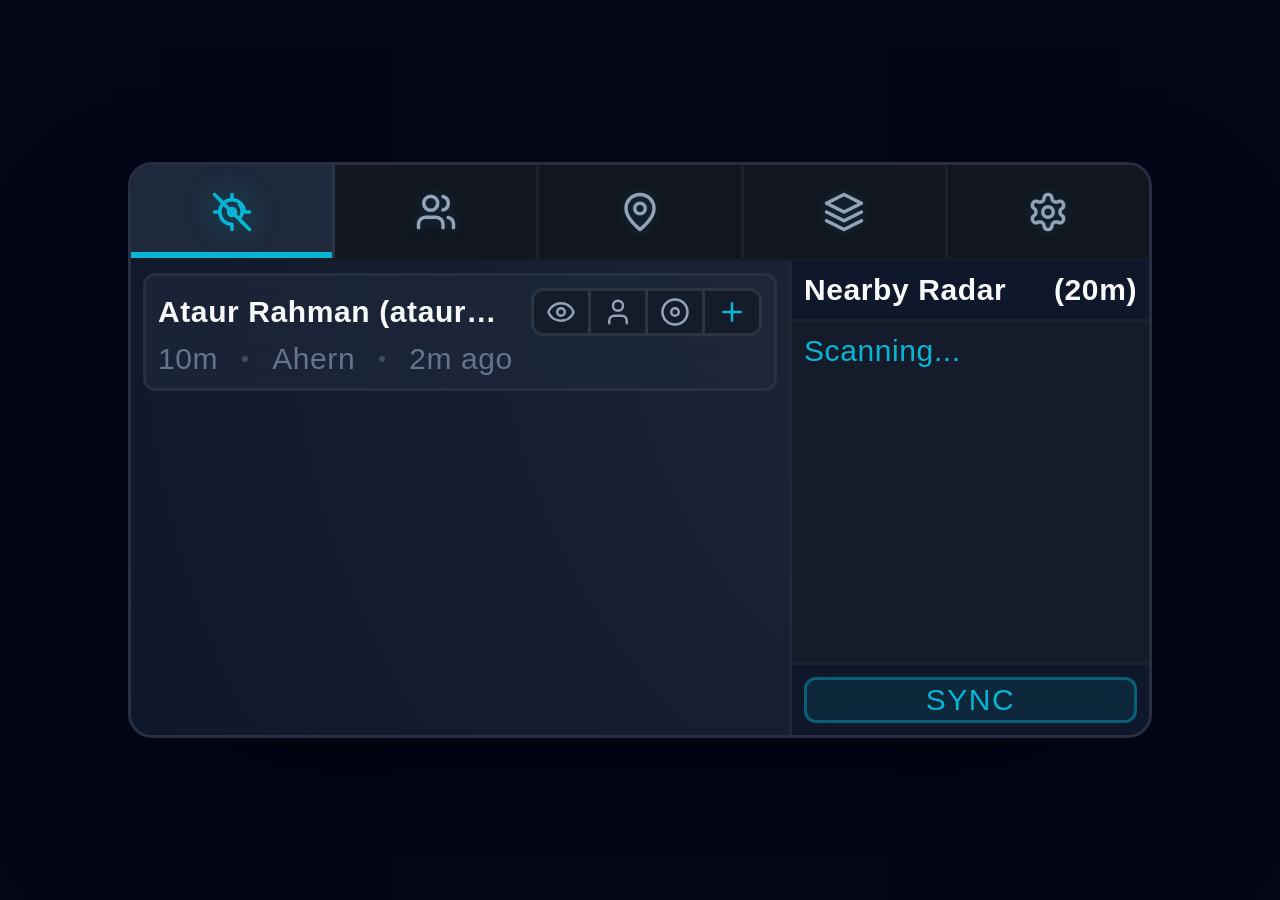
<file: index.html>
<!DOCTYPE html>
<html lang="en">

<head>
    <meta charset="UTF-8">
    <meta name="viewport" content="width=device-width, initial-scale=1.0">
    <title>SCM HUD</title>
    <!-- <link rel="stylesheet" href="assets/style.css"> -->

    <style id="hud-structure">
        /* ============================================================
           SECTION 1: COMMON BASE STYLES (Used in both environments)
           ============================================================ */
        * {
            box-sizing: border-box;
        }

        html,
        body {
            margin: 0;
            padding: 0;
        }

        h1,
        h2,
        h3,
        h4,
        h5,
        h6,
        p {
            margin: 0;
        }

        .hud-content {
            position: relative;
            overflow: hidden;
            display: flex;
            flex-direction: column;
        }

        /* SPA Page Logic */
        .spa-page {
            display: none;
            flex: 1;
            min-height: 0;
            width: 100%;
            flex-direction: column;
        }

        .spa-page.active {
            display: flex;
        }

        .spa-page main {
            display: flex;
            flex-direction: column;
            align-items: center;
            flex: 1;
            min-height: 0;
            overflow-y: auto;
        }

        /* Safe Vertical Centering: Centers content when small, allows scrolling when long */
        .spa-page main>*:first-child {
            margin-top: auto;
        }

        .spa-page main>*:last-child {
            margin-bottom: auto;
        }

        /* ============================================================
           SECTION 2: BROWSER VIEWPORT (Safe 16:9 Desktop View)
           ============================================================ */
        .is-browser .hud-root {
            display: flex;
            justify-content: center;
            align-items: center;
            min-height: 100vh;
            background: var(--bg-deep);
        }

        .is-browser .hud-container {
            position: relative;
            width: 95vw;
            max-width: 1024px;
            /* 16:9 Aspect Ratio Calculation */
            height: calc(min(95vw, 1024px) * 9 / 16);
        }

        /* Internal divs stretch to fill the 16:9 container in browser */
        .is-browser .hud-scale,
        .is-browser .hud-content {
            height: 100%;
            width: 100%;
        }

        .is-browser .hud-scale {
            zoom: 3;
        }

        .is-browser .hud-content {
            border: 1px solid var(--border-glass);
            border-radius: 8px;
            box-shadow: var(--shadow-main);
            background: var(--bg-dark);
        }

        /* ============================================================
           SECTION 3: SECOND LIFE VIEWPORT (Corrected for HUD Stretch)
           ============================================================ */
        .is-sl .hud-container {
            /* Counters the vertical stretching on the SL HUD prim */
            transform: scaleY(1.8);
        }

        .is-sl .hud-scale {
            /* Global zoom for high-resolution readability in SL */
            zoom: 3;
            margin-top: 76px;
        }

        .is-sl .hud-content {
            /* The specific magic height needed for SL 1-unit prims */
            height: 189.5px;
        }
    </style>

    <!-- page css start  -->
    <style>
        /* === GLOBAL THEME TOKENS === */
        :root {
            /* Core Backgrounds */
            --bg-dark: #0f172a;
            --bg-deep: #020617;
            --bg-panel: #1e293b;
            --bg-glass: rgba(30, 41, 59, 0.7);
            --bg-subtle: rgb(20, 28, 43);
            --bg-overlay: rgba(0, 0, 0, 0.4);

            /* Typography */
            --text-primary: #f8fafc;
            --text-muted: #94a3b8;
            --text-dim: #64748b;

            /* Accents */
            --accent-cyan: #06b6d4;
            --accent-glow: rgba(6, 182, 212, 0.4);
            --accent-red: #ef4444;

            /* Borders & Shadows */
            --border-subtle: rgba(255, 255, 255, 0.05);
            --border-glass: rgba(255, 255, 255, 0.1);
            --shadow-main: 0 25px 50px -12px rgba(0, 0, 0, 0.5);

            /* Specialized Theme colors */
            --accent-cyan-subtle: rgba(6, 182, 212, 0.1);
            --bg-modal-overlay: rgba(0, 0, 0, 0.7);

            /* Effects */
            --font-main: 'Segoe UI', Roboto, Helvetica, Arial, sans-serif;
            --blur: 8px;
        }

        body {
            font-family: var(--font-main);
            color: var(--text-primary);
            text-rendering: optimizeSpeed;
            -webkit-font-smoothing: antialiased;
            -moz-osx-font-smoothing: grayscale;
            letter-spacing: 0.2px;
        }

        /* Custom Scrollbar Styling */
        ::-webkit-scrollbar {
            width: 4px;
        }

        ::-webkit-scrollbar-track {
            background: rgba(0, 0, 0, 0.1);
        }

        ::-webkit-scrollbar-thumb {
            background: var(--accent-cyan);
            border-radius: 10px;
            border: 1px solid var(--bg-subtle);
        }

        /* === TRIPLE-SWITCH LOGIC (CSS ONLY) === */
        /* Hide all dynamic blocks by default */
        .header-content,
        .main-content {
            display: none !important;
            width: 100%;
        }

        /* Show active blocks based on parent class */
        .tab-radar .radar-only,
        .tab-people .people-only,
        .tab-places .places-only,
        .tab-groups .groups-only,
        .tab-system .system-only {
            display: flex !important;
        }

        /* ============================================================
           SECTION 4: PAGE STRUCTURE (Scaffolding)
           ============================================================ */
        .page-header {
            background: var(--bg-dark) !important;
            color: var(--accent-cyan);
            display: flex;
            flex-direction: column;
            flex-shrink: 0;
            z-index: 20;
        }

        .page-main {
            background: radial-gradient(circle at top right, #1e293b 0%, #0f172a 100%) !important;
            flex: 1;
            min-height: 0;
            display: flex;
        }

        .main-content {
            flex: 1;
            width: 100%;
            height: 100%;
            display: flex;
            flex-direction: row;
        }

        .content-body {
            flex: 1;
            overflow-y: scroll;
            padding: 4px;
            min-width: 0;
        }

        .content-data {
            margin: -4px 0;
        }

        .sidebar {
            width: 25%;
            min-width: 120px;
            background: var(--bg-subtle);
            border-left: 1px solid var(--border-subtle);
            display: flex;
            flex-direction: column;
            flex-shrink: 0;
            font-size: 10px;
        }

        .sidebar-header {
            position: relative;
            z-index: 100;
            /* Increased to stay above sticky triggers */
            padding: 4px;
            border-bottom: 1px solid var(--border-subtle);
            background: var(--bg-dark);
            flex-shrink: 0;
            font-weight: 600;
        }

        /* Contacts in header — looks like a title, not a form field */
        .sidebar-header .custom-select {
            width: 100%;
            position: static;
        }

        .sidebar-header .select-trigger {
            background: transparent;
            border: none;
            box-shadow: none;
            backdrop-filter: none;
            border-radius: 0;
            font-size: 10px;
            letter-spacing: 0.04em;
            padding: 0;
            color: var(--text-primary);
            cursor: pointer;
            white-space: nowrap;
            overflow: hidden;
            text-overflow: ellipsis;
        }

        .sidebar-header .select-trigger::after {
            width: 10px;
            height: 10px;
            right: 0;
        }

        .sidebar-header .custom-select.active .select-trigger {
            border: none;
            box-shadow: none;
            border-radius: 0;
            color: var(--accent-cyan);
            background: none;
        }

        .sidebar-header .select-options {
            position: absolute;
            top: 100%;
            left: 0;
            right: 0;
            border-radius: 0 0 4px 4px;
            /* Square top, rounded bottom */
            overflow: hidden;
            border-top: none;
            /* Flush with header bottom border */
            z-index: 200;
            background: var(--bg-dark);
            border-color: var(--border-subtle);
        }

        .sidebar-header .select-option {
            font-size: 10px;
            font-weight: 500;
            padding: 4px;
            letter-spacing: 0.02em;
            color: var(--text-muted);
        }

        .sidebar-header .select-option:hover {
            background: rgba(6, 182, 212, 0.12);
            color: var(--text-primary);
        }

        .sidebar-header .select-option.selected {
            color: var(--accent-cyan);
            background: rgba(6, 182, 212, 0.08);
        }

        .sidebar-body {
            flex: 1;
            padding: 4px;
            /* Extra right padding for scrollbar */
            overflow-y: scroll;
            /* Force it to prevent jump */
            scrollbar-gutter: stable;
            /* Modern fix for jumpy scrollbars */
        }

        .sidebar-footer {
            position: relative;
            z-index: 100;
            /* Increased to stay above sticky triggers */
            padding: 4px;
            border-top: 1px solid var(--border-subtle);
            background: var(--bg-dark);
            display: flex;
            flex-direction: column;
            gap: 4px;
        }

        /* ============================================================
           SECTION 5: COMPONENT STYLING (Buttons, Tabs, Lists, Forms)
           ============================================================ */
        .main-tabs {
            display: flex;
            align-items: stretch;
            padding: 0;
            background: var(--bg-overlay);
            height: 32px;
            border-bottom: 1px solid var(--border-subtle);
        }

        .tab-btn {
            background: rgba(255, 255, 255, 0.03);
            /* Kept as raw for ultra-subtle variance */
            border: none;
            color: var(--text-muted);
            cursor: pointer;
            transition: 0.2s;
            display: flex;
            align-items: center;
            justify-content: center;
            flex: 1;
            height: 100%;
            border-radius: 0;
            /* Flush rectangular tabs */
            margin: 0;
            border-right: 1px solid var(--border-subtle);
        }

        .tab-btn:last-child {
            border-right: none;
        }

        .tab-btn:hover {
            background: rgba(255, 255, 255, 0.08);
            color: var(--text-primary);
        }

        .tab-btn.active {
            background: var(--bg-panel);
            color: var(--accent-cyan);
            z-index: 5;
            box-shadow: inset 0 -2px 0 var(--accent-cyan);
            /* Active indicator line at bottom */
        }

        .tab-btn svg {
            width: 14px;
            height: 14px;
            filter: drop-shadow(0 0 2px rgba(6, 182, 212, 0.2));
        }

        .tab-btn.active svg {
            filter: drop-shadow(0 0 5px var(--accent-glow));
        }

        /* List Styling */
        .list-item {
            background: var(--bg-glass);
            border: 1px solid var(--border-subtle);
            border-radius: 4px;
            padding: 4px;
            margin: 4px 0;
            display: flex;
            flex-direction: column;
            gap: 2px;
            backdrop-filter: blur(var(--blur));
            transition: 0.2s;
        }

        .list-item:hover {
            background: rgba(255, 255, 255, 0.05);
            border-color: rgba(6, 182, 212, 0.2);
        }

        .item-row {
            display: flex;
            justify-content: space-between;
            align-items: center;
            width: 100%;
            gap: 10px;
            /* Space between name and buttons */
        }

        .item-name {
            font-size: 10px;
            font-weight: 600;
            color: var(--text-primary);
            white-space: nowrap;
            overflow: hidden;
            text-overflow: ellipsis;
            flex: 1;
            min-width: 0;
            /* Critical for truncation in flexbox */
        }

        .item-actions {
            display: flex;
            align-items: center;
            background: var(--bg-subtle);
            border: 1px solid var(--border-glass);
            border-radius: 4px;
            overflow: hidden;
            flex-shrink: 0;
            /* Never allow buttons to be cut off */
        }

        .action-btn {
            background: transparent;
            border: none;
            border-right: 1px solid var(--border-glass);
            color: var(--text-muted);
            cursor: pointer;
            padding: 2px 4px;
            display: flex;
            align-items: center;
            justify-content: center;
            transition: 0.2s;
        }

        .action-btn:last-child {
            border-right: none;
        }

        .action-btn:hover {
            color: var(--accent-cyan);
            background: rgba(6, 182, 212, 0.15);
        }

        .action-btn svg {
            width: 10px;
            height: 10px;
        }

        .item-meta {
            font-size: 10px;
            color: var(--text-dim);
            display: flex;
            gap: 8px;
            align-items: center;
        }

        .meta-dot {
            width: 2px;
            height: 2px;
            background: var(--text-dim);
            border-radius: 50%;
            opacity: 0.5;
        }

        /* Sidebar Filter Dropdown */
        .form-wraper {
            margin: 4px 0;
        }

        .filter-label {
            font-size: 10px;
            color: var(--text-muted);
            text-transform: uppercase;
            margin-bottom: 4px;
            display: block;
        }

        /* Custom Dropdown Styling */
        .custom-select {
            width: 100%;
            position: relative;
        }

        .custom-select.active {
            z-index: 100;
            /* Higher than other filters and dropdown options */
        }

        .select-trigger {
            width: 100%;
            background: var(--bg-overlay);
            border: 1px solid var(--border-glass);
            color: var(--text-primary);
            font-size: 10px;
            padding: 0 2px;
            padding-bottom: 2px;
            padding-top: 1px;
            border-radius: 4px;
            cursor: pointer;
            backdrop-filter: blur(var(--blur));
            transition: 0.2s;
            position: sticky;
            top: 0;
            z-index: 1;
            display: flex;
            flex-direction: column;
            gap: 2px;
            align-items: flex-start;
        }

        .select-label {
            font-size: 10px;
            color: var(--text-muted);
            font-weight: 600;
            padding-bottom: 2px;
            width: 100%;
            padding-right: 14px;
            /* Only the label row needs room for the arrow */
            box-sizing: border-box;
            white-space: nowrap;
            overflow: hidden;
            text-overflow: ellipsis;
        }

        .select-tag-container {
            display: flex;
            flex-direction: column;
            gap: 3px;
            width: 100%;
        }

        .select-tag {
            background: var(--accent-cyan);
            color: var(--text-primary);
            border-radius: 3px;
            padding: 0 4px;
            font-size: 8px;
            display: flex;
            align-items: center;
            justify-content: space-between;
            width: 100%;
            box-shadow: 0 0 5px rgba(6, 182, 212, 0.1);
            padding-bottom: 2px;
        }

        .select-tag-remove {
            color: var(--accent-red);
            font-size: 8px;
            cursor: pointer;
            font-weight: bold;
            display: flex;
            align-items: center;
            justify-content: center;
        }

        .select-tag-remove:hover {
            color: #fff;
            text-shadow: 0 0 8px var(--accent-red);
        }

        .select-trigger::after {
            content: '';
            position: absolute;
            right: 2px;
            top: 9px;
            transform: translateY(-50%);
            width: 8px;
            height: 8px;
            background-image: url("data:image/svg+xml,%3Csvg xmlns='http://www.w3.org/2000/svg' viewBox='0 0 24 24' fill='none' stroke='%2306b6d4' stroke-width='3' stroke-linecap='round' stroke-linejoin='round'%3E%3Cpolyline points='6 9 12 15 18 9'%3E%3C/polyline%3E%3C/svg%3E");
            background-size: contain;
            background-repeat: no-repeat;
            transition: 0.3s;
        }

        .custom-select.active .select-trigger {
            border-color: var(--accent-cyan);
            border-bottom-left-radius: 0;
            border-bottom-right-radius: 0;
            background: var(--bg-panel);
        }

        .custom-select.active .select-trigger::after {
            transform: translateY(-50%) rotate(180deg);
        }

        .select-options {
            position: absolute;
            /* FLOAT over content */
            top: 100%;
            /* Place directly below the trigger */
            left: 0;
            right: 0;
            z-index: 1000;
            /* Ensure it stays on top of other list items */

            background: var(--bg-panel);
            border: 1px solid var(--accent-cyan);
            border-top: none;
            border-bottom-left-radius: 4px;
            border-bottom-right-radius: 4px;

            display: none;
            backdrop-filter: blur(24px);

            /* Limit height and add internal scroll if list is long */
            max-height: 85px;
            overflow-y: auto;

            /* Add a shadow to make it "pop" from the background */
            box-shadow: 0 10px 15px -3px rgba(0, 0, 0, 0.5), 0 4px 6px -2px rgba(0, 0, 0, 0.05);
            animation: modalFadeIn 0.2s ease-out;

            transform-origin: top;
            transition: opacity 0.2s, transform 0.2s;
        }

        /* Custom Scrollbar for Dropdowns */
        .select-options::-webkit-scrollbar {
            width: 3px;
        }

        .select-options::-webkit-scrollbar-track {
            background: rgba(255, 255, 255, 0.05);
        }

        .select-options::-webkit-scrollbar-thumb {
            background: var(--accent-cyan);
            border-radius: 10px;
        }

        /* Search input inside dropdown */
        .select-search-container {
            padding: 2px;
            position: sticky;
            top: 0;
            /* Changed from 19px to 0 because parent is now absolute */
            background: var(--bg-panel);
            border-bottom: 1px solid var(--border-subtle);
            z-index: 11;
        }

        .select-search {
            width: 100%;
            background: rgba(0, 0, 0, 0.3);
            /* border: 1px solid var(--border-subtle); */
            border: none;
            color: var(--text-primary);
            font-size: 10px;
            padding: 2px 4px;
            border-radius: 2px;
            outline: none;
        }

        .select-search:focus {
            border-color: var(--accent-cyan);
        }

        /* Thinner scrollbar for dropdown menu */
        .select-options::-webkit-scrollbar {
            width: 3px;
        }

        .custom-select.active .select-options {
            display: block;
        }

        .select-option {
            padding: 0 4px;
            font-size: 10px;
            color: var(--text-muted);
            cursor: pointer;
            transition: 0.2s;
            padding-bottom: 2px;
        }

        .select-option:hover {
            background: rgba(6, 182, 212, 0.15);
            color: var(--accent-cyan);
        }

        .select-option.selected {
            background: rgba(6, 182, 212, 0.1);
            color: var(--accent-cyan);
            display: flex;
            justify-content: space-between;
            align-items: center;
        }

        .select-option.selected::after {
            content: '✓';
            font-size: 10px;
            font-weight: bold;
        }

        /* Details Page Styling */
        .details-header {
            display: flex;
            align-items: center;
            gap: 10px;
            border-bottom: 1px solid var(--border-subtle);
            width: 100%;
            padding-bottom: 10px;
        }

        .details-avatar {
            width: 42px;
            height: 42px;
            background: rgba(0, 0, 0, 0.3);
            border: 1px solid rgba(6, 182, 212, 0.3);
            border-radius: 50%;
            display: flex;
            align-items: center;
            justify-content: center;
            font-size: 18px;
            flex-shrink: 0;
        }

        .details-grid {
            display: grid;
            grid-template-columns: 1fr 1fr;
            gap: 6px;
            width: 100%;
        }

        .details-stat {
            background: var(--bg-glass);
            padding: 4px 6px;
            border-radius: 4px;
            border: 1px solid var(--border-subtle);
            backdrop-filter: blur(var(--blur));
        }

        .stat-label {
            font-size: 6px;
            text-transform: uppercase;
            color: var(--text-dim);
            margin-bottom: 2px;
            letter-spacing: 0.5px;
        }

        .stat-value {
            font-size: 10px;
            font-weight: 600;
            color: var(--text-primary);
        }

        .form-input-tiny {
            width: 100%;
            background: var(--bg-subtle);
            border: 1px solid var(--border-subtle);
            color: white;
            font-size: 10px;
            padding: 3px 2px;
            outline: none;
            border-radius: 4px;
            backdrop-filter: blur(var(--blur));
            transition: 0.2s;
        }

        .form-input-tiny::placeholder {
            color: var(--text-dim);
            font-size: 10px;
        }

        .form-input-tiny:focus {
            border-color: var(--accent-cyan);
            background: rgba(0, 0, 0, 0.4);
            box-shadow: 0 0 8px var(--accent-glow);
        }

        /* === PRELOADER & SETUP UI (KEPT) === */
        #page-preloader main {
            background: radial-gradient(circle at center, var(--bg-panel) 0%, var(--bg-dark) 100%);
        }

        .loader-ring {
            width: 32px;
            height: 32px;
            position: relative;
            margin: 0 auto 15px auto;
            /* Explicitly center */
            border: 2px solid rgba(6, 182, 212, 0.1);
            border-radius: 50%;
        }

        .loader-ring::before {
            content: '';
            position: absolute;
            top: -2px;
            left: -2px;
            right: -2px;
            bottom: -2px;
            border: 2px solid transparent;
            border-top-color: var(--accent-cyan);
            border-radius: 50%;
            animation: spin 0.8s linear infinite;
            filter: drop-shadow(0 0 5px var(--accent-glow));
        }

        @keyframes spin {
            100% {
                transform: rotate(360deg);
            }
        }

        .preloader-title {
            font-size: 14px;
            font-weight: 600;
            letter-spacing: 2px;
            text-transform: uppercase;
            color: var(--text-primary);
        }

        .preloader-subtitle {
            font-size: 9px;
            color: var(--text-muted);
            text-transform: uppercase;
        }

        #page-setup header {
            background: var(--bg-overlay);
            color: var(--accent-cyan);
            text-transform: uppercase;
            font-size: 10px;
            font-weight: 800;
            letter-spacing: 2px;
            text-align: center;
            padding: 10px 0;
            border-bottom: 1px solid var(--accent-glow);
        }

        #page-setup main {
            background: radial-gradient(circle at center, var(--bg-panel) 0%, var(--bg-dark) 100%);
            padding: 20px;
            gap: 15px;
        }

        .setup-icon {
            font-size: 24px;
            filter: drop-shadow(0 0 10px var(--accent-red));
        }

        .setup-title {
            font-size: 16px;
            font-weight: bold;
            color: var(--text-primary);
        }

        .setup-steps {
            background: var(--bg-overlay);
            /* Replaced with overlay for consistent depth */
            border: 1px solid var(--border-subtle);
            border-left: 3px solid var(--accent-cyan);
            padding: 15px 20px;
            border-radius: 6px;
            max-width: 400px;
            backdrop-filter: blur(10px);
        }

        .setup-steps ol {
            margin: 0;
            padding-left: 20px;
            font-size: 10px;
            color: var(--text-muted);
            line-height: 1.8;
        }

        #page-setup footer {
            background: var(--shadow-main);
            /* Deep dark background */
            padding: 12px 20px;
            display: flex;
            gap: 10px;
            border-top: 1px solid var(--border-subtle);
        }

        .form-input {
            flex: 1;
            background: var(--bg-deep);
            /* Using browser-deep bg for contrast */
            border: 1px solid var(--border-glass);
            border-radius: 4px;
            color: var(--text-primary);
            padding: 8px 12px;
            font-size: 10px;
            outline: none;
            transition: 0.3s;
        }

        .form-input:focus {
            border-color: var(--accent-cyan);
            box-shadow: 0 0 10px rgba(6, 182, 212, 0.2);
        }

        /* Neo-Cyber Button System */
        .btn-hud {
            background: var(--accent-cyan-subtle);
            border: 1px solid var(--accent-glow);
            color: var(--accent-cyan);
            font-size: 10px;
            /* padding: 4px; */
            font-weight: 500;
            letter-spacing: 0.5px;
            text-transform: uppercase;
            cursor: pointer;
            border-radius: 4px;
            transition: all 0.3s ease;
            display: flex;
            align-items: center;
            justify-content: center;
            gap: 4px;
            outline: none;
            position: relative;
            overflow: hidden;
            backdrop-filter: blur(5px);
        }

        .btn-hud:hover {
            background: var(--accent-cyan);
            color: #0f172a;
            box-shadow: 0 0 12px var(--accent-glow);
            border-color: transparent;
        }

        .btn-hud:active {
            transform: scale(0.97);
        }

        /* Specific sizing */
        .btn-hud-full {
            width: 100%;
        }

        .btn-hud-setup {
            padding: 6px 15px;
            font-size: 9px;
        }

        /* Square Icon Buttons */
        .btn-icon {
            /* width: 24px;
            height: 24px; */
            padding: 0 !important;
            justify-content: center;
            flex-shrink: 0;
        }

        /* Modal System */
        .modal-overlay {
            position: absolute;
            top: 0;
            left: 0;
            width: 100%;
            height: 100%;
            background: var(--bg-modal-overlay);
            backdrop-filter: blur(10px);
            display: none;
            justify-content: center;
            align-items: center;
            z-index: 1000;
        }

        .modal-card {
            background: radial-gradient(circle at top right, #1e293b 0%, #0f172a 100%);
            border-radius: 0;
            width: 100%;
            height: 100%;
            display: flex;
            flex-direction: column;
            overflow: hidden;
            animation: modalFadeIn 0.3s ease-out;
            position: relative;
        }

        @keyframes modalFadeIn {
            from {
                opacity: 0;
                transform: scale(0.95);
            }

            to {
                opacity: 1;
                transform: scale(1);
            }
        }

        @keyframes modalBump {
            0% {
                transform: scale(1);
            }

            50% {
                transform: scale(1.03);
            }

            100% {
                transform: scale(1);
            }
        }

        .modal-bump {
            animation: modalBump 0.15s ease-out;
        }

        .modal-header {
            padding: 6px 8px;
            background: var(--accent-cyan-subtle);
            border-bottom: 1px solid var(--border-subtle);
            display: flex;
            justify-content: space-between;
            align-items: center;
        }

        .modal-title {
            color: var(--accent-cyan);
            font-size: 10px;
            font-weight: 800;
            text-transform: uppercase;
            letter-spacing: 1px;
        }

        .modal-body {
            padding: 8px;
            font-size: 10px;
            color: var(--text-primary);
            flex: 1;
            min-height: 0;
            overflow-y: auto;
        }

        /* Modal body safe padding for grid */
        .modal-body>*:first-child {
            margin-top: 0;
        }

        .modal-body>*:last-child {
            margin-bottom: 0;
        }

        .modal-footer {
            padding: 6px 8px;
            background: var(--bg-subtle);
            border-top: 1px solid var(--border-subtle);
            display: flex;
            justify-content: flex-end;
            gap: 8px;
        }
    </style>
</head>

<body>
    <script>
        // Environment Detection
        (function () {
            const isSL = navigator.userAgent.includes("SecondLife");
            document.body.classList.add(isSL ? 'is-sl' : 'is-browser');
            console.log("Environment Detection:", isSL ? "Second Life" : "Browser");
        })();
    </script>

    <!-- new hud design start  -->
    <div class="hud-root">
        <div class="hud-container">
            <div class="hud-scale">
                <div class="hud-content">

                    <!-- PAGE 1: PRELOADER (Notice: No Header or Footer!) -->
                    <div id="page-preloader" class="spa-page">
                        <main>
                            <div class="loader-ring"></div>
                            <div class="preloader-title">Connecting</div>
                            <div class="preloader-subtitle">Syncing SCM Data</div>
                        </main>
                    </div>

                    <!-- PAGE 2: DATABASE SETUP (Notice: Has a Header and Footer) -->
                    <div id="page-setup" class="spa-page">
                        <header>System Alert</header>
                        <main>
                            <div class="setup-icon">⚠️</div>
                            <div class="setup-title">Database Not Found</div>
                            <div class="setup-steps">
                                <ol>
                                    <li>Open SCM Google Sheet</li>
                                    <li>Click Extensions > Apps Script</li>
                                    <li>Deploy as Web App & Paste URL below</li>
                                </ol>
                            </div>
                        </main>
                        <footer>
                            <input type="text" class="form-input" placeholder="https://script.google.com/...">
                            <button class="btn-hud btn-hud-setup">Connect</button>
                        </footer>
                    </div>

                    <!-- PAGE 3: Content / MAIN UI (Horizontal Sidebar Layout) -->
                    <div id="page-content" class="spa-page active">

                        <header class="page-header">
                            <!-- Global Category Tabs (Always Sticky) -->
                            <div class="main-tabs">
                                <button class="tab-btn active" id="btn-radar" onclick="switchTab('radar')"
                                    title="Radar / Near">
                                    <svg viewBox="0 0 24 24" fill="none" stroke="currentColor" stroke-width="2"
                                        stroke-linecap="round" stroke-linejoin="round">
                                        <circle cx="12" cy="12" r="2" />
                                        <path d="M12 19c-3.87 0-7-3.13-7-7s3.13-7 7-7 7 3.13 7 7" />
                                        <path d="M16.24 7.76c2.14 2.15 2.14 5.63 0 7.78" />
                                        <path d="M12 2v2" />
                                        <path d="M12 20v2" />
                                        <path d="M22 12h-2" />
                                        <path d="M4 12H2" />
                                        <path d="m4.93 4.93 1.41 1.41" />
                                        <path d="m17.66 17.66 1.41 1.41" />
                                        <path d="m2 2 20 20" />
                                    </svg>
                                </button>
                                <button class="tab-btn" id="btn-people" onclick="switchTab('people')"
                                    title="People / Contacts">
                                    <svg viewBox="0 0 24 24" fill="none" stroke="currentColor" stroke-width="2"
                                        stroke-linecap="round" stroke-linejoin="round">
                                        <path d="M16 21v-2a4 4 0 0 0-4-4H6a4 4 0 0 0-4 4v2" />
                                        <circle cx="9" cy="7" r="4" />
                                        <path d="M22 21v-2a4 4 0 0 0-3-3.87" />
                                        <path d="M16 3.13a4 4 0 0 1 0 7.75" />
                                    </svg>
                                </button>
                                <button class="tab-btn" id="btn-places" onclick="switchTab('places')"
                                    title="Places / Landmark">
                                    <svg viewBox="0 0 24 24" fill="none" stroke="currentColor" stroke-width="2"
                                        stroke-linecap="round" stroke-linejoin="round">
                                        <path d="M20 10c0 6-8 12-8 12s-8-6-8-12a8 8 0 0 1 16 0Z" />
                                        <circle cx="12" cy="10" r="3" />
                                    </svg>
                                </button>
                                <button class="tab-btn" id="btn-groups" onclick="switchTab('groups')" title="Groups">
                                    <svg viewBox="0 0 24 24" fill="none" stroke="currentColor" stroke-width="2"
                                        stroke-linecap="round" stroke-linejoin="round">
                                        <path d="M12 2L2 7l10 5 10-5-10-5zM2 17l10 5 10-5M2 12l10 5 10-5" />
                                    </svg>
                                </button>
                                <button class="tab-btn" id="btn-system" onclick="switchTab('system')"
                                    title="System Settings">
                                    <svg viewBox="0 0 24 24" fill="none" stroke="currentColor" stroke-width="2"
                                        stroke-linecap="round" stroke-linejoin="round">
                                        <path
                                            d="M12.22 2h-.44a2 2 0 0 0-2 2v.18a2 2 0 0 1-1 1.73l-.43.25a2 2 0 0 1-2 0l-.15-.08a2 2 0 0 0-2.73.73l-.22.38a2 2 0 0 0 .73 2.73l.15.1a2 2 0 0 1 1 1.72v.51a2 2 0 0 1-1 1.74l-.15.09a2 2 0 0 0-.73 2.73l.22.38a2 2 0 0 0 2.73.73l.15-.08a2 2 0 0 1 2 0l.43.25a2 2 0 0 1 1 1.73V20a2 2 0 0 0 2 2h.44a2 2 0 0 0 2-2v-.18a2 2 0 0 1 1-1.73l.43-.25a2 2 0 0 1 2 0l.15.08a2 2 0 0 0 2.73-.73l.22-.39a2 2 0 0 0-.73-2.73l-.15-.08a2 2 0 0 1-1-1.74v-.5a2 2 0 0 1 1-1.74l.15-.1a2 2 0 0 0 .73-2.73l-.22-.38a2 2 0 0 0-2.73-.73l-.15.08a2 2 0 0 1-2 0l-.43-.25a2 2 0 0 1-1-1.73V4a2 2 0 0 0-2-2z" />
                                        <circle cx="12" cy="12" r="3" />
                                    </svg>
                                </button>
                            </div>
                        </header>

                        <main class="page-main">
                            <!-- RADAR TAB -->
                            <div class="main-content radar-only">
                                <div class="content-body scrollable">
                                    <div id="radar-list" class="content-data">
                                        <div class="list-item">
                                            <div class="item-row">
                                                <div class="item-name">Ataur Rahman (ataurbdx)</div>
                                                <div class="item-actions">
                                                    <button class="action-btn" title="View Details"
                                                        onclick="viewDetails('ataurbdx')">
                                                        <svg viewBox="0 0 24 24" fill="none" stroke="currentColor"
                                                            stroke-width="2" stroke-linecap="round"
                                                            stroke-linejoin="round">
                                                            <path
                                                                d="M2.062 12.348a1 1 0 0 1 0-.696 10.75 10.75 0 0 1 19.876 0 1 1 0 0 1 0 .696 10.75 10.75 0 0 1-19.876 0z" />
                                                            <circle cx="12" cy="12" r="3" />
                                                        </svg>
                                                    </button>
                                                    <button class="action-btn" title="View SL Profile">
                                                        <svg viewBox="0 0 24 24" fill="none" stroke="currentColor"
                                                            stroke-width="2" stroke-linecap="round"
                                                            stroke-linejoin="round">
                                                            <path d="M19 21v-2a4 4 0 0 0-4-4H9a4 4 0 0 0-4 4v2" />
                                                            <circle cx="12" cy="7" r="4" />
                                                        </svg>
                                                    </button>
                                                    <button class="action-btn" title="Track / Zoom">
                                                        <svg viewBox="0 0 24 24" fill="none" stroke="currentColor"
                                                            stroke-width="2" stroke-linecap="round"
                                                            stroke-linejoin="round">
                                                            <circle cx="12" cy="12" r="10" />
                                                            <circle cx="12" cy="12" r="3" />
                                                        </svg>
                                                    </button>
                                                    <button class="action-btn" title="Save Contact"
                                                        style="color:var(--accent-cyan);">
                                                        <svg viewBox="0 0 24 24" fill="none" stroke="currentColor"
                                                            stroke-width="2" stroke-linecap="round"
                                                            stroke-linejoin="round">
                                                            <path d="M12 5v14M5 12h14" />
                                                        </svg>
                                                    </button>
                                                </div>
                                            </div>
                                            <div class="item-meta">
                                                <span>10m</span>
                                                <div class="meta-dot"></div>
                                                <span>Ahern</span>
                                                <div class="meta-dot"></div>
                                                <span>2m ago</span>
                                            </div>
                                        </div>
                                    </div>
                                </div>
                                <aside class="sidebar">
                                    <div class="sidebar-header" style="display:flex; justify-content:space-between;">
                                        <span>Nearby Radar</span>
                                        <span>(20m)</span>
                                    </div>
                                    <div class="sidebar-body">
                                        <div style="color:var(--accent-cyan); margin-bottom:4px;">Scanning...</div>
                                    </div>
                                    <div class="sidebar-footer">
                                        <button class="btn-hud" onclick="syncData('radar')">Sync</button>
                                    </div>
                                </aside>
                            </div>

                            <!-- PEOPLE TAB -->
                            <div class="main-content people-only">
                                <div class="content-body scrollable">
                                    <div id="people-list" class="content-data">
                                        <div class="list-item">
                                            <div class="item-row">
                                                <div class="item-name">Hrodiy Khan (hridoy)</div>
                                                <div class="item-actions">
                                                    <button class="action-btn" title="View Details"
                                                        onclick="viewDetails('hridoy')">
                                                        <svg viewBox="0 0 24 24" fill="none" stroke="currentColor"
                                                            stroke-width="2" stroke-linecap="round"
                                                            stroke-linejoin="round">
                                                            <path
                                                                d="M2.062 12.348a1 1 0 0 1 0-.696 10.75 10.75 0 0 1 19.876 0 1 1 0 0 1 0 .696 10.75 10.75 0 0 1-19.876 0z" />
                                                            <circle cx="12" cy="12" r="3" />
                                                        </svg>
                                                    </button>
                                                    <button class="action-btn" title="View SL Profile">
                                                        <svg viewBox="0 0 24 24" fill="none" stroke="currentColor"
                                                            stroke-width="2" stroke-linecap="round"
                                                            stroke-linejoin="round">
                                                            <path d="M19 21v-2a4 4 0 0 0-4-4H9a4 4 0 0 0-4 4v2" />
                                                            <circle cx="12" cy="7" r="4" />
                                                        </svg>
                                                    </button>
                                                    <button class="action-btn" title="Send IM">
                                                        <svg viewBox="0 0 24 24" fill="none" stroke="currentColor"
                                                            stroke-width="2" stroke-linecap="round"
                                                            stroke-linejoin="round">
                                                            <path
                                                                d="M21 11.5a8.38 8.38 0 0 1-.9 3.8 8.5 8.5 0 0 1-7.6 4.7 8.38 8.38 0 0 1-3.8-.9L3 21l1.9-5.7a8.38 8.38 0 0 1-.9-3.8 8.5 8.5 0 0 1 4.7-7.6 8.38 8.38 0 0 1 3.8-.9h.5a8.48 8.48 0 0 1 8 8v.5z" />
                                                        </svg>
                                                    </button>
                                                    <button class="action-btn" title="Delete Contact"
                                                        style="color:var(--accent-red);">
                                                        <svg viewBox="0 0 24 24" fill="none" stroke="currentColor"
                                                            stroke-width="2" stroke-linecap="round"
                                                            stroke-linejoin="round">
                                                            <path
                                                                d="M3 6h18M19 6v14a2 2 0 0 1-2 2H7a2 2 0 0 1-2-2V6m3 0V4a2 2 0 0 1 2-2h4a2 2 0 0 1 2 2v2M10 11v6M14 11v6" />
                                                        </svg>
                                                    </button>
                                                </div>
                                            </div>
                                            <div class="item-meta">
                                                <span>Offline</span>
                                                <div class="meta-dot"></div>
                                                <span>Ahern</span>
                                                <div class="meta-dot"></div>
                                                <span>5h ago</span>
                                            </div>
                                        </div>

                                        <div class="list-item">
                                            <div class="item-row">
                                                <div class="item-name">Milf Shefali (milf.shefali)</div>
                                                <div class="item-actions">
                                                    <button class="action-btn" title="View Details"
                                                        onclick="viewDetails('milf.shefali')">
                                                        <svg viewBox="0 0 24 24" fill="none" stroke="currentColor"
                                                            stroke-width="2" stroke-linecap="round"
                                                            stroke-linejoin="round">
                                                            <path
                                                                d="M2.062 12.348a1 1 0 0 1 0-.696 10.75 10.75 0 0 1 19.876 0 1 1 0 0 1 0 .696 10.75 10.75 0 0 1-19.876 0z" />
                                                            <circle cx="12" cy="12" r="3" />
                                                        </svg>
                                                    </button>
                                                    <button class="action-btn" title="View SL Profile">
                                                        <svg viewBox="0 0 24 24" fill="none" stroke="currentColor"
                                                            stroke-width="2" stroke-linecap="round"
                                                            stroke-linejoin="round">
                                                            <path d="M19 21v-2a4 4 0 0 0-4-4H9a4 4 0 0 0-4 4v2" />
                                                            <circle cx="12" cy="7" r="4" />
                                                        </svg>
                                                    </button>
                                                    <button class="action-btn" title="Send IM">
                                                        <svg viewBox="0 0 24 24" fill="none" stroke="currentColor"
                                                            stroke-width="2" stroke-linecap="round"
                                                            stroke-linejoin="round">
                                                            <path
                                                                d="M21 11.5a8.38 8.38 0 0 1-.9 3.8 8.5 8.5 0 0 1-7.6 4.7 8.38 8.38 0 0 1-3.8-.9L3 21l1.9-5.7a8.38 8.38 0 0 1-.9-3.8 8.5 8.5 0 0 1 4.7-7.6 8.38 8.38 0 0 1 3.8-.9h.5a8.48 8.48 0 0 1 8 8v.5z" />
                                                        </svg>
                                                    </button>
                                                    <button class="action-btn" title="Add Contact"
                                                        style="color:var(--accent-cyan);">
                                                        <svg viewBox="0 0 24 24" fill="none" stroke="currentColor"
                                                            stroke-width="2" stroke-linecap="round"
                                                            stroke-linejoin="round">
                                                            <path d="M12 5v14M5 12h14" />
                                                        </svg>
                                                    </button>
                                                </div>
                                            </div>
                                            <div class="item-meta">
                                                <span style="color:var(--accent-cyan)">Online</span>
                                                <div class="meta-dot"></div>
                                                <span>Morris</span>
                                                <div class="meta-dot"></div>
                                                <span>Just now</span>
                                            </div>
                                        </div>
                                    </div>
                                </div>
                                <aside class="sidebar">
                                    <div class="sidebar-header">
                                        <div class="custom-select" id="dataSourceSelect">
                                            <div class="select-trigger"
                                                onclick="toggleCustomSelect('dataSourceSelect')">My Avatars</div>
                                            <div class="select-options">
                                                <div class="select-option selected" data-value="contacts"
                                                    onclick="selectOption('dataSourceSelect', this)">My Avatars</div>
                                                <div class="select-option" data-value="people"
                                                    onclick="selectOption('dataSourceSelect', this)">Avatars</div>
                                            </div>
                                        </div>
                                    </div>
                                    <div class="sidebar-body">
                                        <div class="content-data">
                                            <div class="form-wraper">
                                                <input type="text" class="form-input-tiny" placeholder="Find avatar...">
                                            </div>
                                            <div class="form-wraper">
                                                <div class="custom-select" id="categorySelect" data-multi="true"
                                                    data-label="Categories">
                                                    <div class="select-trigger"
                                                        onclick="toggleCustomSelect('categorySelect')">Categories</div>
                                                    <div class="select-options">
                                                        <div class="select-search-container">
                                                            <input type="text" class="select-search"
                                                                placeholder="Search Categories..."
                                                                onkeyup="filterOptions('categorySelect', this.value)">
                                                        </div>
                                                        <div class="select-option" data-value="admin"
                                                            onclick="selectOption('categorySelect', this)">Admin</div>
                                                        <div class="select-option" data-value="safe"
                                                            onclick="selectOption('categorySelect', this)">Safe Zone
                                                        </div>
                                                        <div class="select-option" data-value="suspected"
                                                            onclick="selectOption('categorySelect', this)">Suspected
                                                        </div>
                                                        <div class="select-option" data-value="guest"
                                                            onclick="selectOption('categorySelect', this)">Guest</div>
                                                        <div class="select-option" data-value="1"
                                                            onclick="selectOption('categorySelect', this)">1</div>
                                                        <div class="select-option" data-value="2"
                                                            onclick="selectOption('categorySelect', this)">2</div>
                                                        <div class="select-option" data-value="3"
                                                            onclick="selectOption('categorySelect', this)">3</div>
                                                    </div>
                                                </div>
                                            </div>
                                            <div class="form-wraper">
                                                <div class="custom-select" id="tagSelect" data-multi="true"
                                                    data-label="Tags">
                                                    <div class="select-trigger"
                                                        onclick="toggleCustomSelect('tagSelect')">
                                                        Tags</div>
                                                    <div class="select-options">
                                                        <div class="select-search-container">
                                                            <input type="text" class="select-search"
                                                                placeholder="Search Tags..."
                                                                onkeyup="filterOptions('tagSelect', this.value)">
                                                        </div>
                                                        <div class="select-option" data-value="friend"
                                                            onclick="selectOption('tagSelect', this)">Friend</div>
                                                        <div class="select-option" data-value="vip"
                                                            onclick="selectOption('tagSelect', this)">VIP</div>
                                                        <div class="select-option" data-value="block"
                                                            onclick="selectOption('tagSelect', this)">Blocked</div>
                                                    </div>
                                                </div>
                                            </div>
                                            <!-- <p>
                                                Lorem ipsum dolor sit amet consectetur adipisicing elit. Illo commodi,
                                                dolore eveniet consectetur itaque totam eligendi mollitia dolor veniam.
                                                Quas ducimus, asperiores perferendis beatae totam quaerat possimus quasi
                                                repudiandae optio eum mollitia debitis quod dolor tempora incidunt dicta
                                                molestiae reiciendis laudantium, enim vero aspernatur dignissimos quo
                                                natus similique. Autem asperiores provident excepturi sed aliquam minus
                                                quasi perferendis distinctio at esse obcaecati iure repellendus
                                                mollitia, nam, aperiam a. Libero explicabo ipsam est nostrum! Explicabo
                                                vero asperiores saepe! Saepe iusto, ad, vitae architecto minima fugit
                                                blanditiis quisquam eligendi quis odio sed mollitia totam ullam illo
                                                possimus tempora, magnam obcaecati dolores vel corrupti.
                                            </p> -->
                                        </div>
                                    </div>
                                    <div class="sidebar-footer">
                                        <button class="btn-hud" onclick="syncData('people')">Filter</button>
                                    </div>
                                </aside>
                            </div>

                            <!-- PLACES TAB -->
                            <div class="main-content places-only">
                                <div class="content-body scrollable">
                                    <div id="places-list" class="content-data">
                                        <!-- Sample Landmark Item -->
                                        <div class="list-item">
                                            <div class="item-row">
                                                <div class="item-name">Ataur's Coffee Shop</div>
                                                <div class="item-actions">
                                                    <button class="action-btn" title="Teleport"
                                                        onclick="teleportTo('Ahern', [128, 64, 25])">
                                                        <svg viewBox="0 0 24 24" fill="none" stroke="currentColor"
                                                            stroke-width="2" stroke-linecap="round"
                                                            stroke-linejoin="round">
                                                            <path d="M21 10c0 7-9 13-9 13s-9-6-9-13a9 9 0 0 1 18 0z" />
                                                            <circle cx="12" cy="10" r="3" />
                                                        </svg>
                                                    </button>
                                                    <button class="action-btn" title="Map View">
                                                        <svg viewBox="0 0 24 24" fill="none" stroke="currentColor"
                                                            stroke-width="2" stroke-linecap="round"
                                                            stroke-linejoin="round">
                                                            <polygon
                                                                points="1 6 1 22 8 18 16 22 23 18 23 2 16 6 8 2 1 6" />
                                                            <line x1="8" y1="2" x2="8" y2="18" />
                                                            <line x1="16" y1="6" x2="16" y2="22" />
                                                        </svg>
                                                    </button>
                                                    <button class="action-btn" title="Delete Landmark"
                                                        style="color:var(--accent-red);">
                                                        <svg viewBox="0 0 24 24" fill="none" stroke="currentColor"
                                                            stroke-width="2" stroke-linecap="round"
                                                            stroke-linejoin="round">
                                                            <path
                                                                d="M3 6h18M19 6v14a2 2 0 0 1-2 2H7a2 2 0 0 1-2-2V6m3 0V4a2 2 0 0 1 2-2h4a2 2 0 0 1 2 2v2M10 11v6M14 11v6" />
                                                        </svg>
                                                    </button>
                                                </div>
                                            </div>
                                            <div class="item-meta">
                                                <span>Ahern</span>
                                                <div class="meta-dot"></div>
                                                <span>&lt;128, 64, 25&gt;</span>
                                                <div class="meta-dot"></div>
                                                <span>2 days ago</span>
                                            </div>
                                        </div>
                                    </div>
                                </div>
                                <aside class="sidebar">
                                    <div class="sidebar-header">
                                        <div class="custom-select" id="placesDataSourceSelect">
                                            <div class="select-trigger"
                                                onclick="toggleCustomSelect('placesDataSourceSelect')">My Landmarks
                                            </div>
                                            <div class="select-options">
                                                <div class="select-option selected" data-value="landmarks"
                                                    onclick="selectOption('placesDataSourceSelect', this)">My Landmarks
                                                </div>
                                                <div class="select-option" data-value="locations"
                                                    onclick="selectOption('placesDataSourceSelect', this)">Landmarks
                                                </div>
                                            </div>
                                        </div>
                                    </div>
                                    <div class="sidebar-body">
                                        <div class="content-data">
                                            <div class="form-wraper">
                                                <input type="text" class="form-input-tiny" placeholder="Find parcel...">
                                            </div>
                                            <div class="form-wraper">
                                                <div class="custom-select" id="placesCategorySelect" data-multi="true"
                                                    data-label="Categories">
                                                    <div class="select-trigger"
                                                        onclick="toggleCustomSelect('placesCategorySelect')">Categories
                                                    </div>
                                                    <div class="select-options">
                                                        <div class="select-search-container">
                                                            <input type="text" class="select-search"
                                                                placeholder="Search Categories..."
                                                                onkeyup="filterOptions('placesCategorySelect', this.value)">
                                                        </div>
                                                        <div class="select-option" data-value="chill"
                                                            onclick="selectOption('placesCategorySelect', this)">Chill
                                                            Spot</div>
                                                        <div class="select-option" data-value="business"
                                                            onclick="selectOption('placesCategorySelect', this)">
                                                            Business</div>
                                                        <div class="select-option" data-value="music"
                                                            onclick="selectOption('placesCategorySelect', this)">Music
                                                            Club</div>
                                                    </div>
                                                </div>
                                            </div>
                                            <div class="form-wraper">
                                                <div class="custom-select" id="placesTagSelect" data-multi="true"
                                                    data-label="Tags">
                                                    <div class="select-trigger"
                                                        onclick="toggleCustomSelect('placesTagSelect')">
                                                        Tags</div>
                                                    <div class="select-options">
                                                        <div class="select-search-container">
                                                            <input type="text" class="select-search"
                                                                placeholder="Search Tags..."
                                                                onkeyup="filterOptions('placesTagSelect', this.value)">
                                                        </div>
                                                        <div class="select-option" data-value="favorite"
                                                            onclick="selectOption('placesTagSelect', this)">Favorite
                                                        </div>
                                                        <div class="select-option" data-value="visit-again"
                                                            onclick="selectOption('placesTagSelect', this)">Visit Again
                                                        </div>
                                                    </div>
                                                </div>
                                            </div>
                                        </div>
                                    </div>
                                    <div class="sidebar-footer">
                                        <button class="btn-hud" onclick="syncData('places')">Filter</button>
                                    </div>
                                </aside>
                            </div>

                            <!-- GROUPS TAB -->
                            <div class="main-content groups-only">
                                <div class="content-body scrollable">
                                    <div id="groups-list" class="content-data">
                                        <!-- Sample Group Item -->
                                        <div class="list-item">
                                            <div class="item-row">
                                                <div class="item-name">SCM HUD Official (scm-group)</div>
                                                <div class="item-actions">
                                                    <button class="action-btn" title="View Group Profile">
                                                        <svg viewBox="0 0 24 24" fill="none" stroke="currentColor"
                                                            stroke-width="2" stroke-linecap="round"
                                                            stroke-linejoin="round">
                                                            <circle cx="12" cy="12" r="10" />
                                                            <path d="M12 16v-4M12 8h.01" />
                                                        </svg>
                                                    </button>
                                                    <button class="action-btn" title="Join Group">
                                                        <svg viewBox="0 0 24 24" fill="none" stroke="currentColor"
                                                            stroke-width="2" stroke-linecap="round"
                                                            stroke-linejoin="round">
                                                            <path d="M16 21v-2a4 4 0 0 0-4-4H6a4 4 0 0 0-4 4v2" />
                                                            <circle cx="9" cy="7" r="4" />
                                                            <line x1="19" y1="8" x2="19" y2="14" />
                                                            <line x1="22" y1="11" x2="16" y2="11" />
                                                        </svg>
                                                    </button>
                                                    <button class="action-btn" title="Leave/Delete"
                                                        style="color:var(--accent-red);">
                                                        <svg viewBox="0 0 24 24" fill="none" stroke="currentColor"
                                                            stroke-width="2" stroke-linecap="round"
                                                            stroke-linejoin="round">
                                                            <path
                                                                d="M3 6h18M19 6v14a2 2 0 0 1-2 2H7a2 2 0 0 1-2-2V6m3 0V4a2 2 0 0 1 2-2h4a2 2 0 0 1 2 2v2M10 11v6M14 11v6" />
                                                        </svg>
                                                    </button>
                                                </div>
                                            </div>
                                            <div class="item-meta">
                                                <span>Active</span>
                                                <div class="meta-dot"></div>
                                                <span>250 Members</span>
                                                <div class="meta-dot"></div>
                                                <span>Public</span>
                                            </div>
                                        </div>
                                    </div>
                                </div>
                                <aside class="sidebar">
                                    <div class="sidebar-header">
                                        <div class="custom-select" id="groupsDataSourceSelect">
                                            <div class="select-trigger"
                                                onclick="toggleCustomSelect('groupsDataSourceSelect')">My Groups</div>
                                            <div class="select-options">
                                                <div class="select-option selected" data-value="my-groups"
                                                    onclick="selectOption('groupsDataSourceSelect', this)">My Groups
                                                </div>
                                                <div class="select-option" data-value="all-groups"
                                                    onclick="selectOption('groupsDataSourceSelect', this)">Groups
                                                </div>
                                            </div>
                                        </div>
                                    </div>
                                    <div class="sidebar-body">
                                        <div class="content-data">
                                            <div class="form-wraper">
                                                <input type="text" class="form-input-tiny" placeholder="Find group...">
                                            </div>
                                            <div class="form-wraper">
                                                <div class="custom-select" id="groupsCategorySelect" data-multi="true"
                                                    data-label="Categories">
                                                    <div class="select-trigger"
                                                        onclick="toggleCustomSelect('groupsCategorySelect')">Categories
                                                    </div>
                                                    <div class="select-options">
                                                        <div class="select-search-container">
                                                            <input type="text" class="select-search"
                                                                placeholder="Search Categories..."
                                                                onkeyup="filterOptions('groupsCategorySelect', this.value)">
                                                        </div>
                                                        <div class="select-option" data-value="fashion"
                                                            onclick="selectOption('groupsCategorySelect', this)">Fashion
                                                        </div>
                                                        <div class="select-option" data-value="combat"
                                                            onclick="selectOption('groupsCategorySelect', this)">
                                                            Combat</div>
                                                        <div class="select-option" data-value="roleplay"
                                                            onclick="selectOption('groupsCategorySelect', this)">
                                                            Roleplay
                                                        </div>
                                                    </div>
                                                </div>
                                            </div>
                                            <div class="form-wraper">
                                                <div class="custom-select" id="groupsTagSelect" data-multi="true"
                                                    data-label="Tags">
                                                    <div class="select-trigger"
                                                        onclick="toggleCustomSelect('groupsTagSelect')">
                                                        Tags</div>
                                                    <div class="select-options">
                                                        <div class="select-search-container">
                                                            <input type="text" class="select-search"
                                                                placeholder="Search Tags..."
                                                                onkeyup="filterOptions('groupsTagSelect', this.value)">
                                                        </div>
                                                        <div class="select-option" data-value="vip"
                                                            onclick="selectOption('groupsTagSelect', this)">VIP
                                                            Exclusive
                                                        </div>
                                                        <div class="select-option" data-value="moderator"
                                                            onclick="selectOption('groupsTagSelect', this)">Staff Only
                                                        </div>
                                                    </div>
                                                </div>
                                            </div>
                                        </div>
                                    </div>
                                    <div class="sidebar-footer">
                                        <button class="btn-hud" onclick="syncData('groups')">Filter</button>
                                    </div>
                                </aside>
                            </div>

                            <!-- SYSTEM / SETTINGS TAB -->
                            <div class="main-content system-only">
                                <div class="content-body scrollable">
                                    <div id="system-content" class="content-data">
                                        <!-- Overview Page -->
                                        <div class="system-page active" id="system-overview">
                                            <div class="setup-title">System Overview</div>
                                            <div class="details-grid" style="margin-top: 15px;">
                                                <div class="details-stat">
                                                    <div class="stat-label">Connection</div>
                                                    <div class="stat-value" style="color:var(--accent-cyan)">SCM Master
                                                        Cloud</div>
                                                </div>
                                                <div class="details-stat">
                                                    <div class="stat-label">Version</div>
                                                    <div class="stat-value" style="color:var(--accent-cyan)">Radar
                                                        Engine v1.4</div>
                                                </div>
                                                <div class="details-stat">
                                                    <div class="stat-label">Environment</div>
                                                    <div class="stat-value">Second Life (Desktop)</div>
                                                </div>
                                                <div class="details-stat">
                                                    <div class="stat-label">Last Sync</div>
                                                    <div class="stat-value">Just Now</div>
                                                </div>
                                            </div>
                                            <div
                                                style="margin-top: 20px; padding: 10px; border: 1px solid var(--border-subtle); border-radius: 4px; background: rgba(255,255,255,0.02);">
                                                <div class="stat-label" style="margin-bottom: 5px;">Storage Usage</div>
                                                <div
                                                    style="width:100%; height:4px; background:var(--bg-panel); border-radius:10px;">
                                                    <div
                                                        style="width:45%; height:100%; background:var(--accent-cyan); border-radius:10px;">
                                                    </div>
                                                </div>
                                                <div class="item-meta" style="margin-top:5px;">4.5MB / 10MB Used</div>
                                            </div>
                                        </div>

                                        <!-- General Settings Page -->
                                        <div class="system-page" id="system-general" style="display:none;">
                                            <div class="setup-title">General Settings</div>
                                            <div class="content-data" style="margin-top: 15px;">
                                                <div class="form-wraper">
                                                    <label class="stat-label">HUD Name</label>
                                                    <input type="text" class="form-input-tiny" value="SCM HUD Elite">
                                                </div>
                                                <div class="form-wraper">
                                                    <label class="stat-label">Transparency (%)</label>
                                                    <input type="range" min="0" max="100" value="15"
                                                        style="width:100%;">
                                                </div>
                                                <div class="form-wraper">
                                                    <label class="stat-label">Auto-Sync Toggle</label>
                                                    <div style="display:flex; gap:10px; margin-top:5px;">
                                                        <button class="btn-hud" style="flex:1;">Enabled</button>
                                                        <button class="btn-hud btn-hud-outline"
                                                            style="flex:1;">Disabled</button>
                                                    </div>
                                                </div>
                                            </div>
                                        </div>

                                        <!-- Categories Management Page -->
                                        <div class="system-page" id="system-categories" style="display:none;">
                                            <div class="setup-title"
                                                style="display:flex; justify-content:space-between; align-items:center;">
                                                <span>Manage Categories</span>
                                                <button class="btn-hud btn-icon" onclick="openManageCategoryModal()"
                                                    title="Add Category">
                                                    <svg viewBox="0 0 24 24" fill="none" stroke="currentColor"
                                                        stroke-width="2.5" stroke-linecap="round"
                                                        stroke-linejoin="round" style="width:14px; height:14px;">
                                                        <line x1="12" y1="5" x2="12" y2="19"></line>
                                                        <line x1="5" y1="12" x2="19" y2="12"></line>
                                                    </svg>
                                                </button>
                                            </div>
                                            <div class="content-data" style="margin-top: 15px;">
                                                <div id="category-management-list">
                                                    <div class="list-item" style="padding: 6px 10px;">
                                                        <div class="item-row"
                                                            style="justify-content:space-between; align-items:center;">
                                                            <span style="font-weight:600;">Admin</span>
                                                            <div style="display:flex; gap:8px;">
                                                                <button class="action-btn" title="Edit"
                                                                    onclick="openManageCategoryModal('Admin')">
                                                                    <svg viewBox="0 0 24 24" fill="none"
                                                                        stroke="currentColor" stroke-width="2"
                                                                        stroke-linecap="round" stroke-linejoin="round"
                                                                        style="width:12px; height:12px;">
                                                                        <path
                                                                            d="M17 3a2.828 2.828 0 1 1 4 4L7.5 20.5 2 22l1.5-5.5L17 3z">
                                                                        </path>
                                                                    </svg>
                                                                </button>
                                                                <button class="action-btn" title="Delete"
                                                                    style="color:var(--accent-red);"
                                                                    onclick="confirmAction('Delete Admin Category?')">
                                                                    <svg viewBox="0 0 24 24" fill="none"
                                                                        stroke="currentColor" stroke-width="2"
                                                                        stroke-linecap="round" stroke-linejoin="round"
                                                                        style="width:12px; height:12px;">
                                                                        <polyline points="3 6 5 6 21 6"></polyline>
                                                                        <path
                                                                            d="M19 6v14a2 2 0 0 1-2 2H7a2 2 0 0 1-2-2V6m3 0V4a2 2 0 0 1 2-2h4a2 2 0 0 1 2 2v2">
                                                                        </path>
                                                                        <line x1="10" y1="11" x2="10" y2="17"></line>
                                                                        <line x1="14" y1="11" x2="14" y2="17"></line>
                                                                    </svg>
                                                                </button>
                                                            </div>
                                                        </div>
                                                    </div>
                                                    <div class="list-item" style="padding: 6px 10px;">
                                                        <div class="item-row"
                                                            style="justify-content:space-between; align-items:center;">
                                                            <span style="font-weight:600;">Friend</span>
                                                            <div style="display:flex; gap:8px;">
                                                                <button class="action-btn" title="Edit"
                                                                    onclick="openManageCategoryModal('Friend')">
                                                                    <svg viewBox="0 0 24 24" fill="none"
                                                                        stroke="currentColor" stroke-width="2"
                                                                        stroke-linecap="round" stroke-linejoin="round"
                                                                        style="width:12px; height:12px;">
                                                                        <path
                                                                            d="M17 3a2.828 2.828 0 1 1 4 4L7.5 20.5 2 22l1.5-5.5L17 3z">
                                                                        </path>
                                                                    </svg>
                                                                </button>
                                                                <button class="action-btn" title="Delete"
                                                                    style="color:var(--accent-red);"
                                                                    onclick="confirmAction('Delete Friend Category?')">
                                                                    <svg viewBox="0 0 24 24" fill="none"
                                                                        stroke="currentColor" stroke-width="2"
                                                                        stroke-linecap="round" stroke-linejoin="round"
                                                                        style="width:12px; height:12px;">
                                                                        <polyline points="3 6 5 6 21 6"></polyline>
                                                                        <path
                                                                            d="M19 6v14a2 2 0 0 1-2 2H7a2 2 0 0 1-2-2V6m3 0V4a2 2 0 0 1 2-2h4a2 2 0 0 1 2 2v2">
                                                                        </path>
                                                                        <line x1="10" y1="11" x2="10" y2="17"></line>
                                                                        <line x1="14" y1="11" x2="14" y2="17"></line>
                                                                    </svg>
                                                                </button>
                                                            </div>
                                                        </div>
                                                    </div>
                                                </div>
                                            </div>
                                        </div>

                                        <!-- Tags Management Page -->
                                        <div class="system-page" id="system-tags" style="display:none;">
                                            <div class="setup-title"
                                                style="display:flex; justify-content:space-between; align-items:center;">
                                                <span>Manage Tags</span>
                                                <button class="btn-hud btn-icon" onclick="openManageTagModal()"
                                                    title="Add Tag">
                                                    <svg viewBox="0 0 24 24" fill="none" stroke="currentColor"
                                                        stroke-width="2.5" stroke-linecap="round"
                                                        stroke-linejoin="round" style="width:14px; height:14px;">
                                                        <line x1="12" y1="5" x2="12" y2="19"></line>
                                                        <line x1="5" y1="12" x2="19" y2="12"></line>
                                                    </svg>
                                                </button>
                                            </div>
                                            <div class="content-data" style="margin-top: 15px;">
                                                <div id="tag-management-list">
                                                    <div class="list-item" style="padding: 6px 10px;">
                                                        <div class="item-row"
                                                            style="justify-content:space-between; align-items:center;">
                                                            <div style="display:flex; align-items:center; gap:8px;">
                                                                <div
                                                                    style="width:8px; height:8px; border-radius:50%; background:var(--accent-cyan);">
                                                                </div>
                                                                <span style="font-weight:600;">VIP</span>
                                                            </div>
                                                            <div style="display:flex; gap:8px;">
                                                                <button class="action-btn" title="Edit"
                                                                    onclick="openManageTagModal('VIP')">
                                                                    <svg viewBox="0 0 24 24" fill="none"
                                                                        stroke="currentColor" stroke-width="2"
                                                                        stroke-linecap="round" stroke-linejoin="round"
                                                                        style="width:12px; height:12px;">
                                                                        <path
                                                                            d="M17 3a2.828 2.828 0 1 1 4 4L7.5 20.5 2 22l1.5-5.5L17 3z">
                                                                        </path>
                                                                    </svg>
                                                                </button>
                                                                <button class="action-btn" title="Delete"
                                                                    style="color:var(--accent-red);"
                                                                    onclick="confirmAction('Delete VIP Tag?')">
                                                                    <svg viewBox="0 0 24 24" fill="none"
                                                                        stroke="currentColor" stroke-width="2"
                                                                        stroke-linecap="round" stroke-linejoin="round"
                                                                        style="width:12px; height:12px;">
                                                                        <polyline points="3 6 5 6 21 6"></polyline>
                                                                        <path
                                                                            d="M19 6v14a2 2 0 0 1-2 2H7a2 2 0 0 1-2-2V6m3 0V4a2 2 0 0 1 2-2h4a2 2 0 0 1 2 2v2">
                                                                        </path>
                                                                        <line x1="10" y1="11" x2="10" y2="17"></line>
                                                                        <line x1="14" y1="11" x2="14" y2="17"></line>
                                                                    </svg>
                                                                </button>
                                                            </div>
                                                        </div>
                                                    </div>
                                                </div>
                                            </div>
                                        </div>
                                    </div>
                                </div>
                                <aside class="sidebar">
                                    <div class="sidebar-header">
                                        <div class="custom-select" id="systemPageSelect">
                                            <div class="select-trigger"
                                                onclick="toggleCustomSelect('systemPageSelect')">Overview</div>
                                            <div class="select-options">
                                                <div class="select-option selected" data-value="overview"
                                                    onclick="selectOption('systemPageSelect', this)">Overview</div>
                                                <div class="select-option" data-value="general"
                                                    onclick="selectOption('systemPageSelect', this)">General Settings
                                                </div>
                                                <div class="select-option" data-value="categories"
                                                    onclick="selectOption('systemPageSelect', this)">Categories</div>
                                                <div class="select-option" data-value="tags"
                                                    onclick="selectOption('systemPageSelect', this)">Tags</div>
                                            </div>
                                        </div>
                                    </div>
                                    <div class="sidebar-body">
                                        <div
                                            style="font-size:9px; color:var(--text-muted); padding:10px; line-height:1.4;">
                                            Configure your HUD environment, themes, and personal database mappings here.
                                            These changes are synced to your Cloud Sheet.
                                        </div>
                                    </div>
                                    <div class="sidebar-footer">
                                        <button class="btn-hud" style="width:100%;" onclick="saveSettings()">Save
                                            Changes</button>
                                    </div>
                                </aside>
                            </div>
                        </main>
                    </div>
                    <!-- Profile Template (Hidden from view, used by Modal) -->
                    <template id="tpl-person-details">
                        <div class="details-header">
                            <div class="details-avatar">👤</div>
                            <div>
                                <div class="setup-title" style="margin:0; color:var(--text-primary);">Milf Shefali</div>
                                <div class="item-meta">milf.shefali <div class="meta-dot"></div> <span
                                        style="color:var(--accent-cyan)">Online</span></div>
                            </div>
                        </div>
                        <div class="details-grid" style="margin-top: 10px;">
                            <div class="details-stat">
                                <div class="stat-label">First Seen</div>
                                <div class="stat-value">Oct 12, 2023</div>
                            </div>
                            <div class="details-stat">
                                <div class="stat-label">Last Seen</div>
                                <div class="stat-value">Just Now</div>
                            </div>
                            <div class="details-stat">
                                <div class="stat-label">Total Visits</div>
                                <div class="stat-value">128 Times</div>
                            </div>
                            <div class="details-stat">
                                <div class="stat-label">Main Sim</div>
                                <div class="stat-value">Ahern</div>
                            </div>
                        </div>
                        <div style="margin-top: 10px;">
                            <div class="stat-label">Private Notes</div>
                            <textarea class="form-input-tiny"
                                style="height:40px; margin-top:4px; padding:4px 6px; font-size:9px;"
                                placeholder="Add private notes..."></textarea>
                        </div>
                    </template>

                    <!-- Category Management Template -->
                    <template id="tpl-manage-category">
                        <div class="form-wraper">
                            <label class="stat-label">Category Name</label>
                            <input type="text" id="modal-category-name" class="form-input-tiny" style="margin-top:4px;">
                        </div>
                        <div class="form-wraper" style="margin-top:10px;">
                            <label class="stat-label">Category Icon (Emoji or SL Icon)</label>
                            <input type="text" id="modal-category-icon" class="form-input-tiny" style="margin-top:4px;"
                                placeholder="e.g. 🛠️">
                        </div>
                    </template>

                    <!-- Tag Management Template -->
                    <template id="tpl-manage-tag">
                        <div class="form-wraper">
                            <label class="stat-label">Tag Name</label>
                            <input type="text" id="modal-tag-name" class="form-input-tiny" style="margin-top:4px;">
                        </div>
                        <div class="form-wraper" style="margin-top:10px;">
                            <label class="stat-label">Tag Color</label>
                            <input type="color" id="modal-tag-color"
                                style="width:100%; height:30px; border:none; background:none; cursor:pointer; margin-top:4px;">
                        </div>
                    </template>

                    <!-- THEMED MODAL Root (Relocated inside layout for correct Scaling) -->
                    <div id="hud-modal" class="modal-overlay" onclick="triggerModalBump(event)">
                        <div class="modal-card">
                            <div class="modal-header">
                                <span id="modal-title" class="modal-title">System Message</span>
                                <button class="btn-hud btn-icon" onclick="closeModal()" title="Close">
                                    <svg viewBox="0 0 24 24" fill="none" stroke="currentColor" stroke-width="2.5"
                                        stroke-linecap="round" stroke-linejoin="round" style="width:14px; height:14px;">
                                        <line x1="18" y1="6" x2="6" y2="18"></line>
                                        <line x1="6" y1="6" x2="18" y2="18"></line>
                                    </svg>
                                </button>
                            </div>
                            <div id="modal-body" class="modal-body">
                                <!-- Content will be printed here dynamically -->
                            </div>
                            <div class="modal-footer" id="modal-footer" style="justify-content:space-between;">
                                <button class="btn-hud btn-icon" style="color:var(--accent-red);" onclick="closeModal()"
                                    title="Cancel">
                                    <svg viewBox="0 0 24 24" fill="none" stroke="currentColor" stroke-width="2.5"
                                        stroke-linecap="round" stroke-linejoin="round" style="width:14px; height:14px;">
                                        <line x1="18" y1="6" x2="6" y2="18"></line>
                                        <line x1="6" y1="6" x2="18" y2="18"></line>
                                    </svg>
                                </button>
                                <button class="btn-hud btn-icon"
                                    onclick="showModal('System', '<div style=\'height:100%; width:100%; display:flex; align-items:center; justify-content:center;\'>Changes Saved</div>', false)"
                                    title="Save">
                                    <svg viewBox="0 0 24 24" fill="none" stroke="currentColor" stroke-width="2.5"
                                        stroke-linecap="round" stroke-linejoin="round" style="width:14px; height:14px;">
                                        <polyline points="20 6 9 17 4 12"></polyline>
                                    </svg>
                                </button>
                            </div>
                        </div>
                    </div>
                </div>
            </div>
        </div>
    </div>

    <script>
        function switchTab(tab) {
            const container = document.getElementById('page-content');
            container.style.display = 'flex';

            // 2. Remove all existing tab classes
            container.classList.remove('tab-radar', 'tab-people', 'tab-places', 'tab-groups', 'tab-system');

            // 3. Add the new active tab class
            container.classList.add('tab-' + tab);

            // 4. Update button active states
            document.querySelectorAll('.tab-btn').forEach(btn => btn.classList.remove('active'));
            const activeBtn = document.getElementById('btn-' + tab);
            if (activeBtn) activeBtn.classList.add('active');

            console.log('Switched to:', tab);
        }

        function viewDetails(userId) {
            console.log('Viewing details for:', userId);
            const template = document.getElementById('tpl-person-details');
            const content = template.content.cloneNode(true);
            const tempDiv = document.createElement('div');
            tempDiv.appendChild(content);
            showModal('Show Detail', tempDiv.innerHTML, true);
        }

        function openManageCategoryModal(name = '') {
            const title = name ? `Edit Category: ${name}` : 'Create New Category';
            const template = document.getElementById('tpl-manage-category');
            const content = template.content.cloneNode(true);

            // If editing, pre-fill (placeholder logic)
            if (name) {
                content.getElementById('modal-category-name').value = name;
                // You could fetch more data from your DB here
            }

            const tempDiv = document.createElement('div');
            tempDiv.appendChild(content);
            showModal(title, tempDiv.innerHTML, true);
        }

        function openManageTagModal(name = '') {
            const title = name ? `Edit Tag: ${name}` : 'Create New Tag';
            const template = document.getElementById('tpl-manage-tag');
            const content = template.content.cloneNode(true);

            if (name) {
                content.getElementById('modal-tag-name').value = name;
            }

            const tempDiv = document.createElement('div');
            tempDiv.appendChild(content);
            showModal(title, tempDiv.innerHTML, true);
        }

        function confirmAction(message) {
            const html = `
                <div style="height:100%; width:100%; display:flex; flex-direction:column; align-items:center; justify-content:center;">
                    <div style="margin-bottom:15px;">${message}</div>
                    <div style="color:var(--text-muted); font-size:10px;">This action cannot be undone on the Cloud Sheet.</div>
                </div>
            `;
            showModal('Confirm Action', html, true);
            // In a real app, you'd customize the footer buttons here for Confirm/Cancel
        }

        // Modal Controller
        function showModal(title, body, showFooter = true) {
            document.getElementById('modal-title').innerText = title;
            document.getElementById('modal-body').innerHTML = body;
            document.getElementById('modal-footer').style.display = showFooter ? 'flex' : 'none';
            document.getElementById('hud-modal').style.display = 'flex';
        }

        function closeModal() {
            const modal = document.getElementById('hud-modal');
            modal.style.display = 'none';
            document.getElementById('modal-title').innerText = 'System Message';
            document.getElementById('modal-body').innerHTML = '';
        }

        function triggerModalBump(e) {
            // Only bump if clicking the backdrop, not the card content
            if (e.target.id === 'hud-modal') {
                const card = e.target.querySelector('.modal-card');
                card.classList.remove('modal-bump');
                void card.offsetWidth; // Trigger reflow
                card.classList.add('modal-bump');
            }
        }

        // Custom Select Logic
        function toggleCustomSelect(id) {
            const select = document.getElementById(id);
            const isOpen = select.classList.contains('active');

            // Close other dropdowns if clicked elsewhere
            document.querySelectorAll('.custom-select').forEach(s => {
                if (s.id !== id) s.classList.remove('active');
            });

            select.classList.toggle('active');

            if (!isOpen) {
                // Focus search input when opening
                const searchInput = select.querySelector('.select-search');
                if (searchInput) {
                    searchInput.value = '';
                    filterOptions(id, ''); // Show all options
                    setTimeout(() => searchInput.focus(), 50);
                }
            }

            const closeSelector = (e) => {
                if (!select.contains(e.target)) {
                    select.classList.remove('active');
                    document.removeEventListener('click', closeSelector);
                }
            };
            setTimeout(() => document.addEventListener('click', closeSelector), 0);
        }

        function filterOptions(selectId, query) {
            const select = document.getElementById(selectId);
            const options = select.querySelectorAll('.select-option');
            const searchTerms = query.toLowerCase().split(' ').filter(t => t.length > 0);

            options.forEach(opt => {
                const text = opt.textContent.toLowerCase();
                const matched = searchTerms.every(term => text.includes(term));
                opt.style.display = matched ? '' : 'none';
            });
        }

        function selectOption(selectId, optionEl) {
            const select = document.getElementById(selectId);
            const trigger = select.querySelector('.select-trigger');
            const isMulti = select.getAttribute('data-multi') === 'true';
            const defaultLabel = select.getAttribute('data-label') || 'Select...';

            if (isMulti) {
                // Toggle selection
                optionEl.classList.toggle('selected');

                updateMultiSelectDisplay(selectId);

                // Do NOT close menu for multi-select
            } else {
                // Single select behavior
                const options = select.querySelectorAll('.select-option');
                options.forEach(opt => opt.classList.remove('selected'));
                optionEl.classList.add('selected');
                trigger.innerText = optionEl.innerText;
                select.classList.remove('active');

                // Special handling for Settings Sub-navigation
                if (selectId === 'systemPageSelect') {
                    const pageVal = optionEl.getAttribute('data-value');
                    const allPages = document.querySelectorAll('.system-page');
                    allPages.forEach(p => p.style.display = 'none');
                    const activePage = document.getElementById('system-' + pageVal);
                    if (activePage) activePage.style.display = 'block';
                }
            }

            // Trigger actual data change
            console.log('Selection updated in:', selectId);
        }

        function saveSettings() {
            // Placeholder for backend saving logic
            showModal('System Message', '<div style="text-align:center; padding:10px;">Configurations saved to Cloud Sheet!</div>', false);
            setTimeout(closeModal, 2000);
        }

        function updateMultiSelectDisplay(selectId) {
            const select = document.getElementById(selectId);
            const trigger = select.querySelector('.select-trigger');
            const labelText = select.getAttribute('data-label') || 'Select...';

            const selectedOptions = Array.from(select.querySelectorAll('.select-option.selected'));

            // Always keep the label on the first line
            let html = `<div class="select-label">${labelText}</div>`;

            if (selectedOptions.length > 0) {
                html += `<div class="select-tag-container">`;
                selectedOptions.forEach(opt => {
                    const cleanText = opt.textContent.replace('✓', '').trim();
                    const val = opt.getAttribute('data-value');
                    html += `
                        <div class="select-tag">
                            <span>${cleanText}</span>
                            <span class="select-tag-remove" onclick="removeOption('${selectId}', '${val}', event)">×</span>
                        </div>`;
                });
                html += `</div>`;
            }

            trigger.innerHTML = html;
        }

        function removeOption(selectId, optionValue, event) {
            event.stopPropagation(); // Prevent opening/closing the dropdown
            const select = document.getElementById(selectId);
            const options = select.querySelectorAll('.select-option');
            options.forEach(opt => {
                if (opt.getAttribute('data-value') === optionValue) {
                    opt.classList.remove('selected');
                }
            });
            updateMultiSelectDisplay(selectId);
            console.log('Removed option:', optionValue, 'from:', selectId);
        }

        // Initial state: Find which button is marked 'active' in HTML and load it
        window.addEventListener('DOMContentLoaded', () => {
            const activeBtn = document.querySelector('.tab-btn.active');
            if (activeBtn) {
                const tabName = activeBtn.id.replace('btn-', '');
                switchTab(tabName);
            }

            // Initialize all multi-select displays to show labels clearly on load
            document.querySelectorAll('.custom-select[data-multi="true"]').forEach(select => {
                updateMultiSelectDisplay(select.id);
            });
        });
    </script>
</body>

</html>
</file>
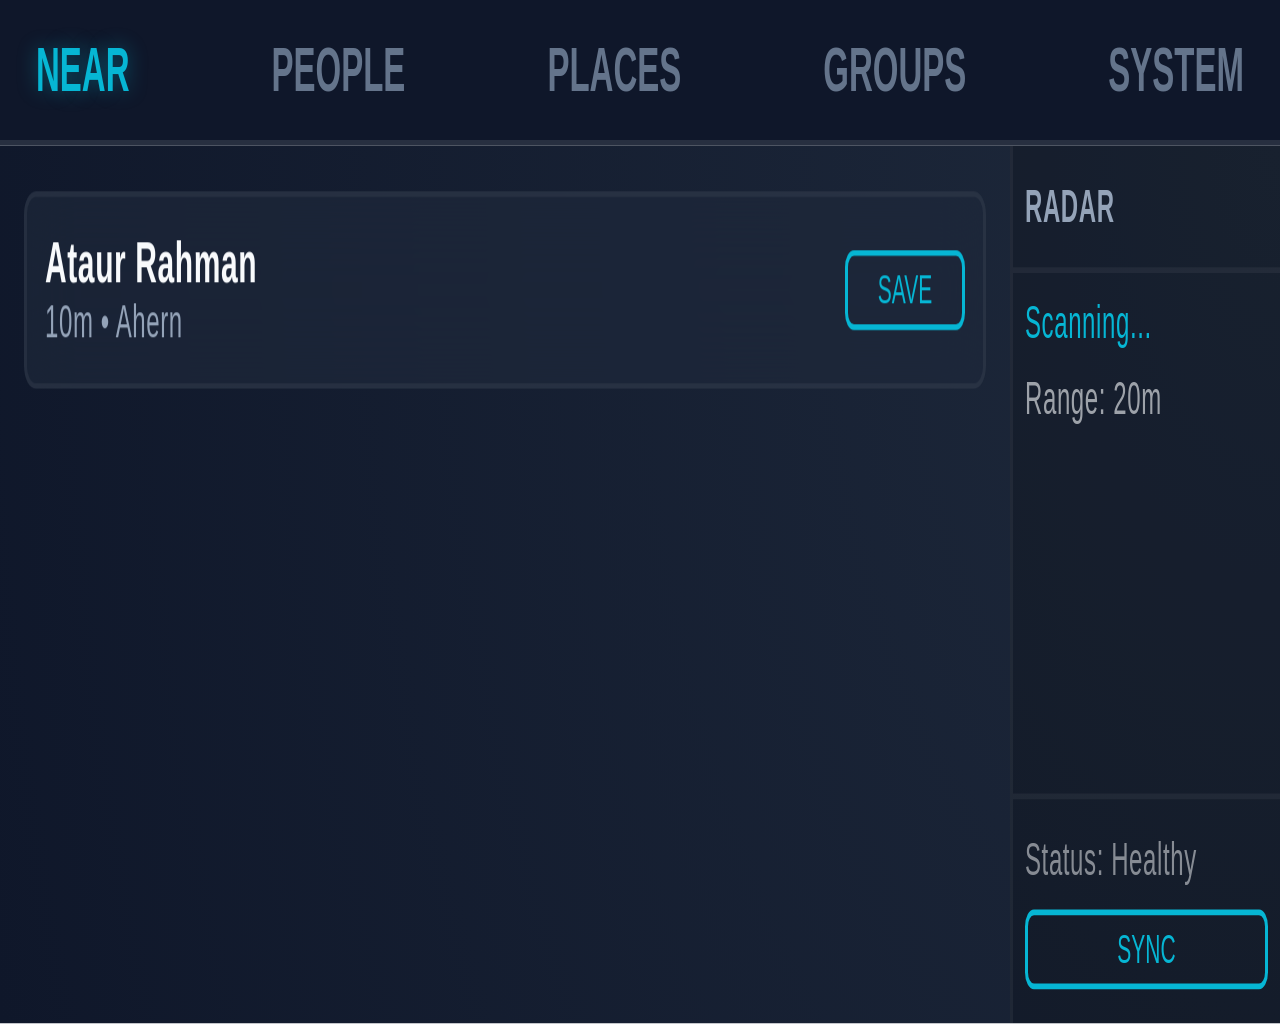
<file: index copy 2.html>
<!DOCTYPE html>
<html lang="en">

<head>
    <meta charset="UTF-8">
    <meta name="viewport" content="width=device-width, initial-scale=1.0">
    <title>SCM HUD</title>
    <!-- <link rel="stylesheet" href="assets/style.css"> -->

    <style>
        /* ===== STRUCTURE CSS (your original, kept) ===== */

        * {
            box-sizing: border-box;
        }

        html,
        body {
            margin: 0;
            padding: 0;
        }

        h1,
        h2,
        h3,
        h4,
        h5,
        h6,
        p {
            margin: 0;
        }

        .hud-container {
            transform: scaleY(1.9);
        }

        .hud-scale {
            zoom: 3;
            margin-top: 80.8px;
        }

        .hud-content {
            height: 179.7px;
            overflow: hidden;

            display: flex;
            flex-direction: column;
        }

        /* Make each page its own Flexbox Workspace when visible */
        .spa-page {
            display: none;
            flex: 1;
            min-height: 0;
            /* CRITICAL for nested flexbox bounds */
            width: 100%;
            flex-direction: column;
        }

        .spa-page.active {
            display: flex;
        }

        .spa-page header {
            background: green;
            position: relative;
            z-index: 10;
            flex-shrink: 0;
        }

        .spa-page footer {
            background: green;
            position: relative;
            z-index: 10;
            flex-shrink: 0;
        }

        .spa-page main {
            background: red;
            flex: 1;
            min-height: 0;
            /* CRITICAL for internal scrolling */
            overflow-y: auto;
        }
    </style>

    <!-- page css start  -->
    <style>
        /* === GLOBAL THEME TOKENS === */
        :root {
            --bg-dark: #0f172a;
            --bg-panel: #1e293b;
            --bg-glass: rgba(30, 41, 59, 0.7);

            --text-primary: #f8fafc;
            --text-muted: #94a3b8;
            --text-dim: #64748b;

            --accent-cyan: #06b6d4;
            --accent-glow: rgba(6, 182, 212, 0.4);
            --accent-red: #ef4444;

            --font-main: 'Segoe UI', Roboto, Helvetica, Arial, sans-serif;
            --blur: 8px;
        }

        body {
            font-family: var(--font-main);
            color: var(--text-primary);
            text-rendering: optimizeSpeed;
            -webkit-font-smoothing: antialiased;
            -moz-osx-font-smoothing: grayscale;
            letter-spacing: 0.2px;
        }

        /* Custom Scrollbar Styling */
        ::-webkit-scrollbar {
            width: 4px;
        }

        ::-webkit-scrollbar-track {
            background: rgba(0, 0, 0, 0.1);
        }

        ::-webkit-scrollbar-thumb {
            background: var(--accent-cyan);
            border-radius: 10px;
            border: 1px solid rgba(0, 0, 0, 0.2);
        }

        /* === TRIPLE-SWITCH LOGIC (CSS ONLY) === */
        /* Hide all dynamic blocks by default */
        .header-content,
        .main-content {
            display: none !important;
            width: 100%;
        }

        /* Show active blocks based on parent class */
        .tab-radar .radar-only,
        .tab-people .people-only,
        .tab-places .places-only,
        .tab-groups .groups-only,
        .tab-system .system-only {
            display: flex !important;
        }

        /* === COMPONENT STYLING === */
        .page-header {
            background: var(--bg-dark) !important;
            color: var(--accent-cyan);
            display: flex;
            flex-direction: column;
            flex-shrink: 0;
            z-index: 20;
        }

        .main-tabs {
            display: flex;
            justify-content: space-between;
            padding: 4px 8px;
            border-bottom: 1px solid rgba(255, 255, 255, 0.1);
        }

        .tab-btn {
            background: transparent;
            border: none;
            color: var(--text-dim);
            font-size: 11px;
            cursor: pointer;
            transition: 0.2s;
            padding: 2px 4px;
            text-transform: uppercase;
            font-weight: 600;
        }

        .tab-btn:hover {
            color: var(--text-primary);
        }

        .tab-btn.active {
            color: var(--accent-cyan);
            text-shadow: 0 0 5px var(--accent-glow);
        }

        .page-main {
            background: radial-gradient(circle at top right, #1e293b 0%, #0f172a 100%) !important;
            flex: 1;
            min-height: 0;
            display: flex;
            /* Key for sidebar layout */
        }

        .main-content {
            flex: 1;
            width: 100%;
            height: 100%;
            display: flex;
            flex-direction: row;
            /* List | Sidebar */
        }

        /* List Area (Scrollable) */
        .list-area {
            flex: 1;
            overflow-y: scroll; /* Force scrollbar visibility */
            padding: 8px;
            min-width: 0;
        }

        /* Sidebar Area (Fixed) */
        .sidebar {
            width: 90px;
            background: rgba(0, 0, 0, 0.2);
            border-left: 1px solid rgba(255, 255, 255, 0.05);
            display: flex;
            flex-direction: column;
            flex-shrink: 0;
            font-size: 8px;
        }

        .sidebar-header {
            padding: 6px 4px;
            border-bottom: 1px solid rgba(255, 255, 255, 0.05);
            color: var(--text-muted);
            text-transform: uppercase;
            font-weight: bold;
        }

        .sidebar-main {
            flex: 1;
            padding: 4px;
            overflow-y: auto;
        }

        .sidebar-footer {
            padding: 6px 4px;
            border-top: 1px solid rgba(255, 255, 255, 0.05);
            display: flex;
            flex-direction: column;
            gap: 4px;
        }

        /* List Styling */
        .list-item {
            background: var(--bg-glass);
            border: 1px solid rgba(255, 255, 255, 0.05);
            border-radius: 4px;
            padding: 6px;
            margin-bottom: 4px;
            display: flex;
            justify-content: space-between;
            align-items: center;
            backdrop-filter: blur(var(--blur));
        }

        .item-name {
            font-size: 10px;
            font-weight: 600;
            color: var(--text-primary);
        }

        .item-meta {
            font-size: 8px;
            color: var(--text-muted);
        }

        .sync-btn {
            background: transparent;
            border: 1px solid var(--accent-cyan);
            color: var(--accent-cyan);
            border-radius: 3px;
            padding: 2px;
            font-size: 7px;
            cursor: pointer;
            text-transform: uppercase;
            width: 100%;
            text-align: center;
        }

        .sync-btn:hover {
            background: var(--accent-cyan);
            color: white;
        }

        .form-input-tiny {
            width: 100%;
            background: rgba(255, 255, 255, 0.05);
            border: 1px solid rgba(255, 255, 255, 0.1);
            color: white;
            font-size: 8px;
            padding: 2px;
            outline: none;
            border-radius: 2px;
        }

        .sync-btn:hover {
            background: var(--accent-cyan);
            color: white;
        }

        /* === PRELOADER & SETUP UI (KEPT) === */
        #page-preloader main {
            background: radial-gradient(circle at center, var(--bg-panel) 0%, var(--bg-dark) 100%);
            display: flex;
            flex-direction: column;
            align-items: center;
            justify-content: center;
        }

        .loader-ring {
            width: 40px;
            height: 40px;
            position: relative;
            margin-bottom: 15px;
        }

        .loader-ring::before {
            content: '';
            position: absolute;
            width: 100%;
            height: 100%;
            border: 2px solid transparent;
            border-top-color: var(--accent-cyan);
            border-right-color: var(--accent-cyan);
            animation: spin 1.2s cubic-bezier(0.5, 0, 0.5, 1) infinite;
        }

        @keyframes spin {
            100% {
                transform: rotate(360deg);
            }
        }

        .preloader-title {
            font-size: 14px;
            font-weight: 600;
            letter-spacing: 2px;
            text-transform: uppercase;
            color: var(--text-primary);
        }

        .preloader-subtitle {
            font-size: 9px;
            color: var(--text-muted);
            text-transform: uppercase;
        }

        #page-setup header {
            background: rgba(15, 23, 42, 0.95);
            color: var(--accent-cyan);
            text-transform: uppercase;
            font-size: 11px;
            font-weight: bold;
            text-align: center;
            padding: 6px 0;
            border-bottom: 1px solid rgba(6, 182, 212, 0.3);
        }

        #page-setup main {
            background: var(--bg-panel);
            color: var(--text-primary);
            padding: 10px;
            display: flex;
            flex-direction: column;
            align-items: center;
        }

        .setup-steps {
            font-size: 9px;
            color: var(--text-muted);
            line-height: 1.4;
            background: rgba(0, 0, 0, 0.25);
            padding: 6px 10px;
            border-radius: 4px;
            border-left: 2px solid var(--accent-cyan);
            width: 90%;
        }

        .form-input {
            flex: 1;
            background: rgba(30, 41, 59, 0.8);
            border: 1px solid rgba(148, 163, 184, 0.2);
            border-radius: 4px;
            color: var(--text-primary);
            padding: 4px 8px;
            font-size: 10px;
            outline: none;
        }

        .form-button {
            background: transparent;
            color: var(--accent-cyan);
            border: 1px solid var(--accent-cyan);
            border-radius: 4px;
            padding: 0 12px;
            font-size: 10px;
            font-weight: bold;
            text-transform: uppercase;
            cursor: pointer;
        }
    </style>
</head>

<body>

    <!-- new hud design start  -->
    <div class="hud-root">
        <div class="hud-container">
            <div class="hud-scale">
                <div class="hud-content">

                    <!-- PAGE 1: PRELOADER (Notice: No Header or Footer!) -->
                    <div id="page-preloader" class="spa-page">
                        <main>
                            <div class="loader-ring"></div>
                            <div class="preloader-title">Connecting</div>
                            <div class="preloader-subtitle">Syncing SCM Data</div>
                        </main>
                    </div>

                    <!-- PAGE 2: DATABASE SETUP (Notice: Has a Header and Footer) -->
                    <div id="page-setup" class="spa-page">
                        <header>System Alert</header>
                        <main>
                            <div class="setup-icon">⚠️</div>
                            <div class="setup-title">Database Not Found</div>
                            <div class="setup-steps">
                                <ol>
                                    <li>Open SCM Google Sheet</li>
                                    <li>Click Extensions > Apps Script</li>
                                    <li>Deploy as Web App & Paste URL below</li>
                                </ol>
                            </div>
                        </main>
                        <footer>
                            <input type="text" class="form-input" placeholder="https://script.google.com/...">
                            <button class="form-button">Connect</button>
                        </footer>
                    </div>

                    <!-- PAGE 3: Content / MAIN UI (Horizontal Sidebar Layout) -->
                    <div id="page-content" class="spa-page active tab-radar">

                        <header class="page-header">
                            <!-- Global Category Tabs (Always Sticky) -->
                            <div class="main-tabs">
                                <button class="tab-btn active" id="btn-radar" onclick="switchTab('radar')">Near</button>
                                <button class="tab-btn" id="btn-people" onclick="switchTab('people')">People</button>
                                <button class="tab-btn" id="btn-places" onclick="switchTab('places')">Places</button>
                                <button class="tab-btn" id="btn-groups" onclick="switchTab('groups')">Groups</button>
                                <button class="tab-btn" id="btn-system" onclick="switchTab('system')">System</button>
                            </div>
                        </header>

                        <main class="page-main">
                            <!-- RADAR TAB -->
                            <div class="main-content radar-only">
                                <div class="list-area scrollable">
                                    <ul id="radar-list" style="list-style:none; padding:0; margin:0;">
                                        <li class="list-item">
                                            <div class="item-info">
                                                <div class="item-name">Ataur Rahman</div>
                                                <div class="item-meta">10m • Ahern</div>
                                            </div>
                                            <button class="sync-btn" style="width:40px;">SAVE</button>
                                        </li>
                                    </ul>
                                </div>
                                <aside class="sidebar">
                                    <div class="sidebar-header">Radar</div>
                                    <div class="sidebar-main">
                                        <div style="color:var(--accent-cyan); margin-bottom:4px;">Scanning...</div>
                                        <div style="opacity:0.6;">Range: 20m</div>
                                    </div>
                                    <div class="sidebar-footer">
                                        <div style="opacity:0.5;">Status: Healthy</div>
                                        <button class="sync-btn" onclick="syncData('radar')">Sync</button>
                                    </div>
                                </aside>
                            </div>

                            <!-- PEOPLE TAB -->
                            <div class="main-content people-only">
                                <div class="list-area scrollable">
                                    <div id="people-list">
                                        <div class="list-item">
                                            <div class="item-info">
                                                <div class="item-name">No Contacts Yet</div>
                                                <div class="item-meta">Use the sidebar to sync</div>
                                            </div>
                                        </div>

                                        <div class="list-item">
                                            <div class="item-info">
                                                <div class="item-name">No Contacts Yet</div>
                                                <div class="item-meta">Use the sidebar to sync</div>
                                            </div>
                                        </div>

                                        <div class="list-item">
                                            <div class="item-info">
                                                <div class="item-name">No Contacts Yet</div>
                                                <div class="item-meta">Use the sidebar to sync</div>
                                            </div>
                                        </div>

                                        <div class="list-item">
                                            <div class="item-info">
                                                <div class="item-name">No Contacts Yet</div>
                                                <div class="item-meta">Use the sidebar to sync</div>
                                            </div>
                                        </div>

                                        <div class="list-item">
                                            <div class="item-info">
                                                <div class="item-name">No Contacts Yet</div>
                                                <div class="item-meta">Use the sidebar to sync</div>
                                            </div>
                                        </div>

                                        <div class="list-item">
                                            <div class="item-info">
                                                <div class="item-name">No Contacts Yet</div>
                                                <div class="item-meta">Use the sidebar to sync</div>
                                            </div>
                                        </div>

                                        <div class="list-item">
                                            <div class="item-info">
                                                <div class="item-name">No Contacts Yet</div>
                                                <div class="item-meta">Use the sidebar to sync</div>
                                            </div>
                                        </div>

                                        <div class="list-item">
                                            <div class="item-info">
                                                <div class="item-name">No Contacts Yet</div>
                                                <div class="item-meta">Use the sidebar to sync</div>
                                            </div>
                                        </div>
                                    </div>
                                </div>
                                <aside class="sidebar">
                                    <div class="sidebar-header">Search</div>
                                    <div class="sidebar-main">
                                        <input type="text" class="form-input-tiny" placeholder="Find avatar...">
                                        <div style="margin-top:10px; opacity:0.6;">Recently seen: 0</div>
                                    </div>
                                    <div class="sidebar-footer">
                                        <div style="opacity:0.5;">Last synced: 10m</div>
                                        <button class="sync-btn" onclick="syncData('people')">Sync DB</button>
                                    </div>
                                </aside>
                            </div>

                            <!-- ... other tabs (Places, Groups, System) can follow same pattern ... -->
                        </main>
                    </div>

                </div>
            </div>
        </div>
    </div>

    <script>
        function switchTab(tab) {
            const container = document.getElementById('page-content');

            // 1. Remove all existing tab classes
            container.classList.remove('tab-radar', 'tab-people', 'tab-places', 'tab-groups', 'tab-system');

            // 2. Add the new active tab class
            container.classList.add('tab-' + tab);

            // 3. Update button active states
            document.querySelectorAll('.tab-btn').forEach(btn => btn.classList.remove('active'));
            document.getElementById('btn-' + tab).classList.add('active');

            console.log('Switched to:', tab);
        }

        function syncData(type) {
            console.log('Syncing:', type);
            // This will later trigger your Google Script actions
        }
    </script>
    <!-- new hud design end  -->
</body>

</html>
</file>
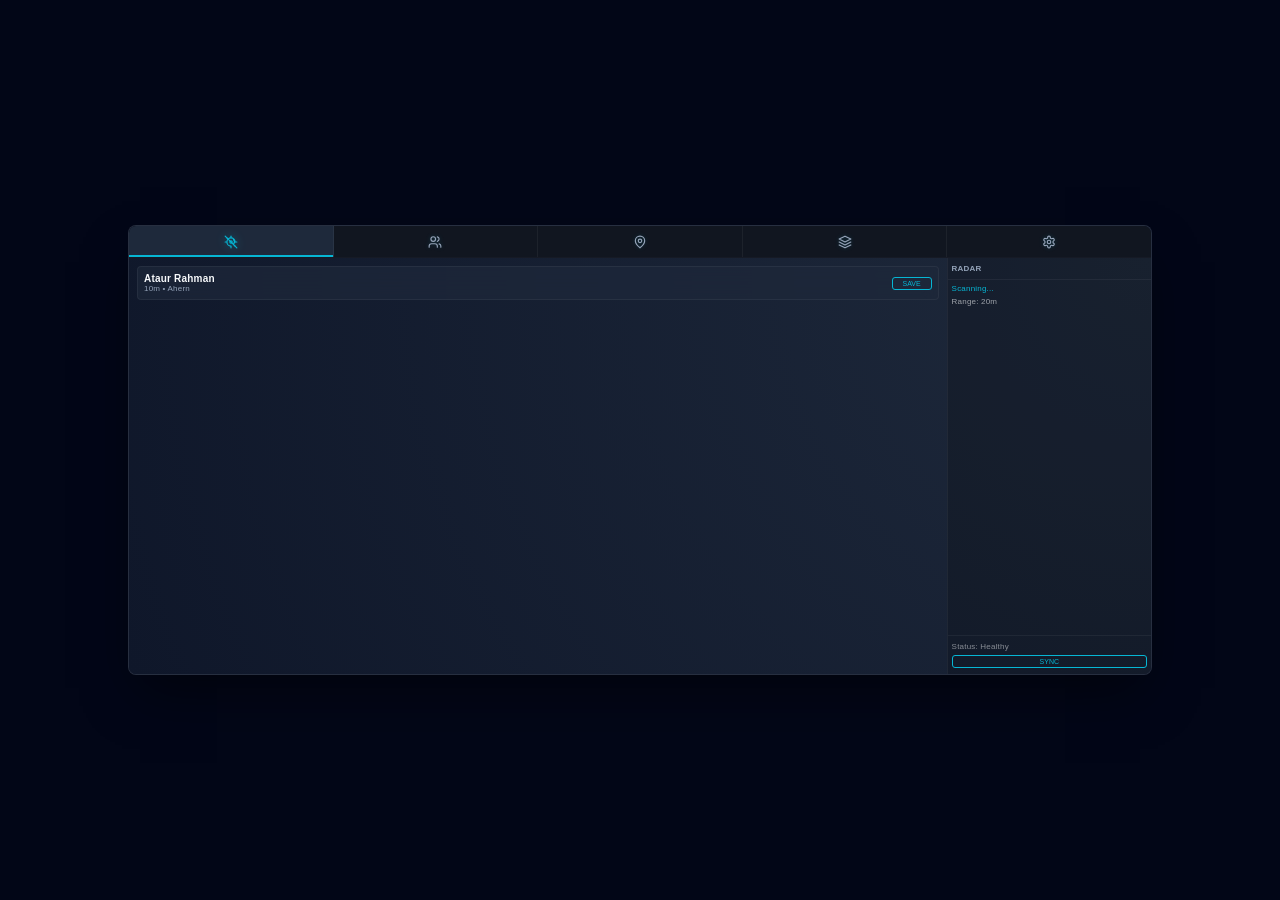
<file: index copy 3.html>
<!DOCTYPE html>
<html lang="en">

<head>
    <meta charset="UTF-8">
    <meta name="viewport" content="width=device-width, initial-scale=1.0">
    <title>SCM HUD</title>
    <!-- <link rel="stylesheet" href="assets/style.css"> -->

    <style id="detection-logic">
        /* Default simple styles for browser */
        .is-browser .hud-root {
            display: flex;
            justify-content: center;
            align-items: center;
            min-height: 100vh;
            background: #020617;
        }

        .is-browser .hud-container {
            width: 1024px;
            max-width: 95vw;
        }

        .is-browser .hud-content {
            height: 450px;
            /* Restored stable height */
            border: 1px solid rgba(255, 255, 255, 0.1);
            border-radius: 8px;
            box-shadow: 0 25px 50px -12px rgba(0, 0, 0, 0.5);
            background: var(--bg-dark);
        }

        /* Original HUD structure scoped to SL */
        .is-sl .hud-container {
            transform: scaleY(1.9);
        }

        .is-sl .hud-scale {
            zoom: 3;
            margin-top: 80.8px;
        }

        .is-sl .hud-content {
            height: 179.7px;
        }
    </style>

    <style>
        /* ===== STRUCTURE CSS (Common) ===== */

        * {
            box-sizing: border-box;
        }

        html,
        body {
            margin: 0;
            padding: 0;
        }

        h1,
        h2,
        h3,
        h4,
        h5,
        h6,
        p {
            margin: 0;
        }

        .hud-content {
            overflow: hidden;

            display: flex;
            flex-direction: column;
        }

        /* Make each page its own Flexbox Workspace when visible */
        .spa-page {
            display: none;
            flex: 1;
            min-height: 0;
            /* CRITICAL for nested flexbox bounds */
            width: 100%;
            flex-direction: column;
        }

        .spa-page.active {
            display: flex;
        }

        .spa-page header {
            background: green;
            position: relative;
            z-index: 10;
            flex-shrink: 0;
        }

        .spa-page footer {
            background: green;
            position: relative;
            z-index: 10;
            flex-shrink: 0;
        }

        .spa-page main {
            background: red;
            flex: 1;
            min-height: 0;
            /* CRITICAL for internal scrolling */
            overflow-y: auto;
        }
    </style>

    <!-- page css start  -->
    <style>
        /* === GLOBAL THEME TOKENS === */
        :root {
            --bg-dark: #0f172a;
            --bg-panel: #1e293b;
            --bg-glass: rgba(30, 41, 59, 0.7);

            --text-primary: #f8fafc;
            --text-muted: #94a3b8;
            --text-dim: #64748b;

            --accent-cyan: #06b6d4;
            --accent-glow: rgba(6, 182, 212, 0.4);
            --accent-red: #ef4444;

            --font-main: 'Segoe UI', Roboto, Helvetica, Arial, sans-serif;
            --blur: 8px;
        }

        body {
            font-family: var(--font-main);
            color: var(--text-primary);
            text-rendering: optimizeSpeed;
            -webkit-font-smoothing: antialiased;
            -moz-osx-font-smoothing: grayscale;
            letter-spacing: 0.2px;
        }

        /* Custom Scrollbar Styling */
        ::-webkit-scrollbar {
            width: 4px;
        }

        ::-webkit-scrollbar-track {
            background: rgba(0, 0, 0, 0.1);
        }

        ::-webkit-scrollbar-thumb {
            background: var(--accent-cyan);
            border-radius: 10px;
            border: 1px solid rgba(0, 0, 0, 0.2);
        }

        /* === TRIPLE-SWITCH LOGIC (CSS ONLY) === */
        /* Hide all dynamic blocks by default */
        .header-content,
        .main-content {
            display: none !important;
            width: 100%;
        }

        /* Show active blocks based on parent class */
        .tab-radar .radar-only,
        .tab-people .people-only,
        .tab-places .places-only,
        .tab-groups .groups-only,
        .tab-system .system-only {
            display: flex !important;
        }

        /* === COMPONENT STYLING === */
        .page-header {
            background: var(--bg-dark) !important;
            color: var(--accent-cyan);
            display: flex;
            flex-direction: column;
            flex-shrink: 0;
            z-index: 20;
        }

        .main-tabs {
            display: flex;
            align-items: stretch;
            padding: 0;
            background: rgba(0, 0, 0, 0.4);
            height: 32px;
            border-bottom: 1px solid rgba(255, 255, 255, 0.05);
        }

        .tab-btn {
            background: rgba(255, 255, 255, 0.03);
            border: none;
            color: var(--text-muted);
            cursor: pointer;
            transition: 0.2s;
            display: flex;
            align-items: center;
            justify-content: center;
            flex: 1;
            height: 100%;
            border-radius: 0;
            /* Flush rectangular tabs */
            margin: 0;
            border-right: 1px solid rgba(255, 255, 255, 0.05);
        }

        .tab-btn:last-child {
            border-right: none;
        }

        .tab-btn:hover {
            background: rgba(255, 255, 255, 0.08);
            color: var(--text-primary);
        }

        .tab-btn.active {
            background: var(--bg-panel);
            color: var(--accent-cyan);
            z-index: 5;
            box-shadow: inset 0 -2px 0 var(--accent-cyan);
            /* Active indicator line at bottom */
        }

        .tab-btn svg {
            width: 14px;
            height: 14px;
            filter: drop-shadow(0 0 2px rgba(6, 182, 212, 0.2));
        }

        .tab-btn.active svg {
            filter: drop-shadow(0 0 5px var(--accent-glow));
        }

        .page-main {
            background: radial-gradient(circle at top right, #1e293b 0%, #0f172a 100%) !important;
            flex: 1;
            min-height: 0;
            display: flex;
            /* Key for sidebar layout */
        }

        .main-content {
            flex: 1;
            width: 100%;
            height: 100%;
            display: flex;
            flex-direction: row;
            /* List | Sidebar */
        }

        /* List Area (Scrollable) */
        .list-area {
            flex: 1;
            overflow-y: scroll;
            /* Force scrollbar visibility */
            padding: 8px;
            min-width: 0;
        }

        /* Sidebar Area (Responsive) */
        .sidebar {
            width: 20%;
            /* Proportional width */
            min-width: 80px;
            /* Safety minimum */
            background: rgba(0, 0, 0, 0.2);
            border-left: 1px solid rgba(255, 255, 255, 0.05);
            display: flex;
            flex-direction: column;
            flex-shrink: 0;
            font-size: 8px;
        }

        .sidebar-header {
            padding: 6px 4px;
            border-bottom: 1px solid rgba(255, 255, 255, 0.05);
            color: var(--text-muted);
            text-transform: uppercase;
            font-weight: bold;
        }

        .sidebar-main {
            flex: 1;
            padding: 4px;
            overflow-y: auto;
        }

        .sidebar-footer {
            padding: 6px 4px;
            border-top: 1px solid rgba(255, 255, 255, 0.05);
            display: flex;
            flex-direction: column;
            gap: 4px;
        }

        /* List Styling */
        .list-item {
            background: var(--bg-glass);
            border: 1px solid rgba(255, 255, 255, 0.05);
            border-radius: 4px;
            padding: 6px;
            margin-bottom: 4px;
            display: flex;
            justify-content: space-between;
            align-items: center;
            backdrop-filter: blur(var(--blur));
        }

        .item-name {
            font-size: 10px;
            font-weight: 600;
            color: var(--text-primary);
        }

        .item-meta {
            font-size: 8px;
            color: var(--text-muted);
        }

        .sync-btn {
            background: transparent;
            border: 1px solid var(--accent-cyan);
            color: var(--accent-cyan);
            border-radius: 3px;
            padding: 2px;
            font-size: 7px;
            cursor: pointer;
            text-transform: uppercase;
            width: 100%;
            text-align: center;
        }

        .sync-btn:hover {
            background: var(--accent-cyan);
            color: white;
        }

        .form-input-tiny {
            width: 100%;
            background: rgba(255, 255, 255, 0.05);
            border: 1px solid rgba(255, 255, 255, 0.1);
            color: white;
            font-size: 8px;
            padding: 2px;
            outline: none;
            border-radius: 2px;
        }

        .sync-btn:hover {
            background: var(--accent-cyan);
            color: white;
        }

        /* === PRELOADER & SETUP UI (KEPT) === */
        #page-preloader main {
            background: radial-gradient(circle at center, var(--bg-panel) 0%, var(--bg-dark) 100%);
            display: flex;
            flex-direction: column;
            align-items: center;
            justify-content: center;
        }

        .loader-ring {
            width: 40px;
            height: 40px;
            position: relative;
            margin-bottom: 15px;
        }

        .loader-ring::before {
            content: '';
            position: absolute;
            width: 100%;
            height: 100%;
            border: 2px solid transparent;
            border-top-color: var(--accent-cyan);
            border-right-color: var(--accent-cyan);
            animation: spin 1.2s cubic-bezier(0.5, 0, 0.5, 1) infinite;
        }

        @keyframes spin {
            100% {
                transform: rotate(360deg);
            }
        }

        .preloader-title {
            font-size: 14px;
            font-weight: 600;
            letter-spacing: 2px;
            text-transform: uppercase;
            color: var(--text-primary);
        }

        .preloader-subtitle {
            font-size: 9px;
            color: var(--text-muted);
            text-transform: uppercase;
        }

        #page-setup header {
            background: rgba(15, 23, 42, 0.95);
            color: var(--accent-cyan);
            text-transform: uppercase;
            font-size: 11px;
            font-weight: bold;
            text-align: center;
            padding: 6px 0;
            border-bottom: 1px solid rgba(6, 182, 212, 0.3);
        }

        #page-setup main {
            background: var(--bg-panel);
            color: var(--text-primary);
            padding: 10px;
            display: flex;
            flex-direction: column;
            align-items: center;
        }

        .setup-steps {
            font-size: 9px;
            color: var(--text-muted);
            line-height: 1.4;
            background: rgba(0, 0, 0, 0.25);
            padding: 6px 10px;
            border-radius: 4px;
            border-left: 2px solid var(--accent-cyan);
            width: 90%;
        }

        .form-input {
            flex: 1;
            background: rgba(30, 41, 59, 0.8);
            border: 1px solid rgba(148, 163, 184, 0.2);
            border-radius: 4px;
            color: var(--text-primary);
            padding: 4px 8px;
            font-size: 10px;
            outline: none;
        }

        .form-button {
            background: transparent;
            color: var(--accent-cyan);
            border: 1px solid var(--accent-cyan);
            border-radius: 4px;
            padding: 0 12px;
            font-size: 10px;
            font-weight: bold;
            text-transform: uppercase;
            cursor: pointer;
        }
    </style>
</head>

<body>
    <script>
        // Environment Detection
        (function () {
            const isSL = navigator.userAgent.includes("SecondLife");
            document.body.classList.add(isSL ? 'is-sl' : 'is-browser');
            console.log("Environment Detection:", isSL ? "Second Life" : "Browser");
        })();
    </script>

    <!-- new hud design start  -->
    <div class="hud-root">
        <div class="hud-container">
            <div class="hud-scale">
                <div class="hud-content">

                    <!-- PAGE 1: PRELOADER (Notice: No Header or Footer!) -->
                    <div id="page-preloader" class="spa-page">
                        <main>
                            <div class="loader-ring"></div>
                            <div class="preloader-title">Connecting</div>
                            <div class="preloader-subtitle">Syncing SCM Data</div>
                        </main>
                    </div>

                    <!-- PAGE 2: DATABASE SETUP (Notice: Has a Header and Footer) -->
                    <div id="page-setup" class="spa-page">
                        <header>System Alert</header>
                        <main>
                            <div class="setup-icon">⚠️</div>
                            <div class="setup-title">Database Not Found</div>
                            <div class="setup-steps">
                                <ol>
                                    <li>Open SCM Google Sheet</li>
                                    <li>Click Extensions > Apps Script</li>
                                    <li>Deploy as Web App & Paste URL below</li>
                                </ol>
                            </div>
                        </main>
                        <footer>
                            <input type="text" class="form-input" placeholder="https://script.google.com/...">
                            <button class="form-button">Connect</button>
                        </footer>
                    </div>

                    <!-- PAGE 3: Content / MAIN UI (Horizontal Sidebar Layout) -->
                    <div id="page-content" class="spa-page active tab-radar">

                        <header class="page-header">
                            <!-- Global Category Tabs (Always Sticky) -->
                            <div class="main-tabs">
                                <button class="tab-btn active" id="btn-radar" onclick="switchTab('radar')"
                                    title="Radar / Near">
                                    <svg viewBox="0 0 24 24" fill="none" stroke="currentColor" stroke-width="2"
                                        stroke-linecap="round" stroke-linejoin="round">
                                        <circle cx="12" cy="12" r="2" />
                                        <path d="M12 19c-3.87 0-7-3.13-7-7s3.13-7 7-7 7 3.13 7 7" />
                                        <path d="M16.24 7.76c2.14 2.15 2.14 5.63 0 7.78" />
                                        <path d="M12 2v2" />
                                        <path d="M12 20v2" />
                                        <path d="M22 12h-2" />
                                        <path d="M4 12H2" />
                                        <path d="m4.93 4.93 1.41 1.41" />
                                        <path d="m17.66 17.66 1.41 1.41" />
                                        <path d="m2 2 20 20" />
                                    </svg>
                                </button>
                                <button class="tab-btn" id="btn-people" onclick="switchTab('people')"
                                    title="People / Contacts">
                                    <svg viewBox="0 0 24 24" fill="none" stroke="currentColor" stroke-width="2"
                                        stroke-linecap="round" stroke-linejoin="round">
                                        <path d="M16 21v-2a4 4 0 0 0-4-4H6a4 4 0 0 0-4 4v2" />
                                        <circle cx="9" cy="7" r="4" />
                                        <path d="M22 21v-2a4 4 0 0 0-3-3.87" />
                                        <path d="M16 3.13a4 4 0 0 1 0 7.75" />
                                    </svg>
                                </button>
                                <button class="tab-btn" id="btn-places" onclick="switchTab('places')"
                                    title="Places / Landmark">
                                    <svg viewBox="0 0 24 24" fill="none" stroke="currentColor" stroke-width="2"
                                        stroke-linecap="round" stroke-linejoin="round">
                                        <path d="M20 10c0 6-8 12-8 12s-8-6-8-12a8 8 0 0 1 16 0Z" />
                                        <circle cx="12" cy="10" r="3" />
                                    </svg>
                                </button>
                                <button class="tab-btn" id="btn-groups" onclick="switchTab('groups')" title="Groups">
                                    <svg viewBox="0 0 24 24" fill="none" stroke="currentColor" stroke-width="2"
                                        stroke-linecap="round" stroke-linejoin="round">
                                        <path d="M12 2L2 7l10 5 10-5-10-5zM2 17l10 5 10-5M2 12l10 5 10-5" />
                                    </svg>
                                </button>
                                <button class="tab-btn" id="btn-system" onclick="switchTab('system')"
                                    title="System Settings">
                                    <svg viewBox="0 0 24 24" fill="none" stroke="currentColor" stroke-width="2"
                                        stroke-linecap="round" stroke-linejoin="round">
                                        <path
                                            d="M12.22 2h-.44a2 2 0 0 0-2 2v.18a2 2 0 0 1-1 1.73l-.43.25a2 2 0 0 1-2 0l-.15-.08a2 2 0 0 0-2.73.73l-.22.38a2 2 0 0 0 .73 2.73l.15.1a2 2 0 0 1 1 1.72v.51a2 2 0 0 1-1 1.74l-.15.09a2 2 0 0 0-.73 2.73l.22.38a2 2 0 0 0 2.73.73l.15-.08a2 2 0 0 1 2 0l.43.25a2 2 0 0 1 1 1.73V20a2 2 0 0 0 2 2h.44a2 2 0 0 0 2-2v-.18a2 2 0 0 1 1-1.73l.43-.25a2 2 0 0 1 2 0l.15.08a2 2 0 0 0 2.73-.73l.22-.39a2 2 0 0 0-.73-2.73l-.15-.08a2 2 0 0 1-1-1.74v-.5a2 2 0 0 1 1-1.74l.15-.1a2 2 0 0 0 .73-2.73l-.22-.38a2 2 0 0 0-2.73-.73l-.15.08a2 2 0 0 1-2 0l-.43-.25a2 2 0 0 1-1-1.73V4a2 2 0 0 0-2-2z" />
                                        <circle cx="12" cy="12" r="3" />
                                    </svg>
                                </button>
                            </div>
                        </header>

                        <main class="page-main">
                            <!-- RADAR TAB -->
                            <div class="main-content radar-only">
                                <div class="list-area scrollable">
                                    <ul id="radar-list" style="list-style:none; padding:0; margin:0;">
                                        <li class="list-item">
                                            <div class="item-info">
                                                <div class="item-name">Ataur Rahman</div>
                                                <div class="item-meta">10m • Ahern</div>
                                            </div>
                                            <button class="sync-btn" style="width:40px;">SAVE</button>
                                        </li>
                                    </ul>
                                </div>
                                <aside class="sidebar">
                                    <div class="sidebar-header">Radar</div>
                                    <div class="sidebar-main">
                                        <div style="color:var(--accent-cyan); margin-bottom:4px;">Scanning...</div>
                                        <div style="opacity:0.6;">Range: 20m</div>
                                    </div>
                                    <div class="sidebar-footer">
                                        <div style="opacity:0.5;">Status: Healthy</div>
                                        <button class="sync-btn" onclick="syncData('radar')">Sync</button>
                                    </div>
                                </aside>
                            </div>

                            <!-- PEOPLE TAB -->
                            <div class="main-content people-only">
                                <div class="list-area scrollable">
                                    <div id="people-list">
                                        <div class="list-item">
                                            <div class="item-info">
                                                <div class="item-name">No Contacts Yet</div>
                                                <div class="item-meta">Use the sidebar to sync</div>
                                            </div>
                                        </div>

                                        <div class="list-item">
                                            <div class="item-info">
                                                <div class="item-name">No Contacts Yet</div>
                                                <div class="item-meta">Use the sidebar to sync</div>
                                            </div>
                                        </div>

                                        <div class="list-item">
                                            <div class="item-info">
                                                <div class="item-name">No Contacts Yet</div>
                                                <div class="item-meta">Use the sidebar to sync</div>
                                            </div>
                                        </div>

                                        <div class="list-item">
                                            <div class="item-info">
                                                <div class="item-name">No Contacts Yet</div>
                                                <div class="item-meta">Use the sidebar to sync</div>
                                            </div>
                                        </div>

                                        <div class="list-item">
                                            <div class="item-info">
                                                <div class="item-name">No Contacts Yet</div>
                                                <div class="item-meta">Use the sidebar to sync</div>
                                            </div>
                                        </div>

                                        <div class="list-item">
                                            <div class="item-info">
                                                <div class="item-name">No Contacts Yet</div>
                                                <div class="item-meta">Use the sidebar to sync</div>
                                            </div>
                                        </div>

                                        <div class="list-item">
                                            <div class="item-info">
                                                <div class="item-name">No Contacts Yet</div>
                                                <div class="item-meta">Use the sidebar to sync</div>
                                            </div>
                                        </div>

                                        <div class="list-item">
                                            <div class="item-info">
                                                <div class="item-name">No Contacts Yet</div>
                                                <div class="item-meta">Use the sidebar to sync</div>
                                            </div>
                                        </div>
                                    </div>
                                </div>
                                <aside class="sidebar">
                                    <div class="sidebar-header">Search</div>
                                    <div class="sidebar-main">
                                        <input type="text" class="form-input-tiny" placeholder="Find avatar...">
                                        <div style="margin-top:10px; opacity:0.6;">Recently seen: 0</div>
                                    </div>
                                    <div class="sidebar-footer">
                                        <div style="opacity:0.5;">Last synced: 10m</div>
                                        <button class="sync-btn" onclick="syncData('people')">Sync DB</button>
                                    </div>
                                </aside>
                            </div>

                            <!-- ... other tabs (Places, Groups, System) can follow same pattern ... -->
                        </main>
                    </div>

                </div>
            </div>
        </div>
    </div>

    <script>
        function switchTab(tab) {
            const container = document.getElementById('page-content');

            // 1. Remove all existing tab classes
            container.classList.remove('tab-radar', 'tab-people', 'tab-places', 'tab-groups', 'tab-system');

            // 2. Add the new active tab class
            container.classList.add('tab-' + tab);

            // 3. Update button active states
            document.querySelectorAll('.tab-btn').forEach(btn => btn.classList.remove('active'));
            document.getElementById('btn-' + tab).classList.add('active');

            console.log('Switched to:', tab);
        }

        function syncData(type) {
            console.log('Syncing:', type);
            // This will later trigger your Google Script actions
        }
    </script>
    <!-- new hud design end  -->
</body>

</html>
</file>
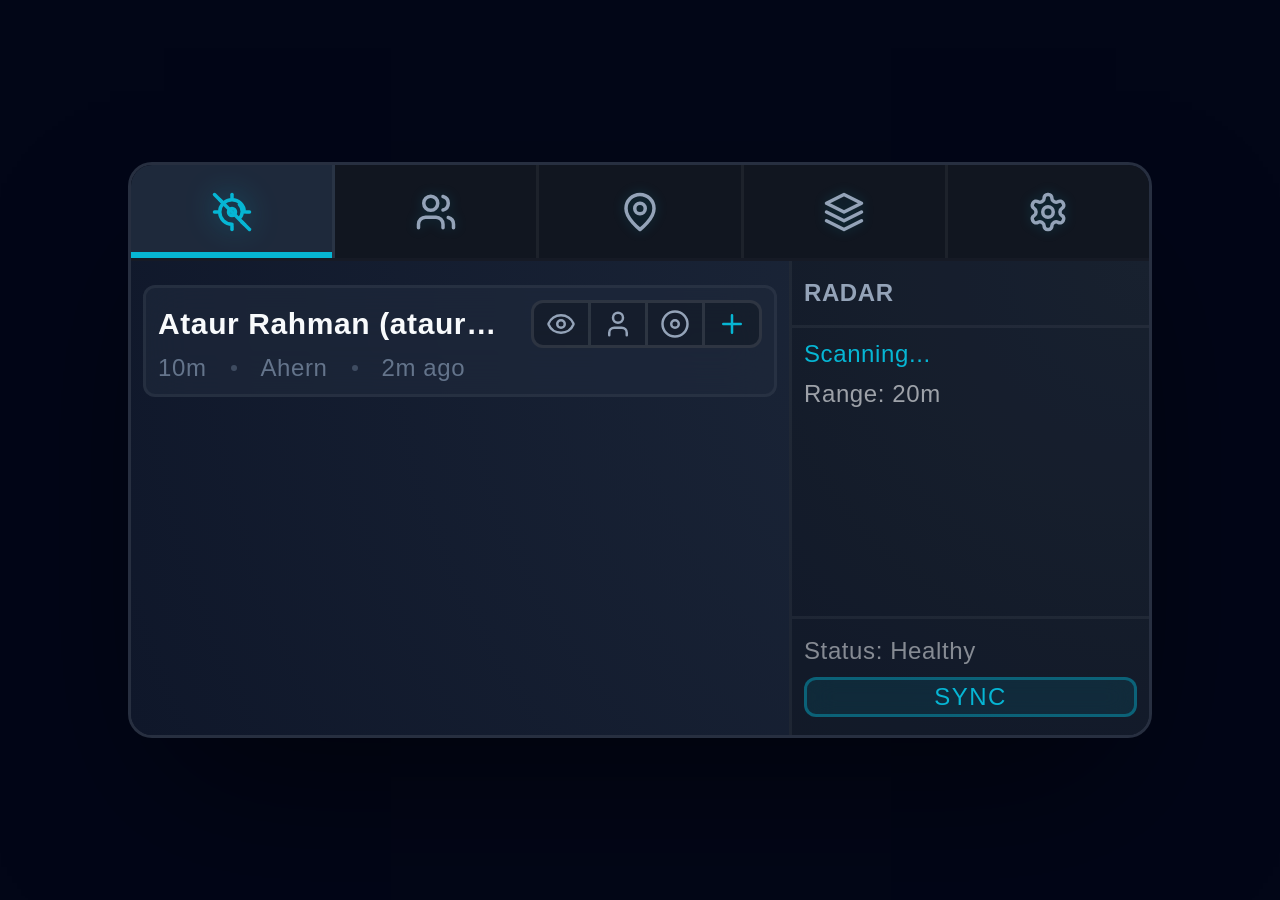
<file: index copy 4.html>
<!DOCTYPE html>
<html lang="en">

<head>
    <meta charset="UTF-8">
    <meta name="viewport" content="width=device-width, initial-scale=1.0">
    <title>SCM HUD</title>
    <!-- <link rel="stylesheet" href="assets/style.css"> -->

    <style id="hud-structure">
        /* ============================================================
           SECTION 1: COMMON BASE STYLES (Used in both environments)
           ============================================================ */
        * {
            box-sizing: border-box;
        }

        html,
        body {
            margin: 0;
            padding: 0;
        }

        h1,
        h2,
        h3,
        h4,
        h5,
        h6,
        p {
            margin: 0;
        }

        .hud-content {
            overflow: hidden;
            display: flex;
            flex-direction: column;
        }

        /* SPA Page Logic */
        .spa-page {
            display: none;
            flex: 1;
            min-height: 0;
            width: 100%;
            flex-direction: column;
        }

        .spa-page.active {
            display: flex;
        }

        .spa-page main {
            display: flex;
            flex-direction: column;
            align-items: center;
            flex: 1;
            min-height: 0;
            overflow-y: auto;
        }

        /* Safe Vertical Centering: Centers content when small, allows scrolling when long */
        .spa-page main>*:first-child {
            margin-top: auto;
        }

        .spa-page main>*:last-child {
            margin-bottom: auto;
        }

        /* ============================================================
           SECTION 2: BROWSER VIEWPORT (Safe 16:9 Desktop View)
           ============================================================ */
        .is-browser .hud-root {
            display: flex;
            justify-content: center;
            align-items: center;
            min-height: 100vh;
            background: #020617;
        }

        .is-browser .hud-container {
            width: 95vw;
            max-width: 1024px;
            /* 16:9 Aspect Ratio Calculation */
            height: calc(min(95vw, 1024px) * 9 / 16);
        }

        /* Internal divs stretch to fill the 16:9 container in browser */
        .is-browser .hud-scale,
        .is-browser .hud-content {
            height: 100%;
            width: 100%;
        }

        .is-browser .hud-scale {
            zoom: 3;
        }

        .is-browser .hud-content {
            border: 1px solid rgba(255, 255, 255, 0.1);
            border-radius: 8px;
            box-shadow: 0 25px 50px -12px rgba(0, 0, 0, 0.5);
            background: var(--bg-dark);
        }

        /* ============================================================
           SECTION 3: SECOND LIFE VIEWPORT (Corrected for HUD Stretch)
           ============================================================ */
        .is-sl .hud-container {
            /* Counters the vertical stretching on the SL HUD prim */
            transform: scaleY(1.8);
        }

        .is-sl .hud-scale {
            /* Global zoom for high-resolution readability in SL */
            zoom: 3;
            margin-top: 76px;
        }

        .is-sl .hud-content {
            /* The specific magic height needed for SL 1-unit prims */
            height: 189.5px;
        }
    </style>

    <!-- page css start  -->
    <style>
        /* === GLOBAL THEME TOKENS === */
        :root {
            --bg-dark: #0f172a;
            --bg-panel: #1e293b;
            --bg-glass: rgba(30, 41, 59, 0.7);

            --text-primary: #f8fafc;
            --text-muted: #94a3b8;
            --text-dim: #64748b;

            --accent-cyan: #06b6d4;
            --accent-glow: rgba(6, 182, 212, 0.4);
            --accent-red: #ef4444;

            --font-main: 'Segoe UI', Roboto, Helvetica, Arial, sans-serif;
            --blur: 8px;
        }

        body {
            font-family: var(--font-main);
            color: var(--text-primary);
            text-rendering: optimizeSpeed;
            -webkit-font-smoothing: antialiased;
            -moz-osx-font-smoothing: grayscale;
            letter-spacing: 0.2px;
        }

        /* Custom Scrollbar Styling */
        ::-webkit-scrollbar {
            width: 4px;
        }

        ::-webkit-scrollbar-track {
            background: rgba(0, 0, 0, 0.1);
        }

        ::-webkit-scrollbar-thumb {
            background: var(--accent-cyan);
            border-radius: 10px;
            border: 1px solid rgba(0, 0, 0, 0.2);
        }

        /* === TRIPLE-SWITCH LOGIC (CSS ONLY) === */
        /* Hide all dynamic blocks by default */
        .header-content,
        .main-content {
            display: none !important;
            width: 100%;
        }

        /* Show active blocks based on parent class */
        .tab-radar .radar-only,
        .tab-people .people-only,
        .tab-places .places-only,
        .tab-groups .groups-only,
        .tab-system .system-only {
            display: flex !important;
        }

        /* ============================================================
           SECTION 4: PAGE STRUCTURE (Scaffolding)
           ============================================================ */
        .page-header {
            background: var(--bg-dark) !important;
            color: var(--accent-cyan);
            display: flex;
            flex-direction: column;
            flex-shrink: 0;
            z-index: 20;
        }

        .page-main {
            background: radial-gradient(circle at top right, #1e293b 0%, #0f172a 100%) !important;
            flex: 1;
            min-height: 0;
            display: flex;
        }

        .main-content {
            flex: 1;
            width: 100%;
            height: 100%;
            display: flex;
            flex-direction: row;
        }

        .content-body {
            flex: 1;
            overflow-y: scroll;
            padding: 4px;
            min-width: 0;
        }

        .content-data {
            margin: -4px 0;
        }

        .sidebar {
            width: 25%;
            min-width: 120px;
            background: rgba(0, 0, 0, 0.2);
            border-left: 1px solid rgba(255, 255, 255, 0.05);
            display: flex;
            flex-direction: column;
            flex-shrink: 0;
            font-size: 8px;
        }

        .sidebar-header {
            padding: 6px 4px;
            border-bottom: 1px solid rgba(255, 255, 255, 0.05);
            color: var(--text-muted);
            text-transform: uppercase;
            font-weight: bold;
        }

        .sidebar-main {
            flex: 1;
            padding: 4px;
            overflow-y: auto;
        }

        .sidebar-footer {
            padding: 6px 4px;
            border-top: 1px solid rgba(255, 255, 255, 0.05);
            display: flex;
            flex-direction: column;
            gap: 4px;
        }

        /* ============================================================
           SECTION 5: COMPONENT STYLING (Buttons, Tabs, Lists, Forms)
           ============================================================ */
        .main-tabs {
            display: flex;
            align-items: stretch;
            padding: 0;
            background: rgba(0, 0, 0, 0.4);
            height: 32px;
            border-bottom: 1px solid rgba(255, 255, 255, 0.05);
        }

        .tab-btn {
            background: rgba(255, 255, 255, 0.03);
            border: none;
            color: var(--text-muted);
            cursor: pointer;
            transition: 0.2s;
            display: flex;
            align-items: center;
            justify-content: center;
            flex: 1;
            height: 100%;
            border-radius: 0;
            /* Flush rectangular tabs */
            margin: 0;
            border-right: 1px solid rgba(255, 255, 255, 0.05);
        }

        .tab-btn:last-child {
            border-right: none;
        }

        .tab-btn:hover {
            background: rgba(255, 255, 255, 0.08);
            color: var(--text-primary);
        }

        .tab-btn.active {
            background: var(--bg-panel);
            color: var(--accent-cyan);
            z-index: 5;
            box-shadow: inset 0 -2px 0 var(--accent-cyan);
            /* Active indicator line at bottom */
        }

        .tab-btn svg {
            width: 14px;
            height: 14px;
            filter: drop-shadow(0 0 2px rgba(6, 182, 212, 0.2));
        }

        .tab-btn.active svg {
            filter: drop-shadow(0 0 5px var(--accent-glow));
        }

        /* List Styling */
        .list-item {
            background: var(--bg-glass);
            border: 1px solid rgba(255, 255, 255, 0.05);
            border-radius: 4px;
            padding: 4px;
            margin: 4px 0;
            display: flex;
            flex-direction: column;
            gap: 2px;
            backdrop-filter: blur(var(--blur));
            transition: 0.2s;
        }

        .list-item:hover {
            background: rgba(255, 255, 255, 0.05);
            border-color: rgba(6, 182, 212, 0.2);
        }

        .item-row {
            display: flex;
            justify-content: space-between;
            align-items: center;
            width: 100%;
            gap: 10px;
            /* Space between name and buttons */
        }

        .item-name {
            font-size: 10px;
            font-weight: 600;
            color: var(--text-primary);
            white-space: nowrap;
            overflow: hidden;
            text-overflow: ellipsis;
            flex: 1;
            min-width: 0;
            /* Critical for truncation in flexbox */
        }

        .item-actions {
            display: flex;
            align-items: center;
            background: rgba(0, 0, 0, 0.2);
            border: 1px solid rgba(255, 255, 255, 0.1);
            border-radius: 4px;
            overflow: hidden;
            flex-shrink: 0;
            /* Never allow buttons to be cut off */
        }

        .action-btn {
            background: transparent;
            border: none;
            border-right: 1px solid rgba(255, 255, 255, 0.1);
            color: var(--text-muted);
            cursor: pointer;
            padding: 2px 4px;
            display: flex;
            align-items: center;
            justify-content: center;
            transition: 0.2s;
        }

        .action-btn:last-child {
            border-right: none;
        }

        .action-btn:hover {
            color: var(--accent-cyan);
            background: rgba(6, 182, 212, 0.15);
        }

        .action-btn svg {
            width: 10px;
            height: 10px;
        }

        .item-meta {
            font-size: 8px;
            color: var(--text-dim);
            display: flex;
            gap: 8px;
            align-items: center;
        }

        .meta-dot {
            width: 2px;
            height: 2px;
            background: var(--text-dim);
            border-radius: 50%;
            opacity: 0.5;
        }

        /* Sidebar Filter Dropdown */
        .sidebar-filter {
            margin-bottom: 15px;
        }

        .filter-label {
            font-size: 8px;
            color: var(--text-muted);
            text-transform: uppercase;
            margin-bottom: 4px;
            display: block;
        }

        .form-select-tiny {
            width: 100%;
            background: var(--bg-panel);
            border: 1px solid rgba(255, 255, 255, 0.1);
            color: var(--text-primary);
            font-size: 9px;
            padding: 4px;
            border-radius: 4px;
            outline: none;
            cursor: pointer;
        }

        .form-select-tiny:focus {
            border-color: var(--accent-cyan);
            box-shadow: 0 0 5px var(--accent-glow);
        }

        /* Details Page Styling */
        .details-header {
            display: flex;
            align-items: center;
            gap: 10px;
            border-bottom: 1px solid rgba(255, 255, 255, 0.05);
            width: 100%;
            padding-bottom: 10px;
        }

        .details-avatar {
            width: 48px;
            height: 48px;
            background: var(--bg-panel);
            border: 2px solid var(--accent-cyan);
            border-radius: 50%;
            display: flex;
            align-items: center;
            justify-content: center;
            font-size: 20px;
        }

        .details-grid {
            display: grid;
            grid-template-columns: 1fr 1fr;
            gap: 6px;
            width: 100%;
        }

        .details-stat {
            background: rgba(255, 255, 255, 0.03);
            padding: 6px 8px;
            border-radius: 4px;
            border-left: 2px solid var(--accent-cyan);
        }

        .stat-label {
            font-size: 7px;
            text-transform: uppercase;
            color: var(--text-muted);
            margin-bottom: 2px;
        }

        .stat-value {
            font-size: 10px;
            font-weight: 600;
        }

        .form-input-tiny {
            width: 100%;
            background: rgba(255, 255, 255, 0.05);
            border: 1px solid rgba(255, 255, 255, 0.1);
            color: white;
            font-size: 8px;
            padding: 2px;
            outline: none;
            border-radius: 2px;
        }

        .sync-btn:hover {
            background: var(--accent-cyan);
            color: white;
        }

        /* === PRELOADER & SETUP UI (KEPT) === */
        #page-preloader main {
            background: radial-gradient(circle at center, var(--bg-panel) 0%, var(--bg-dark) 100%);
        }

        .loader-ring {
            width: 32px;
            height: 32px;
            position: relative;
            margin: 0 auto 15px auto;
            /* Explicitly center */
            border: 2px solid rgba(6, 182, 212, 0.1);
            border-radius: 50%;
        }

        .loader-ring::before {
            content: '';
            position: absolute;
            top: -2px;
            left: -2px;
            right: -2px;
            bottom: -2px;
            border: 2px solid transparent;
            border-top-color: var(--accent-cyan);
            border-radius: 50%;
            animation: spin 0.8s linear infinite;
            filter: drop-shadow(0 0 5px var(--accent-glow));
        }

        @keyframes spin {
            100% {
                transform: rotate(360deg);
            }
        }

        .preloader-title {
            font-size: 14px;
            font-weight: 600;
            letter-spacing: 2px;
            text-transform: uppercase;
            color: var(--text-primary);
        }

        .preloader-subtitle {
            font-size: 9px;
            color: var(--text-muted);
            text-transform: uppercase;
        }

        #page-setup header {
            background: rgba(0, 0, 0, 0.4);
            color: var(--accent-cyan);
            text-transform: uppercase;
            font-size: 10px;
            font-weight: 800;
            letter-spacing: 2px;
            text-align: center;
            padding: 10px 0;
            border-bottom: 1px solid rgba(6, 182, 212, 0.2);
        }

        #page-setup main {
            background: radial-gradient(circle at center, var(--bg-panel) 0%, var(--bg-dark) 100%);
            padding: 20px;
            gap: 15px;
        }

        .setup-icon {
            font-size: 24px;
            filter: drop-shadow(0 0 10px var(--accent-red));
        }

        .setup-title {
            font-size: 16px;
            font-weight: bold;
            color: var(--text-primary);
        }

        .setup-steps {
            background: rgba(0, 0, 0, 0.3);
            border: 1px solid rgba(255, 255, 255, 0.05);
            border-left: 3px solid var(--accent-cyan);
            padding: 15px 20px;
            border-radius: 6px;
            max-width: 400px;
            backdrop-filter: blur(10px);
        }

        .setup-steps ol {
            margin: 0;
            padding-left: 20px;
            font-size: 10px;
            color: var(--text-muted);
            line-height: 1.8;
        }

        #page-setup footer {
            background: rgba(0, 0, 0, 0.5);
            padding: 12px 20px;
            display: flex;
            gap: 10px;
            border-top: 1px solid rgba(255, 255, 255, 0.05);
        }

        .form-input {
            flex: 1;
            background: rgba(15, 23, 42, 0.8);
            border: 1px solid rgba(255, 255, 255, 0.1);
            border-radius: 4px;
            color: var(--text-primary);
            padding: 8px 12px;
            font-size: 10px;
            outline: none;
            transition: 0.3s;
        }

        .form-input:focus {
            border-color: var(--accent-cyan);
            box-shadow: 0 0 10px rgba(6, 182, 212, 0.2);
        }

        /* Neo-Cyber Button System */
        .btn-hud {
            background: rgba(6, 182, 212, 0.1);
            border: 1px solid rgba(6, 182, 212, 0.4);
            color: var(--accent-cyan);
            font-size: 8px;
            font-weight: 500;
            letter-spacing: 0.5px;
            text-transform: uppercase;
            cursor: pointer;
            border-radius: 4px;
            transition: all 0.3s ease;
            display: flex;
            align-items: center;
            justify-content: center;
            gap: 4px;
            outline: none;
            position: relative;
            overflow: hidden;
            backdrop-filter: blur(5px);
        }

        .btn-hud:hover {
            background: var(--accent-cyan);
            color: #0f172a;
            box-shadow: 0 0 12px var(--accent-glow);
            border-color: transparent;
        }

        .btn-hud:active {
            transform: scale(0.97);
        }

        /* Specific sizing */
        .btn-hud-full {
            width: 100%;
        }

        .btn-hud-setup {
            padding: 6px 15px;
            font-size: 9px;
        }

        /* Square Icon Buttons */
        .btn-icon {
            /* width: 24px;
            height: 24px; */
            padding: 0 !important;
            justify-content: center;
            flex-shrink: 0;
        }

        /* Modal System */
        .modal-overlay {
            position: fixed;
            top: 0;
            left: 0;
            width: 100%;
            height: 100%;
            background: rgba(0, 0, 0, 0.7);
            backdrop-filter: blur(10px);
            display: none;
            justify-content: center;
            align-items: center;
            z-index: 1000;
            padding: 20px;
        }

        .modal-card {
            background: var(--bg-panel);
            border: 1px solid rgba(6, 182, 212, 0.4);
            box-shadow: 0 0 20px rgba(0, 0, 0, 0.5), 0 0 10px rgba(6, 182, 212, 0.2);
            border-radius: 8px;
            width: 100%;
            max-width: 320px;
            display: flex;
            flex-direction: column;
            overflow: hidden;
            animation: modalFadeIn 0.3s ease-out;
        }

        @keyframes modalFadeIn {
            from {
                opacity: 0;
                transform: scale(0.95);
            }

            to {
                opacity: 1;
                transform: scale(1);
            }
        }

        @keyframes modalBump {
            0% {
                transform: scale(1);
            }

            50% {
                transform: scale(1.03);
            }

            100% {
                transform: scale(1);
            }
        }

        .modal-bump {
            animation: modalBump 0.15s ease-out;
        }

        .modal-header {
            padding: 6px 8px;
            background: rgba(6, 182, 212, 0.1);
            border-bottom: 1px solid rgba(255, 255, 255, 0.05);
            display: flex;
            justify-content: space-between;
            align-items: center;
        }

        .modal-title {
            color: var(--accent-cyan);
            font-size: 10px;
            font-weight: 800;
            text-transform: uppercase;
            letter-spacing: 1px;
        }

        .modal-body {
            padding: 8px;
            font-size: 10px;
            color: var(--text-primary);
            max-height: 200px;
            overflow-y: auto;
        }

        .modal-footer {
            padding: 6px 8px;
            background: rgba(0, 0, 0, 0.2);
            border-top: 1px solid rgba(255, 255, 255, 0.05);
            display: flex;
            justify-content: flex-end;
            gap: 8px;
        }
    </style>
</head>

<body>
    <script>
        // Environment Detection
        (function () {
            const isSL = navigator.userAgent.includes("SecondLife");
            document.body.classList.add(isSL ? 'is-sl' : 'is-browser');
            console.log("Environment Detection:", isSL ? "Second Life" : "Browser");
        })();
    </script>

    <!-- new hud design start  -->
    <div class="hud-root">
        <div class="hud-container">
            <div class="hud-scale">
                <div class="hud-content">

                    <!-- PAGE 1: PRELOADER (Notice: No Header or Footer!) -->
                    <div id="page-preloader" class="spa-page">
                        <main>
                            <div class="loader-ring"></div>
                            <div class="preloader-title">Connecting</div>
                            <div class="preloader-subtitle">Syncing SCM Data</div>
                        </main>
                    </div>

                    <!-- PAGE 2: DATABASE SETUP (Notice: Has a Header and Footer) -->
                    <div id="page-setup" class="spa-page">
                        <header>System Alert</header>
                        <main>
                            <div class="setup-icon">⚠️</div>
                            <div class="setup-title">Database Not Found</div>
                            <div class="setup-steps">
                                <ol>
                                    <li>Open SCM Google Sheet</li>
                                    <li>Click Extensions > Apps Script</li>
                                    <li>Deploy as Web App & Paste URL below</li>
                                </ol>
                            </div>
                        </main>
                        <footer>
                            <input type="text" class="form-input" placeholder="https://script.google.com/...">
                            <button class="btn-hud btn-hud-setup">Connect</button>
                        </footer>
                    </div>

                    <!-- PAGE 3: Content / MAIN UI (Horizontal Sidebar Layout) -->
                    <div id="page-content" class="spa-page active">

                        <header class="page-header">
                            <!-- Global Category Tabs (Always Sticky) -->
                            <div class="main-tabs">
                                <button class="tab-btn active" id="btn-radar" onclick="switchTab('radar')"
                                    title="Radar / Near">
                                    <svg viewBox="0 0 24 24" fill="none" stroke="currentColor" stroke-width="2"
                                        stroke-linecap="round" stroke-linejoin="round">
                                        <circle cx="12" cy="12" r="2" />
                                        <path d="M12 19c-3.87 0-7-3.13-7-7s3.13-7 7-7 7 3.13 7 7" />
                                        <path d="M16.24 7.76c2.14 2.15 2.14 5.63 0 7.78" />
                                        <path d="M12 2v2" />
                                        <path d="M12 20v2" />
                                        <path d="M22 12h-2" />
                                        <path d="M4 12H2" />
                                        <path d="m4.93 4.93 1.41 1.41" />
                                        <path d="m17.66 17.66 1.41 1.41" />
                                        <path d="m2 2 20 20" />
                                    </svg>
                                </button>
                                <button class="tab-btn" id="btn-people" onclick="switchTab('people')"
                                    title="People / Contacts">
                                    <svg viewBox="0 0 24 24" fill="none" stroke="currentColor" stroke-width="2"
                                        stroke-linecap="round" stroke-linejoin="round">
                                        <path d="M16 21v-2a4 4 0 0 0-4-4H6a4 4 0 0 0-4 4v2" />
                                        <circle cx="9" cy="7" r="4" />
                                        <path d="M22 21v-2a4 4 0 0 0-3-3.87" />
                                        <path d="M16 3.13a4 4 0 0 1 0 7.75" />
                                    </svg>
                                </button>
                                <button class="tab-btn" id="btn-places" onclick="switchTab('places')"
                                    title="Places / Landmark">
                                    <svg viewBox="0 0 24 24" fill="none" stroke="currentColor" stroke-width="2"
                                        stroke-linecap="round" stroke-linejoin="round">
                                        <path d="M20 10c0 6-8 12-8 12s-8-6-8-12a8 8 0 0 1 16 0Z" />
                                        <circle cx="12" cy="10" r="3" />
                                    </svg>
                                </button>
                                <button class="tab-btn" id="btn-groups" onclick="switchTab('groups')" title="Groups">
                                    <svg viewBox="0 0 24 24" fill="none" stroke="currentColor" stroke-width="2"
                                        stroke-linecap="round" stroke-linejoin="round">
                                        <path d="M12 2L2 7l10 5 10-5-10-5zM2 17l10 5 10-5M2 12l10 5 10-5" />
                                    </svg>
                                </button>
                                <button class="tab-btn" id="btn-system" onclick="switchTab('system')"
                                    title="System Settings">
                                    <svg viewBox="0 0 24 24" fill="none" stroke="currentColor" stroke-width="2"
                                        stroke-linecap="round" stroke-linejoin="round">
                                        <path
                                            d="M12.22 2h-.44a2 2 0 0 0-2 2v.18a2 2 0 0 1-1 1.73l-.43.25a2 2 0 0 1-2 0l-.15-.08a2 2 0 0 0-2.73.73l-.22.38a2 2 0 0 0 .73 2.73l.15.1a2 2 0 0 1 1 1.72v.51a2 2 0 0 1-1 1.74l-.15.09a2 2 0 0 0-.73 2.73l.22.38a2 2 0 0 0 2.73.73l.15-.08a2 2 0 0 1 2 0l.43.25a2 2 0 0 1 1 1.73V20a2 2 0 0 0 2 2h.44a2 2 0 0 0 2-2v-.18a2 2 0 0 1 1-1.73l.43-.25a2 2 0 0 1 2 0l.15.08a2 2 0 0 0 2.73-.73l.22-.39a2 2 0 0 0-.73-2.73l-.15-.08a2 2 0 0 1-1-1.74v-.5a2 2 0 0 1 1-1.74l.15-.1a2 2 0 0 0 .73-2.73l-.22-.38a2 2 0 0 0-2.73-.73l-.15.08a2 2 0 0 1-2 0l-.43-.25a2 2 0 0 1-1-1.73V4a2 2 0 0 0-2-2z" />
                                        <circle cx="12" cy="12" r="3" />
                                    </svg>
                                </button>
                            </div>
                        </header>

                        <main class="page-main">
                            <!-- RADAR TAB -->
                            <div class="main-content radar-only">
                                <div class="content-body scrollable">
                                    <ul id="radar-list" class="content-data"
                                        style="list-style:none; padding:0; margin:0;">
                                        <li class="list-item">
                                            <div class="item-row">
                                                <div class="item-name">Ataur Rahman (ataurbdx)</div>
                                                <div class="item-actions">
                                                    <button class="action-btn" title="View Details"
                                                        onclick="viewDetails('ataurbdx')">
                                                        <svg viewBox="0 0 24 24" fill="none" stroke="currentColor"
                                                            stroke-width="2" stroke-linecap="round"
                                                            stroke-linejoin="round">
                                                            <path
                                                                d="M2.062 12.348a1 1 0 0 1 0-.696 10.75 10.75 0 0 1 19.876 0 1 1 0 0 1 0 .696 10.75 10.75 0 0 1-19.876 0z" />
                                                            <circle cx="12" cy="12" r="3" />
                                                        </svg>
                                                    </button>
                                                    <button class="action-btn" title="View SL Profile">
                                                        <svg viewBox="0 0 24 24" fill="none" stroke="currentColor"
                                                            stroke-width="2" stroke-linecap="round"
                                                            stroke-linejoin="round">
                                                            <path d="M19 21v-2a4 4 0 0 0-4-4H9a4 4 0 0 0-4 4v2" />
                                                            <circle cx="12" cy="7" r="4" />
                                                        </svg>
                                                    </button>
                                                    <button class="action-btn" title="Track / Zoom">
                                                        <svg viewBox="0 0 24 24" fill="none" stroke="currentColor"
                                                            stroke-width="2" stroke-linecap="round"
                                                            stroke-linejoin="round">
                                                            <circle cx="12" cy="12" r="10" />
                                                            <circle cx="12" cy="12" r="3" />
                                                        </svg>
                                                    </button>
                                                    <button class="action-btn" title="Save Contact"
                                                        style="color:var(--accent-cyan);">
                                                        <svg viewBox="0 0 24 24" fill="none" stroke="currentColor"
                                                            stroke-width="2" stroke-linecap="round"
                                                            stroke-linejoin="round">
                                                            <path d="M12 5v14M5 12h14" />
                                                        </svg>
                                                    </button>
                                                </div>
                                            </div>
                                            <div class="item-meta">
                                                <span>10m</span>
                                                <div class="meta-dot"></div>
                                                <span>Ahern</span>
                                                <div class="meta-dot"></div>
                                                <span>2m ago</span>
                                            </div>
                                        </li>
                                    </ul>
                                </div>
                                <aside class="sidebar">
                                    <div class="sidebar-header">Radar</div>
                                    <div class="sidebar-main">
                                        <div style="color:var(--accent-cyan); margin-bottom:4px;">Scanning...</div>
                                        <div style="opacity:0.6;">Range: 20m</div>
                                    </div>
                                    <div class="sidebar-footer">
                                        <div style="opacity:0.5;">Status: Healthy</div>
                                        <button class="btn-hud" onclick="syncData('radar')">Sync</button>
                                    </div>
                                </aside>
                            </div>

                            <!-- PEOPLE TAB -->
                            <div class="main-content people-only">
                                <div class="content-body scrollable">
                                    <div id="people-list" class="content-data">
                                        <div class="list-item">
                                            <div class="item-row">
                                                <div class="item-name">Hrodiy Khan (hridoy)</div>
                                                <div class="item-actions">
                                                    <button class="action-btn" title="View Details"
                                                        onclick="viewDetails('hridoy')">
                                                        <svg viewBox="0 0 24 24" fill="none" stroke="currentColor"
                                                            stroke-width="2" stroke-linecap="round"
                                                            stroke-linejoin="round">
                                                            <path
                                                                d="M2.062 12.348a1 1 0 0 1 0-.696 10.75 10.75 0 0 1 19.876 0 1 1 0 0 1 0 .696 10.75 10.75 0 0 1-19.876 0z" />
                                                            <circle cx="12" cy="12" r="3" />
                                                        </svg>
                                                    </button>
                                                    <button class="action-btn" title="View SL Profile">
                                                        <svg viewBox="0 0 24 24" fill="none" stroke="currentColor"
                                                            stroke-width="2" stroke-linecap="round"
                                                            stroke-linejoin="round">
                                                            <path d="M19 21v-2a4 4 0 0 0-4-4H9a4 4 0 0 0-4 4v2" />
                                                            <circle cx="12" cy="7" r="4" />
                                                        </svg>
                                                    </button>
                                                    <button class="action-btn" title="Send IM">
                                                        <svg viewBox="0 0 24 24" fill="none" stroke="currentColor"
                                                            stroke-width="2" stroke-linecap="round"
                                                            stroke-linejoin="round">
                                                            <path
                                                                d="M21 11.5a8.38 8.38 0 0 1-.9 3.8 8.5 8.5 0 0 1-7.6 4.7 8.38 8.38 0 0 1-3.8-.9L3 21l1.9-5.7a8.38 8.38 0 0 1-.9-3.8 8.5 8.5 0 0 1 4.7-7.6 8.38 8.38 0 0 1 3.8-.9h.5a8.48 8.48 0 0 1 8 8v.5z" />
                                                        </svg>
                                                    </button>
                                                    <button class="action-btn" title="Delete Contact"
                                                        style="color:var(--accent-red);">
                                                        <svg viewBox="0 0 24 24" fill="none" stroke="currentColor"
                                                            stroke-width="2" stroke-linecap="round"
                                                            stroke-linejoin="round">
                                                            <path
                                                                d="M3 6h18M19 6v14a2 2 0 0 1-2 2H7a2 2 0 0 1-2-2V6m3 0V4a2 2 0 0 1 2-2h4a2 2 0 0 1 2 2v2M10 11v6M14 11v6" />
                                                        </svg>
                                                    </button>
                                                </div>
                                            </div>
                                            <div class="item-meta">
                                                <span>Offline</span>
                                                <div class="meta-dot"></div>
                                                <span>Ahern</span>
                                                <div class="meta-dot"></div>
                                                <span>Seen 5h ago</span>
                                            </div>
                                        </div>

                                        <div class="list-item">
                                            <div class="item-row">
                                                <div class="item-name">Milf Shefali (milf.shefali)</div>
                                                <div class="item-actions">
                                                    <button class="action-btn" title="View Details"
                                                        onclick="viewDetails('milf.shefali')">
                                                        <svg viewBox="0 0 24 24" fill="none" stroke="currentColor"
                                                            stroke-width="2" stroke-linecap="round"
                                                            stroke-linejoin="round">
                                                            <path
                                                                d="M2.062 12.348a1 1 0 0 1 0-.696 10.75 10.75 0 0 1 19.876 0 1 1 0 0 1 0 .696 10.75 10.75 0 0 1-19.876 0z" />
                                                            <circle cx="12" cy="12" r="3" />
                                                        </svg>
                                                    </button>
                                                    <button class="action-btn" title="View SL Profile">
                                                        <svg viewBox="0 0 24 24" fill="none" stroke="currentColor"
                                                            stroke-width="2" stroke-linecap="round"
                                                            stroke-linejoin="round">
                                                            <path d="M19 21v-2a4 4 0 0 0-4-4H9a4 4 0 0 0-4 4v2" />
                                                            <circle cx="12" cy="7" r="4" />
                                                        </svg>
                                                    </button>
                                                    <button class="action-btn" title="Send IM">
                                                        <svg viewBox="0 0 24 24" fill="none" stroke="currentColor"
                                                            stroke-width="2" stroke-linecap="round"
                                                            stroke-linejoin="round">
                                                            <path
                                                                d="M21 11.5a8.38 8.38 0 0 1-.9 3.8 8.5 8.5 0 0 1-7.6 4.7 8.38 8.38 0 0 1-3.8-.9L3 21l1.9-5.7a8.38 8.38 0 0 1-.9-3.8 8.5 8.5 0 0 1 4.7-7.6 8.38 8.38 0 0 1 3.8-.9h.5a8.48 8.48 0 0 1 8 8v.5z" />
                                                        </svg>
                                                    </button>
                                                    <button class="action-btn" title="Add Contact"
                                                        style="color:var(--accent-cyan);">
                                                        <svg viewBox="0 0 24 24" fill="none" stroke="currentColor"
                                                            stroke-width="2" stroke-linecap="round"
                                                            stroke-linejoin="round">
                                                            <path d="M12 5v14M5 12h14" />
                                                        </svg>
                                                    </button>
                                                </div>
                                            </div>
                                            <div class="item-meta">
                                                <span style="color:var(--accent-cyan)">Online</span>
                                                <div class="meta-dot"></div>
                                                <span>Morris</span>
                                                <div class="meta-dot"></div>
                                                <span>Just now</span>
                                            </div>
                                        </div>
                                    </div>
                                </div>
                                <aside class="sidebar">
                                    <div class="sidebar-header">Source Filter</div>
                                    <div class="sidebar-main">
                                        <div class="sidebar-filter">
                                            <label class="filter-label">Data Source</label>
                                            <select class="form-select-tiny">
                                                <option selected>Contacts (Saved)</option>
                                                <option>People (History)</option>
                                            </select>
                                        </div>
                                        <div class="sidebar-filter">
                                            <label class="filter-label">Search</label>
                                            <input type="text" class="form-input-tiny" placeholder="Find avatar...">
                                        </div>
                                        <div style="margin-top:10px; opacity:0.6; font-size: 8px;">Recently seen: 24
                                        </div>
                                    </div>
                                    <div class="sidebar-footer">
                                        <div style="opacity:0.5;">Last synced: 10m</div>
                                        <button class="btn-hud" onclick="syncData('people')">Sync DB</button>
                                    </div>
                                </aside>
                            </div>

                            <!-- ... other tabs follow same pattern ... -->
                        </main>
                    </div>
                    <!-- Profile Template (Hidden from view, used by Modal) -->
                    <template id="tpl-person-details">
                        <div class="details-header">
                            <div class="details-avatar">👤</div>
                            <div>
                                <div class="setup-title" style="margin:0; color:var(--text-primary);">Milf Shefali</div>
                                <div class="item-meta">milf.shefali <div class="meta-dot"></div> <span
                                        style="color:var(--accent-cyan)">Online</span></div>
                            </div>
                        </div>
                        <div class="details-grid" style="margin-top: 10px;">
                            <div class="details-stat">
                                <div class="stat-label">First Seen</div>
                                <div class="stat-value">Oct 12, 2023</div>
                            </div>
                            <div class="details-stat">
                                <div class="stat-label">Last Seen</div>
                                <div class="stat-value">Just Now</div>
                            </div>
                            <div class="details-stat">
                                <div class="stat-label">Total Visits</div>
                                <div class="stat-value">128 Times</div>
                            </div>
                            <div class="details-stat">
                                <div class="stat-label">Main Sim</div>
                                <div class="stat-value">Ahern</div>
                            </div>
                        </div>
                        <div style="margin-top: 10px;">
                            <div class="stat-label">Private Notes</div>
                            <textarea class="form-input-tiny"
                                style="height:40px; margin-top:4px; padding:4px 6px; font-size:9px;"
                                placeholder="Add private notes..."></textarea>
                        </div>
                    </template>
                </div>
            </div>
        </div>
    </div>

    <script>
        function switchTab(tab) {
            const container = document.getElementById('page-content');
            container.style.display = 'flex';

            // 2. Remove all existing tab classes
            container.classList.remove('tab-radar', 'tab-people', 'tab-places', 'tab-groups', 'tab-system');

            // 3. Add the new active tab class
            container.classList.add('tab-' + tab);

            // 4. Update button active states
            document.querySelectorAll('.tab-btn').forEach(btn => btn.classList.remove('active'));
            const activeBtn = document.getElementById('btn-' + tab);
            if (activeBtn) activeBtn.classList.add('active');

            console.log('Switched to:', tab);
        }

        function viewDetails(userId) {
            console.log('Viewing details for:', userId);
            const template = document.getElementById('tpl-person-details');
            const content = template.content.cloneNode(true);

            // Build temporary div to get HTML string
            const tempDiv = document.createElement('div');
            tempDiv.appendChild(content);

            showModal('Show Detail', tempDiv.innerHTML);
        }

        // Modal Controller
        function showModal(title, body) {
            document.getElementById('modal-title').innerText = title;
            document.getElementById('modal-body').innerHTML = body;
            document.getElementById('hud-modal').style.display = 'flex';
        }

        function closeModal() {
            const modal = document.getElementById('hud-modal');
            modal.style.display = 'none';
            // Clean up content as requested
            document.getElementById('modal-title').innerText = 'System Message';
            document.getElementById('modal-body').innerHTML = '';
        }

        function triggerModalBump(e) {
            // Only bump if clicking the backdrop, not the card content
            if (e.target.id === 'hud-modal') {
                const card = e.target.querySelector('.modal-card');
                card.classList.remove('modal-bump');
                void card.offsetWidth; // Trigger reflow
                card.classList.add('modal-bump');
            }
        }

        // Initial state: Find which button is marked 'active' in HTML and load it
        window.addEventListener('DOMContentLoaded', () => {
            const activeBtn = document.querySelector('.tab-btn.active');
            if (activeBtn) {
                const tabName = activeBtn.id.replace('btn-', '');
                switchTab(tabName);
            }
        });
    </script>
    <!-- THEMED MODAL Root -->
    <div id="hud-modal" class="modal-overlay" onclick="triggerModalBump(event)">
        <div class="modal-card">
            <div class="modal-header">
                <span id="modal-title" class="modal-title">System Message</span>
                <button class="btn-hud btn-icon" onclick="closeModal()" title="Close">
                    <svg viewBox="0 0 24 24" fill="none" stroke="currentColor" stroke-width="2.5" stroke-linecap="round"
                        stroke-linejoin="round" style="width:14px; height:14px;">
                        <line x1="18" y1="6" x2="6" y2="18"></line>
                        <line x1="6" y1="6" x2="18" y2="18"></line>
                    </svg>
                </button>
            </div>
            <div id="modal-body" class="modal-body">
                <!-- Content will be printed here dynamically -->
            </div>
            <div class="modal-footer" style="justify-content:space-between;">
                <button class="btn-hud btn-icon" style="color:var(--accent-red);" onclick="closeModal()" title="Cancel">
                    <svg viewBox="0 0 24 24" fill="none" stroke="currentColor" stroke-width="2.5" stroke-linecap="round"
                        stroke-linejoin="round" style="width:14px; height:14px;">
                        <line x1="18" y1="6" x2="6" y2="18"></line>
                        <line x1="6" y1="6" x2="18" y2="18"></line>
                    </svg>
                </button>
                <button class="btn-hud btn-icon" onclick="closeModal()" title="Save">
                    <svg viewBox="0 0 24 24" fill="none" stroke="currentColor" stroke-width="2.5" stroke-linecap="round"
                        stroke-linejoin="round" style="width:14px; height:14px;">
                        <polyline points="20 6 9 17 4 12"></polyline>
                    </svg>
                </button>
            </div>
        </div>
    </div>
</body>

</html>
</file>
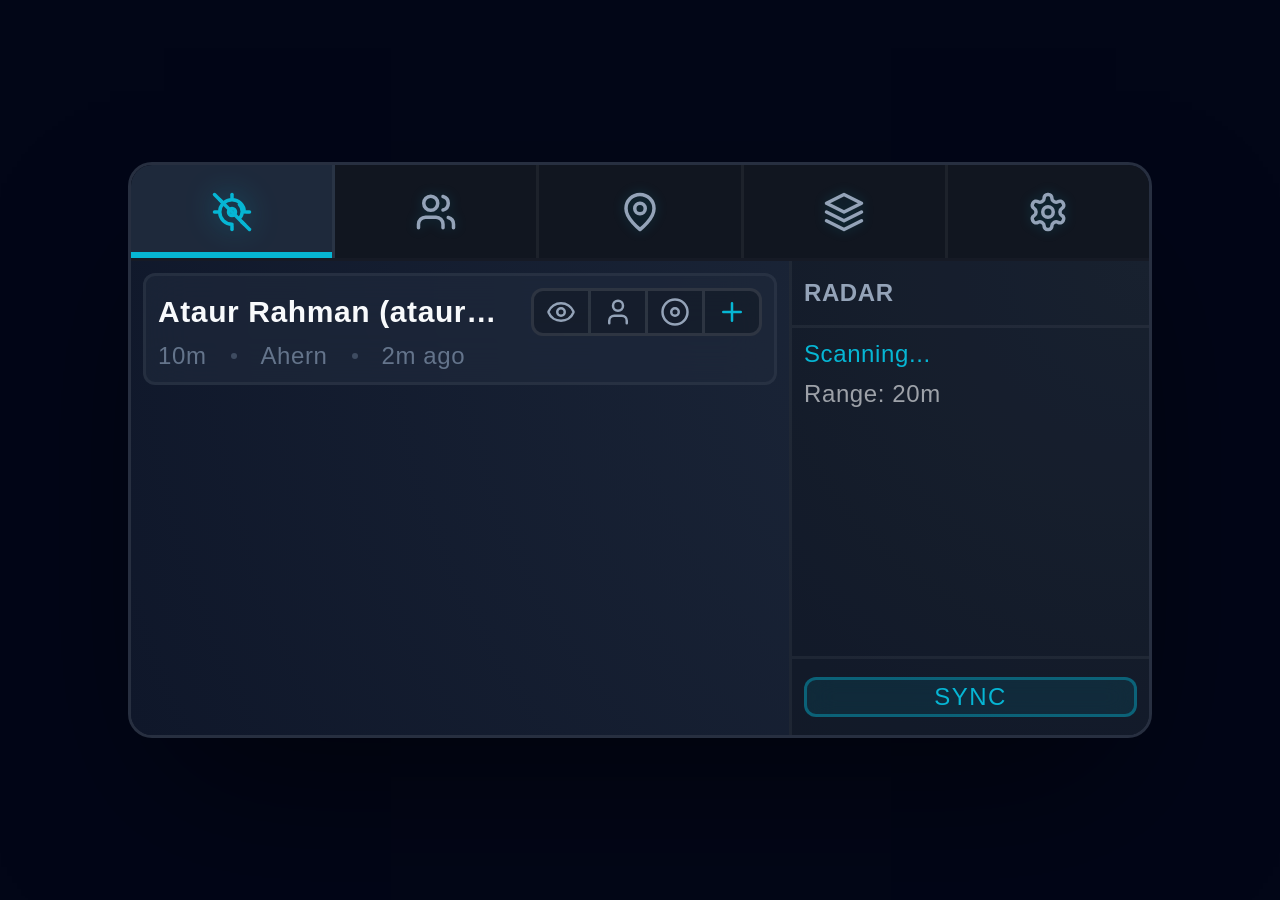
<file: index copy 5.html>
<!DOCTYPE html>
<html lang="en">

<head>
    <meta charset="UTF-8">
    <meta name="viewport" content="width=device-width, initial-scale=1.0">
    <title>SCM HUD</title>
    <!-- <link rel="stylesheet" href="assets/style.css"> -->

    <style id="hud-structure">
        /* ============================================================
           SECTION 1: COMMON BASE STYLES (Used in both environments)
           ============================================================ */
        * {
            box-sizing: border-box;
        }

        html,
        body {
            margin: 0;
            padding: 0;
        }

        h1,
        h2,
        h3,
        h4,
        h5,
        h6,
        p {
            margin: 0;
        }

        .hud-content {
            position: relative;
            overflow: hidden;
            display: flex;
            flex-direction: column;
        }

        /* SPA Page Logic */
        .spa-page {
            display: none;
            flex: 1;
            min-height: 0;
            width: 100%;
            flex-direction: column;
        }

        .spa-page.active {
            display: flex;
        }

        .spa-page main {
            display: flex;
            flex-direction: column;
            align-items: center;
            flex: 1;
            min-height: 0;
            overflow-y: auto;
        }

        /* Safe Vertical Centering: Centers content when small, allows scrolling when long */
        .spa-page main>*:first-child {
            margin-top: auto;
        }

        .spa-page main>*:last-child {
            margin-bottom: auto;
        }

        /* ============================================================
           SECTION 2: BROWSER VIEWPORT (Safe 16:9 Desktop View)
           ============================================================ */
        .is-browser .hud-root {
            display: flex;
            justify-content: center;
            align-items: center;
            min-height: 100vh;
            background: #020617;
        }

        .is-browser .hud-container {
            position: relative;
            width: 95vw;
            max-width: 1024px;
            /* 16:9 Aspect Ratio Calculation */
            height: calc(min(95vw, 1024px) * 9 / 16);
        }

        /* Internal divs stretch to fill the 16:9 container in browser */
        .is-browser .hud-scale,
        .is-browser .hud-content {
            height: 100%;
            width: 100%;
        }

        .is-browser .hud-scale {
            zoom: 3;
        }

        .is-browser .hud-content {
            border: 1px solid rgba(255, 255, 255, 0.1);
            border-radius: 8px;
            box-shadow: 0 25px 50px -12px rgba(0, 0, 0, 0.5);
            background: var(--bg-dark);
        }

        /* ============================================================
           SECTION 3: SECOND LIFE VIEWPORT (Corrected for HUD Stretch)
           ============================================================ */
        .is-sl .hud-container {
            /* Counters the vertical stretching on the SL HUD prim */
            transform: scaleY(1.8);
        }

        .is-sl .hud-scale {
            /* Global zoom for high-resolution readability in SL */
            zoom: 3;
            margin-top: 76px;
        }

        .is-sl .hud-content {
            /* The specific magic height needed for SL 1-unit prims */
            height: 189.5px;
        }
    </style>

    <!-- page css start  -->
    <style>
        /* === GLOBAL THEME TOKENS === */
        :root {
            --bg-dark: #0f172a;
            --bg-panel: #1e293b;
            --bg-glass: rgba(30, 41, 59, 0.7);

            --text-primary: #f8fafc;
            --text-muted: #94a3b8;
            --text-dim: #64748b;

            --accent-cyan: #06b6d4;
            --accent-glow: rgba(6, 182, 212, 0.4);
            --accent-red: #ef4444;

            --font-main: 'Segoe UI', Roboto, Helvetica, Arial, sans-serif;
            --blur: 8px;
        }

        body {
            font-family: var(--font-main);
            color: var(--text-primary);
            text-rendering: optimizeSpeed;
            -webkit-font-smoothing: antialiased;
            -moz-osx-font-smoothing: grayscale;
            letter-spacing: 0.2px;
        }

        /* Custom Scrollbar Styling */
        ::-webkit-scrollbar {
            width: 4px;
        }

        ::-webkit-scrollbar-track {
            background: rgba(0, 0, 0, 0.1);
        }

        ::-webkit-scrollbar-thumb {
            background: var(--accent-cyan);
            border-radius: 10px;
            border: 1px solid rgba(0, 0, 0, 0.2);
        }

        /* === TRIPLE-SWITCH LOGIC (CSS ONLY) === */
        /* Hide all dynamic blocks by default */
        .header-content,
        .main-content {
            display: none !important;
            width: 100%;
        }

        /* Show active blocks based on parent class */
        .tab-radar .radar-only,
        .tab-people .people-only,
        .tab-places .places-only,
        .tab-groups .groups-only,
        .tab-system .system-only {
            display: flex !important;
        }

        /* ============================================================
           SECTION 4: PAGE STRUCTURE (Scaffolding)
           ============================================================ */
        .page-header {
            background: var(--bg-dark) !important;
            color: var(--accent-cyan);
            display: flex;
            flex-direction: column;
            flex-shrink: 0;
            z-index: 20;
        }

        .page-main {
            background: radial-gradient(circle at top right, #1e293b 0%, #0f172a 100%) !important;
            flex: 1;
            min-height: 0;
            display: flex;
        }

        .main-content {
            flex: 1;
            width: 100%;
            height: 100%;
            display: flex;
            flex-direction: row;
        }

        .content-body {
            flex: 1;
            overflow-y: scroll;
            padding: 4px;
            min-width: 0;
        }

        .content-data {
            margin: -4px 0;
        }

        .sidebar {
            width: 25%;
            min-width: 120px;
            background: rgba(0, 0, 0, 0.2);
            border-left: 1px solid rgba(255, 255, 255, 0.05);
            display: flex;
            flex-direction: column;
            flex-shrink: 0;
            font-size: 8px;
        }

        .sidebar-header {
            padding: 6px 4px;
            border-bottom: 1px solid rgba(255, 255, 255, 0.05);
            color: var(--text-muted);
            text-transform: uppercase;
            font-weight: bold;
        }

        .sidebar-main {
            flex: 1;
            padding: 4px;
            overflow-y: auto;
        }

        .sidebar-footer {
            padding: 6px 4px;
            border-top: 1px solid rgba(255, 255, 255, 0.05);
            display: flex;
            flex-direction: column;
            gap: 4px;
        }

        /* ============================================================
           SECTION 5: COMPONENT STYLING (Buttons, Tabs, Lists, Forms)
           ============================================================ */
        .main-tabs {
            display: flex;
            align-items: stretch;
            padding: 0;
            background: rgba(0, 0, 0, 0.4);
            height: 32px;
            border-bottom: 1px solid rgba(255, 255, 255, 0.05);
        }

        .tab-btn {
            background: rgba(255, 255, 255, 0.03);
            border: none;
            color: var(--text-muted);
            cursor: pointer;
            transition: 0.2s;
            display: flex;
            align-items: center;
            justify-content: center;
            flex: 1;
            height: 100%;
            border-radius: 0;
            /* Flush rectangular tabs */
            margin: 0;
            border-right: 1px solid rgba(255, 255, 255, 0.05);
        }

        .tab-btn:last-child {
            border-right: none;
        }

        .tab-btn:hover {
            background: rgba(255, 255, 255, 0.08);
            color: var(--text-primary);
        }

        .tab-btn.active {
            background: var(--bg-panel);
            color: var(--accent-cyan);
            z-index: 5;
            box-shadow: inset 0 -2px 0 var(--accent-cyan);
            /* Active indicator line at bottom */
        }

        .tab-btn svg {
            width: 14px;
            height: 14px;
            filter: drop-shadow(0 0 2px rgba(6, 182, 212, 0.2));
        }

        .tab-btn.active svg {
            filter: drop-shadow(0 0 5px var(--accent-glow));
        }

        /* List Styling */
        .list-item {
            background: var(--bg-glass);
            border: 1px solid rgba(255, 255, 255, 0.05);
            border-radius: 4px;
            padding: 4px;
            margin: 4px 0;
            display: flex;
            flex-direction: column;
            gap: 2px;
            backdrop-filter: blur(var(--blur));
            transition: 0.2s;
        }

        .list-item:hover {
            background: rgba(255, 255, 255, 0.05);
            border-color: rgba(6, 182, 212, 0.2);
        }

        .item-row {
            display: flex;
            justify-content: space-between;
            align-items: center;
            width: 100%;
            gap: 10px;
            /* Space between name and buttons */
        }

        .item-name {
            font-size: 10px;
            font-weight: 600;
            color: var(--text-primary);
            white-space: nowrap;
            overflow: hidden;
            text-overflow: ellipsis;
            flex: 1;
            min-width: 0;
            /* Critical for truncation in flexbox */
        }

        .item-actions {
            display: flex;
            align-items: center;
            background: rgba(0, 0, 0, 0.2);
            border: 1px solid rgba(255, 255, 255, 0.1);
            border-radius: 4px;
            overflow: hidden;
            flex-shrink: 0;
            /* Never allow buttons to be cut off */
        }

        .action-btn {
            background: transparent;
            border: none;
            border-right: 1px solid rgba(255, 255, 255, 0.1);
            color: var(--text-muted);
            cursor: pointer;
            padding: 2px 4px;
            display: flex;
            align-items: center;
            justify-content: center;
            transition: 0.2s;
        }

        .action-btn:last-child {
            border-right: none;
        }

        .action-btn:hover {
            color: var(--accent-cyan);
            background: rgba(6, 182, 212, 0.15);
        }

        .action-btn svg {
            width: 10px;
            height: 10px;
        }

        .item-meta {
            font-size: 8px;
            color: var(--text-dim);
            display: flex;
            gap: 8px;
            align-items: center;
        }

        .meta-dot {
            width: 2px;
            height: 2px;
            background: var(--text-dim);
            border-radius: 50%;
            opacity: 0.5;
        }

        /* Sidebar Filter Dropdown */
        .sidebar-filter {
            margin: 4px 0;
        }

        .filter-label {
            font-size: 8px;
            color: var(--text-muted);
            text-transform: uppercase;
            margin-bottom: 4px;
            display: block;
        }

        /* Custom Dropdown Styling */
        .custom-select {
            position: relative;
            width: 100%;
        }

        .select-trigger {
            width: 100%;
            background: rgba(0, 0, 0, 0.4);
            border: 1px solid rgba(255, 255, 255, 0.1);
            color: var(--text-primary);
            font-size: 8px;
            padding: 4px;
            border-radius: 4px;
            cursor: pointer;
            backdrop-filter: blur(var(--blur));
            transition: 0.2s;
            position: relative;
            white-space: nowrap;
            overflow: hidden;
            text-overflow: ellipsis;
        }

        .select-trigger::after {
            content: '';
            position: absolute;
            right: 8px;
            top: 50%;
            transform: translateY(-50%);
            width: 8px;
            height: 8px;
            background-image: url("data:image/svg+xml,%3Csvg xmlns='http://www.w3.org/2000/svg' viewBox='0 0 24 24' fill='none' stroke='%2306b6d4' stroke-width='3' stroke-linecap='round' stroke-linejoin='round'%3E%3Cpolyline points='6 9 12 15 18 9'%3E%3C/polyline%3E%3C/svg%3E");
            background-size: contain;
            background-repeat: no-repeat;
            transition: 0.3s;
        }

        .custom-select.active .select-trigger {
            border-color: var(--accent-cyan);
            box-shadow: 0 0 8px var(--accent-glow);
            border-bottom-left-radius: 0;
            border-bottom-right-radius: 0;
        }

        .custom-select.active .select-trigger::after {
            transform: translateY(-50%) rotate(180deg);
        }

        .select-options {
            position: absolute;
            top: calc(100% - 1px);
            left: 0;
            right: 0;
            background: var(--bg-panel);
            border: 1px solid var(--accent-cyan);
            border-top: none;
            border-bottom-left-radius: 4px;
            border-bottom-right-radius: 4px;
            overflow: hidden;
            z-index: 100;
            display: none;
            backdrop-filter: blur(24px);
            box-shadow: 0 10px 15px -3px rgba(0, 0, 0, 0.5);
            animation: modalFadeIn 0.2s ease-out;
        }

        .custom-select.active .select-options {
            display: block;
        }

        .select-option {
            padding: 4px;
            font-size: 8px;
            color: var(--text-muted);
            cursor: pointer;
            transition: 0.2s;
        }

        .select-option:hover {
            background: rgba(6, 182, 212, 0.15);
            color: var(--accent-cyan);
        }

        .select-option.selected {
            background: rgba(6, 182, 212, 0.1);
            color: var(--accent-cyan);
        }

        /* Details Page Styling */
        .details-header {
            display: flex;
            align-items: center;
            gap: 10px;
            border-bottom: 1px solid rgba(255, 255, 255, 0.05);
            width: 100%;
            padding-bottom: 10px;
        }

        .details-avatar {
            width: 42px;
            height: 42px;
            background: rgba(0, 0, 0, 0.3);
            border: 1px solid rgba(6, 182, 212, 0.3);
            border-radius: 50%;
            display: flex;
            align-items: center;
            justify-content: center;
            font-size: 18px;
            flex-shrink: 0;
        }

        .details-grid {
            display: grid;
            grid-template-columns: 1fr 1fr;
            gap: 6px;
            width: 100%;
        }

        .details-stat {
            background: var(--bg-glass);
            padding: 4px 6px;
            border-radius: 4px;
            border: 1px solid rgba(255, 255, 255, 0.05);
            backdrop-filter: blur(var(--blur));
        }

        .stat-label {
            font-size: 6px;
            text-transform: uppercase;
            color: var(--text-dim);
            margin-bottom: 2px;
            letter-spacing: 0.5px;
        }

        .stat-value {
            font-size: 8px;
            font-weight: 600;
            color: var(--text-primary);
        }

        .form-input-tiny {
            width: 100%;
            background: rgba(0, 0, 0, 0.2);
            border: 1px solid rgba(255, 255, 255, 0.08);
            color: white;
            font-size: 8px;
            padding: 4px;
            outline: none;
            border-radius: 4px;
            backdrop-filter: blur(var(--blur));
            transition: 0.2s;
        }

        .form-input-tiny::placeholder {
            color: var(--text-dim);
            font-size: 8px;
        }

        .form-input-tiny:focus {
            border-color: var(--accent-cyan);
            background: rgba(0, 0, 0, 0.4);
            box-shadow: 0 0 8px var(--accent-glow);
        }

        /* === PRELOADER & SETUP UI (KEPT) === */
        #page-preloader main {
            background: radial-gradient(circle at center, var(--bg-panel) 0%, var(--bg-dark) 100%);
        }

        .loader-ring {
            width: 32px;
            height: 32px;
            position: relative;
            margin: 0 auto 15px auto;
            /* Explicitly center */
            border: 2px solid rgba(6, 182, 212, 0.1);
            border-radius: 50%;
        }

        .loader-ring::before {
            content: '';
            position: absolute;
            top: -2px;
            left: -2px;
            right: -2px;
            bottom: -2px;
            border: 2px solid transparent;
            border-top-color: var(--accent-cyan);
            border-radius: 50%;
            animation: spin 0.8s linear infinite;
            filter: drop-shadow(0 0 5px var(--accent-glow));
        }

        @keyframes spin {
            100% {
                transform: rotate(360deg);
            }
        }

        .preloader-title {
            font-size: 14px;
            font-weight: 600;
            letter-spacing: 2px;
            text-transform: uppercase;
            color: var(--text-primary);
        }

        .preloader-subtitle {
            font-size: 9px;
            color: var(--text-muted);
            text-transform: uppercase;
        }

        #page-setup header {
            background: rgba(0, 0, 0, 0.4);
            color: var(--accent-cyan);
            text-transform: uppercase;
            font-size: 10px;
            font-weight: 800;
            letter-spacing: 2px;
            text-align: center;
            padding: 10px 0;
            border-bottom: 1px solid rgba(6, 182, 212, 0.2);
        }

        #page-setup main {
            background: radial-gradient(circle at center, var(--bg-panel) 0%, var(--bg-dark) 100%);
            padding: 20px;
            gap: 15px;
        }

        .setup-icon {
            font-size: 24px;
            filter: drop-shadow(0 0 10px var(--accent-red));
        }

        .setup-title {
            font-size: 16px;
            font-weight: bold;
            color: var(--text-primary);
        }

        .setup-steps {
            background: rgba(0, 0, 0, 0.3);
            border: 1px solid rgba(255, 255, 255, 0.05);
            border-left: 3px solid var(--accent-cyan);
            padding: 15px 20px;
            border-radius: 6px;
            max-width: 400px;
            backdrop-filter: blur(10px);
        }

        .setup-steps ol {
            margin: 0;
            padding-left: 20px;
            font-size: 10px;
            color: var(--text-muted);
            line-height: 1.8;
        }

        #page-setup footer {
            background: rgba(0, 0, 0, 0.5);
            padding: 12px 20px;
            display: flex;
            gap: 10px;
            border-top: 1px solid rgba(255, 255, 255, 0.05);
        }

        .form-input {
            flex: 1;
            background: rgba(15, 23, 42, 0.8);
            border: 1px solid rgba(255, 255, 255, 0.1);
            border-radius: 4px;
            color: var(--text-primary);
            padding: 8px 12px;
            font-size: 10px;
            outline: none;
            transition: 0.3s;
        }

        .form-input:focus {
            border-color: var(--accent-cyan);
            box-shadow: 0 0 10px rgba(6, 182, 212, 0.2);
        }

        /* Neo-Cyber Button System */
        .btn-hud {
            background: rgba(6, 182, 212, 0.1);
            border: 1px solid rgba(6, 182, 212, 0.4);
            color: var(--accent-cyan);
            font-size: 8px;
            font-weight: 500;
            letter-spacing: 0.5px;
            text-transform: uppercase;
            cursor: pointer;
            border-radius: 4px;
            transition: all 0.3s ease;
            display: flex;
            align-items: center;
            justify-content: center;
            gap: 4px;
            outline: none;
            position: relative;
            overflow: hidden;
            backdrop-filter: blur(5px);
        }

        .btn-hud:hover {
            background: var(--accent-cyan);
            color: #0f172a;
            box-shadow: 0 0 12px var(--accent-glow);
            border-color: transparent;
        }

        .btn-hud:active {
            transform: scale(0.97);
        }

        /* Specific sizing */
        .btn-hud-full {
            width: 100%;
        }

        .btn-hud-setup {
            padding: 6px 15px;
            font-size: 9px;
        }

        /* Square Icon Buttons */
        .btn-icon {
            /* width: 24px;
            height: 24px; */
            padding: 0 !important;
            justify-content: center;
            flex-shrink: 0;
        }

        /* Modal System */
        .modal-overlay {
            position: absolute;
            top: 0;
            left: 0;
            width: 100%;
            height: 100%;
            background: rgba(0, 0, 0, 0.7);
            backdrop-filter: blur(10px);
            display: none;
            justify-content: center;
            align-items: center;
            z-index: 1000;
        }

        .modal-card {
            background: radial-gradient(circle at top right, #1e293b 0%, #0f172a 100%);
            border-radius: 0;
            width: 100%;
            height: 100%;
            display: flex;
            flex-direction: column;
            overflow: hidden;
            animation: modalFadeIn 0.3s ease-out;
            position: relative;
        }

        @keyframes modalFadeIn {
            from {
                opacity: 0;
                transform: scale(0.95);
            }

            to {
                opacity: 1;
                transform: scale(1);
            }
        }

        @keyframes modalBump {
            0% {
                transform: scale(1);
            }

            50% {
                transform: scale(1.03);
            }

            100% {
                transform: scale(1);
            }
        }

        .modal-bump {
            animation: modalBump 0.15s ease-out;
        }

        .modal-header {
            padding: 6px 8px;
            background: rgba(6, 182, 212, 0.1);
            border-bottom: 1px solid rgba(255, 255, 255, 0.05);
            display: flex;
            justify-content: space-between;
            align-items: center;
        }

        .modal-title {
            color: var(--accent-cyan);
            font-size: 10px;
            font-weight: 800;
            text-transform: uppercase;
            letter-spacing: 1px;
        }

        .modal-body {
            padding: 8px;
            font-size: 10px;
            color: var(--text-primary);
            flex: 1;
            min-height: 0;
            overflow-y: auto;
        }

        /* Modal body safe padding for grid */
        .modal-body>*:first-child {
            margin-top: 0;
        }

        .modal-body>*:last-child {
            margin-bottom: 0;
        }

        .modal-footer {
            padding: 6px 8px;
            background: rgba(0, 0, 0, 0.2);
            border-top: 1px solid rgba(255, 255, 255, 0.05);
            display: flex;
            justify-content: flex-end;
            gap: 8px;
        }
    </style>
</head>

<body>
    <script>
        // Environment Detection
        (function () {
            const isSL = navigator.userAgent.includes("SecondLife");
            document.body.classList.add(isSL ? 'is-sl' : 'is-browser');
            console.log("Environment Detection:", isSL ? "Second Life" : "Browser");
        })();
    </script>

    <!-- new hud design start  -->
    <div class="hud-root">
        <div class="hud-container">
            <div class="hud-scale">
                <div class="hud-content">

                    <!-- PAGE 1: PRELOADER (Notice: No Header or Footer!) -->
                    <div id="page-preloader" class="spa-page">
                        <main>
                            <div class="loader-ring"></div>
                            <div class="preloader-title">Connecting</div>
                            <div class="preloader-subtitle">Syncing SCM Data</div>
                        </main>
                    </div>

                    <!-- PAGE 2: DATABASE SETUP (Notice: Has a Header and Footer) -->
                    <div id="page-setup" class="spa-page">
                        <header>System Alert</header>
                        <main>
                            <div class="setup-icon">⚠️</div>
                            <div class="setup-title">Database Not Found</div>
                            <div class="setup-steps">
                                <ol>
                                    <li>Open SCM Google Sheet</li>
                                    <li>Click Extensions > Apps Script</li>
                                    <li>Deploy as Web App & Paste URL below</li>
                                </ol>
                            </div>
                        </main>
                        <footer>
                            <input type="text" class="form-input" placeholder="https://script.google.com/...">
                            <button class="btn-hud btn-hud-setup">Connect</button>
                        </footer>
                    </div>

                    <!-- PAGE 3: Content / MAIN UI (Horizontal Sidebar Layout) -->
                    <div id="page-content" class="spa-page active">

                        <header class="page-header">
                            <!-- Global Category Tabs (Always Sticky) -->
                            <div class="main-tabs">
                                <button class="tab-btn active" id="btn-radar" onclick="switchTab('radar')"
                                    title="Radar / Near">
                                    <svg viewBox="0 0 24 24" fill="none" stroke="currentColor" stroke-width="2"
                                        stroke-linecap="round" stroke-linejoin="round">
                                        <circle cx="12" cy="12" r="2" />
                                        <path d="M12 19c-3.87 0-7-3.13-7-7s3.13-7 7-7 7 3.13 7 7" />
                                        <path d="M16.24 7.76c2.14 2.15 2.14 5.63 0 7.78" />
                                        <path d="M12 2v2" />
                                        <path d="M12 20v2" />
                                        <path d="M22 12h-2" />
                                        <path d="M4 12H2" />
                                        <path d="m4.93 4.93 1.41 1.41" />
                                        <path d="m17.66 17.66 1.41 1.41" />
                                        <path d="m2 2 20 20" />
                                    </svg>
                                </button>
                                <button class="tab-btn" id="btn-people" onclick="switchTab('people')"
                                    title="People / Contacts">
                                    <svg viewBox="0 0 24 24" fill="none" stroke="currentColor" stroke-width="2"
                                        stroke-linecap="round" stroke-linejoin="round">
                                        <path d="M16 21v-2a4 4 0 0 0-4-4H6a4 4 0 0 0-4 4v2" />
                                        <circle cx="9" cy="7" r="4" />
                                        <path d="M22 21v-2a4 4 0 0 0-3-3.87" />
                                        <path d="M16 3.13a4 4 0 0 1 0 7.75" />
                                    </svg>
                                </button>
                                <button class="tab-btn" id="btn-places" onclick="switchTab('places')"
                                    title="Places / Landmark">
                                    <svg viewBox="0 0 24 24" fill="none" stroke="currentColor" stroke-width="2"
                                        stroke-linecap="round" stroke-linejoin="round">
                                        <path d="M20 10c0 6-8 12-8 12s-8-6-8-12a8 8 0 0 1 16 0Z" />
                                        <circle cx="12" cy="10" r="3" />
                                    </svg>
                                </button>
                                <button class="tab-btn" id="btn-groups" onclick="switchTab('groups')" title="Groups">
                                    <svg viewBox="0 0 24 24" fill="none" stroke="currentColor" stroke-width="2"
                                        stroke-linecap="round" stroke-linejoin="round">
                                        <path d="M12 2L2 7l10 5 10-5-10-5zM2 17l10 5 10-5M2 12l10 5 10-5" />
                                    </svg>
                                </button>
                                <button class="tab-btn" id="btn-system" onclick="switchTab('system')"
                                    title="System Settings">
                                    <svg viewBox="0 0 24 24" fill="none" stroke="currentColor" stroke-width="2"
                                        stroke-linecap="round" stroke-linejoin="round">
                                        <path
                                            d="M12.22 2h-.44a2 2 0 0 0-2 2v.18a2 2 0 0 1-1 1.73l-.43.25a2 2 0 0 1-2 0l-.15-.08a2 2 0 0 0-2.73.73l-.22.38a2 2 0 0 0 .73 2.73l.15.1a2 2 0 0 1 1 1.72v.51a2 2 0 0 1-1 1.74l-.15.09a2 2 0 0 0-.73 2.73l.22.38a2 2 0 0 0 2.73.73l.15-.08a2 2 0 0 1 2 0l.43.25a2 2 0 0 1 1 1.73V20a2 2 0 0 0 2 2h.44a2 2 0 0 0 2-2v-.18a2 2 0 0 1 1-1.73l.43-.25a2 2 0 0 1 2 0l.15.08a2 2 0 0 0 2.73-.73l.22-.39a2 2 0 0 0-.73-2.73l-.15-.08a2 2 0 0 1-1-1.74v-.5a2 2 0 0 1 1-1.74l.15-.1a2 2 0 0 0 .73-2.73l-.22-.38a2 2 0 0 0-2.73-.73l-.15.08a2 2 0 0 1-2 0l-.43-.25a2 2 0 0 1-1-1.73V4a2 2 0 0 0-2-2z" />
                                        <circle cx="12" cy="12" r="3" />
                                    </svg>
                                </button>
                            </div>
                        </header>

                        <main class="page-main">
                            <!-- RADAR TAB -->
                            <div class="main-content radar-only">
                                <div class="content-body scrollable">
                                    <div id="radar-list" class="content-data">
                                        <div class="list-item">
                                            <div class="item-row">
                                                <div class="item-name">Ataur Rahman (ataurbdx)</div>
                                                <div class="item-actions">
                                                    <button class="action-btn" title="View Details"
                                                        onclick="viewDetails('ataurbdx')">
                                                        <svg viewBox="0 0 24 24" fill="none" stroke="currentColor"
                                                            stroke-width="2" stroke-linecap="round"
                                                            stroke-linejoin="round">
                                                            <path
                                                                d="M2.062 12.348a1 1 0 0 1 0-.696 10.75 10.75 0 0 1 19.876 0 1 1 0 0 1 0 .696 10.75 10.75 0 0 1-19.876 0z" />
                                                            <circle cx="12" cy="12" r="3" />
                                                        </svg>
                                                    </button>
                                                    <button class="action-btn" title="View SL Profile">
                                                        <svg viewBox="0 0 24 24" fill="none" stroke="currentColor"
                                                            stroke-width="2" stroke-linecap="round"
                                                            stroke-linejoin="round">
                                                            <path d="M19 21v-2a4 4 0 0 0-4-4H9a4 4 0 0 0-4 4v2" />
                                                            <circle cx="12" cy="7" r="4" />
                                                        </svg>
                                                    </button>
                                                    <button class="action-btn" title="Track / Zoom">
                                                        <svg viewBox="0 0 24 24" fill="none" stroke="currentColor"
                                                            stroke-width="2" stroke-linecap="round"
                                                            stroke-linejoin="round">
                                                            <circle cx="12" cy="12" r="10" />
                                                            <circle cx="12" cy="12" r="3" />
                                                        </svg>
                                                    </button>
                                                    <button class="action-btn" title="Save Contact"
                                                        style="color:var(--accent-cyan);">
                                                        <svg viewBox="0 0 24 24" fill="none" stroke="currentColor"
                                                            stroke-width="2" stroke-linecap="round"
                                                            stroke-linejoin="round">
                                                            <path d="M12 5v14M5 12h14" />
                                                        </svg>
                                                    </button>
                                                </div>
                                            </div>
                                            <div class="item-meta">
                                                <span>10m</span>
                                                <div class="meta-dot"></div>
                                                <span>Ahern</span>
                                                <div class="meta-dot"></div>
                                                <span>2m ago</span>
                                            </div>
                                        </div>
                                    </div>
                                </div>
                                <aside class="sidebar">
                                    <div class="sidebar-header">Radar</div>
                                    <div class="sidebar-main">
                                        <div style="color:var(--accent-cyan); margin-bottom:4px;">Scanning...</div>
                                        <div style="opacity:0.6;">Range: 20m</div>
                                    </div>
                                    <div class="sidebar-footer">
                                        <button class="btn-hud" onclick="syncData('radar')">Sync</button>
                                    </div>
                                </aside>
                            </div>

                            <!-- PEOPLE TAB -->
                            <div class="main-content people-only">
                                <div class="content-body scrollable">
                                    <div id="people-list" class="content-data">
                                        <div class="list-item">
                                            <div class="item-row">
                                                <div class="item-name">Hrodiy Khan (hridoy)</div>
                                                <div class="item-actions">
                                                    <button class="action-btn" title="View Details"
                                                        onclick="viewDetails('hridoy')">
                                                        <svg viewBox="0 0 24 24" fill="none" stroke="currentColor"
                                                            stroke-width="2" stroke-linecap="round"
                                                            stroke-linejoin="round">
                                                            <path
                                                                d="M2.062 12.348a1 1 0 0 1 0-.696 10.75 10.75 0 0 1 19.876 0 1 1 0 0 1 0 .696 10.75 10.75 0 0 1-19.876 0z" />
                                                            <circle cx="12" cy="12" r="3" />
                                                        </svg>
                                                    </button>
                                                    <button class="action-btn" title="View SL Profile">
                                                        <svg viewBox="0 0 24 24" fill="none" stroke="currentColor"
                                                            stroke-width="2" stroke-linecap="round"
                                                            stroke-linejoin="round">
                                                            <path d="M19 21v-2a4 4 0 0 0-4-4H9a4 4 0 0 0-4 4v2" />
                                                            <circle cx="12" cy="7" r="4" />
                                                        </svg>
                                                    </button>
                                                    <button class="action-btn" title="Send IM">
                                                        <svg viewBox="0 0 24 24" fill="none" stroke="currentColor"
                                                            stroke-width="2" stroke-linecap="round"
                                                            stroke-linejoin="round">
                                                            <path
                                                                d="M21 11.5a8.38 8.38 0 0 1-.9 3.8 8.5 8.5 0 0 1-7.6 4.7 8.38 8.38 0 0 1-3.8-.9L3 21l1.9-5.7a8.38 8.38 0 0 1-.9-3.8 8.5 8.5 0 0 1 4.7-7.6 8.38 8.38 0 0 1 3.8-.9h.5a8.48 8.48 0 0 1 8 8v.5z" />
                                                        </svg>
                                                    </button>
                                                    <button class="action-btn" title="Delete Contact"
                                                        style="color:var(--accent-red);">
                                                        <svg viewBox="0 0 24 24" fill="none" stroke="currentColor"
                                                            stroke-width="2" stroke-linecap="round"
                                                            stroke-linejoin="round">
                                                            <path
                                                                d="M3 6h18M19 6v14a2 2 0 0 1-2 2H7a2 2 0 0 1-2-2V6m3 0V4a2 2 0 0 1 2-2h4a2 2 0 0 1 2 2v2M10 11v6M14 11v6" />
                                                        </svg>
                                                    </button>
                                                </div>
                                            </div>
                                            <div class="item-meta">
                                                <span>Offline</span>
                                                <div class="meta-dot"></div>
                                                <span>Ahern</span>
                                                <div class="meta-dot"></div>
                                                <span>Seen 5h ago</span>
                                            </div>
                                        </div>

                                        <div class="list-item">
                                            <div class="item-row">
                                                <div class="item-name">Milf Shefali (milf.shefali)</div>
                                                <div class="item-actions">
                                                    <button class="action-btn" title="View Details"
                                                        onclick="viewDetails('milf.shefali')">
                                                        <svg viewBox="0 0 24 24" fill="none" stroke="currentColor"
                                                            stroke-width="2" stroke-linecap="round"
                                                            stroke-linejoin="round">
                                                            <path
                                                                d="M2.062 12.348a1 1 0 0 1 0-.696 10.75 10.75 0 0 1 19.876 0 1 1 0 0 1 0 .696 10.75 10.75 0 0 1-19.876 0z" />
                                                            <circle cx="12" cy="12" r="3" />
                                                        </svg>
                                                    </button>
                                                    <button class="action-btn" title="View SL Profile">
                                                        <svg viewBox="0 0 24 24" fill="none" stroke="currentColor"
                                                            stroke-width="2" stroke-linecap="round"
                                                            stroke-linejoin="round">
                                                            <path d="M19 21v-2a4 4 0 0 0-4-4H9a4 4 0 0 0-4 4v2" />
                                                            <circle cx="12" cy="7" r="4" />
                                                        </svg>
                                                    </button>
                                                    <button class="action-btn" title="Send IM">
                                                        <svg viewBox="0 0 24 24" fill="none" stroke="currentColor"
                                                            stroke-width="2" stroke-linecap="round"
                                                            stroke-linejoin="round">
                                                            <path
                                                                d="M21 11.5a8.38 8.38 0 0 1-.9 3.8 8.5 8.5 0 0 1-7.6 4.7 8.38 8.38 0 0 1-3.8-.9L3 21l1.9-5.7a8.38 8.38 0 0 1-.9-3.8 8.5 8.5 0 0 1 4.7-7.6 8.38 8.38 0 0 1 3.8-.9h.5a8.48 8.48 0 0 1 8 8v.5z" />
                                                        </svg>
                                                    </button>
                                                    <button class="action-btn" title="Add Contact"
                                                        style="color:var(--accent-cyan);">
                                                        <svg viewBox="0 0 24 24" fill="none" stroke="currentColor"
                                                            stroke-width="2" stroke-linecap="round"
                                                            stroke-linejoin="round">
                                                            <path d="M12 5v14M5 12h14" />
                                                        </svg>
                                                    </button>
                                                </div>
                                            </div>
                                            <div class="item-meta">
                                                <span style="color:var(--accent-cyan)">Online</span>
                                                <div class="meta-dot"></div>
                                                <span>Morris</span>
                                                <div class="meta-dot"></div>
                                                <span>Just now</span>
                                            </div>
                                        </div>
                                    </div>
                                </div>
                                <aside class="sidebar">
                                    <!-- <div class="sidebar-header">Source Filter</div> -->
                                    <div class="sidebar-main content-data">
                                        <div class="sidebar-filter">
                                            <div class="custom-select" id="dataSourceSelect">
                                                <div class="select-trigger"
                                                    onclick="toggleCustomSelect('dataSourceSelect')">Contacts</div>
                                                <div class="select-options">
                                                    <div class="select-option selected" data-value="contacts"
                                                        onclick="selectOption('dataSourceSelect', this)">Contacts</div>
                                                    <div class="select-option" data-value="people"
                                                        onclick="selectOption('dataSourceSelect', this)">Peoples</div>
                                                </div>
                                            </div>
                                        </div>
                                        <div class="sidebar-filter">
                                            <!-- <label class="filter-label">Search</label> -->
                                            <input type="text" class="form-input-tiny" placeholder="Find avatar...">
                                        </div>
                                    </div>
                                    <div class="sidebar-footer">
                                        <button class="btn-hud" onclick="syncData('people')">Sync DB</button>
                                    </div>
                                </aside>
                            </div>

                            <!-- ... other tabs follow same pattern ... -->
                        </main>
                    </div>
                    <!-- Profile Template (Hidden from view, used by Modal) -->
                    <template id="tpl-person-details">
                        <div class="details-header">
                            <div class="details-avatar">👤</div>
                            <div>
                                <div class="setup-title" style="margin:0; color:var(--text-primary);">Milf Shefali</div>
                                <div class="item-meta">milf.shefali <div class="meta-dot"></div> <span
                                        style="color:var(--accent-cyan)">Online</span></div>
                            </div>
                        </div>
                        <div class="details-grid" style="margin-top: 10px;">
                            <div class="details-stat">
                                <div class="stat-label">First Seen</div>
                                <div class="stat-value">Oct 12, 2023</div>
                            </div>
                            <div class="details-stat">
                                <div class="stat-label">Last Seen</div>
                                <div class="stat-value">Just Now</div>
                            </div>
                            <div class="details-stat">
                                <div class="stat-label">Total Visits</div>
                                <div class="stat-value">128 Times</div>
                            </div>
                            <div class="details-stat">
                                <div class="stat-label">Main Sim</div>
                                <div class="stat-value">Ahern</div>
                            </div>
                        </div>
                        <div style="margin-top: 10px;">
                            <div class="stat-label">Private Notes</div>
                            <textarea class="form-input-tiny"
                                style="height:40px; margin-top:4px; padding:4px 6px; font-size:9px;"
                                placeholder="Add private notes..."></textarea>
                        </div>
                    </template>

                    <!-- THEMED MODAL Root (Relocated inside layout for correct Scaling) -->
                    <div id="hud-modal" class="modal-overlay" onclick="triggerModalBump(event)">
                        <div class="modal-card">
                            <div class="modal-header">
                                <span id="modal-title" class="modal-title">System Message</span>
                                <button class="btn-hud btn-icon" onclick="closeModal()" title="Close">
                                    <svg viewBox="0 0 24 24" fill="none" stroke="currentColor" stroke-width="2.5"
                                        stroke-linecap="round" stroke-linejoin="round" style="width:14px; height:14px;">
                                        <line x1="18" y1="6" x2="6" y2="18"></line>
                                        <line x1="6" y1="6" x2="18" y2="18"></line>
                                    </svg>
                                </button>
                            </div>
                            <div id="modal-body" class="modal-body">
                                <!-- Content will be printed here dynamically -->
                            </div>
                            <div class="modal-footer" id="modal-footer" style="justify-content:space-between;">
                                <button class="btn-hud btn-icon" style="color:var(--accent-red);" onclick="closeModal()"
                                    title="Cancel">
                                    <svg viewBox="0 0 24 24" fill="none" stroke="currentColor" stroke-width="2.5"
                                        stroke-linecap="round" stroke-linejoin="round" style="width:14px; height:14px;">
                                        <line x1="18" y1="6" x2="6" y2="18"></line>
                                        <line x1="6" y1="6" x2="18" y2="18"></line>
                                    </svg>
                                </button>
                                <button class="btn-hud btn-icon"
                                    onclick="showModal('System', '<div style=\'text-align:center; padding:20px;\'>Changes Saved</div>', false)"
                                    title="Save">
                                    <svg viewBox="0 0 24 24" fill="none" stroke="currentColor" stroke-width="2.5"
                                        stroke-linecap="round" stroke-linejoin="round" style="width:14px; height:14px;">
                                        <polyline points="20 6 9 17 4 12"></polyline>
                                    </svg>
                                </button>
                            </div>
                        </div>
                    </div>
                </div>
            </div>
        </div>
    </div>

    <script>
        function switchTab(tab) {
            const container = document.getElementById('page-content');
            container.style.display = 'flex';

            // 2. Remove all existing tab classes
            container.classList.remove('tab-radar', 'tab-people', 'tab-places', 'tab-groups', 'tab-system');

            // 3. Add the new active tab class
            container.classList.add('tab-' + tab);

            // 4. Update button active states
            document.querySelectorAll('.tab-btn').forEach(btn => btn.classList.remove('active'));
            const activeBtn = document.getElementById('btn-' + tab);
            if (activeBtn) activeBtn.classList.add('active');

            console.log('Switched to:', tab);
        }

        function viewDetails(userId) {
            console.log('Viewing details for:', userId);
            const template = document.getElementById('tpl-person-details');
            const content = template.content.cloneNode(true);
            const tempDiv = document.createElement('div');
            tempDiv.appendChild(content);
            showModal('Show Detail', tempDiv.innerHTML, true);
        }

        // Modal Controller
        function showModal(title, body, showFooter = true) {
            document.getElementById('modal-title').innerText = title;
            document.getElementById('modal-body').innerHTML = body;
            document.getElementById('modal-footer').style.display = showFooter ? 'flex' : 'none';
            document.getElementById('hud-modal').style.display = 'flex';
        }

        function closeModal() {
            const modal = document.getElementById('hud-modal');
            modal.style.display = 'none';
            document.getElementById('modal-title').innerText = 'System Message';
            document.getElementById('modal-body').innerHTML = '';
        }

        function triggerModalBump(e) {
            // Only bump if clicking the backdrop, not the card content
            if (e.target.id === 'hud-modal') {
                const card = e.target.querySelector('.modal-card');
                card.classList.remove('modal-bump');
                void card.offsetWidth; // Trigger reflow
                card.classList.add('modal-bump');
            }
        }

        // Custom Select Logic
        function toggleCustomSelect(id) {
            const select = document.getElementById(id);
            select.classList.toggle('active');

            // Close other dropdowns if clicked elsewhere
            const closeSelector = (e) => {
                if (!select.contains(e.target)) {
                    select.classList.remove('active');
                    document.removeEventListener('click', closeSelector);
                }
            };
            setTimeout(() => document.addEventListener('click', closeSelector), 0);
        }

        function selectOption(selectId, optionEl) {
            const select = document.getElementById(selectId);
            const trigger = select.querySelector('.select-trigger');
            const options = select.querySelectorAll('.select-option');

            // Update UI
            options.forEach(opt => opt.classList.remove('selected'));
            optionEl.classList.add('selected');
            trigger.innerText = optionEl.innerText;

            // Close menu
            select.classList.remove('active');

            // Trigger actual data change
            console.log('Selected data source:', optionEl.getAttribute('data-value'));
        }

        // Initial state: Find which button is marked 'active' in HTML and load it
        window.addEventListener('DOMContentLoaded', () => {
            const activeBtn = document.querySelector('.tab-btn.active');
            if (activeBtn) {
                const tabName = activeBtn.id.replace('btn-', '');
                switchTab(tabName);
            }
        });
    </script>
</body>

</html>
</file>
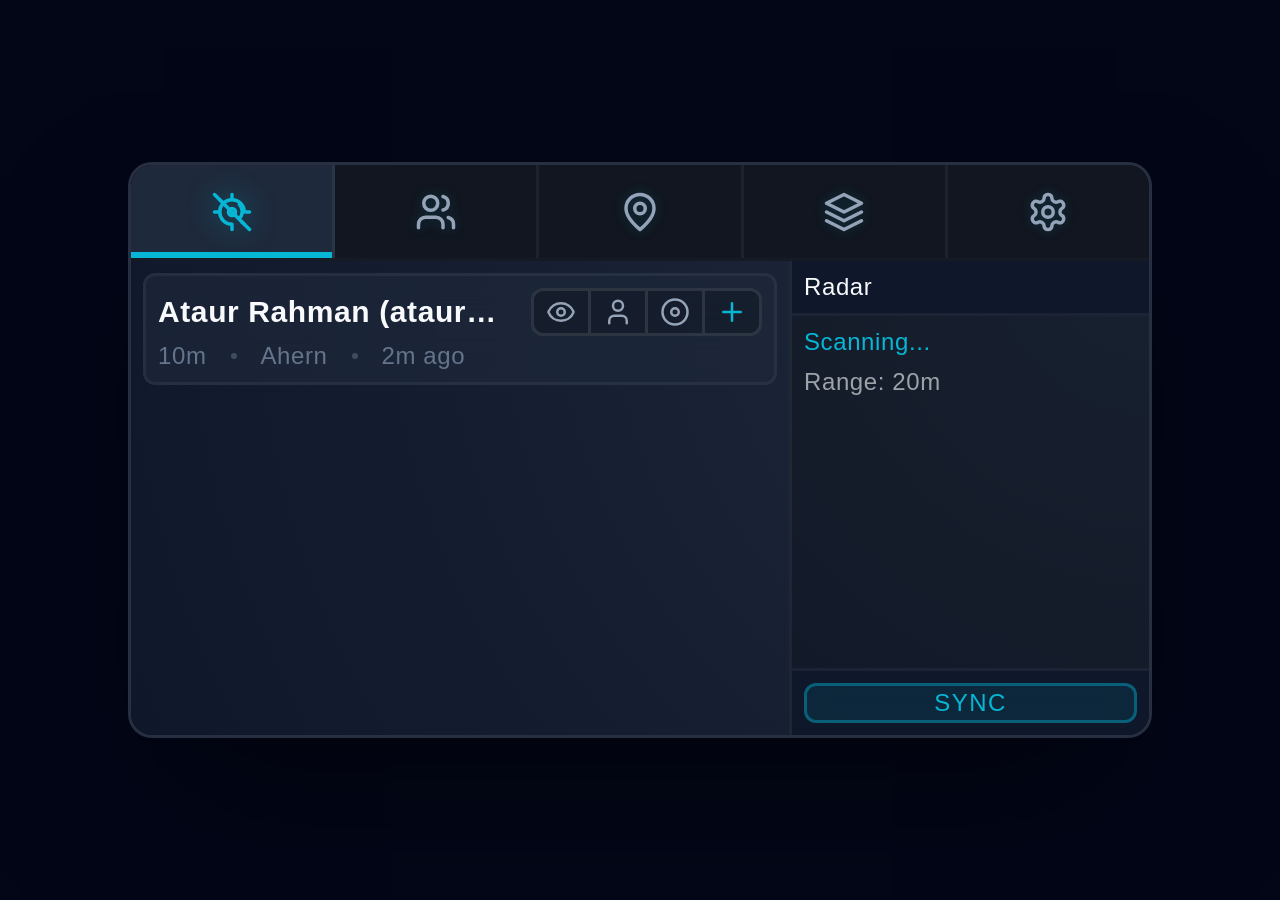
<file: index copy 6.html>
<!DOCTYPE html>
<html lang="en">

<head>
    <meta charset="UTF-8">
    <meta name="viewport" content="width=device-width, initial-scale=1.0">
    <title>SCM HUD</title>
    <!-- <link rel="stylesheet" href="assets/style.css"> -->

    <style id="hud-structure">
        /* ============================================================
           SECTION 1: COMMON BASE STYLES (Used in both environments)
           ============================================================ */
        * {
            box-sizing: border-box;
        }

        html,
        body {
            margin: 0;
            padding: 0;
        }

        h1,
        h2,
        h3,
        h4,
        h5,
        h6,
        p {
            margin: 0;
        }

        .hud-content {
            position: relative;
            overflow: hidden;
            display: flex;
            flex-direction: column;
        }

        /* SPA Page Logic */
        .spa-page {
            display: none;
            flex: 1;
            min-height: 0;
            width: 100%;
            flex-direction: column;
        }

        .spa-page.active {
            display: flex;
        }

        .spa-page main {
            display: flex;
            flex-direction: column;
            align-items: center;
            flex: 1;
            min-height: 0;
            overflow-y: auto;
        }

        /* Safe Vertical Centering: Centers content when small, allows scrolling when long */
        .spa-page main>*:first-child {
            margin-top: auto;
        }

        .spa-page main>*:last-child {
            margin-bottom: auto;
        }

        /* ============================================================
           SECTION 2: BROWSER VIEWPORT (Safe 16:9 Desktop View)
           ============================================================ */
        .is-browser .hud-root {
            display: flex;
            justify-content: center;
            align-items: center;
            min-height: 100vh;
            background: var(--bg-deep);
        }

        .is-browser .hud-container {
            position: relative;
            width: 95vw;
            max-width: 1024px;
            /* 16:9 Aspect Ratio Calculation */
            height: calc(min(95vw, 1024px) * 9 / 16);
        }

        /* Internal divs stretch to fill the 16:9 container in browser */
        .is-browser .hud-scale,
        .is-browser .hud-content {
            height: 100%;
            width: 100%;
        }

        .is-browser .hud-scale {
            zoom: 3;
        }

        .is-browser .hud-content {
            border: 1px solid var(--border-glass);
            border-radius: 8px;
            box-shadow: var(--shadow-main);
            background: var(--bg-dark);
        }

        /* ============================================================
           SECTION 3: SECOND LIFE VIEWPORT (Corrected for HUD Stretch)
           ============================================================ */
        .is-sl .hud-container {
            /* Counters the vertical stretching on the SL HUD prim */
            transform: scaleY(1.8);
        }

        .is-sl .hud-scale {
            /* Global zoom for high-resolution readability in SL */
            zoom: 3;
            margin-top: 76px;
        }

        .is-sl .hud-content {
            /* The specific magic height needed for SL 1-unit prims */
            height: 189.5px;
        }
    </style>

    <!-- page css start  -->
    <style>
        /* === GLOBAL THEME TOKENS === */
        :root {
            /* Core Backgrounds */
            --bg-dark: #0f172a;
            --bg-deep: #020617;
            --bg-panel: #1e293b;
            --bg-glass: rgba(30, 41, 59, 0.7);
            --bg-subtle: rgba(0, 0, 0, 0.2);
            --bg-overlay: rgba(0, 0, 0, 0.4);

            /* Typography */
            --text-primary: #f8fafc;
            --text-muted: #94a3b8;
            --text-dim: #64748b;

            /* Accents */
            --accent-cyan: #06b6d4;
            --accent-glow: rgba(6, 182, 212, 0.4);
            --accent-red: #ef4444;

            /* Borders & Shadows */
            --border-subtle: rgba(255, 255, 255, 0.05);
            --border-glass: rgba(255, 255, 255, 0.1);
            --shadow-main: 0 25px 50px -12px rgba(0, 0, 0, 0.5);

            /* Specialized Theme colors */
            --accent-cyan-subtle: rgba(6, 182, 212, 0.1);
            --bg-modal-overlay: rgba(0, 0, 0, 0.7);

            /* Effects */
            --font-main: 'Segoe UI', Roboto, Helvetica, Arial, sans-serif;
            --blur: 8px;
        }

        body {
            font-family: var(--font-main);
            color: var(--text-primary);
            text-rendering: optimizeSpeed;
            -webkit-font-smoothing: antialiased;
            -moz-osx-font-smoothing: grayscale;
            letter-spacing: 0.2px;
        }

        /* Custom Scrollbar Styling */
        ::-webkit-scrollbar {
            width: 4px;
        }

        ::-webkit-scrollbar-track {
            background: rgba(0, 0, 0, 0.1);
        }

        ::-webkit-scrollbar-thumb {
            background: var(--accent-cyan);
            border-radius: 10px;
            border: 1px solid var(--bg-subtle);
        }

        /* === TRIPLE-SWITCH LOGIC (CSS ONLY) === */
        /* Hide all dynamic blocks by default */
        .header-content,
        .main-content {
            display: none !important;
            width: 100%;
        }

        /* Show active blocks based on parent class */
        .tab-radar .radar-only,
        .tab-people .people-only,
        .tab-places .places-only,
        .tab-groups .groups-only,
        .tab-system .system-only {
            display: flex !important;
        }

        /* ============================================================
           SECTION 4: PAGE STRUCTURE (Scaffolding)
           ============================================================ */
        .page-header {
            background: var(--bg-dark) !important;
            color: var(--accent-cyan);
            display: flex;
            flex-direction: column;
            flex-shrink: 0;
            z-index: 20;
        }

        .page-main {
            background: radial-gradient(circle at top right, #1e293b 0%, #0f172a 100%) !important;
            flex: 1;
            min-height: 0;
            display: flex;
        }

        .main-content {
            flex: 1;
            width: 100%;
            height: 100%;
            display: flex;
            flex-direction: row;
        }

        .content-body {
            flex: 1;
            overflow-y: scroll;
            padding: 4px;
            min-width: 0;
        }

        .content-data {
            margin: -4px 0;
        }

        .sidebar {
            width: 25%;
            min-width: 120px;
            background: var(--bg-subtle);
            border-left: 1px solid var(--border-subtle);
            display: flex;
            flex-direction: column;
            flex-shrink: 0;
            font-size: 8px;
        }

        .sidebar-header {
            position: relative;
            z-index: 100;
            /* Increased to stay above sticky triggers */
            padding: 4px;
            border-bottom: 1px solid var(--border-subtle);
            background: var(--bg-dark);
            flex-shrink: 0;
        }

        .sidebar-body {
            flex: 1;
            padding: 4px;
            /* Extra right padding for scrollbar */
            overflow-y: scroll;
            /* Force it to prevent jump */
            scrollbar-gutter: stable;
            /* Modern fix for jumpy scrollbars */
        }

        .sidebar-footer {
            position: relative;
            z-index: 100;
            /* Increased to stay above sticky triggers */
            padding: 4px;
            border-top: 1px solid var(--border-subtle);
            background: var(--bg-dark);
            display: flex;
            flex-direction: column;
            gap: 4px;
        }

        /* ============================================================
           SECTION 5: COMPONENT STYLING (Buttons, Tabs, Lists, Forms)
           ============================================================ */
        .main-tabs {
            display: flex;
            align-items: stretch;
            padding: 0;
            background: var(--bg-overlay);
            height: 32px;
            border-bottom: 1px solid var(--border-subtle);
        }

        .tab-btn {
            background: rgba(255, 255, 255, 0.03);
            /* Kept as raw for ultra-subtle variance */
            border: none;
            color: var(--text-muted);
            cursor: pointer;
            transition: 0.2s;
            display: flex;
            align-items: center;
            justify-content: center;
            flex: 1;
            height: 100%;
            border-radius: 0;
            /* Flush rectangular tabs */
            margin: 0;
            border-right: 1px solid var(--border-subtle);
        }

        .tab-btn:last-child {
            border-right: none;
        }

        .tab-btn:hover {
            background: rgba(255, 255, 255, 0.08);
            color: var(--text-primary);
        }

        .tab-btn.active {
            background: var(--bg-panel);
            color: var(--accent-cyan);
            z-index: 5;
            box-shadow: inset 0 -2px 0 var(--accent-cyan);
            /* Active indicator line at bottom */
        }

        .tab-btn svg {
            width: 14px;
            height: 14px;
            filter: drop-shadow(0 0 2px rgba(6, 182, 212, 0.2));
        }

        .tab-btn.active svg {
            filter: drop-shadow(0 0 5px var(--accent-glow));
        }

        /* List Styling */
        .list-item {
            background: var(--bg-glass);
            border: 1px solid var(--border-subtle);
            border-radius: 4px;
            padding: 4px;
            margin: 4px 0;
            display: flex;
            flex-direction: column;
            gap: 2px;
            backdrop-filter: blur(var(--blur));
            transition: 0.2s;
        }

        .list-item:hover {
            background: rgba(255, 255, 255, 0.05);
            border-color: rgba(6, 182, 212, 0.2);
        }

        .item-row {
            display: flex;
            justify-content: space-between;
            align-items: center;
            width: 100%;
            gap: 10px;
            /* Space between name and buttons */
        }

        .item-name {
            font-size: 10px;
            font-weight: 600;
            color: var(--text-primary);
            white-space: nowrap;
            overflow: hidden;
            text-overflow: ellipsis;
            flex: 1;
            min-width: 0;
            /* Critical for truncation in flexbox */
        }

        .item-actions {
            display: flex;
            align-items: center;
            background: var(--bg-subtle);
            border: 1px solid var(--border-glass);
            border-radius: 4px;
            overflow: hidden;
            flex-shrink: 0;
            /* Never allow buttons to be cut off */
        }

        .action-btn {
            background: transparent;
            border: none;
            border-right: 1px solid var(--border-glass);
            color: var(--text-muted);
            cursor: pointer;
            padding: 2px 4px;
            display: flex;
            align-items: center;
            justify-content: center;
            transition: 0.2s;
        }

        .action-btn:last-child {
            border-right: none;
        }

        .action-btn:hover {
            color: var(--accent-cyan);
            background: rgba(6, 182, 212, 0.15);
        }

        .action-btn svg {
            width: 10px;
            height: 10px;
        }

        .item-meta {
            font-size: 8px;
            color: var(--text-dim);
            display: flex;
            gap: 8px;
            align-items: center;
        }

        .meta-dot {
            width: 2px;
            height: 2px;
            background: var(--text-dim);
            border-radius: 50%;
            opacity: 0.5;
        }

        /* Sidebar Filter Dropdown */
        .form-wraper {
            margin: 4px 0;
        }

        .filter-label {
            font-size: 8px;
            color: var(--text-muted);
            text-transform: uppercase;
            margin-bottom: 4px;
            display: block;
        }

        /* Custom Dropdown Styling */
        .custom-select {
            width: 100%;
        }

        .custom-select.active {
            z-index: 101;
            /* Higher than other filters and dropdown options */
        }

        .select-trigger {
            width: 100%;
            background: var(--bg-overlay);
            border: 1px solid var(--border-glass);
            color: var(--text-primary);
            font-size: 8px;
            padding: 4px;
            border-radius: 4px;
            cursor: pointer;
            backdrop-filter: blur(var(--blur));
            transition: 0.2s;
            position: sticky;
            /* Make it sticky as requested */
            top: 4px;
            z-index: 10;
            white-space: nowrap;
            overflow: hidden;
            text-overflow: ellipsis;
        }

        .select-trigger::after {
            content: '';
            position: absolute;
            right: 8px;
            top: 50%;
            transform: translateY(-50%);
            width: 8px;
            height: 8px;
            background-image: url("data:image/svg+xml,%3Csvg xmlns='http://www.w3.org/2000/svg' viewBox='0 0 24 24' fill='none' stroke='%2306b6d4' stroke-width='3' stroke-linecap='round' stroke-linejoin='round'%3E%3Cpolyline points='6 9 12 15 18 9'%3E%3C/polyline%3E%3C/svg%3E");
            background-size: contain;
            background-repeat: no-repeat;
            transition: 0.3s;
        }

        .custom-select.active .select-trigger {
            border-color: var(--accent-cyan);
            box-shadow: 0 0 8px var(--accent-glow);
            border-bottom-left-radius: 0;
            border-bottom-right-radius: 0;
        }

        .custom-select.active .select-trigger::after {
            transform: translateY(-50%) rotate(180deg);
        }

        .select-options {
            position: relative;
            background: var(--bg-panel);
            border: 1px solid var(--accent-cyan);
            border-top: none;
            border-bottom-left-radius: 4px;
            border-bottom-right-radius: 4px;
            z-index: 5;
            display: none;
            backdrop-filter: blur(24px);
            animation: modalFadeIn 0.2s ease-out;
        }

        /* Thinner scrollbar for dropdown menu */
        .select-options::-webkit-scrollbar {
            width: 3px;
        }

        .custom-select.active .select-options {
            display: block;
        }

        .select-option {
            padding: 4px;
            font-size: 8px;
            color: var(--text-muted);
            cursor: pointer;
            transition: 0.2s;
        }

        .select-option:hover {
            background: rgba(6, 182, 212, 0.15);
            color: var(--accent-cyan);
        }

        .select-option.selected {
            background: rgba(6, 182, 212, 0.1);
            color: var(--accent-cyan);
            display: flex;
            justify-content: space-between;
            align-items: center;
        }

        .select-option.selected::after {
            content: '✓';
            font-size: 8px;
            font-weight: bold;
        }

        /* Details Page Styling */
        .details-header {
            display: flex;
            align-items: center;
            gap: 10px;
            border-bottom: 1px solid var(--border-subtle);
            width: 100%;
            padding-bottom: 10px;
        }

        .details-avatar {
            width: 42px;
            height: 42px;
            background: rgba(0, 0, 0, 0.3);
            border: 1px solid rgba(6, 182, 212, 0.3);
            border-radius: 50%;
            display: flex;
            align-items: center;
            justify-content: center;
            font-size: 18px;
            flex-shrink: 0;
        }

        .details-grid {
            display: grid;
            grid-template-columns: 1fr 1fr;
            gap: 6px;
            width: 100%;
        }

        .details-stat {
            background: var(--bg-glass);
            padding: 4px 6px;
            border-radius: 4px;
            border: 1px solid var(--border-subtle);
            backdrop-filter: blur(var(--blur));
        }

        .stat-label {
            font-size: 6px;
            text-transform: uppercase;
            color: var(--text-dim);
            margin-bottom: 2px;
            letter-spacing: 0.5px;
        }

        .stat-value {
            font-size: 8px;
            font-weight: 600;
            color: var(--text-primary);
        }

        .form-input-tiny {
            width: 100%;
            background: var(--bg-subtle);
            border: 1px solid var(--border-subtle);
            color: white;
            font-size: 8px;
            padding: 4px;
            outline: none;
            border-radius: 4px;
            backdrop-filter: blur(var(--blur));
            transition: 0.2s;
        }

        .form-input-tiny::placeholder {
            color: var(--text-dim);
            font-size: 8px;
        }

        .form-input-tiny:focus {
            border-color: var(--accent-cyan);
            background: rgba(0, 0, 0, 0.4);
            box-shadow: 0 0 8px var(--accent-glow);
        }

        /* === PRELOADER & SETUP UI (KEPT) === */
        #page-preloader main {
            background: radial-gradient(circle at center, var(--bg-panel) 0%, var(--bg-dark) 100%);
        }

        .loader-ring {
            width: 32px;
            height: 32px;
            position: relative;
            margin: 0 auto 15px auto;
            /* Explicitly center */
            border: 2px solid rgba(6, 182, 212, 0.1);
            border-radius: 50%;
        }

        .loader-ring::before {
            content: '';
            position: absolute;
            top: -2px;
            left: -2px;
            right: -2px;
            bottom: -2px;
            border: 2px solid transparent;
            border-top-color: var(--accent-cyan);
            border-radius: 50%;
            animation: spin 0.8s linear infinite;
            filter: drop-shadow(0 0 5px var(--accent-glow));
        }

        @keyframes spin {
            100% {
                transform: rotate(360deg);
            }
        }

        .preloader-title {
            font-size: 14px;
            font-weight: 600;
            letter-spacing: 2px;
            text-transform: uppercase;
            color: var(--text-primary);
        }

        .preloader-subtitle {
            font-size: 9px;
            color: var(--text-muted);
            text-transform: uppercase;
        }

        #page-setup header {
            background: var(--bg-overlay);
            color: var(--accent-cyan);
            text-transform: uppercase;
            font-size: 10px;
            font-weight: 800;
            letter-spacing: 2px;
            text-align: center;
            padding: 10px 0;
            border-bottom: 1px solid var(--accent-glow);
        }

        #page-setup main {
            background: radial-gradient(circle at center, var(--bg-panel) 0%, var(--bg-dark) 100%);
            padding: 20px;
            gap: 15px;
        }

        .setup-icon {
            font-size: 24px;
            filter: drop-shadow(0 0 10px var(--accent-red));
        }

        .setup-title {
            font-size: 16px;
            font-weight: bold;
            color: var(--text-primary);
        }

        .setup-steps {
            background: var(--bg-overlay);
            /* Replaced with overlay for consistent depth */
            border: 1px solid var(--border-subtle);
            border-left: 3px solid var(--accent-cyan);
            padding: 15px 20px;
            border-radius: 6px;
            max-width: 400px;
            backdrop-filter: blur(10px);
        }

        .setup-steps ol {
            margin: 0;
            padding-left: 20px;
            font-size: 10px;
            color: var(--text-muted);
            line-height: 1.8;
        }

        #page-setup footer {
            background: var(--shadow-main);
            /* Deep dark background */
            padding: 12px 20px;
            display: flex;
            gap: 10px;
            border-top: 1px solid var(--border-subtle);
        }

        .form-input {
            flex: 1;
            background: var(--bg-deep);
            /* Using browser-deep bg for contrast */
            border: 1px solid var(--border-glass);
            border-radius: 4px;
            color: var(--text-primary);
            padding: 8px 12px;
            font-size: 10px;
            outline: none;
            transition: 0.3s;
        }

        .form-input:focus {
            border-color: var(--accent-cyan);
            box-shadow: 0 0 10px rgba(6, 182, 212, 0.2);
        }

        /* Neo-Cyber Button System */
        .btn-hud {
            background: var(--accent-cyan-subtle);
            border: 1px solid var(--accent-glow);
            color: var(--accent-cyan);
            font-size: 8px;
            /* padding: 4px; */
            font-weight: 500;
            letter-spacing: 0.5px;
            text-transform: uppercase;
            cursor: pointer;
            border-radius: 4px;
            transition: all 0.3s ease;
            display: flex;
            align-items: center;
            justify-content: center;
            gap: 4px;
            outline: none;
            position: relative;
            overflow: hidden;
            backdrop-filter: blur(5px);
        }

        .btn-hud:hover {
            background: var(--accent-cyan);
            color: #0f172a;
            box-shadow: 0 0 12px var(--accent-glow);
            border-color: transparent;
        }

        .btn-hud:active {
            transform: scale(0.97);
        }

        /* Specific sizing */
        .btn-hud-full {
            width: 100%;
        }

        .btn-hud-setup {
            padding: 6px 15px;
            font-size: 9px;
        }

        /* Square Icon Buttons */
        .btn-icon {
            /* width: 24px;
            height: 24px; */
            padding: 0 !important;
            justify-content: center;
            flex-shrink: 0;
        }

        /* Modal System */
        .modal-overlay {
            position: absolute;
            top: 0;
            left: 0;
            width: 100%;
            height: 100%;
            background: var(--bg-modal-overlay);
            backdrop-filter: blur(10px);
            display: none;
            justify-content: center;
            align-items: center;
            z-index: 1000;
        }

        .modal-card {
            background: radial-gradient(circle at top right, #1e293b 0%, #0f172a 100%);
            border-radius: 0;
            width: 100%;
            height: 100%;
            display: flex;
            flex-direction: column;
            overflow: hidden;
            animation: modalFadeIn 0.3s ease-out;
            position: relative;
        }

        @keyframes modalFadeIn {
            from {
                opacity: 0;
                transform: scale(0.95);
            }

            to {
                opacity: 1;
                transform: scale(1);
            }
        }

        @keyframes modalBump {
            0% {
                transform: scale(1);
            }

            50% {
                transform: scale(1.03);
            }

            100% {
                transform: scale(1);
            }
        }

        .modal-bump {
            animation: modalBump 0.15s ease-out;
        }

        .modal-header {
            padding: 6px 8px;
            background: var(--accent-cyan-subtle);
            border-bottom: 1px solid var(--border-subtle);
            display: flex;
            justify-content: space-between;
            align-items: center;
        }

        .modal-title {
            color: var(--accent-cyan);
            font-size: 10px;
            font-weight: 800;
            text-transform: uppercase;
            letter-spacing: 1px;
        }

        .modal-body {
            padding: 8px;
            font-size: 10px;
            color: var(--text-primary);
            flex: 1;
            min-height: 0;
            overflow-y: auto;
        }

        /* Modal body safe padding for grid */
        .modal-body>*:first-child {
            margin-top: 0;
        }

        .modal-body>*:last-child {
            margin-bottom: 0;
        }

        .modal-footer {
            padding: 6px 8px;
            background: var(--bg-subtle);
            border-top: 1px solid var(--border-subtle);
            display: flex;
            justify-content: flex-end;
            gap: 8px;
        }
    </style>
</head>

<body>
    <script>
        // Environment Detection
        (function () {
            const isSL = navigator.userAgent.includes("SecondLife");
            document.body.classList.add(isSL ? 'is-sl' : 'is-browser');
            console.log("Environment Detection:", isSL ? "Second Life" : "Browser");
        })();
    </script>

    <!-- new hud design start  -->
    <div class="hud-root">
        <div class="hud-container">
            <div class="hud-scale">
                <div class="hud-content">

                    <!-- PAGE 1: PRELOADER (Notice: No Header or Footer!) -->
                    <div id="page-preloader" class="spa-page">
                        <main>
                            <div class="loader-ring"></div>
                            <div class="preloader-title">Connecting</div>
                            <div class="preloader-subtitle">Syncing SCM Data</div>
                        </main>
                    </div>

                    <!-- PAGE 2: DATABASE SETUP (Notice: Has a Header and Footer) -->
                    <div id="page-setup" class="spa-page">
                        <header>System Alert</header>
                        <main>
                            <div class="setup-icon">⚠️</div>
                            <div class="setup-title">Database Not Found</div>
                            <div class="setup-steps">
                                <ol>
                                    <li>Open SCM Google Sheet</li>
                                    <li>Click Extensions > Apps Script</li>
                                    <li>Deploy as Web App & Paste URL below</li>
                                </ol>
                            </div>
                        </main>
                        <footer>
                            <input type="text" class="form-input" placeholder="https://script.google.com/...">
                            <button class="btn-hud btn-hud-setup">Connect</button>
                        </footer>
                    </div>

                    <!-- PAGE 3: Content / MAIN UI (Horizontal Sidebar Layout) -->
                    <div id="page-content" class="spa-page active">

                        <header class="page-header">
                            <!-- Global Category Tabs (Always Sticky) -->
                            <div class="main-tabs">
                                <button class="tab-btn active" id="btn-radar" onclick="switchTab('radar')"
                                    title="Radar / Near">
                                    <svg viewBox="0 0 24 24" fill="none" stroke="currentColor" stroke-width="2"
                                        stroke-linecap="round" stroke-linejoin="round">
                                        <circle cx="12" cy="12" r="2" />
                                        <path d="M12 19c-3.87 0-7-3.13-7-7s3.13-7 7-7 7 3.13 7 7" />
                                        <path d="M16.24 7.76c2.14 2.15 2.14 5.63 0 7.78" />
                                        <path d="M12 2v2" />
                                        <path d="M12 20v2" />
                                        <path d="M22 12h-2" />
                                        <path d="M4 12H2" />
                                        <path d="m4.93 4.93 1.41 1.41" />
                                        <path d="m17.66 17.66 1.41 1.41" />
                                        <path d="m2 2 20 20" />
                                    </svg>
                                </button>
                                <button class="tab-btn" id="btn-people" onclick="switchTab('people')"
                                    title="People / Contacts">
                                    <svg viewBox="0 0 24 24" fill="none" stroke="currentColor" stroke-width="2"
                                        stroke-linecap="round" stroke-linejoin="round">
                                        <path d="M16 21v-2a4 4 0 0 0-4-4H6a4 4 0 0 0-4 4v2" />
                                        <circle cx="9" cy="7" r="4" />
                                        <path d="M22 21v-2a4 4 0 0 0-3-3.87" />
                                        <path d="M16 3.13a4 4 0 0 1 0 7.75" />
                                    </svg>
                                </button>
                                <button class="tab-btn" id="btn-places" onclick="switchTab('places')"
                                    title="Places / Landmark">
                                    <svg viewBox="0 0 24 24" fill="none" stroke="currentColor" stroke-width="2"
                                        stroke-linecap="round" stroke-linejoin="round">
                                        <path d="M20 10c0 6-8 12-8 12s-8-6-8-12a8 8 0 0 1 16 0Z" />
                                        <circle cx="12" cy="10" r="3" />
                                    </svg>
                                </button>
                                <button class="tab-btn" id="btn-groups" onclick="switchTab('groups')" title="Groups">
                                    <svg viewBox="0 0 24 24" fill="none" stroke="currentColor" stroke-width="2"
                                        stroke-linecap="round" stroke-linejoin="round">
                                        <path d="M12 2L2 7l10 5 10-5-10-5zM2 17l10 5 10-5M2 12l10 5 10-5" />
                                    </svg>
                                </button>
                                <button class="tab-btn" id="btn-system" onclick="switchTab('system')"
                                    title="System Settings">
                                    <svg viewBox="0 0 24 24" fill="none" stroke="currentColor" stroke-width="2"
                                        stroke-linecap="round" stroke-linejoin="round">
                                        <path
                                            d="M12.22 2h-.44a2 2 0 0 0-2 2v.18a2 2 0 0 1-1 1.73l-.43.25a2 2 0 0 1-2 0l-.15-.08a2 2 0 0 0-2.73.73l-.22.38a2 2 0 0 0 .73 2.73l.15.1a2 2 0 0 1 1 1.72v.51a2 2 0 0 1-1 1.74l-.15.09a2 2 0 0 0-.73 2.73l.22.38a2 2 0 0 0 2.73.73l.15-.08a2 2 0 0 1 2 0l.43.25a2 2 0 0 1 1 1.73V20a2 2 0 0 0 2 2h.44a2 2 0 0 0 2-2v-.18a2 2 0 0 1 1-1.73l.43-.25a2 2 0 0 1 2 0l.15.08a2 2 0 0 0 2.73-.73l.22-.39a2 2 0 0 0-.73-2.73l-.15-.08a2 2 0 0 1-1-1.74v-.5a2 2 0 0 1 1-1.74l.15-.1a2 2 0 0 0 .73-2.73l-.22-.38a2 2 0 0 0-2.73-.73l-.15.08a2 2 0 0 1-2 0l-.43-.25a2 2 0 0 1-1-1.73V4a2 2 0 0 0-2-2z" />
                                        <circle cx="12" cy="12" r="3" />
                                    </svg>
                                </button>
                            </div>
                        </header>

                        <main class="page-main">
                            <!-- RADAR TAB -->
                            <div class="main-content radar-only">
                                <div class="content-body scrollable">
                                    <div id="radar-list" class="content-data">
                                        <div class="list-item">
                                            <div class="item-row">
                                                <div class="item-name">Ataur Rahman (ataurbdx)</div>
                                                <div class="item-actions">
                                                    <button class="action-btn" title="View Details"
                                                        onclick="viewDetails('ataurbdx')">
                                                        <svg viewBox="0 0 24 24" fill="none" stroke="currentColor"
                                                            stroke-width="2" stroke-linecap="round"
                                                            stroke-linejoin="round">
                                                            <path
                                                                d="M2.062 12.348a1 1 0 0 1 0-.696 10.75 10.75 0 0 1 19.876 0 1 1 0 0 1 0 .696 10.75 10.75 0 0 1-19.876 0z" />
                                                            <circle cx="12" cy="12" r="3" />
                                                        </svg>
                                                    </button>
                                                    <button class="action-btn" title="View SL Profile">
                                                        <svg viewBox="0 0 24 24" fill="none" stroke="currentColor"
                                                            stroke-width="2" stroke-linecap="round"
                                                            stroke-linejoin="round">
                                                            <path d="M19 21v-2a4 4 0 0 0-4-4H9a4 4 0 0 0-4 4v2" />
                                                            <circle cx="12" cy="7" r="4" />
                                                        </svg>
                                                    </button>
                                                    <button class="action-btn" title="Track / Zoom">
                                                        <svg viewBox="0 0 24 24" fill="none" stroke="currentColor"
                                                            stroke-width="2" stroke-linecap="round"
                                                            stroke-linejoin="round">
                                                            <circle cx="12" cy="12" r="10" />
                                                            <circle cx="12" cy="12" r="3" />
                                                        </svg>
                                                    </button>
                                                    <button class="action-btn" title="Save Contact"
                                                        style="color:var(--accent-cyan);">
                                                        <svg viewBox="0 0 24 24" fill="none" stroke="currentColor"
                                                            stroke-width="2" stroke-linecap="round"
                                                            stroke-linejoin="round">
                                                            <path d="M12 5v14M5 12h14" />
                                                        </svg>
                                                    </button>
                                                </div>
                                            </div>
                                            <div class="item-meta">
                                                <span>10m</span>
                                                <div class="meta-dot"></div>
                                                <span>Ahern</span>
                                                <div class="meta-dot"></div>
                                                <span>2m ago</span>
                                            </div>
                                        </div>
                                    </div>
                                </div>
                                <aside class="sidebar">
                                    <div class="sidebar-header">Radar</div>
                                    <div class="sidebar-body">
                                        <div style="color:var(--accent-cyan); margin-bottom:4px;">Scanning...</div>
                                        <div style="opacity:0.6;">Range: 20m</div>
                                    </div>
                                    <div class="sidebar-footer">
                                        <button class="btn-hud" onclick="syncData('radar')">Sync</button>
                                    </div>
                                </aside>
                            </div>

                            <!-- PEOPLE TAB -->
                            <div class="main-content people-only">
                                <div class="content-body scrollable">
                                    <div id="people-list" class="content-data">
                                        <div class="list-item">
                                            <div class="item-row">
                                                <div class="item-name">Hrodiy Khan (hridoy)</div>
                                                <div class="item-actions">
                                                    <button class="action-btn" title="View Details"
                                                        onclick="viewDetails('hridoy')">
                                                        <svg viewBox="0 0 24 24" fill="none" stroke="currentColor"
                                                            stroke-width="2" stroke-linecap="round"
                                                            stroke-linejoin="round">
                                                            <path
                                                                d="M2.062 12.348a1 1 0 0 1 0-.696 10.75 10.75 0 0 1 19.876 0 1 1 0 0 1 0 .696 10.75 10.75 0 0 1-19.876 0z" />
                                                            <circle cx="12" cy="12" r="3" />
                                                        </svg>
                                                    </button>
                                                    <button class="action-btn" title="View SL Profile">
                                                        <svg viewBox="0 0 24 24" fill="none" stroke="currentColor"
                                                            stroke-width="2" stroke-linecap="round"
                                                            stroke-linejoin="round">
                                                            <path d="M19 21v-2a4 4 0 0 0-4-4H9a4 4 0 0 0-4 4v2" />
                                                            <circle cx="12" cy="7" r="4" />
                                                        </svg>
                                                    </button>
                                                    <button class="action-btn" title="Send IM">
                                                        <svg viewBox="0 0 24 24" fill="none" stroke="currentColor"
                                                            stroke-width="2" stroke-linecap="round"
                                                            stroke-linejoin="round">
                                                            <path
                                                                d="M21 11.5a8.38 8.38 0 0 1-.9 3.8 8.5 8.5 0 0 1-7.6 4.7 8.38 8.38 0 0 1-3.8-.9L3 21l1.9-5.7a8.38 8.38 0 0 1-.9-3.8 8.5 8.5 0 0 1 4.7-7.6 8.38 8.38 0 0 1 3.8-.9h.5a8.48 8.48 0 0 1 8 8v.5z" />
                                                        </svg>
                                                    </button>
                                                    <button class="action-btn" title="Delete Contact"
                                                        style="color:var(--accent-red);">
                                                        <svg viewBox="0 0 24 24" fill="none" stroke="currentColor"
                                                            stroke-width="2" stroke-linecap="round"
                                                            stroke-linejoin="round">
                                                            <path
                                                                d="M3 6h18M19 6v14a2 2 0 0 1-2 2H7a2 2 0 0 1-2-2V6m3 0V4a2 2 0 0 1 2-2h4a2 2 0 0 1 2 2v2M10 11v6M14 11v6" />
                                                        </svg>
                                                    </button>
                                                </div>
                                            </div>
                                            <div class="item-meta">
                                                <span>Offline</span>
                                                <div class="meta-dot"></div>
                                                <span>Ahern</span>
                                                <div class="meta-dot"></div>
                                                <span>Seen 5h ago</span>
                                            </div>
                                        </div>

                                        <div class="list-item">
                                            <div class="item-row">
                                                <div class="item-name">Milf Shefali (milf.shefali)</div>
                                                <div class="item-actions">
                                                    <button class="action-btn" title="View Details"
                                                        onclick="viewDetails('milf.shefali')">
                                                        <svg viewBox="0 0 24 24" fill="none" stroke="currentColor"
                                                            stroke-width="2" stroke-linecap="round"
                                                            stroke-linejoin="round">
                                                            <path
                                                                d="M2.062 12.348a1 1 0 0 1 0-.696 10.75 10.75 0 0 1 19.876 0 1 1 0 0 1 0 .696 10.75 10.75 0 0 1-19.876 0z" />
                                                            <circle cx="12" cy="12" r="3" />
                                                        </svg>
                                                    </button>
                                                    <button class="action-btn" title="View SL Profile">
                                                        <svg viewBox="0 0 24 24" fill="none" stroke="currentColor"
                                                            stroke-width="2" stroke-linecap="round"
                                                            stroke-linejoin="round">
                                                            <path d="M19 21v-2a4 4 0 0 0-4-4H9a4 4 0 0 0-4 4v2" />
                                                            <circle cx="12" cy="7" r="4" />
                                                        </svg>
                                                    </button>
                                                    <button class="action-btn" title="Send IM">
                                                        <svg viewBox="0 0 24 24" fill="none" stroke="currentColor"
                                                            stroke-width="2" stroke-linecap="round"
                                                            stroke-linejoin="round">
                                                            <path
                                                                d="M21 11.5a8.38 8.38 0 0 1-.9 3.8 8.5 8.5 0 0 1-7.6 4.7 8.38 8.38 0 0 1-3.8-.9L3 21l1.9-5.7a8.38 8.38 0 0 1-.9-3.8 8.5 8.5 0 0 1 4.7-7.6 8.38 8.38 0 0 1 3.8-.9h.5a8.48 8.48 0 0 1 8 8v.5z" />
                                                        </svg>
                                                    </button>
                                                    <button class="action-btn" title="Add Contact"
                                                        style="color:var(--accent-cyan);">
                                                        <svg viewBox="0 0 24 24" fill="none" stroke="currentColor"
                                                            stroke-width="2" stroke-linecap="round"
                                                            stroke-linejoin="round">
                                                            <path d="M12 5v14M5 12h14" />
                                                        </svg>
                                                    </button>
                                                </div>
                                            </div>
                                            <div class="item-meta">
                                                <span style="color:var(--accent-cyan)">Online</span>
                                                <div class="meta-dot"></div>
                                                <span>Morris</span>
                                                <div class="meta-dot"></div>
                                                <span>Just now</span>
                                            </div>
                                        </div>
                                    </div>
                                </div>
                                <aside class="sidebar">
                                    <div class="sidebar-header">
                                        <div class="custom-select" id="dataSourceSelect">
                                            <div class="select-trigger"
                                                onclick="toggleCustomSelect('dataSourceSelect')">Contacts</div>
                                            <div class="select-options">
                                                <div class="select-option selected" data-value="contacts"
                                                    onclick="selectOption('dataSourceSelect', this)">Contacts</div>
                                                <div class="select-option" data-value="people"
                                                    onclick="selectOption('dataSourceSelect', this)">People</div>
                                            </div>
                                        </div>
                                    </div>
                                    <div class="sidebar-body content-data">
                                        <div class="form-wraper">
                                            <div class="custom-select" id="categorySelect" data-multi="true"
                                                data-label="Categories">
                                                <div class="select-trigger"
                                                    onclick="toggleCustomSelect('categorySelect')">Categories</div>
                                                <div class="select-options">
                                                    <div class="select-option" data-value="admin"
                                                        onclick="selectOption('categorySelect', this)">Admin</div>
                                                    <div class="select-option" data-value="safe"
                                                        onclick="selectOption('categorySelect', this)">Safe Zone</div>
                                                    <div class="select-option" data-value="suspected"
                                                        onclick="selectOption('categorySelect', this)">Suspected</div>
                                                    <div class="select-option" data-value="guest"
                                                        onclick="selectOption('categorySelect', this)">Guest</div>
                                                    <div class="select-option" data-value="1"
                                                        onclick="selectOption('categorySelect', this)">1</div>
                                                    <div class="select-option" data-value="2"
                                                        onclick="selectOption('categorySelect', this)">2</div>
                                                    <div class="select-option" data-value="3"
                                                        onclick="selectOption('categorySelect', this)">3</div>
                                                </div>
                                            </div>
                                        </div>
                                        <div class="form-wraper">
                                            <div class="custom-select" id="tagSelect" data-multi="true"
                                                data-label="Tags">
                                                <div class="select-trigger" onclick="toggleCustomSelect('tagSelect')">
                                                    Tags</div>
                                                <div class="select-options">
                                                    <div class="select-option" data-value="friend"
                                                        onclick="selectOption('tagSelect', this)">Friend</div>
                                                    <div class="select-option" data-value="vip"
                                                        onclick="selectOption('tagSelect', this)">VIP</div>
                                                    <div class="select-option" data-value="block"
                                                        onclick="selectOption('tagSelect', this)">Blocked</div>
                                                </div>
                                            </div>
                                        </div>
                                        <div class="form-wraper">
                                            <input type="text" class="form-input-tiny" placeholder="Find avatar...">
                                        </div>
                                    </div>
                                    <div class="sidebar-footer">
                                        <button class="btn-hud" onclick="syncData('people')">Sync DB</button>
                                    </div>
                                </aside>
                            </div>

                            <!-- ... other tabs follow same pattern ... -->
                        </main>
                    </div>
                    <!-- Profile Template (Hidden from view, used by Modal) -->
                    <template id="tpl-person-details">
                        <div class="details-header">
                            <div class="details-avatar">👤</div>
                            <div>
                                <div class="setup-title" style="margin:0; color:var(--text-primary);">Milf Shefali</div>
                                <div class="item-meta">milf.shefali <div class="meta-dot"></div> <span
                                        style="color:var(--accent-cyan)">Online</span></div>
                            </div>
                        </div>
                        <div class="details-grid" style="margin-top: 10px;">
                            <div class="details-stat">
                                <div class="stat-label">First Seen</div>
                                <div class="stat-value">Oct 12, 2023</div>
                            </div>
                            <div class="details-stat">
                                <div class="stat-label">Last Seen</div>
                                <div class="stat-value">Just Now</div>
                            </div>
                            <div class="details-stat">
                                <div class="stat-label">Total Visits</div>
                                <div class="stat-value">128 Times</div>
                            </div>
                            <div class="details-stat">
                                <div class="stat-label">Main Sim</div>
                                <div class="stat-value">Ahern</div>
                            </div>
                        </div>
                        <div style="margin-top: 10px;">
                            <div class="stat-label">Private Notes</div>
                            <textarea class="form-input-tiny"
                                style="height:40px; margin-top:4px; padding:4px 6px; font-size:9px;"
                                placeholder="Add private notes..."></textarea>
                        </div>
                    </template>

                    <!-- THEMED MODAL Root (Relocated inside layout for correct Scaling) -->
                    <div id="hud-modal" class="modal-overlay" onclick="triggerModalBump(event)">
                        <div class="modal-card">
                            <div class="modal-header">
                                <span id="modal-title" class="modal-title">System Message</span>
                                <button class="btn-hud btn-icon" onclick="closeModal()" title="Close">
                                    <svg viewBox="0 0 24 24" fill="none" stroke="currentColor" stroke-width="2.5"
                                        stroke-linecap="round" stroke-linejoin="round" style="width:14px; height:14px;">
                                        <line x1="18" y1="6" x2="6" y2="18"></line>
                                        <line x1="6" y1="6" x2="18" y2="18"></line>
                                    </svg>
                                </button>
                            </div>
                            <div id="modal-body" class="modal-body">
                                <!-- Content will be printed here dynamically -->
                            </div>
                            <div class="modal-footer" id="modal-footer" style="justify-content:space-between;">
                                <button class="btn-hud btn-icon" style="color:var(--accent-red);" onclick="closeModal()"
                                    title="Cancel">
                                    <svg viewBox="0 0 24 24" fill="none" stroke="currentColor" stroke-width="2.5"
                                        stroke-linecap="round" stroke-linejoin="round" style="width:14px; height:14px;">
                                        <line x1="18" y1="6" x2="6" y2="18"></line>
                                        <line x1="6" y1="6" x2="18" y2="18"></line>
                                    </svg>
                                </button>
                                <button class="btn-hud btn-icon"
                                    onclick="showModal('System', '<div style=\'text-align:center; padding:20px;\'>Changes Saved</div>', false)"
                                    title="Save">
                                    <svg viewBox="0 0 24 24" fill="none" stroke="currentColor" stroke-width="2.5"
                                        stroke-linecap="round" stroke-linejoin="round" style="width:14px; height:14px;">
                                        <polyline points="20 6 9 17 4 12"></polyline>
                                    </svg>
                                </button>
                            </div>
                        </div>
                    </div>
                </div>
            </div>
        </div>
    </div>

    <script>
        function switchTab(tab) {
            const container = document.getElementById('page-content');
            container.style.display = 'flex';

            // 2. Remove all existing tab classes
            container.classList.remove('tab-radar', 'tab-people', 'tab-places', 'tab-groups', 'tab-system');

            // 3. Add the new active tab class
            container.classList.add('tab-' + tab);

            // 4. Update button active states
            document.querySelectorAll('.tab-btn').forEach(btn => btn.classList.remove('active'));
            const activeBtn = document.getElementById('btn-' + tab);
            if (activeBtn) activeBtn.classList.add('active');

            console.log('Switched to:', tab);
        }

        function viewDetails(userId) {
            console.log('Viewing details for:', userId);
            const template = document.getElementById('tpl-person-details');
            const content = template.content.cloneNode(true);
            const tempDiv = document.createElement('div');
            tempDiv.appendChild(content);
            showModal('Show Detail', tempDiv.innerHTML, true);
        }

        // Modal Controller
        function showModal(title, body, showFooter = true) {
            document.getElementById('modal-title').innerText = title;
            document.getElementById('modal-body').innerHTML = body;
            document.getElementById('modal-footer').style.display = showFooter ? 'flex' : 'none';
            document.getElementById('hud-modal').style.display = 'flex';
        }

        function closeModal() {
            const modal = document.getElementById('hud-modal');
            modal.style.display = 'none';
            document.getElementById('modal-title').innerText = 'System Message';
            document.getElementById('modal-body').innerHTML = '';
        }

        function triggerModalBump(e) {
            // Only bump if clicking the backdrop, not the card content
            if (e.target.id === 'hud-modal') {
                const card = e.target.querySelector('.modal-card');
                card.classList.remove('modal-bump');
                void card.offsetWidth; // Trigger reflow
                card.classList.add('modal-bump');
            }
        }

        // Custom Select Logic
        function toggleCustomSelect(id) {
            const select = document.getElementById(id);
            select.classList.toggle('active');

            // Close other dropdowns if clicked elsewhere
            const closeSelector = (e) => {
                if (!select.contains(e.target)) {
                    select.classList.remove('active');
                    document.removeEventListener('click', closeSelector);
                }
            };
            setTimeout(() => document.addEventListener('click', closeSelector), 0);
        }

        function selectOption(selectId, optionEl) {
            const select = document.getElementById(selectId);
            const trigger = select.querySelector('.select-trigger');
            const isMulti = select.getAttribute('data-multi') === 'true';
            const defaultLabel = select.getAttribute('data-label') || 'Select...';

            if (isMulti) {
                // Toggle selection
                optionEl.classList.toggle('selected');

                // Collect selected values
                const selectedOptions = Array.from(select.querySelectorAll('.select-option.selected'));
                const values = selectedOptions.map(opt => opt.innerText);

                if (values.length === 0) {
                    trigger.innerText = defaultLabel;
                } else if (values.length === 1) {
                    trigger.innerText = values[0];
                } else {
                    trigger.innerText = `${defaultLabel} (${values.length})`;
                }

                // Do NOT close menu for multi-select
            } else {
                // Single select behavior
                const options = select.querySelectorAll('.select-option');
                options.forEach(opt => opt.classList.remove('selected'));
                optionEl.classList.add('selected');
                trigger.innerText = optionEl.innerText;
                select.classList.remove('active');
            }

            // Trigger actual data change
            console.log('Selection updated in:', selectId);
        }

        // Initial state: Find which button is marked 'active' in HTML and load it
        window.addEventListener('DOMContentLoaded', () => {
            const activeBtn = document.querySelector('.tab-btn.active');
            if (activeBtn) {
                const tabName = activeBtn.id.replace('btn-', '');
                switchTab(tabName);
            }
        });
    </script>
</body>

</html>
</file>
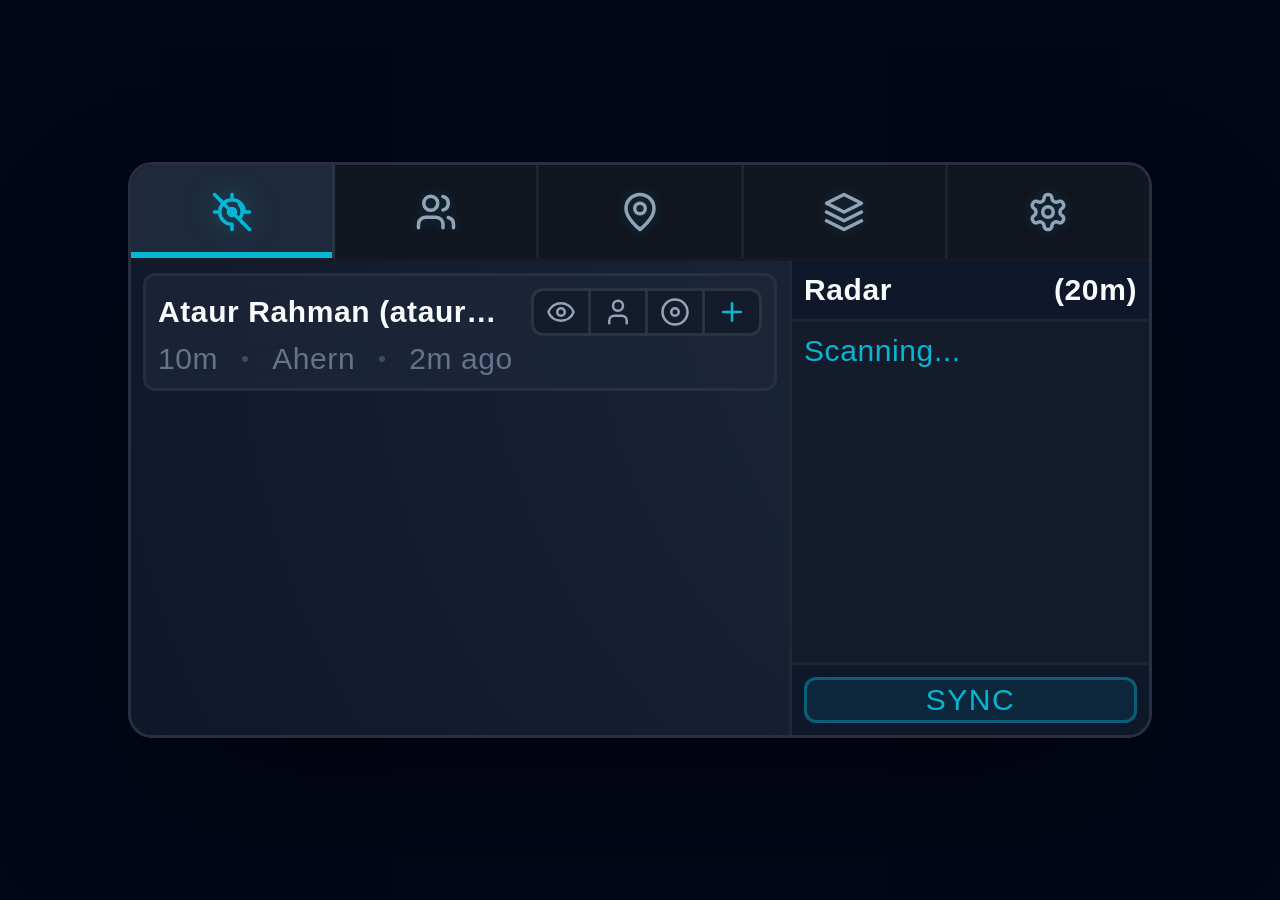
<file: index copy 7.html>
<!DOCTYPE html>
<html lang="en">

<head>
    <meta charset="UTF-8">
    <meta name="viewport" content="width=device-width, initial-scale=1.0">
    <title>SCM HUD</title>
    <!-- <link rel="stylesheet" href="assets/style.css"> -->

    <style id="hud-structure">
        /* ============================================================
           SECTION 1: COMMON BASE STYLES (Used in both environments)
           ============================================================ */
        * {
            box-sizing: border-box;
        }

        html,
        body {
            margin: 0;
            padding: 0;
        }

        h1,
        h2,
        h3,
        h4,
        h5,
        h6,
        p {
            margin: 0;
        }

        .hud-content {
            position: relative;
            overflow: hidden;
            display: flex;
            flex-direction: column;
        }

        /* SPA Page Logic */
        .spa-page {
            display: none;
            flex: 1;
            min-height: 0;
            width: 100%;
            flex-direction: column;
        }

        .spa-page.active {
            display: flex;
        }

        .spa-page main {
            display: flex;
            flex-direction: column;
            align-items: center;
            flex: 1;
            min-height: 0;
            overflow-y: auto;
        }

        /* Safe Vertical Centering: Centers content when small, allows scrolling when long */
        .spa-page main>*:first-child {
            margin-top: auto;
        }

        .spa-page main>*:last-child {
            margin-bottom: auto;
        }

        /* ============================================================
           SECTION 2: BROWSER VIEWPORT (Safe 16:9 Desktop View)
           ============================================================ */
        .is-browser .hud-root {
            display: flex;
            justify-content: center;
            align-items: center;
            min-height: 100vh;
            background: var(--bg-deep);
        }

        .is-browser .hud-container {
            position: relative;
            width: 95vw;
            max-width: 1024px;
            /* 16:9 Aspect Ratio Calculation */
            height: calc(min(95vw, 1024px) * 9 / 16);
        }

        /* Internal divs stretch to fill the 16:9 container in browser */
        .is-browser .hud-scale,
        .is-browser .hud-content {
            height: 100%;
            width: 100%;
        }

        .is-browser .hud-scale {
            zoom: 3;
        }

        .is-browser .hud-content {
            border: 1px solid var(--border-glass);
            border-radius: 8px;
            box-shadow: var(--shadow-main);
            background: var(--bg-dark);
        }

        /* ============================================================
           SECTION 3: SECOND LIFE VIEWPORT (Corrected for HUD Stretch)
           ============================================================ */
        .is-sl .hud-container {
            /* Counters the vertical stretching on the SL HUD prim */
            transform: scaleY(1.8);
        }

        .is-sl .hud-scale {
            /* Global zoom for high-resolution readability in SL */
            zoom: 3;
            margin-top: 76px;
        }

        .is-sl .hud-content {
            /* The specific magic height needed for SL 1-unit prims */
            height: 189.5px;
        }
    </style>

    <!-- page css start  -->
    <style>
        /* === GLOBAL THEME TOKENS === */
        :root {
            /* Core Backgrounds */
            --bg-dark: #0f172a;
            --bg-deep: #020617;
            --bg-panel: #1e293b;
            --bg-glass: rgba(30, 41, 59, 0.7);
            --bg-subtle: rgb(20, 28, 43);
            --bg-overlay: rgba(0, 0, 0, 0.4);

            /* Typography */
            --text-primary: #f8fafc;
            --text-muted: #94a3b8;
            --text-dim: #64748b;

            /* Accents */
            --accent-cyan: #06b6d4;
            --accent-glow: rgba(6, 182, 212, 0.4);
            --accent-red: #ef4444;

            /* Borders & Shadows */
            --border-subtle: rgba(255, 255, 255, 0.05);
            --border-glass: rgba(255, 255, 255, 0.1);
            --shadow-main: 0 25px 50px -12px rgba(0, 0, 0, 0.5);

            /* Specialized Theme colors */
            --accent-cyan-subtle: rgba(6, 182, 212, 0.1);
            --bg-modal-overlay: rgba(0, 0, 0, 0.7);

            /* Effects */
            --font-main: 'Segoe UI', Roboto, Helvetica, Arial, sans-serif;
            --blur: 8px;
        }

        body {
            font-family: var(--font-main);
            color: var(--text-primary);
            text-rendering: optimizeSpeed;
            -webkit-font-smoothing: antialiased;
            -moz-osx-font-smoothing: grayscale;
            letter-spacing: 0.2px;
        }

        /* Custom Scrollbar Styling */
        ::-webkit-scrollbar {
            width: 4px;
        }

        ::-webkit-scrollbar-track {
            background: rgba(0, 0, 0, 0.1);
        }

        ::-webkit-scrollbar-thumb {
            background: var(--accent-cyan);
            border-radius: 10px;
            border: 1px solid var(--bg-subtle);
        }

        /* === TRIPLE-SWITCH LOGIC (CSS ONLY) === */
        /* Hide all dynamic blocks by default */
        .header-content,
        .main-content {
            display: none !important;
            width: 100%;
        }

        /* Show active blocks based on parent class */
        .tab-radar .radar-only,
        .tab-people .people-only,
        .tab-places .places-only,
        .tab-groups .groups-only,
        .tab-system .system-only {
            display: flex !important;
        }

        /* ============================================================
           SECTION 4: PAGE STRUCTURE (Scaffolding)
           ============================================================ */
        .page-header {
            background: var(--bg-dark) !important;
            color: var(--accent-cyan);
            display: flex;
            flex-direction: column;
            flex-shrink: 0;
            z-index: 20;
        }

        .page-main {
            background: radial-gradient(circle at top right, #1e293b 0%, #0f172a 100%) !important;
            flex: 1;
            min-height: 0;
            display: flex;
        }

        .main-content {
            flex: 1;
            width: 100%;
            height: 100%;
            display: flex;
            flex-direction: row;
        }

        .content-body {
            flex: 1;
            overflow-y: scroll;
            padding: 4px;
            min-width: 0;
        }

        .content-data {
            margin: -4px 0;
        }

        .sidebar {
            width: 25%;
            min-width: 120px;
            background: var(--bg-subtle);
            border-left: 1px solid var(--border-subtle);
            display: flex;
            flex-direction: column;
            flex-shrink: 0;
            font-size: 10px;
        }

        .sidebar-header {
            position: relative;
            z-index: 100;
            /* Increased to stay above sticky triggers */
            padding: 4px;
            border-bottom: 1px solid var(--border-subtle);
            background: var(--bg-dark);
            flex-shrink: 0;
            font-weight: 600;
        }

        /* Contacts in header — looks like a title, not a form field */
        .sidebar-header .custom-select {
            width: 100%;
            position: static;
        }

        .sidebar-header .select-trigger {
            background: transparent;
            border: none;
            box-shadow: none;
            backdrop-filter: none;
            border-radius: 0;
            font-size: 10px;
            letter-spacing: 0.04em;
            padding: 0;
            color: var(--text-primary);
            cursor: pointer;
            white-space: nowrap;
            overflow: hidden;
            text-overflow: ellipsis;
        }

        .sidebar-header .select-trigger::after {
            width: 10px;
            height: 10px;
            right: 0;
        }

        .sidebar-header .custom-select.active .select-trigger {
            border: none;
            box-shadow: none;
            border-radius: 0;
            color: var(--accent-cyan);
            background: none;
        }

        .sidebar-header .select-options {
            position: absolute;
            top: 100%;
            left: 0;
            right: 0;
            border-radius: 0 0 4px 4px;
            /* Square top, rounded bottom */
            overflow: hidden;
            border-top: none;
            /* Flush with header bottom border */
            z-index: 200;
            background: var(--bg-dark);
            border-color: var(--border-subtle);
        }

        .sidebar-header .select-option {
            font-size: 10px;
            font-weight: 500;
            padding: 4px;
            letter-spacing: 0.02em;
            color: var(--text-muted);
        }

        .sidebar-header .select-option:hover {
            background: rgba(6, 182, 212, 0.12);
            color: var(--text-primary);
        }

        .sidebar-header .select-option.selected {
            color: var(--accent-cyan);
            background: rgba(6, 182, 212, 0.08);
        }

        .sidebar-body {
            flex: 1;
            padding: 4px;
            /* Extra right padding for scrollbar */
            overflow-y: scroll;
            /* Force it to prevent jump */
            scrollbar-gutter: stable;
            /* Modern fix for jumpy scrollbars */
        }

        .sidebar-footer {
            position: relative;
            z-index: 100;
            /* Increased to stay above sticky triggers */
            padding: 4px;
            border-top: 1px solid var(--border-subtle);
            background: var(--bg-dark);
            display: flex;
            flex-direction: column;
            gap: 4px;
        }

        /* ============================================================
           SECTION 5: COMPONENT STYLING (Buttons, Tabs, Lists, Forms)
           ============================================================ */
        .main-tabs {
            display: flex;
            align-items: stretch;
            padding: 0;
            background: var(--bg-overlay);
            height: 32px;
            border-bottom: 1px solid var(--border-subtle);
        }

        .tab-btn {
            background: rgba(255, 255, 255, 0.03);
            /* Kept as raw for ultra-subtle variance */
            border: none;
            color: var(--text-muted);
            cursor: pointer;
            transition: 0.2s;
            display: flex;
            align-items: center;
            justify-content: center;
            flex: 1;
            height: 100%;
            border-radius: 0;
            /* Flush rectangular tabs */
            margin: 0;
            border-right: 1px solid var(--border-subtle);
        }

        .tab-btn:last-child {
            border-right: none;
        }

        .tab-btn:hover {
            background: rgba(255, 255, 255, 0.08);
            color: var(--text-primary);
        }

        .tab-btn.active {
            background: var(--bg-panel);
            color: var(--accent-cyan);
            z-index: 5;
            box-shadow: inset 0 -2px 0 var(--accent-cyan);
            /* Active indicator line at bottom */
        }

        .tab-btn svg {
            width: 14px;
            height: 14px;
            filter: drop-shadow(0 0 2px rgba(6, 182, 212, 0.2));
        }

        .tab-btn.active svg {
            filter: drop-shadow(0 0 5px var(--accent-glow));
        }

        /* List Styling */
        .list-item {
            background: var(--bg-glass);
            border: 1px solid var(--border-subtle);
            border-radius: 4px;
            padding: 4px;
            margin: 4px 0;
            display: flex;
            flex-direction: column;
            gap: 2px;
            backdrop-filter: blur(var(--blur));
            transition: 0.2s;
        }

        .list-item:hover {
            background: rgba(255, 255, 255, 0.05);
            border-color: rgba(6, 182, 212, 0.2);
        }

        .item-row {
            display: flex;
            justify-content: space-between;
            align-items: center;
            width: 100%;
            gap: 10px;
            /* Space between name and buttons */
        }

        .item-name {
            font-size: 10px;
            font-weight: 600;
            color: var(--text-primary);
            white-space: nowrap;
            overflow: hidden;
            text-overflow: ellipsis;
            flex: 1;
            min-width: 0;
            /* Critical for truncation in flexbox */
        }

        .item-actions {
            display: flex;
            align-items: center;
            background: var(--bg-subtle);
            border: 1px solid var(--border-glass);
            border-radius: 4px;
            overflow: hidden;
            flex-shrink: 0;
            /* Never allow buttons to be cut off */
        }

        .action-btn {
            background: transparent;
            border: none;
            border-right: 1px solid var(--border-glass);
            color: var(--text-muted);
            cursor: pointer;
            padding: 2px 4px;
            display: flex;
            align-items: center;
            justify-content: center;
            transition: 0.2s;
        }

        .action-btn:last-child {
            border-right: none;
        }

        .action-btn:hover {
            color: var(--accent-cyan);
            background: rgba(6, 182, 212, 0.15);
        }

        .action-btn svg {
            width: 10px;
            height: 10px;
        }

        .item-meta {
            font-size: 10px;
            color: var(--text-dim);
            display: flex;
            gap: 8px;
            align-items: center;
        }

        .meta-dot {
            width: 2px;
            height: 2px;
            background: var(--text-dim);
            border-radius: 50%;
            opacity: 0.5;
        }

        /* Sidebar Filter Dropdown */
        .form-wraper {
            margin: 4px 0;
        }

        .filter-label {
            font-size: 10px;
            color: var(--text-muted);
            text-transform: uppercase;
            margin-bottom: 4px;
            display: block;
        }

        /* Custom Dropdown Styling */
        .custom-select {
            width: 100%;
            position: relative;
        }

        .custom-select.active {
            z-index: 100;
            /* Higher than other filters and dropdown options */
        }

        .select-trigger {
            width: 100%;
            background: var(--bg-overlay);
            border: 1px solid var(--border-glass);
            color: var(--text-primary);
            font-size: 10px;
            padding: 2px 4px;
            border-radius: 4px;
            cursor: pointer;
            backdrop-filter: blur(var(--blur));
            transition: 0.2s;
            position: sticky;
            top: 0;
            z-index: 1;
            /* REDUCE THIS from 10 to 1 or 2 */
            white-space: nowrap;
        }

        .select-trigger::after {
            content: '';
            position: absolute;
            right: 4px;
            top: 50%;
            transform: translateY(-50%);
            width: 8px;
            height: 8px;
            background-image: url("data:image/svg+xml,%3Csvg xmlns='http://www.w3.org/2000/svg' viewBox='0 0 24 24' fill='none' stroke='%2306b6d4' stroke-width='3' stroke-linecap='round' stroke-linejoin='round'%3E%3Cpolyline points='6 9 12 15 18 9'%3E%3C/polyline%3E%3C/svg%3E");
            background-size: contain;
            background-repeat: no-repeat;
            transition: 0.3s;
        }

        .custom-select.active .select-trigger {
            border-color: var(--accent-cyan);
            border-bottom-left-radius: 0;
            border-bottom-right-radius: 0;
            background: var(--bg-panel);
        }

        .custom-select.active .select-trigger::after {
            transform: translateY(-50%) rotate(180deg);
        }

        .select-options {
            position: absolute;
            /* FLOAT over content */
            top: 100%;
            /* Place directly below the trigger */
            left: 0;
            right: 0;
            z-index: 1000;
            /* Ensure it stays on top of other list items */

            background: var(--bg-panel);
            border: 1px solid var(--accent-cyan);
            border-top: none;
            border-bottom-left-radius: 4px;
            border-bottom-right-radius: 4px;

            display: none;
            backdrop-filter: blur(24px);

            /* Limit height and add internal scroll if list is long */
            max-height: 63px;
            overflow-y: auto;

            /* Add a shadow to make it "pop" from the background */
            box-shadow: 0 10px 15px -3px rgba(0, 0, 0, 0.5), 0 4px 6px -2px rgba(0, 0, 0, 0.05);
            animation: modalFadeIn 0.2s ease-out;

            transform-origin: top;
            transition: opacity 0.2s, transform 0.2s;
        }

        /* Search input inside dropdown */
        .select-search-container {
            padding: 2px;
            position: sticky;
            top: 0;
            /* Changed from 19px to 0 because parent is now absolute */
            background: var(--bg-panel);
            border-bottom: 1px solid var(--border-subtle);
            z-index: 11;
        }

        .select-search {
            width: 100%;
            background: rgba(0, 0, 0, 0.3);
            /* border: 1px solid var(--border-subtle); */
            border: none;
            color: var(--text-primary);
            font-size: 10px;
            padding: 2px 4px;
            border-radius: 2px;
            outline: none;
        }

        .select-search:focus {
            border-color: var(--accent-cyan);
        }

        /* Thinner scrollbar for dropdown menu */
        .select-options::-webkit-scrollbar {
            width: 3px;
        }

        .custom-select.active .select-options {
            display: block;
        }

        .select-option {
            padding: 4px;
            font-size: 10px;
            color: var(--text-muted);
            cursor: pointer;
            transition: 0.2s;
        }

        .select-option:hover {
            background: rgba(6, 182, 212, 0.15);
            color: var(--accent-cyan);
        }

        .select-option.selected {
            background: rgba(6, 182, 212, 0.1);
            color: var(--accent-cyan);
            display: flex;
            justify-content: space-between;
            align-items: center;
        }

        .select-option.selected::after {
            content: '✓';
            font-size: 10px;
            font-weight: bold;
        }

        /* Details Page Styling */
        .details-header {
            display: flex;
            align-items: center;
            gap: 10px;
            border-bottom: 1px solid var(--border-subtle);
            width: 100%;
            padding-bottom: 10px;
        }

        .details-avatar {
            width: 42px;
            height: 42px;
            background: rgba(0, 0, 0, 0.3);
            border: 1px solid rgba(6, 182, 212, 0.3);
            border-radius: 50%;
            display: flex;
            align-items: center;
            justify-content: center;
            font-size: 18px;
            flex-shrink: 0;
        }

        .details-grid {
            display: grid;
            grid-template-columns: 1fr 1fr;
            gap: 6px;
            width: 100%;
        }

        .details-stat {
            background: var(--bg-glass);
            padding: 4px 6px;
            border-radius: 4px;
            border: 1px solid var(--border-subtle);
            backdrop-filter: blur(var(--blur));
        }

        .stat-label {
            font-size: 6px;
            text-transform: uppercase;
            color: var(--text-dim);
            margin-bottom: 2px;
            letter-spacing: 0.5px;
        }

        .stat-value {
            font-size: 10px;
            font-weight: 600;
            color: var(--text-primary);
        }

        .form-input-tiny {
            width: 100%;
            background: var(--bg-subtle);
            border: 1px solid var(--border-subtle);
            color: white;
            font-size: 10px;
            padding: 2px 4px;
            outline: none;
            border-radius: 4px;
            backdrop-filter: blur(var(--blur));
            transition: 0.2s;
        }

        .form-input-tiny::placeholder {
            color: var(--text-dim);
            font-size: 10px;
        }

        .form-input-tiny:focus {
            border-color: var(--accent-cyan);
            background: rgba(0, 0, 0, 0.4);
            box-shadow: 0 0 8px var(--accent-glow);
        }

        /* === PRELOADER & SETUP UI (KEPT) === */
        #page-preloader main {
            background: radial-gradient(circle at center, var(--bg-panel) 0%, var(--bg-dark) 100%);
        }

        .loader-ring {
            width: 32px;
            height: 32px;
            position: relative;
            margin: 0 auto 15px auto;
            /* Explicitly center */
            border: 2px solid rgba(6, 182, 212, 0.1);
            border-radius: 50%;
        }

        .loader-ring::before {
            content: '';
            position: absolute;
            top: -2px;
            left: -2px;
            right: -2px;
            bottom: -2px;
            border: 2px solid transparent;
            border-top-color: var(--accent-cyan);
            border-radius: 50%;
            animation: spin 0.8s linear infinite;
            filter: drop-shadow(0 0 5px var(--accent-glow));
        }

        @keyframes spin {
            100% {
                transform: rotate(360deg);
            }
        }

        .preloader-title {
            font-size: 14px;
            font-weight: 600;
            letter-spacing: 2px;
            text-transform: uppercase;
            color: var(--text-primary);
        }

        .preloader-subtitle {
            font-size: 9px;
            color: var(--text-muted);
            text-transform: uppercase;
        }

        #page-setup header {
            background: var(--bg-overlay);
            color: var(--accent-cyan);
            text-transform: uppercase;
            font-size: 10px;
            font-weight: 800;
            letter-spacing: 2px;
            text-align: center;
            padding: 10px 0;
            border-bottom: 1px solid var(--accent-glow);
        }

        #page-setup main {
            background: radial-gradient(circle at center, var(--bg-panel) 0%, var(--bg-dark) 100%);
            padding: 20px;
            gap: 15px;
        }

        .setup-icon {
            font-size: 24px;
            filter: drop-shadow(0 0 10px var(--accent-red));
        }

        .setup-title {
            font-size: 16px;
            font-weight: bold;
            color: var(--text-primary);
        }

        .setup-steps {
            background: var(--bg-overlay);
            /* Replaced with overlay for consistent depth */
            border: 1px solid var(--border-subtle);
            border-left: 3px solid var(--accent-cyan);
            padding: 15px 20px;
            border-radius: 6px;
            max-width: 400px;
            backdrop-filter: blur(10px);
        }

        .setup-steps ol {
            margin: 0;
            padding-left: 20px;
            font-size: 10px;
            color: var(--text-muted);
            line-height: 1.8;
        }

        #page-setup footer {
            background: var(--shadow-main);
            /* Deep dark background */
            padding: 12px 20px;
            display: flex;
            gap: 10px;
            border-top: 1px solid var(--border-subtle);
        }

        .form-input {
            flex: 1;
            background: var(--bg-deep);
            /* Using browser-deep bg for contrast */
            border: 1px solid var(--border-glass);
            border-radius: 4px;
            color: var(--text-primary);
            padding: 8px 12px;
            font-size: 10px;
            outline: none;
            transition: 0.3s;
        }

        .form-input:focus {
            border-color: var(--accent-cyan);
            box-shadow: 0 0 10px rgba(6, 182, 212, 0.2);
        }

        /* Neo-Cyber Button System */
        .btn-hud {
            background: var(--accent-cyan-subtle);
            border: 1px solid var(--accent-glow);
            color: var(--accent-cyan);
            font-size: 10px;
            /* padding: 4px; */
            font-weight: 500;
            letter-spacing: 0.5px;
            text-transform: uppercase;
            cursor: pointer;
            border-radius: 4px;
            transition: all 0.3s ease;
            display: flex;
            align-items: center;
            justify-content: center;
            gap: 4px;
            outline: none;
            position: relative;
            overflow: hidden;
            backdrop-filter: blur(5px);
        }

        .btn-hud:hover {
            background: var(--accent-cyan);
            color: #0f172a;
            box-shadow: 0 0 12px var(--accent-glow);
            border-color: transparent;
        }

        .btn-hud:active {
            transform: scale(0.97);
        }

        /* Specific sizing */
        .btn-hud-full {
            width: 100%;
        }

        .btn-hud-setup {
            padding: 6px 15px;
            font-size: 9px;
        }

        /* Square Icon Buttons */
        .btn-icon {
            /* width: 24px;
            height: 24px; */
            padding: 0 !important;
            justify-content: center;
            flex-shrink: 0;
        }

        /* Modal System */
        .modal-overlay {
            position: absolute;
            top: 0;
            left: 0;
            width: 100%;
            height: 100%;
            background: var(--bg-modal-overlay);
            backdrop-filter: blur(10px);
            display: none;
            justify-content: center;
            align-items: center;
            z-index: 1000;
        }

        .modal-card {
            background: radial-gradient(circle at top right, #1e293b 0%, #0f172a 100%);
            border-radius: 0;
            width: 100%;
            height: 100%;
            display: flex;
            flex-direction: column;
            overflow: hidden;
            animation: modalFadeIn 0.3s ease-out;
            position: relative;
        }

        @keyframes modalFadeIn {
            from {
                opacity: 0;
                transform: scale(0.95);
            }

            to {
                opacity: 1;
                transform: scale(1);
            }
        }

        @keyframes modalBump {
            0% {
                transform: scale(1);
            }

            50% {
                transform: scale(1.03);
            }

            100% {
                transform: scale(1);
            }
        }

        .modal-bump {
            animation: modalBump 0.15s ease-out;
        }

        .modal-header {
            padding: 6px 8px;
            background: var(--accent-cyan-subtle);
            border-bottom: 1px solid var(--border-subtle);
            display: flex;
            justify-content: space-between;
            align-items: center;
        }

        .modal-title {
            color: var(--accent-cyan);
            font-size: 10px;
            font-weight: 800;
            text-transform: uppercase;
            letter-spacing: 1px;
        }

        .modal-body {
            padding: 8px;
            font-size: 10px;
            color: var(--text-primary);
            flex: 1;
            min-height: 0;
            overflow-y: auto;
        }

        /* Modal body safe padding for grid */
        .modal-body>*:first-child {
            margin-top: 0;
        }

        .modal-body>*:last-child {
            margin-bottom: 0;
        }

        .modal-footer {
            padding: 6px 8px;
            background: var(--bg-subtle);
            border-top: 1px solid var(--border-subtle);
            display: flex;
            justify-content: flex-end;
            gap: 8px;
        }
    </style>
</head>

<body>
    <script>
        // Environment Detection
        (function () {
            const isSL = navigator.userAgent.includes("SecondLife");
            document.body.classList.add(isSL ? 'is-sl' : 'is-browser');
            console.log("Environment Detection:", isSL ? "Second Life" : "Browser");
        })();
    </script>

    <!-- new hud design start  -->
    <div class="hud-root">
        <div class="hud-container">
            <div class="hud-scale">
                <div class="hud-content">

                    <!-- PAGE 1: PRELOADER (Notice: No Header or Footer!) -->
                    <div id="page-preloader" class="spa-page">
                        <main>
                            <div class="loader-ring"></div>
                            <div class="preloader-title">Connecting</div>
                            <div class="preloader-subtitle">Syncing SCM Data</div>
                        </main>
                    </div>

                    <!-- PAGE 2: DATABASE SETUP (Notice: Has a Header and Footer) -->
                    <div id="page-setup" class="spa-page">
                        <header>System Alert</header>
                        <main>
                            <div class="setup-icon">⚠️</div>
                            <div class="setup-title">Database Not Found</div>
                            <div class="setup-steps">
                                <ol>
                                    <li>Open SCM Google Sheet</li>
                                    <li>Click Extensions > Apps Script</li>
                                    <li>Deploy as Web App & Paste URL below</li>
                                </ol>
                            </div>
                        </main>
                        <footer>
                            <input type="text" class="form-input" placeholder="https://script.google.com/...">
                            <button class="btn-hud btn-hud-setup">Connect</button>
                        </footer>
                    </div>

                    <!-- PAGE 3: Content / MAIN UI (Horizontal Sidebar Layout) -->
                    <div id="page-content" class="spa-page active">

                        <header class="page-header">
                            <!-- Global Category Tabs (Always Sticky) -->
                            <div class="main-tabs">
                                <button class="tab-btn active" id="btn-radar" onclick="switchTab('radar')"
                                    title="Radar / Near">
                                    <svg viewBox="0 0 24 24" fill="none" stroke="currentColor" stroke-width="2"
                                        stroke-linecap="round" stroke-linejoin="round">
                                        <circle cx="12" cy="12" r="2" />
                                        <path d="M12 19c-3.87 0-7-3.13-7-7s3.13-7 7-7 7 3.13 7 7" />
                                        <path d="M16.24 7.76c2.14 2.15 2.14 5.63 0 7.78" />
                                        <path d="M12 2v2" />
                                        <path d="M12 20v2" />
                                        <path d="M22 12h-2" />
                                        <path d="M4 12H2" />
                                        <path d="m4.93 4.93 1.41 1.41" />
                                        <path d="m17.66 17.66 1.41 1.41" />
                                        <path d="m2 2 20 20" />
                                    </svg>
                                </button>
                                <button class="tab-btn" id="btn-people" onclick="switchTab('people')"
                                    title="People / Contacts">
                                    <svg viewBox="0 0 24 24" fill="none" stroke="currentColor" stroke-width="2"
                                        stroke-linecap="round" stroke-linejoin="round">
                                        <path d="M16 21v-2a4 4 0 0 0-4-4H6a4 4 0 0 0-4 4v2" />
                                        <circle cx="9" cy="7" r="4" />
                                        <path d="M22 21v-2a4 4 0 0 0-3-3.87" />
                                        <path d="M16 3.13a4 4 0 0 1 0 7.75" />
                                    </svg>
                                </button>
                                <button class="tab-btn" id="btn-places" onclick="switchTab('places')"
                                    title="Places / Landmark">
                                    <svg viewBox="0 0 24 24" fill="none" stroke="currentColor" stroke-width="2"
                                        stroke-linecap="round" stroke-linejoin="round">
                                        <path d="M20 10c0 6-8 12-8 12s-8-6-8-12a8 8 0 0 1 16 0Z" />
                                        <circle cx="12" cy="10" r="3" />
                                    </svg>
                                </button>
                                <button class="tab-btn" id="btn-groups" onclick="switchTab('groups')" title="Groups">
                                    <svg viewBox="0 0 24 24" fill="none" stroke="currentColor" stroke-width="2"
                                        stroke-linecap="round" stroke-linejoin="round">
                                        <path d="M12 2L2 7l10 5 10-5-10-5zM2 17l10 5 10-5M2 12l10 5 10-5" />
                                    </svg>
                                </button>
                                <button class="tab-btn" id="btn-system" onclick="switchTab('system')"
                                    title="System Settings">
                                    <svg viewBox="0 0 24 24" fill="none" stroke="currentColor" stroke-width="2"
                                        stroke-linecap="round" stroke-linejoin="round">
                                        <path
                                            d="M12.22 2h-.44a2 2 0 0 0-2 2v.18a2 2 0 0 1-1 1.73l-.43.25a2 2 0 0 1-2 0l-.15-.08a2 2 0 0 0-2.73.73l-.22.38a2 2 0 0 0 .73 2.73l.15.1a2 2 0 0 1 1 1.72v.51a2 2 0 0 1-1 1.74l-.15.09a2 2 0 0 0-.73 2.73l.22.38a2 2 0 0 0 2.73.73l.15-.08a2 2 0 0 1 2 0l.43.25a2 2 0 0 1 1 1.73V20a2 2 0 0 0 2 2h.44a2 2 0 0 0 2-2v-.18a2 2 0 0 1 1-1.73l.43-.25a2 2 0 0 1 2 0l.15.08a2 2 0 0 0 2.73-.73l.22-.39a2 2 0 0 0-.73-2.73l-.15-.08a2 2 0 0 1-1-1.74v-.5a2 2 0 0 1 1-1.74l.15-.1a2 2 0 0 0 .73-2.73l-.22-.38a2 2 0 0 0-2.73-.73l-.15.08a2 2 0 0 1-2 0l-.43-.25a2 2 0 0 1-1-1.73V4a2 2 0 0 0-2-2z" />
                                        <circle cx="12" cy="12" r="3" />
                                    </svg>
                                </button>
                            </div>
                        </header>

                        <main class="page-main">
                            <!-- RADAR TAB -->
                            <div class="main-content radar-only">
                                <div class="content-body scrollable">
                                    <div id="radar-list" class="content-data">
                                        <div class="list-item">
                                            <div class="item-row">
                                                <div class="item-name">Ataur Rahman (ataurbdx)</div>
                                                <div class="item-actions">
                                                    <button class="action-btn" title="View Details"
                                                        onclick="viewDetails('ataurbdx')">
                                                        <svg viewBox="0 0 24 24" fill="none" stroke="currentColor"
                                                            stroke-width="2" stroke-linecap="round"
                                                            stroke-linejoin="round">
                                                            <path
                                                                d="M2.062 12.348a1 1 0 0 1 0-.696 10.75 10.75 0 0 1 19.876 0 1 1 0 0 1 0 .696 10.75 10.75 0 0 1-19.876 0z" />
                                                            <circle cx="12" cy="12" r="3" />
                                                        </svg>
                                                    </button>
                                                    <button class="action-btn" title="View SL Profile">
                                                        <svg viewBox="0 0 24 24" fill="none" stroke="currentColor"
                                                            stroke-width="2" stroke-linecap="round"
                                                            stroke-linejoin="round">
                                                            <path d="M19 21v-2a4 4 0 0 0-4-4H9a4 4 0 0 0-4 4v2" />
                                                            <circle cx="12" cy="7" r="4" />
                                                        </svg>
                                                    </button>
                                                    <button class="action-btn" title="Track / Zoom">
                                                        <svg viewBox="0 0 24 24" fill="none" stroke="currentColor"
                                                            stroke-width="2" stroke-linecap="round"
                                                            stroke-linejoin="round">
                                                            <circle cx="12" cy="12" r="10" />
                                                            <circle cx="12" cy="12" r="3" />
                                                        </svg>
                                                    </button>
                                                    <button class="action-btn" title="Save Contact"
                                                        style="color:var(--accent-cyan);">
                                                        <svg viewBox="0 0 24 24" fill="none" stroke="currentColor"
                                                            stroke-width="2" stroke-linecap="round"
                                                            stroke-linejoin="round">
                                                            <path d="M12 5v14M5 12h14" />
                                                        </svg>
                                                    </button>
                                                </div>
                                            </div>
                                            <div class="item-meta">
                                                <span>10m</span>
                                                <div class="meta-dot"></div>
                                                <span>Ahern</span>
                                                <div class="meta-dot"></div>
                                                <span>2m ago</span>
                                            </div>
                                        </div>
                                    </div>
                                </div>
                                <aside class="sidebar">
                                    <div class="sidebar-header" style="display:flex; justify-content:space-between;">
                                        <span>Radar</span>
                                        <span>(20m)</span>
                                    </div>
                                    <div class="sidebar-body">
                                        <div style="color:var(--accent-cyan); margin-bottom:4px;">Scanning...</div>
                                    </div>
                                    <div class="sidebar-footer">
                                        <button class="btn-hud" onclick="syncData('radar')">Sync</button>
                                    </div>
                                </aside>
                            </div>

                            <!-- PEOPLE TAB -->
                            <div class="main-content people-only">
                                <div class="content-body scrollable">
                                    <div id="people-list" class="content-data">
                                        <div class="list-item">
                                            <div class="item-row">
                                                <div class="item-name">Hrodiy Khan (hridoy)</div>
                                                <div class="item-actions">
                                                    <button class="action-btn" title="View Details"
                                                        onclick="viewDetails('hridoy')">
                                                        <svg viewBox="0 0 24 24" fill="none" stroke="currentColor"
                                                            stroke-width="2" stroke-linecap="round"
                                                            stroke-linejoin="round">
                                                            <path
                                                                d="M2.062 12.348a1 1 0 0 1 0-.696 10.75 10.75 0 0 1 19.876 0 1 1 0 0 1 0 .696 10.75 10.75 0 0 1-19.876 0z" />
                                                            <circle cx="12" cy="12" r="3" />
                                                        </svg>
                                                    </button>
                                                    <button class="action-btn" title="View SL Profile">
                                                        <svg viewBox="0 0 24 24" fill="none" stroke="currentColor"
                                                            stroke-width="2" stroke-linecap="round"
                                                            stroke-linejoin="round">
                                                            <path d="M19 21v-2a4 4 0 0 0-4-4H9a4 4 0 0 0-4 4v2" />
                                                            <circle cx="12" cy="7" r="4" />
                                                        </svg>
                                                    </button>
                                                    <button class="action-btn" title="Send IM">
                                                        <svg viewBox="0 0 24 24" fill="none" stroke="currentColor"
                                                            stroke-width="2" stroke-linecap="round"
                                                            stroke-linejoin="round">
                                                            <path
                                                                d="M21 11.5a8.38 8.38 0 0 1-.9 3.8 8.5 8.5 0 0 1-7.6 4.7 8.38 8.38 0 0 1-3.8-.9L3 21l1.9-5.7a8.38 8.38 0 0 1-.9-3.8 8.5 8.5 0 0 1 4.7-7.6 8.38 8.38 0 0 1 3.8-.9h.5a8.48 8.48 0 0 1 8 8v.5z" />
                                                        </svg>
                                                    </button>
                                                    <button class="action-btn" title="Delete Contact"
                                                        style="color:var(--accent-red);">
                                                        <svg viewBox="0 0 24 24" fill="none" stroke="currentColor"
                                                            stroke-width="2" stroke-linecap="round"
                                                            stroke-linejoin="round">
                                                            <path
                                                                d="M3 6h18M19 6v14a2 2 0 0 1-2 2H7a2 2 0 0 1-2-2V6m3 0V4a2 2 0 0 1 2-2h4a2 2 0 0 1 2 2v2M10 11v6M14 11v6" />
                                                        </svg>
                                                    </button>
                                                </div>
                                            </div>
                                            <div class="item-meta">
                                                <span>Offline</span>
                                                <div class="meta-dot"></div>
                                                <span>Ahern</span>
                                                <div class="meta-dot"></div>
                                                <span>5h ago</span>
                                            </div>
                                        </div>

                                        <div class="list-item">
                                            <div class="item-row">
                                                <div class="item-name">Milf Shefali (milf.shefali)</div>
                                                <div class="item-actions">
                                                    <button class="action-btn" title="View Details"
                                                        onclick="viewDetails('milf.shefali')">
                                                        <svg viewBox="0 0 24 24" fill="none" stroke="currentColor"
                                                            stroke-width="2" stroke-linecap="round"
                                                            stroke-linejoin="round">
                                                            <path
                                                                d="M2.062 12.348a1 1 0 0 1 0-.696 10.75 10.75 0 0 1 19.876 0 1 1 0 0 1 0 .696 10.75 10.75 0 0 1-19.876 0z" />
                                                            <circle cx="12" cy="12" r="3" />
                                                        </svg>
                                                    </button>
                                                    <button class="action-btn" title="View SL Profile">
                                                        <svg viewBox="0 0 24 24" fill="none" stroke="currentColor"
                                                            stroke-width="2" stroke-linecap="round"
                                                            stroke-linejoin="round">
                                                            <path d="M19 21v-2a4 4 0 0 0-4-4H9a4 4 0 0 0-4 4v2" />
                                                            <circle cx="12" cy="7" r="4" />
                                                        </svg>
                                                    </button>
                                                    <button class="action-btn" title="Send IM">
                                                        <svg viewBox="0 0 24 24" fill="none" stroke="currentColor"
                                                            stroke-width="2" stroke-linecap="round"
                                                            stroke-linejoin="round">
                                                            <path
                                                                d="M21 11.5a8.38 8.38 0 0 1-.9 3.8 8.5 8.5 0 0 1-7.6 4.7 8.38 8.38 0 0 1-3.8-.9L3 21l1.9-5.7a8.38 8.38 0 0 1-.9-3.8 8.5 8.5 0 0 1 4.7-7.6 8.38 8.38 0 0 1 3.8-.9h.5a8.48 8.48 0 0 1 8 8v.5z" />
                                                        </svg>
                                                    </button>
                                                    <button class="action-btn" title="Add Contact"
                                                        style="color:var(--accent-cyan);">
                                                        <svg viewBox="0 0 24 24" fill="none" stroke="currentColor"
                                                            stroke-width="2" stroke-linecap="round"
                                                            stroke-linejoin="round">
                                                            <path d="M12 5v14M5 12h14" />
                                                        </svg>
                                                    </button>
                                                </div>
                                            </div>
                                            <div class="item-meta">
                                                <span style="color:var(--accent-cyan)">Online</span>
                                                <div class="meta-dot"></div>
                                                <span>Morris</span>
                                                <div class="meta-dot"></div>
                                                <span>Just now</span>
                                            </div>
                                        </div>
                                    </div>
                                </div>
                                <aside class="sidebar">
                                    <div class="sidebar-header">
                                        <div class="custom-select" id="dataSourceSelect">
                                            <div class="select-trigger"
                                                onclick="toggleCustomSelect('dataSourceSelect')">Contacts</div>
                                            <div class="select-options">
                                                <div class="select-option selected" data-value="contacts"
                                                    onclick="selectOption('dataSourceSelect', this)">Contacts</div>
                                                <div class="select-option" data-value="people"
                                                    onclick="selectOption('dataSourceSelect', this)">People</div>
                                            </div>
                                        </div>
                                    </div>
                                    <div class="sidebar-body">
                                        <div class="content-data">
                                            <div class="form-wraper">
                                                <input type="text" class="form-input-tiny" placeholder="Find avatar...">
                                            </div>
                                            <div class="form-wraper">
                                                <div class="custom-select" id="categorySelect" data-multi="true"
                                                    data-label="Categories">
                                                    <div class="select-trigger"
                                                        onclick="toggleCustomSelect('categorySelect')">Categories</div>
                                                    <div class="select-options">
                                                        <div class="select-search-container">
                                                            <input type="text" class="select-search"
                                                                placeholder="Search Categories..."
                                                                onkeyup="filterOptions('categorySelect', this.value)">
                                                        </div>
                                                        <div class="select-option" data-value="admin"
                                                            onclick="selectOption('categorySelect', this)">Admin</div>
                                                        <div class="select-option" data-value="safe"
                                                            onclick="selectOption('categorySelect', this)">Safe Zone
                                                        </div>
                                                        <div class="select-option" data-value="suspected"
                                                            onclick="selectOption('categorySelect', this)">Suspected
                                                        </div>
                                                        <div class="select-option" data-value="guest"
                                                            onclick="selectOption('categorySelect', this)">Guest</div>
                                                        <div class="select-option" data-value="1"
                                                            onclick="selectOption('categorySelect', this)">1</div>
                                                        <div class="select-option" data-value="2"
                                                            onclick="selectOption('categorySelect', this)">2</div>
                                                        <div class="select-option" data-value="3"
                                                            onclick="selectOption('categorySelect', this)">3</div>
                                                    </div>
                                                </div>
                                            </div>
                                            <div class="form-wraper">
                                                <div class="custom-select" id="tagSelect" data-multi="true"
                                                    data-label="Tags">
                                                    <div class="select-trigger"
                                                        onclick="toggleCustomSelect('tagSelect')">
                                                        Tags</div>
                                                    <div class="select-options">
                                                        <div class="select-search-container">
                                                            <input type="text" class="select-search"
                                                                placeholder="Search Tags..."
                                                                onkeyup="filterOptions('tagSelect', this.value)">
                                                        </div>
                                                        <div class="select-option" data-value="friend"
                                                            onclick="selectOption('tagSelect', this)">Friend</div>
                                                        <div class="select-option" data-value="vip"
                                                            onclick="selectOption('tagSelect', this)">VIP</div>
                                                        <div class="select-option" data-value="block"
                                                            onclick="selectOption('tagSelect', this)">Blocked</div>
                                                    </div>
                                                </div>
                                            </div>
                                            <!-- <p>
                                                Lorem ipsum dolor sit amet consectetur adipisicing elit. Illo commodi,
                                                dolore eveniet consectetur itaque totam eligendi mollitia dolor veniam.
                                                Quas ducimus, asperiores perferendis beatae totam quaerat possimus quasi
                                                repudiandae optio eum mollitia debitis quod dolor tempora incidunt dicta
                                                molestiae reiciendis laudantium, enim vero aspernatur dignissimos quo
                                                natus similique. Autem asperiores provident excepturi sed aliquam minus
                                                quasi perferendis distinctio at esse obcaecati iure repellendus
                                                mollitia, nam, aperiam a. Libero explicabo ipsam est nostrum! Explicabo
                                                vero asperiores saepe! Saepe iusto, ad, vitae architecto minima fugit
                                                blanditiis quisquam eligendi quis odio sed mollitia totam ullam illo
                                                possimus tempora, magnam obcaecati dolores vel corrupti.
                                            </p> -->
                                        </div>
                                    </div>
                                    <div class="sidebar-footer">
                                        <button class="btn-hud" onclick="syncData('people')">Sync DB</button>
                                    </div>
                                </aside>
                            </div>

                            <!-- ... other tabs follow same pattern ... -->
                        </main>
                    </div>
                    <!-- Profile Template (Hidden from view, used by Modal) -->
                    <template id="tpl-person-details">
                        <div class="details-header">
                            <div class="details-avatar">👤</div>
                            <div>
                                <div class="setup-title" style="margin:0; color:var(--text-primary);">Milf Shefali</div>
                                <div class="item-meta">milf.shefali <div class="meta-dot"></div> <span
                                        style="color:var(--accent-cyan)">Online</span></div>
                            </div>
                        </div>
                        <div class="details-grid" style="margin-top: 10px;">
                            <div class="details-stat">
                                <div class="stat-label">First Seen</div>
                                <div class="stat-value">Oct 12, 2023</div>
                            </div>
                            <div class="details-stat">
                                <div class="stat-label">Last Seen</div>
                                <div class="stat-value">Just Now</div>
                            </div>
                            <div class="details-stat">
                                <div class="stat-label">Total Visits</div>
                                <div class="stat-value">128 Times</div>
                            </div>
                            <div class="details-stat">
                                <div class="stat-label">Main Sim</div>
                                <div class="stat-value">Ahern</div>
                            </div>
                        </div>
                        <div style="margin-top: 10px;">
                            <div class="stat-label">Private Notes</div>
                            <textarea class="form-input-tiny"
                                style="height:40px; margin-top:4px; padding:4px 6px; font-size:9px;"
                                placeholder="Add private notes..."></textarea>
                        </div>
                    </template>

                    <!-- THEMED MODAL Root (Relocated inside layout for correct Scaling) -->
                    <div id="hud-modal" class="modal-overlay" onclick="triggerModalBump(event)">
                        <div class="modal-card">
                            <div class="modal-header">
                                <span id="modal-title" class="modal-title">System Message</span>
                                <button class="btn-hud btn-icon" onclick="closeModal()" title="Close">
                                    <svg viewBox="0 0 24 24" fill="none" stroke="currentColor" stroke-width="2.5"
                                        stroke-linecap="round" stroke-linejoin="round" style="width:14px; height:14px;">
                                        <line x1="18" y1="6" x2="6" y2="18"></line>
                                        <line x1="6" y1="6" x2="18" y2="18"></line>
                                    </svg>
                                </button>
                            </div>
                            <div id="modal-body" class="modal-body">
                                <!-- Content will be printed here dynamically -->
                            </div>
                            <div class="modal-footer" id="modal-footer" style="justify-content:space-between;">
                                <button class="btn-hud btn-icon" style="color:var(--accent-red);" onclick="closeModal()"
                                    title="Cancel">
                                    <svg viewBox="0 0 24 24" fill="none" stroke="currentColor" stroke-width="2.5"
                                        stroke-linecap="round" stroke-linejoin="round" style="width:14px; height:14px;">
                                        <line x1="18" y1="6" x2="6" y2="18"></line>
                                        <line x1="6" y1="6" x2="18" y2="18"></line>
                                    </svg>
                                </button>
                                <button class="btn-hud btn-icon"
                                    onclick="showModal('System', '<div style=\'text-align:center; padding:20px;\'>Changes Saved</div>', false)"
                                    title="Save">
                                    <svg viewBox="0 0 24 24" fill="none" stroke="currentColor" stroke-width="2.5"
                                        stroke-linecap="round" stroke-linejoin="round" style="width:14px; height:14px;">
                                        <polyline points="20 6 9 17 4 12"></polyline>
                                    </svg>
                                </button>
                            </div>
                        </div>
                    </div>
                </div>
            </div>
        </div>
    </div>

    <script>
        function switchTab(tab) {
            const container = document.getElementById('page-content');
            container.style.display = 'flex';

            // 2. Remove all existing tab classes
            container.classList.remove('tab-radar', 'tab-people', 'tab-places', 'tab-groups', 'tab-system');

            // 3. Add the new active tab class
            container.classList.add('tab-' + tab);

            // 4. Update button active states
            document.querySelectorAll('.tab-btn').forEach(btn => btn.classList.remove('active'));
            const activeBtn = document.getElementById('btn-' + tab);
            if (activeBtn) activeBtn.classList.add('active');

            console.log('Switched to:', tab);
        }

        function viewDetails(userId) {
            console.log('Viewing details for:', userId);
            const template = document.getElementById('tpl-person-details');
            const content = template.content.cloneNode(true);
            const tempDiv = document.createElement('div');
            tempDiv.appendChild(content);
            showModal('Show Detail', tempDiv.innerHTML, true);
        }

        // Modal Controller
        function showModal(title, body, showFooter = true) {
            document.getElementById('modal-title').innerText = title;
            document.getElementById('modal-body').innerHTML = body;
            document.getElementById('modal-footer').style.display = showFooter ? 'flex' : 'none';
            document.getElementById('hud-modal').style.display = 'flex';
        }

        function closeModal() {
            const modal = document.getElementById('hud-modal');
            modal.style.display = 'none';
            document.getElementById('modal-title').innerText = 'System Message';
            document.getElementById('modal-body').innerHTML = '';
        }

        function triggerModalBump(e) {
            // Only bump if clicking the backdrop, not the card content
            if (e.target.id === 'hud-modal') {
                const card = e.target.querySelector('.modal-card');
                card.classList.remove('modal-bump');
                void card.offsetWidth; // Trigger reflow
                card.classList.add('modal-bump');
            }
        }

        // Custom Select Logic
        function toggleCustomSelect(id) {
            const select = document.getElementById(id);
            const isOpen = select.classList.contains('active');

            // Close other dropdowns if clicked elsewhere
            document.querySelectorAll('.custom-select').forEach(s => {
                if (s.id !== id) s.classList.remove('active');
            });

            select.classList.toggle('active');

            if (!isOpen) {
                // Focus search input when opening
                const searchInput = select.querySelector('.select-search');
                if (searchInput) {
                    searchInput.value = '';
                    filterOptions(id, ''); // Show all options
                    setTimeout(() => searchInput.focus(), 50);
                }
            }

            const closeSelector = (e) => {
                if (!select.contains(e.target)) {
                    select.classList.remove('active');
                    document.removeEventListener('click', closeSelector);
                }
            };
            setTimeout(() => document.addEventListener('click', closeSelector), 0);
        }

        function filterOptions(selectId, query) {
            const select = document.getElementById(selectId);
            const options = select.querySelectorAll('.select-option');
            const searchTerms = query.toLowerCase().split(' ').filter(t => t.length > 0);

            options.forEach(opt => {
                const text = opt.textContent.toLowerCase();
                const matched = searchTerms.every(term => text.includes(term));
                opt.style.display = matched ? '' : 'none';
            });
        }

        function selectOption(selectId, optionEl) {
            const select = document.getElementById(selectId);
            const trigger = select.querySelector('.select-trigger');
            const isMulti = select.getAttribute('data-multi') === 'true';
            const defaultLabel = select.getAttribute('data-label') || 'Select...';

            if (isMulti) {
                // Toggle selection
                optionEl.classList.toggle('selected');

                // Collect selected values
                const selectedOptions = Array.from(select.querySelectorAll('.select-option.selected'));
                const values = selectedOptions.map(opt => opt.innerText);

                if (values.length === 0) {
                    trigger.innerText = defaultLabel;
                } else if (values.length === 1) {
                    trigger.innerText = values[0];
                } else {
                    trigger.innerText = `${defaultLabel} (${values.length})`;
                }

                // Do NOT close menu for multi-select
            } else {
                // Single select behavior
                const options = select.querySelectorAll('.select-option');
                options.forEach(opt => opt.classList.remove('selected'));
                optionEl.classList.add('selected');
                trigger.innerText = optionEl.innerText;
                select.classList.remove('active');
            }

            // Trigger actual data change
            console.log('Selection updated in:', selectId);
        }

        // Initial state: Find which button is marked 'active' in HTML and load it
        window.addEventListener('DOMContentLoaded', () => {
            const activeBtn = document.querySelector('.tab-btn.active');
            if (activeBtn) {
                const tabName = activeBtn.id.replace('btn-', '');
                switchTab(tabName);
            }
        });
    </script>
</body>

</html>
</file>
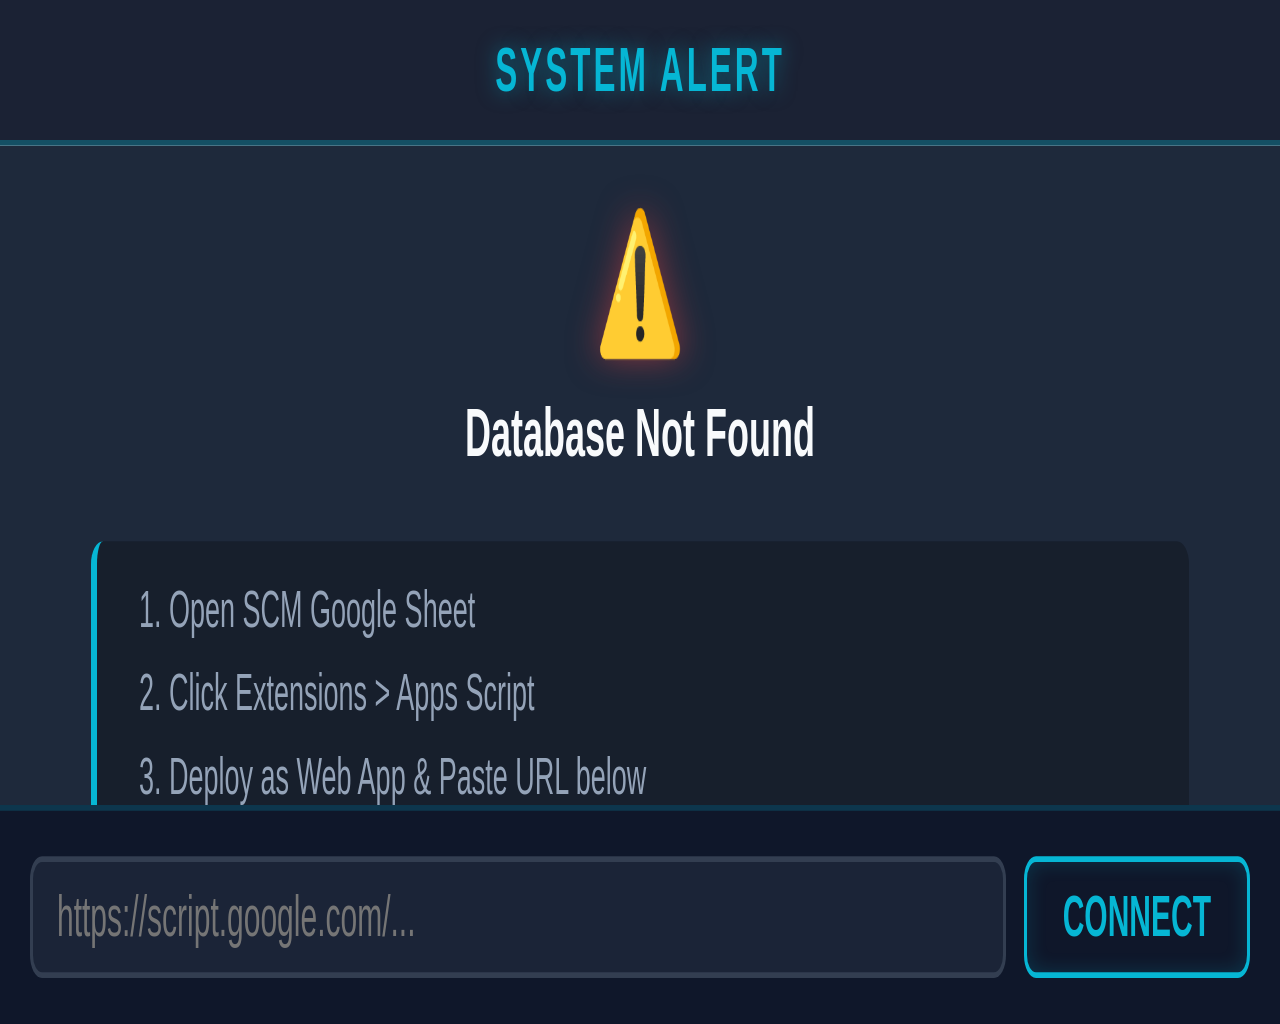
<file: index copy.html>
<!DOCTYPE html>
<html lang="en">

<head>
    <meta charset="UTF-8">
    <meta name="viewport" content="width=device-width, initial-scale=1.0">
    <title>SCM HUD</title>
    <!-- <link rel="stylesheet" href="assets/style.css"> -->

    <style>
        /* ===== STRUCTURE CSS (your original, kept) ===== */

        * {
            box-sizing: border-box;
        }

        html,
        body {
            margin: 0;
            padding: 0;
        }

        h1,
        h2,
        h3,
        h4,
        h5,
        h6,
        p {
            margin: 0;
        }

        .hud-container {
            transform: scaleY(1.9);
        }

        .hud-scale {
            zoom: 3;
            margin-top: 80.8px;
        }

        .hud-content {
            height: 179.7px;
            overflow: hidden;

            display: flex;
            flex-direction: column;
        }

        /* Make each page its own Flexbox Workspace when visible */
        .spa-page {
            display: none;
            flex: 1;
            min-height: 0;
            /* CRITICAL for nested flexbox bounds */
            width: 100%;
            flex-direction: column;
        }

        .spa-page.active {
            display: flex;
        }

        .spa-page header {
            background: green;
            position: relative;
            z-index: 10;
            flex-shrink: 0;
        }

        .spa-page footer {
            background: green;
            position: relative;
            z-index: 10;
            flex-shrink: 0;
        }

        .spa-page main {
            background: red;
            flex: 1;
            min-height: 0;
            /* CRITICAL for internal scrolling */
            overflow-y: auto;
        }
    </style>

    <!-- page css start  -->
    <style>
        /* === GLOBAL THEME TOKENS === */
        :root {
            --bg-dark: #0f172a;
            --bg-panel: #1e293b;
            --text-primary: #f8fafc;
            --text-muted: #94a3b8;
            --accent-cyan: #06b6d4;
            --accent-glow: rgba(6, 182, 212, 0.6);
            --font-main: 'Segoe UI', Roboto, 'Helvetica Neue', Arial, sans-serif;
        }

        body {
            font-family: var(--font-main);
            color: var(--text-primary);
        }

        /* === PRELOADER PAGE DESIGN === */
        #page-preloader main {
            background: radial-gradient(circle at center, var(--bg-panel) 0%, var(--bg-dark) 100%);
            display: flex;
            flex-direction: column;
            align-items: center;
            justify-content: center;
        }

        /* High-tech animated ring */
        .loader-ring {
            width: 40px;
            height: 40px;
            position: relative;
            margin-bottom: 15px;
        }

        .loader-ring::before,
        .loader-ring::after {
            content: '';
            position: absolute;
            border-radius: 50%;
        }

        .loader-ring::before {
            width: 100%;
            height: 100%;
            border: 2px solid transparent;
            border-top-color: var(--accent-cyan);
            border-right-color: var(--accent-cyan);
            animation: spin 1.2s cubic-bezier(0.5, 0, 0.5, 1) infinite;
            filter: drop-shadow(0 0 5px var(--accent-glow));
        }

        .loader-ring::after {
            width: 24px;
            height: 24px;
            border: 2px solid transparent;
            border-bottom-color: #38bdf8;
            border-left-color: #38bdf8;
            top: 8px;
            left: 8px;
            animation: spin-reverse 0.8s linear infinite;
        }

        @keyframes spin {
            100% {
                transform: rotate(360deg);
            }
        }

        @keyframes spin-reverse {
            100% {
                transform: rotate(-360deg);
            }
        }

        /* Typography */
        .preloader-title {
            font-size: 14px;
            font-weight: 600;
            letter-spacing: 2px;
            text-transform: uppercase;
            color: var(--text-primary);
            margin-bottom: 4px;
            animation: pulse-glow 1.5s ease-in-out infinite;
        }

        .preloader-subtitle {
            font-size: 9px;
            color: var(--text-muted);
            letter-spacing: 1px;
            text-transform: uppercase;
        }

        @keyframes pulse-glow {

            0%,
            100% {
                text-shadow: 0 0 2px transparent;
                opacity: 1;
            }

            50% {
                text-shadow: 0 0 8px var(--accent-glow);
                opacity: 0.7;
            }
        }

        /* === SETUP PAGE DESIGN === */
        #page-setup header {
            background: rgba(15, 23, 42, 0.95);
            color: var(--accent-cyan);
            text-transform: uppercase;
            font-size: 11px;
            font-weight: bold;
            letter-spacing: 1px;
            text-align: center;
            padding: 6px 0;
            border-bottom: 1px solid rgba(6, 182, 212, 0.3);
            text-shadow: 0 0 5px rgba(6, 182, 212, 0.5);
        }

        #page-setup main {
            background: var(--bg-panel);
            color: var(--text-primary);
            padding: 10px;
            display: flex;
            flex-direction: column;
            align-items: center;
        }

        .setup-icon {
            font-size: 24px;
            margin-bottom: 5px;
            color: #ef4444;
            text-shadow: 0 0 8px rgba(239, 68, 68, 0.5);
        }

        .setup-title {
            font-size: 12px;
            font-weight: 600;
            color: #f8fafc;
            margin-bottom: 4px;
        }

        .setup-steps {
            font-size: 9px;
            color: var(--text-muted);
            line-height: 1.4;
            text-align: left;
            margin-top: 8px;
            background: rgba(0, 0, 0, 0.25);
            padding: 6px 10px;
            border-radius: 4px;
            border-left: 2px solid var(--accent-cyan);
            width: 90%;
        }

        .setup-steps ol {
            margin: 0;
            padding-left: 14px;
        }

        .setup-steps li {
            margin-bottom: 2px;
        }

        #page-setup footer {
            background: #0f172a;
            padding: 8px 10px;
            border-top: 1px solid rgba(6, 182, 212, 0.2);
            display: flex;
            gap: 6px;
        }

        .form-input {
            flex: 1;
            background: rgba(30, 41, 59, 0.8);
            border: 1px solid rgba(148, 163, 184, 0.2);
            border-radius: 4px;
            color: var(--text-primary);
            padding: 4px 8px;
            font-size: 10px;
            outline: none;
            transition: all 0.2s;
            width: 100%;
        }

        .form-input:focus {
            border-color: var(--accent-cyan);
            box-shadow: 0 0 5px var(--accent-glow);
        }

        .form-button {
            background: transparent;
            color: var(--accent-cyan);
            border: 1px solid var(--accent-cyan);
            border-radius: 4px;
            padding: 0 12px;
            font-size: 10px;
            font-weight: bold;
            text-transform: uppercase;
            cursor: pointer;
            transition: all 0.2s;
            box-shadow: 0 0 5px rgba(6, 182, 212, 0.2) inset;
        }

        .form-button:hover {
            background: var(--accent-cyan);
            color: #0f172a;
            box-shadow: 0 0 10px var(--accent-glow);
        }
    </style>
</head>

<body>

    <!-- new hud design start  -->
    <div class="hud-root">
        <div class="hud-container">
            <div class="hud-scale">
                <div class="hud-content">

                    <!-- PAGE 1: PRELOADER (Notice: No Header or Footer!) -->
                    <div id="page-preloader" class="spa-page">
                        <main>
                            <div class="loader-ring"></div>
                            <div class="preloader-title">Connecting</div>
                            <div class="preloader-subtitle">Syncing SCM Data</div>
                        </main>
                    </div>

                    <!-- PAGE 2: DATABASE SETUP (Notice: Has a Header and Footer) -->
                    <div id="page-setup" class="spa-page active">
                        <header>System Alert</header>
                        <main>
                            <div class="setup-icon">⚠️</div>
                            <div class="setup-title">Database Not Found</div>
                            <div class="setup-steps">
                                <ol>
                                    <li>Open SCM Google Sheet</li>
                                    <li>Click Extensions > Apps Script</li>
                                    <li>Deploy as Web App & Paste URL below</li>
                                </ol>
                            </div>
                        </main>
                        <footer>
                            <input type="text" class="form-input" placeholder="https://script.google.com/...">
                            <button class="form-button">Connect</button>
                        </footer>
                    </div>

                    <!-- PAGE 3: RADAR / MAIN UI (Notice: Has Both Header AND Footer!) -->
                    <div id="page-radar" class="spa-page">
                        <header>Radar Menu</header>
                        <main style="padding: 10px; background: #fff;">
                            <h3 style="margin-bottom: 5px;">Nearby Avatars</h3>
                            <ul style="list-style: none; padding: 0; margin: 0; font-size: 0.9em;">
                                <li style="padding: 5px; border-bottom: 1px solid #ccc;">Waiting for radar ping...</li>
                            </ul>
                        </main>
                        <footer>Footer Menu / Icons</footer>
                    </div>

                </div>
            </div>
        </div>
    </div>

    <script>
        // Example logic for switching SPA pages
        // You can attach these functions to your actual LSL Linkset messages later.
    </script>
    <!-- new hud design end  -->
</body>

</html>
</file>
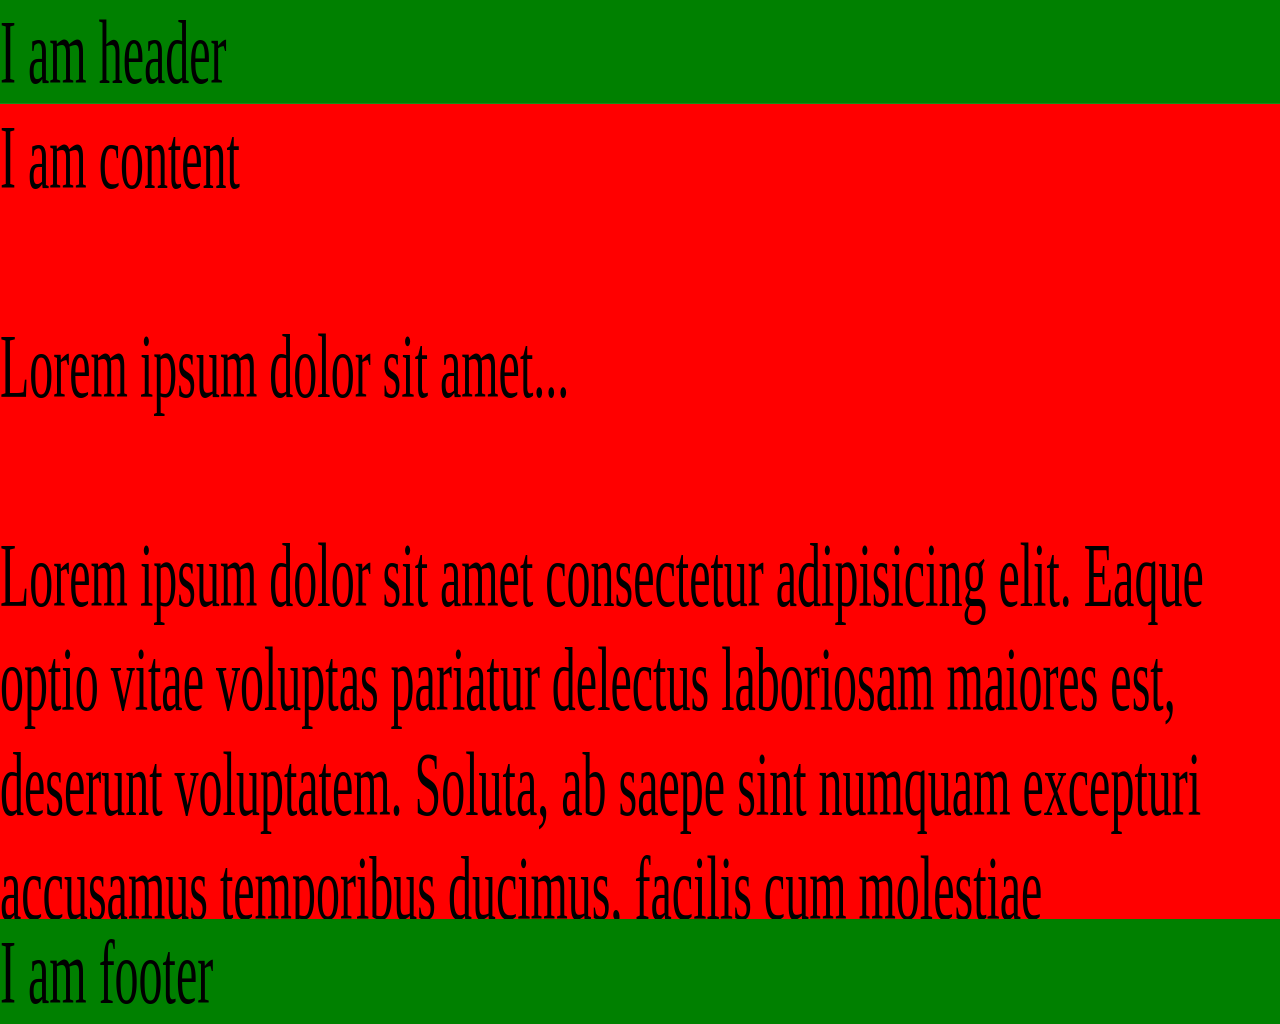
<file: index-backup.html>
<!DOCTYPE html>
<html lang="en">

<head>
    <meta charset="UTF-8">
    <meta name="viewport" content="width=device-width, initial-scale=1.0">
    <title>SCM HUD</title>
    <!-- <link rel="stylesheet" href="assets/style.css"> -->

    <style>
        /* ===== STRUCTURE CSS (your original, kept) ===== */

        html,
        body {
            margin: 0;
            padding: 0;
        }

        h1,
        h2,
        h3,
        h4,
        h5,
        h6,
        p {
            margin: 0;
        }

        .hud-container {
            transform: scaleY(1.9);
        }

        .hud-scale {
            zoom: 3;
            margin-top: 80.8px;
        }

        .hud-content {
            height: 179.7px;
            overflow: auto;

            display: flex;
            flex-direction: column;
        }

        .hud-content header {
            background: green;
        }

        .hud-content footer {
            background: green;
        }

        .hud-content main {
            background: red;
            flex-grow: 1;
            overflow-y: auto;
        }
    </style>
</head>

<body>

    <!-- new hud design start  -->
    <div class="hud-root">
        <div class="hud-container">
            <div class="hud-scale">
                <div class="hud-content">

                    <header>
                        I am header
                    </header>

                    <main>
                        I am content <br><br>
                        Lorem ipsum dolor sit amet...<br><br>

                        <div>
                            <p>
                                Lorem ipsum dolor sit amet consectetur adipisicing elit. Eaque optio vitae voluptas
                                pariatur delectus laboriosam maiores est, deserunt voluptatem. Soluta, ab saepe sint
                                numquam excepturi accusamus temporibus ducimus, facilis cum molestiae repudiandae
                                corrupti enim nostrum. Earum, maxime. Rem iusto similique voluptatum cumque blanditiis
                                magnam officiis, nesciunt voluptate reiciendis tempora. Quisquam praesentium temporibus
                                error earum repudiandae provident nemo blanditiis fugit dicta qui hic aliquam explicabo
                                esse dolores aliquid iusto inventore, eius beatae unde quia ipsam maiores. Cum quidem
                                corrupti voluptatum incidunt totam soluta beatae atque molestias a magni fuga magnam,
                                repudiandae explicabo cumque iusto est nostrum deleniti molestiae perspiciatis inventore
                                quod expedita! Vitae ea voluptatem architecto officia nobis aut. Ipsa quaerat, maxime
                                beatae voluptatem doloremque quos, illo repellendus dolor ea explicabo, accusamus
                                dolore? Rem quasi voluptates corrupti iure nobis, commodi nemo! Velit sint reiciendis
                                libero tenetur cupiditate porro, iste laboriosam minima optio saepe eius ex omnis ipsum
                                quo voluptates temporibus nesciunt laborum voluptate et voluptatem eum non modi
                                asperiores. Hic amet vitae dolor numquam error odio quae porro nesciunt quis cum?
                                Adipisci corporis, nobis reprehenderit tempora itaque pariatur quod at ipsam fugiat
                                consectetur enim sit corrupti quaerat quia maxime reiciendis! Asperiores consectetur
                                vitae, quam accusamus sunt fugiat iusto! Alias nesciunt saepe odit aliquam officia qui
                                itaque nobis dignissimos voluptate quo aut, quaerat incidunt esse asperiores laboriosam
                                vitae necessitatibus labore voluptatum, accusamus repudiandae minima quis aspernatur
                                praesentium est. Odio aliquid optio vitae accusantium iste impedit doloribus, nisi
                                necessitatibus quidem similique nihil maiores repellendus vel? Nam magnam mollitia
                                similique dicta odio maiores ipsum! Dicta quo quaerat vero mollitia nam vel corrupti
                                facere molestiae delectus neque, quia iure suscipit! Praesentium deleniti pariatur
                                corporis quo! Ex iste ratione odit quidem itaque at repellendus. Quis vero consequuntur
                                officia unde eligendi praesentium eos maxime pariatur dolorum nobis. Nostrum quos,
                                fugiat, totam ex consequuntur alias quidem architecto dicta repellendus nihil quisquam
                                neque porro cupiditate minus animi deserunt ipsam esse doloremque mollitia, doloribus
                                reprehenderit aperiam natus numquam! Facilis unde aliquam ipsam cupiditate laudantium
                                dicta, cumque vero quod beatae sunt, iste fuga alias error voluptate neque possimus
                                facere cum voluptates! Nemo aliquid quis minima accusantium architecto recusandae dolor
                                saepe eaque iste cum quod delectus, consequatur qui magni ducimus fuga! Nesciunt
                                consequatur possimus temporibus veniam tempora ut reprehenderit tenetur facilis ab,
                                ullam nihil numquam quasi itaque doloremque ipsa, blanditiis error dignissimos!
                                Voluptate consequuntur, tenetur aut quisquam similique provident sed, asperiores
                                reiciendis cum, quia voluptatem nemo impedit ipsa at harum aspernatur accusamus
                                dignissimos repellendus consectetur amet! Nemo, sed? Facilis voluptates nostrum commodi,
                                numquam veniam enim sunt, ex laborum distinctio debitis, quasi minus illo fugit maiores
                                provident odio? Ipsa id, atque corporis necessitatibus nostrum magni. Eos nulla non
                                dolorem rerum velit voluptas iste, quisquam earum. Sit veniam quos ipsum eaque quis sunt
                                at nisi, quia ea aliquid recusandae harum repellat iure odit pariatur est facilis animi
                                architecto reprehenderit aspernatur vitae cum labore. Et, velit explicabo ex ducimus
                                tempore perferendis nisi enim voluptatibus sint. Omnis aspernatur porro ipsum
                                necessitatibus ad exercitationem quae in molestiae eligendi, consequuntur ea ipsam qui
                                velit eos recusandae repellat veniam adipisci id, explicabo sed aliquid maxime!
                                Assumenda possimus itaque dolorem impedit odit exercitationem minima delectus
                                blanditiis, sunt cumque eligendi rem eius animi iusto! Neque ex harum error quia quaerat
                                sapiente tenetur, aspernatur dolorum doloremque nostrum sit quo iusto, veritatis commodi
                                alias veniam nobis amet impedit dicta, hic deserunt eius saepe eveniet. Repellendus, non
                                modi! Sit blanditiis officia iure nisi dicta qui quis fugiat iste veritatis eum eveniet,
                                doloremque quam hic perspiciatis doloribus necessitatibus! Non, laudantium architecto
                                quasi vel illo est, sapiente, corrupti explicabo vero aliquid id quia temporibus quidem
                                ducimus natus enim pariatur omnis. Aut nemo architecto quis quaerat excepturi? Vitae,
                                nisi dignissimos placeat quia explicabo harum iste voluptates, quisquam, voluptatibus
                                cupiditate optio ut provident hic ipsam dolorem. Id laboriosam soluta odit qui et minus
                                doloremque consequatur fugiat, vitae beatae veritatis quo necessitatibus minima eveniet
                                dicta modi alias deleniti! Inventore tenetur quas impedit dolorem esse eos ratione saepe
                                quaerat debitis doloremque ab reiciendis, tempora explicabo consequatur repellat
                                delectus numquam et ut odit atque rem cumque temporibus nihil iusto? Maiores inventore
                                recusandae soluta sunt in eaque consequuntur laboriosam necessitatibus neque nam eos
                                nisi consectetur cupiditate cum culpa, error voluptates exercitationem doloremque minima
                                temporibus aliquam at numquam. Enim officiis dolor fugiat sequi neque unde fuga vero
                                consequuntur ipsa totam? Natus obcaecati vitae deserunt optio eum asperiores reiciendis
                                labore, consequatur numquam? Ab enim laudantium, quaerat iusto provident saepe facere
                                natus deserunt, architecto, accusantium nam nemo tempora eaque. Quidem debitis, odio
                                minus veritatis reiciendis laborum quis porro asperiores accusantium ipsa repellendus
                                dolorum obcaecati natus commodi? Odio optio, modi quaerat doloribus, voluptatibus saepe
                                ipsa nemo dolorum maxime delectus soluta doloremque ex, distinctio non aspernatur amet!
                                Hic, laborum impedit excepturi, soluta voluptatum nam, eligendi magni consequuntur amet
                                illo fuga sapiente id ex ullam facilis corporis quibusdam recusandae maiores rem
                                voluptates veniam eaque! Reiciendis blanditiis illum dolore nobis, vitae optio, officiis
                                cum rem quia voluptates sapiente voluptatum eius quos dolorum! Mollitia alias magni
                                neque quam eaque dicta reprehenderit est! Quos dolor nam eligendi, debitis possimus
                                voluptate iste aut deserunt doloribus officia est temporibus voluptatibus officiis fugit
                                quidem. In minus ex ab perferendis reiciendis, repudiandae, amet rerum facere doloremque
                                qui obcaecati dolor. Dolorum, sit unde reprehenderit eum beatae autem ad debitis
                                expedita et veniam aliquid blanditiis. Voluptatum, modi similique maxime saepe
                                exercitationem aliquid tempore optio numquam, recusandae, omnis repellendus molestiae
                                mollitia qui aperiam quibusdam quasi? Sunt architecto quos corporis assumenda ipsam
                                reprehenderit nemo aperiam? Ipsum quae magni enim eius maiores, explicabo ullam nulla
                                commodi corporis reiciendis? Hic, sit. Neque molestiae voluptatum labore repellat, a,
                                quae, hic molestias incidunt veritatis culpa voluptate. Natus unde, iste expedita
                                accusamus et laboriosam est inventore! Animi, distinctio eos cum deleniti quibusdam
                                cumque numquam ullam earum corporis esse exercitationem deserunt aspernatur consequuntur
                                voluptatibus? Quidem, asperiores nobis velit aspernatur sunt laboriosam vitae sed odio
                                ullam beatae reiciendis, rem aliquid laudantium accusantium. Ducimus neque perspiciatis
                                exercitationem ad provident asperiores quae delectus libero voluptate ex culpa
                                aspernatur dignissimos nobis ipsa cumque hic obcaecati nulla harum repudiandae,
                                recusandae veniam soluta? Sit, sapiente facilis labore in dignissimos saepe eos.
                            </p>
                            <p>
                                Lorem ipsum dolor sit amet consectetur adipisicing elit. Eaque optio vitae voluptas
                                pariatur delectus laboriosam maiores est, deserunt voluptatem. Soluta, ab saepe sint
                                numquam excepturi accusamus temporibus ducimus, facilis cum molestiae repudiandae
                                corrupti enim nostrum. Earum, maxime. Rem iusto similique voluptatum cumque blanditiis
                                magnam officiis, nesciunt voluptate reiciendis tempora. Quisquam praesentium temporibus
                                error earum repudiandae provident nemo blanditiis fugit dicta qui hic aliquam explicabo
                                esse dolores aliquid iusto inventore, eius beatae unde quia ipsam maiores. Cum quidem
                                corrupti voluptatum incidunt totam soluta beatae atque molestias a magni fuga magnam,
                                repudiandae explicabo cumque iusto est nostrum deleniti molestiae perspiciatis inventore
                                quod expedita! Vitae ea voluptatem architecto officia nobis aut. Ipsa quaerat, maxime
                                beatae voluptatem doloremque quos, illo repellendus dolor ea explicabo, accusamus
                                dolore? Rem quasi voluptates corrupti iure nobis, commodi nemo! Velit sint reiciendis
                                libero tenetur cupiditate porro, iste laboriosam minima optio saepe eius ex omnis ipsum
                                quo voluptates temporibus nesciunt laborum voluptate et voluptatem eum non modi
                                asperiores. Hic amet vitae dolor numquam error odio quae porro nesciunt quis cum?
                                Adipisci corporis, nobis reprehenderit tempora itaque pariatur quod at ipsam fugiat
                                consectetur enim sit corrupti quaerat quia maxime reiciendis! Asperiores consectetur
                                vitae, quam accusamus sunt fugiat iusto! Alias nesciunt saepe odit aliquam officia qui
                                itaque nobis dignissimos voluptate quo aut, quaerat incidunt esse asperiores laboriosam
                                vitae necessitatibus labore voluptatum, accusamus repudiandae minima quis aspernatur
                                praesentium est. Odio aliquid optio vitae accusantium iste impedit doloribus, nisi
                                necessitatibus quidem similique nihil maiores repellendus vel? Nam magnam mollitia
                                similique dicta odio maiores ipsum! Dicta quo quaerat vero mollitia nam vel corrupti
                                facere molestiae delectus neque, quia iure suscipit! Praesentium deleniti pariatur
                                corporis quo! Ex iste ratione odit quidem itaque at repellendus. Quis vero consequuntur
                                officia unde eligendi praesentium eos maxime pariatur dolorum nobis. Nostrum quos,
                                fugiat, totam ex consequuntur alias quidem architecto dicta repellendus nihil quisquam
                                neque porro cupiditate minus animi deserunt ipsam esse doloremque mollitia, doloribus
                                reprehenderit aperiam natus numquam! Facilis unde aliquam ipsam cupiditate laudantium
                                dicta, cumque vero quod beatae sunt, iste fuga alias error voluptate neque possimus
                                facere cum voluptates! Nemo aliquid quis minima accusantium architecto recusandae dolor
                                saepe eaque iste cum quod delectus, consequatur qui magni ducimus fuga! Nesciunt
                                consequatur possimus temporibus veniam tempora ut reprehenderit tenetur facilis ab,
                                ullam nihil numquam quasi itaque doloremque ipsa, blanditiis error dignissimos!
                                Voluptate consequuntur, tenetur aut quisquam similique provident sed, asperiores
                                reiciendis cum, quia voluptatem nemo impedit ipsa at harum aspernatur accusamus
                                dignissimos repellendus consectetur amet! Nemo, sed? Facilis voluptates nostrum commodi,
                                numquam veniam enim sunt, ex laborum distinctio debitis, quasi minus illo fugit maiores
                                provident odio? Ipsa id, atque corporis necessitatibus nostrum magni. Eos nulla non
                                dolorem rerum velit voluptas iste, quisquam earum. Sit veniam quos ipsum eaque quis sunt
                                at nisi, quia ea aliquid recusandae harum repellat iure odit pariatur est facilis animi
                                architecto reprehenderit aspernatur vitae cum labore. Et, velit explicabo ex ducimus
                                tempore perferendis nisi enim voluptatibus sint. Omnis aspernatur porro ipsum
                                necessitatibus ad exercitationem quae in molestiae eligendi, consequuntur ea ipsam qui
                                velit eos recusandae repellat veniam adipisci id, explicabo sed aliquid maxime!
                                Assumenda possimus itaque dolorem impedit odit exercitationem minima delectus
                                blanditiis, sunt cumque eligendi rem eius animi iusto! Neque ex harum error quia quaerat
                                sapiente tenetur, aspernatur dolorum doloremque nostrum sit quo iusto, veritatis commodi
                                alias veniam nobis amet impedit dicta, hic deserunt eius saepe eveniet. Repellendus, non
                                modi! Sit blanditiis officia iure nisi dicta qui quis fugiat iste veritatis eum eveniet,
                                doloremque quam hic perspiciatis doloribus necessitatibus! Non, laudantium architecto
                                quasi vel illo est, sapiente, corrupti explicabo vero aliquid id quia temporibus quidem
                                ducimus natus enim pariatur omnis. Aut nemo architecto quis quaerat excepturi? Vitae,
                                nisi dignissimos placeat quia explicabo harum iste voluptates, quisquam, voluptatibus
                                cupiditate optio ut provident hic ipsam dolorem. Id laboriosam soluta odit qui et minus
                                doloremque consequatur fugiat, vitae beatae veritatis quo necessitatibus minima eveniet
                                dicta modi alias deleniti! Inventore tenetur quas impedit dolorem esse eos ratione saepe
                                quaerat debitis doloremque ab reiciendis, tempora explicabo consequatur repellat
                                delectus numquam et ut odit atque rem cumque temporibus nihil iusto? Maiores inventore
                                recusandae soluta sunt in eaque consequuntur laboriosam necessitatibus neque nam eos
                                nisi consectetur cupiditate cum culpa, error voluptates exercitationem doloremque minima
                                temporibus aliquam at numquam. Enim officiis dolor fugiat sequi neque unde fuga vero
                                consequuntur ipsa totam? Natus obcaecati vitae deserunt optio eum asperiores reiciendis
                                labore, consequatur numquam? Ab enim laudantium, quaerat iusto provident saepe facere
                                natus deserunt, architecto, accusantium nam nemo tempora eaque. Quidem debitis, odio
                                minus veritatis reiciendis laborum quis porro asperiores accusantium ipsa repellendus
                                dolorum obcaecati natus commodi? Odio optio, modi quaerat doloribus, voluptatibus saepe
                                ipsa nemo dolorum maxime delectus soluta doloremque ex, distinctio non aspernatur amet!
                                Hic, laborum impedit excepturi, soluta voluptatum nam, eligendi magni consequuntur amet
                                illo fuga sapiente id ex ullam facilis corporis quibusdam recusandae maiores rem
                                voluptates veniam eaque! Reiciendis blanditiis illum dolore nobis, vitae optio, officiis
                                cum rem quia voluptates sapiente voluptatum eius quos dolorum! Mollitia alias magni
                                neque quam eaque dicta reprehenderit est! Quos dolor nam eligendi, debitis possimus
                                voluptate iste aut deserunt doloribus officia est temporibus voluptatibus officiis fugit
                                quidem. In minus ex ab perferendis reiciendis, repudiandae, amet rerum facere doloremque
                                qui obcaecati dolor. Dolorum, sit unde reprehenderit eum beatae autem ad debitis
                                expedita et veniam aliquid blanditiis. Voluptatum, modi similique maxime saepe
                                exercitationem aliquid tempore optio numquam, recusandae, omnis repellendus molestiae
                                mollitia qui aperiam quibusdam quasi? Sunt architecto quos corporis assumenda ipsam
                                reprehenderit nemo aperiam? Ipsum quae magni enim eius maiores, explicabo ullam nulla
                                commodi corporis reiciendis? Hic, sit. Neque molestiae voluptatum labore repellat, a,
                                quae, hic molestias incidunt veritatis culpa voluptate. Natus unde, iste expedita
                                accusamus et laboriosam est inventore! Animi, distinctio eos cum deleniti quibusdam
                                cumque numquam ullam earum corporis esse exercitationem deserunt aspernatur consequuntur
                                voluptatibus? Quidem, asperiores nobis velit aspernatur sunt laboriosam vitae sed odio
                                ullam beatae reiciendis, rem aliquid laudantium accusantium. Ducimus neque perspiciatis
                                exercitationem ad provident asperiores quae delectus libero voluptate ex culpa
                                aspernatur dignissimos nobis ipsa cumque hic obcaecati nulla harum repudiandae,
                                recusandae veniam soluta? Sit, sapiente facilis labore in dignissimos saepe eos.
                            </p>
                            <p>
                                Lorem ipsum dolor sit amet consectetur adipisicing elit. Eaque optio vitae voluptas
                                pariatur delectus laboriosam maiores est, deserunt voluptatem. Soluta, ab saepe sint
                                numquam excepturi accusamus temporibus ducimus, facilis cum molestiae repudiandae
                                corrupti enim nostrum. Earum, maxime. Rem iusto similique voluptatum cumque blanditiis
                                magnam officiis, nesciunt voluptate reiciendis tempora. Quisquam praesentium temporibus
                                error earum repudiandae provident nemo blanditiis fugit dicta qui hic aliquam explicabo
                                esse dolores aliquid iusto inventore, eius beatae unde quia ipsam maiores. Cum quidem
                                corrupti voluptatum incidunt totam soluta beatae atque molestias a magni fuga magnam,
                                repudiandae explicabo cumque iusto est nostrum deleniti molestiae perspiciatis inventore
                                quod expedita! Vitae ea voluptatem architecto officia nobis aut. Ipsa quaerat, maxime
                                beatae voluptatem doloremque quos, illo repellendus dolor ea explicabo, accusamus
                                dolore? Rem quasi voluptates corrupti iure nobis, commodi nemo! Velit sint reiciendis
                                libero tenetur cupiditate porro, iste laboriosam minima optio saepe eius ex omnis ipsum
                                quo voluptates temporibus nesciunt laborum voluptate et voluptatem eum non modi
                                asperiores. Hic amet vitae dolor numquam error odio quae porro nesciunt quis cum?
                                Adipisci corporis, nobis reprehenderit tempora itaque pariatur quod at ipsam fugiat
                                consectetur enim sit corrupti quaerat quia maxime reiciendis! Asperiores consectetur
                                vitae, quam accusamus sunt fugiat iusto! Alias nesciunt saepe odit aliquam officia qui
                                itaque nobis dignissimos voluptate quo aut, quaerat incidunt esse asperiores laboriosam
                                vitae necessitatibus labore voluptatum, accusamus repudiandae minima quis aspernatur
                                praesentium est. Odio aliquid optio vitae accusantium iste impedit doloribus, nisi
                                necessitatibus quidem similique nihil maiores repellendus vel? Nam magnam mollitia
                                similique dicta odio maiores ipsum! Dicta quo quaerat vero mollitia nam vel corrupti
                                facere molestiae delectus neque, quia iure suscipit! Praesentium deleniti pariatur
                                corporis quo! Ex iste ratione odit quidem itaque at repellendus. Quis vero consequuntur
                                officia unde eligendi praesentium eos maxime pariatur dolorum nobis. Nostrum quos,
                                fugiat, totam ex consequuntur alias quidem architecto dicta repellendus nihil quisquam
                                neque porro cupiditate minus animi deserunt ipsam esse doloremque mollitia, doloribus
                                reprehenderit aperiam natus numquam! Facilis unde aliquam ipsam cupiditate laudantium
                                dicta, cumque vero quod beatae sunt, iste fuga alias error voluptate neque possimus
                                facere cum voluptates! Nemo aliquid quis minima accusantium architecto recusandae dolor
                                saepe eaque iste cum quod delectus, consequatur qui magni ducimus fuga! Nesciunt
                                consequatur possimus temporibus veniam tempora ut reprehenderit tenetur facilis ab,
                                ullam nihil numquam quasi itaque doloremque ipsa, blanditiis error dignissimos!
                                Voluptate consequuntur, tenetur aut quisquam similique provident sed, asperiores
                                reiciendis cum, quia voluptatem nemo impedit ipsa at harum aspernatur accusamus
                                dignissimos repellendus consectetur amet! Nemo, sed? Facilis voluptates nostrum commodi,
                                numquam veniam enim sunt, ex laborum distinctio debitis, quasi minus illo fugit maiores
                                provident odio? Ipsa id, atque corporis necessitatibus nostrum magni. Eos nulla non
                                dolorem rerum velit voluptas iste, quisquam earum. Sit veniam quos ipsum eaque quis sunt
                                at nisi, quia ea aliquid recusandae harum repellat iure odit pariatur est facilis animi
                                architecto reprehenderit aspernatur vitae cum labore. Et, velit explicabo ex ducimus
                                tempore perferendis nisi enim voluptatibus sint. Omnis aspernatur porro ipsum
                                necessitatibus ad exercitationem quae in molestiae eligendi, consequuntur ea ipsam qui
                                velit eos recusandae repellat veniam adipisci id, explicabo sed aliquid maxime!
                                Assumenda possimus itaque dolorem impedit odit exercitationem minima delectus
                                blanditiis, sunt cumque eligendi rem eius animi iusto! Neque ex harum error quia quaerat
                                sapiente tenetur, aspernatur dolorum doloremque nostrum sit quo iusto, veritatis commodi
                                alias veniam nobis amet impedit dicta, hic deserunt eius saepe eveniet. Repellendus, non
                                modi! Sit blanditiis officia iure nisi dicta qui quis fugiat iste veritatis eum eveniet,
                                doloremque quam hic perspiciatis doloribus necessitatibus! Non, laudantium architecto
                                quasi vel illo est, sapiente, corrupti explicabo vero aliquid id quia temporibus quidem
                                ducimus natus enim pariatur omnis. Aut nemo architecto quis quaerat excepturi? Vitae,
                                nisi dignissimos placeat quia explicabo harum iste voluptates, quisquam, voluptatibus
                                cupiditate optio ut provident hic ipsam dolorem. Id laboriosam soluta odit qui et minus
                                doloremque consequatur fugiat, vitae beatae veritatis quo necessitatibus minima eveniet
                                dicta modi alias deleniti! Inventore tenetur quas impedit dolorem esse eos ratione saepe
                                quaerat debitis doloremque ab reiciendis, tempora explicabo consequatur repellat
                                delectus numquam et ut odit atque rem cumque temporibus nihil iusto? Maiores inventore
                                recusandae soluta sunt in eaque consequuntur laboriosam necessitatibus neque nam eos
                                nisi consectetur cupiditate cum culpa, error voluptates exercitationem doloremque minima
                                temporibus aliquam at numquam. Enim officiis dolor fugiat sequi neque unde fuga vero
                                consequuntur ipsa totam? Natus obcaecati vitae deserunt optio eum asperiores reiciendis
                                labore, consequatur numquam? Ab enim laudantium, quaerat iusto provident saepe facere
                                natus deserunt, architecto, accusantium nam nemo tempora eaque. Quidem debitis, odio
                                minus veritatis reiciendis laborum quis porro asperiores accusantium ipsa repellendus
                                dolorum obcaecati natus commodi? Odio optio, modi quaerat doloribus, voluptatibus saepe
                                ipsa nemo dolorum maxime delectus soluta doloremque ex, distinctio non aspernatur amet!
                                Hic, laborum impedit excepturi, soluta voluptatum nam, eligendi magni consequuntur amet
                                illo fuga sapiente id ex ullam facilis corporis quibusdam recusandae maiores rem
                                voluptates veniam eaque! Reiciendis blanditiis illum dolore nobis, vitae optio, officiis
                                cum rem quia voluptates sapiente voluptatum eius quos dolorum! Mollitia alias magni
                                neque quam eaque dicta reprehenderit est! Quos dolor nam eligendi, debitis possimus
                                voluptate iste aut deserunt doloribus officia est temporibus voluptatibus officiis fugit
                                quidem. In minus ex ab perferendis reiciendis, repudiandae, amet rerum facere doloremque
                                qui obcaecati dolor. Dolorum, sit unde reprehenderit eum beatae autem ad debitis
                                expedita et veniam aliquid blanditiis. Voluptatum, modi similique maxime saepe
                                exercitationem aliquid tempore optio numquam, recusandae, omnis repellendus molestiae
                                mollitia qui aperiam quibusdam quasi? Sunt architecto quos corporis assumenda ipsam
                                reprehenderit nemo aperiam? Ipsum quae magni enim eius maiores, explicabo ullam nulla
                                commodi corporis reiciendis? Hic, sit. Neque molestiae voluptatum labore repellat, a,
                                quae, hic molestias incidunt veritatis culpa voluptate. Natus unde, iste expedita
                                accusamus et laboriosam est inventore! Animi, distinctio eos cum deleniti quibusdam
                                cumque numquam ullam earum corporis esse exercitationem deserunt aspernatur consequuntur
                                voluptatibus? Quidem, asperiores nobis velit aspernatur sunt laboriosam vitae sed odio
                                ullam beatae reiciendis, rem aliquid laudantium accusantium. Ducimus neque perspiciatis
                                exercitationem ad provident asperiores quae delectus libero voluptate ex culpa
                                aspernatur dignissimos nobis ipsa cumque hic obcaecati nulla harum repudiandae,
                                recusandae veniam soluta? Sit, sapiente facilis labore in dignissimos saepe eos.
                            </p>
                            <p>
                                Lorem ipsum dolor sit amet consectetur adipisicing elit. Eaque optio vitae voluptas
                                pariatur delectus laboriosam maiores est, deserunt voluptatem. Soluta, ab saepe sint
                                numquam excepturi accusamus temporibus ducimus, facilis cum molestiae repudiandae
                                corrupti enim nostrum. Earum, maxime. Rem iusto similique voluptatum cumque blanditiis
                                magnam officiis, nesciunt voluptate reiciendis tempora. Quisquam praesentium temporibus
                                error earum repudiandae provident nemo blanditiis fugit dicta qui hic aliquam explicabo
                                esse dolores aliquid iusto inventore, eius beatae unde quia ipsam maiores. Cum quidem
                                corrupti voluptatum incidunt totam soluta beatae atque molestias a magni fuga magnam,
                                repudiandae explicabo cumque iusto est nostrum deleniti molestiae perspiciatis inventore
                                quod expedita! Vitae ea voluptatem architecto officia nobis aut. Ipsa quaerat, maxime
                                beatae voluptatem doloremque quos, illo repellendus dolor ea explicabo, accusamus
                                dolore? Rem quasi voluptates corrupti iure nobis, commodi nemo! Velit sint reiciendis
                                libero tenetur cupiditate porro, iste laboriosam minima optio saepe eius ex omnis ipsum
                                quo voluptates temporibus nesciunt laborum voluptate et voluptatem eum non modi
                                asperiores. Hic amet vitae dolor numquam error odio quae porro nesciunt quis cum?
                                Adipisci corporis, nobis reprehenderit tempora itaque pariatur quod at ipsam fugiat
                                consectetur enim sit corrupti quaerat quia maxime reiciendis! Asperiores consectetur
                                vitae, quam accusamus sunt fugiat iusto! Alias nesciunt saepe odit aliquam officia qui
                                itaque nobis dignissimos voluptate quo aut, quaerat incidunt esse asperiores laboriosam
                                vitae necessitatibus labore voluptatum, accusamus repudiandae minima quis aspernatur
                                praesentium est. Odio aliquid optio vitae accusantium iste impedit doloribus, nisi
                                necessitatibus quidem similique nihil maiores repellendus vel? Nam magnam mollitia
                                similique dicta odio maiores ipsum! Dicta quo quaerat vero mollitia nam vel corrupti
                                facere molestiae delectus neque, quia iure suscipit! Praesentium deleniti pariatur
                                corporis quo! Ex iste ratione odit quidem itaque at repellendus. Quis vero consequuntur
                                officia unde eligendi praesentium eos maxime pariatur dolorum nobis. Nostrum quos,
                                fugiat, totam ex consequuntur alias quidem architecto dicta repellendus nihil quisquam
                                neque porro cupiditate minus animi deserunt ipsam esse doloremque mollitia, doloribus
                                reprehenderit aperiam natus numquam! Facilis unde aliquam ipsam cupiditate laudantium
                                dicta, cumque vero quod beatae sunt, iste fuga alias error voluptate neque possimus
                                facere cum voluptates! Nemo aliquid quis minima accusantium architecto recusandae dolor
                                saepe eaque iste cum quod delectus, consequatur qui magni ducimus fuga! Nesciunt
                                consequatur possimus temporibus veniam tempora ut reprehenderit tenetur facilis ab,
                                ullam nihil numquam quasi itaque doloremque ipsa, blanditiis error dignissimos!
                                Voluptate consequuntur, tenetur aut quisquam similique provident sed, asperiores
                                reiciendis cum, quia voluptatem nemo impedit ipsa at harum aspernatur accusamus
                                dignissimos repellendus consectetur amet! Nemo, sed? Facilis voluptates nostrum commodi,
                                numquam veniam enim sunt, ex laborum distinctio debitis, quasi minus illo fugit maiores
                                provident odio? Ipsa id, atque corporis necessitatibus nostrum magni. Eos nulla non
                                dolorem rerum velit voluptas iste, quisquam earum. Sit veniam quos ipsum eaque quis sunt
                                at nisi, quia ea aliquid recusandae harum repellat iure odit pariatur est facilis animi
                                architecto reprehenderit aspernatur vitae cum labore. Et, velit explicabo ex ducimus
                                tempore perferendis nisi enim voluptatibus sint. Omnis aspernatur porro ipsum
                                necessitatibus ad exercitationem quae in molestiae eligendi, consequuntur ea ipsam qui
                                velit eos recusandae repellat veniam adipisci id, explicabo sed aliquid maxime!
                                Assumenda possimus itaque dolorem impedit odit exercitationem minima delectus
                                blanditiis, sunt cumque eligendi rem eius animi iusto! Neque ex harum error quia quaerat
                                sapiente tenetur, aspernatur dolorum doloremque nostrum sit quo iusto, veritatis commodi
                                alias veniam nobis amet impedit dicta, hic deserunt eius saepe eveniet. Repellendus, non
                                modi! Sit blanditiis officia iure nisi dicta qui quis fugiat iste veritatis eum eveniet,
                                doloremque quam hic perspiciatis doloribus necessitatibus! Non, laudantium architecto
                                quasi vel illo est, sapiente, corrupti explicabo vero aliquid id quia temporibus quidem
                                ducimus natus enim pariatur omnis. Aut nemo architecto quis quaerat excepturi? Vitae,
                                nisi dignissimos placeat quia explicabo harum iste voluptates, quisquam, voluptatibus
                                cupiditate optio ut provident hic ipsam dolorem. Id laboriosam soluta odit qui et minus
                                doloremque consequatur fugiat, vitae beatae veritatis quo necessitatibus minima eveniet
                                dicta modi alias deleniti! Inventore tenetur quas impedit dolorem esse eos ratione saepe
                                quaerat debitis doloremque ab reiciendis, tempora explicabo consequatur repellat
                                delectus numquam et ut odit atque rem cumque temporibus nihil iusto? Maiores inventore
                                recusandae soluta sunt in eaque consequuntur laboriosam necessitatibus neque nam eos
                                nisi consectetur cupiditate cum culpa, error voluptates exercitationem doloremque minima
                                temporibus aliquam at numquam. Enim officiis dolor fugiat sequi neque unde fuga vero
                                consequuntur ipsa totam? Natus obcaecati vitae deserunt optio eum asperiores reiciendis
                                labore, consequatur numquam? Ab enim laudantium, quaerat iusto provident saepe facere
                                natus deserunt, architecto, accusantium nam nemo tempora eaque. Quidem debitis, odio
                                minus veritatis reiciendis laborum quis porro asperiores accusantium ipsa repellendus
                                dolorum obcaecati natus commodi? Odio optio, modi quaerat doloribus, voluptatibus saepe
                                ipsa nemo dolorum maxime delectus soluta doloremque ex, distinctio non aspernatur amet!
                                Hic, laborum impedit excepturi, soluta voluptatum nam, eligendi magni consequuntur amet
                                illo fuga sapiente id ex ullam facilis corporis quibusdam recusandae maiores rem
                                voluptates veniam eaque! Reiciendis blanditiis illum dolore nobis, vitae optio, officiis
                                cum rem quia voluptates sapiente voluptatum eius quos dolorum! Mollitia alias magni
                                neque quam eaque dicta reprehenderit est! Quos dolor nam eligendi, debitis possimus
                                voluptate iste aut deserunt doloribus officia est temporibus voluptatibus officiis fugit
                                quidem. In minus ex ab perferendis reiciendis, repudiandae, amet rerum facere doloremque
                                qui obcaecati dolor. Dolorum, sit unde reprehenderit eum beatae autem ad debitis
                                expedita et veniam aliquid blanditiis. Voluptatum, modi similique maxime saepe
                                exercitationem aliquid tempore optio numquam, recusandae, omnis repellendus molestiae
                                mollitia qui aperiam quibusdam quasi? Sunt architecto quos corporis assumenda ipsam
                                reprehenderit nemo aperiam? Ipsum quae magni enim eius maiores, explicabo ullam nulla
                                commodi corporis reiciendis? Hic, sit. Neque molestiae voluptatum labore repellat, a,
                                quae, hic molestias incidunt veritatis culpa voluptate. Natus unde, iste expedita
                                accusamus et laboriosam est inventore! Animi, distinctio eos cum deleniti quibusdam
                                cumque numquam ullam earum corporis esse exercitationem deserunt aspernatur consequuntur
                                voluptatibus? Quidem, asperiores nobis velit aspernatur sunt laboriosam vitae sed odio
                                ullam beatae reiciendis, rem aliquid laudantium accusantium. Ducimus neque perspiciatis
                                exercitationem ad provident asperiores quae delectus libero voluptate ex culpa
                                aspernatur dignissimos nobis ipsa cumque hic obcaecati nulla harum repudiandae,
                                recusandae veniam soluta? Sit, sapiente facilis labore in dignissimos saepe eos.
                            </p>
                            <p>
                                Lorem ipsum dolor sit amet consectetur adipisicing elit. Eaque optio vitae voluptas
                                pariatur delectus laboriosam maiores est, deserunt voluptatem. Soluta, ab saepe sint
                                numquam excepturi accusamus temporibus ducimus, facilis cum molestiae repudiandae
                                corrupti enim nostrum. Earum, maxime. Rem iusto similique voluptatum cumque blanditiis
                                magnam officiis, nesciunt voluptate reiciendis tempora. Quisquam praesentium temporibus
                                error earum repudiandae provident nemo blanditiis fugit dicta qui hic aliquam explicabo
                                esse dolores aliquid iusto inventore, eius beatae unde quia ipsam maiores. Cum quidem
                                corrupti voluptatum incidunt totam soluta beatae atque molestias a magni fuga magnam,
                                repudiandae explicabo cumque iusto est nostrum deleniti molestiae perspiciatis inventore
                                quod expedita! Vitae ea voluptatem architecto officia nobis aut. Ipsa quaerat, maxime
                                beatae voluptatem doloremque quos, illo repellendus dolor ea explicabo, accusamus
                                dolore? Rem quasi voluptates corrupti iure nobis, commodi nemo! Velit sint reiciendis
                                libero tenetur cupiditate porro, iste laboriosam minima optio saepe eius ex omnis ipsum
                                quo voluptates temporibus nesciunt laborum voluptate et voluptatem eum non modi
                                asperiores. Hic amet vitae dolor numquam error odio quae porro nesciunt quis cum?
                                Adipisci corporis, nobis reprehenderit tempora itaque pariatur quod at ipsam fugiat
                                consectetur enim sit corrupti quaerat quia maxime reiciendis! Asperiores consectetur
                                vitae, quam accusamus sunt fugiat iusto! Alias nesciunt saepe odit aliquam officia qui
                                itaque nobis dignissimos voluptate quo aut, quaerat incidunt esse asperiores laboriosam
                                vitae necessitatibus labore voluptatum, accusamus repudiandae minima quis aspernatur
                                praesentium est. Odio aliquid optio vitae accusantium iste impedit doloribus, nisi
                                necessitatibus quidem similique nihil maiores repellendus vel? Nam magnam mollitia
                                similique dicta odio maiores ipsum! Dicta quo quaerat vero mollitia nam vel corrupti
                                facere molestiae delectus neque, quia iure suscipit! Praesentium deleniti pariatur
                                corporis quo! Ex iste ratione odit quidem itaque at repellendus. Quis vero consequuntur
                                officia unde eligendi praesentium eos maxime pariatur dolorum nobis. Nostrum quos,
                                fugiat, totam ex consequuntur alias quidem architecto dicta repellendus nihil quisquam
                                neque porro cupiditate minus animi deserunt ipsam esse doloremque mollitia, doloribus
                                reprehenderit aperiam natus numquam! Facilis unde aliquam ipsam cupiditate laudantium
                                dicta, cumque vero quod beatae sunt, iste fuga alias error voluptate neque possimus
                                facere cum voluptates! Nemo aliquid quis minima accusantium architecto recusandae dolor
                                saepe eaque iste cum quod delectus, consequatur qui magni ducimus fuga! Nesciunt
                                consequatur possimus temporibus veniam tempora ut reprehenderit tenetur facilis ab,
                                ullam nihil numquam quasi itaque doloremque ipsa, blanditiis error dignissimos!
                                Voluptate consequuntur, tenetur aut quisquam similique provident sed, asperiores
                                reiciendis cum, quia voluptatem nemo impedit ipsa at harum aspernatur accusamus
                                dignissimos repellendus consectetur amet! Nemo, sed? Facilis voluptates nostrum commodi,
                                numquam veniam enim sunt, ex laborum distinctio debitis, quasi minus illo fugit maiores
                                provident odio? Ipsa id, atque corporis necessitatibus nostrum magni. Eos nulla non
                                dolorem rerum velit voluptas iste, quisquam earum. Sit veniam quos ipsum eaque quis sunt
                                at nisi, quia ea aliquid recusandae harum repellat iure odit pariatur est facilis animi
                                architecto reprehenderit aspernatur vitae cum labore. Et, velit explicabo ex ducimus
                                tempore perferendis nisi enim voluptatibus sint. Omnis aspernatur porro ipsum
                                necessitatibus ad exercitationem quae in molestiae eligendi, consequuntur ea ipsam qui
                                velit eos recusandae repellat veniam adipisci id, explicabo sed aliquid maxime!
                                Assumenda possimus itaque dolorem impedit odit exercitationem minima delectus
                                blanditiis, sunt cumque eligendi rem eius animi iusto! Neque ex harum error quia quaerat
                                sapiente tenetur, aspernatur dolorum doloremque nostrum sit quo iusto, veritatis commodi
                                alias veniam nobis amet impedit dicta, hic deserunt eius saepe eveniet. Repellendus, non
                                modi! Sit blanditiis officia iure nisi dicta qui quis fugiat iste veritatis eum eveniet,
                                doloremque quam hic perspiciatis doloribus necessitatibus! Non, laudantium architecto
                                quasi vel illo est, sapiente, corrupti explicabo vero aliquid id quia temporibus quidem
                                ducimus natus enim pariatur omnis. Aut nemo architecto quis quaerat excepturi? Vitae,
                                nisi dignissimos placeat quia explicabo harum iste voluptates, quisquam, voluptatibus
                                cupiditate optio ut provident hic ipsam dolorem. Id laboriosam soluta odit qui et minus
                                doloremque consequatur fugiat, vitae beatae veritatis quo necessitatibus minima eveniet
                                dicta modi alias deleniti! Inventore tenetur quas impedit dolorem esse eos ratione saepe
                                quaerat debitis doloremque ab reiciendis, tempora explicabo consequatur repellat
                                delectus numquam et ut odit atque rem cumque temporibus nihil iusto? Maiores inventore
                                recusandae soluta sunt in eaque consequuntur laboriosam necessitatibus neque nam eos
                                nisi consectetur cupiditate cum culpa, error voluptates exercitationem doloremque minima
                                temporibus aliquam at numquam. Enim officiis dolor fugiat sequi neque unde fuga vero
                                consequuntur ipsa totam? Natus obcaecati vitae deserunt optio eum asperiores reiciendis
                                labore, consequatur numquam? Ab enim laudantium, quaerat iusto provident saepe facere
                                natus deserunt, architecto, accusantium nam nemo tempora eaque. Quidem debitis, odio
                                minus veritatis reiciendis laborum quis porro asperiores accusantium ipsa repellendus
                                dolorum obcaecati natus commodi? Odio optio, modi quaerat doloribus, voluptatibus saepe
                                ipsa nemo dolorum maxime delectus soluta doloremque ex, distinctio non aspernatur amet!
                                Hic, laborum impedit excepturi, soluta voluptatum nam, eligendi magni consequuntur amet
                                illo fuga sapiente id ex ullam facilis corporis quibusdam recusandae maiores rem
                                voluptates veniam eaque! Reiciendis blanditiis illum dolore nobis, vitae optio, officiis
                                cum rem quia voluptates sapiente voluptatum eius quos dolorum! Mollitia alias magni
                                neque quam eaque dicta reprehenderit est! Quos dolor nam eligendi, debitis possimus
                                voluptate iste aut deserunt doloribus officia est temporibus voluptatibus officiis fugit
                                quidem. In minus ex ab perferendis reiciendis, repudiandae, amet rerum facere doloremque
                                qui obcaecati dolor. Dolorum, sit unde reprehenderit eum beatae autem ad debitis
                                expedita et veniam aliquid blanditiis. Voluptatum, modi similique maxime saepe
                                exercitationem aliquid tempore optio numquam, recusandae, omnis repellendus molestiae
                                mollitia qui aperiam quibusdam quasi? Sunt architecto quos corporis assumenda ipsam
                                reprehenderit nemo aperiam? Ipsum quae magni enim eius maiores, explicabo ullam nulla
                                commodi corporis reiciendis? Hic, sit. Neque molestiae voluptatum labore repellat, a,
                                quae, hic molestias incidunt veritatis culpa voluptate. Natus unde, iste expedita
                                accusamus et laboriosam est inventore! Animi, distinctio eos cum deleniti quibusdam
                                cumque numquam ullam earum corporis esse exercitationem deserunt aspernatur consequuntur
                                voluptatibus? Quidem, asperiores nobis velit aspernatur sunt laboriosam vitae sed odio
                                ullam beatae reiciendis, rem aliquid laudantium accusantium. Ducimus neque perspiciatis
                                exercitationem ad provident asperiores quae delectus libero voluptate ex culpa
                                aspernatur dignissimos nobis ipsa cumque hic obcaecati nulla harum repudiandae,
                                recusandae veniam soluta? Sit, sapiente facilis labore in dignissimos saepe eos.
                            </p>
                        </div>
                    </main>

                    <footer>
                        I am footer
                    </footer>

                </div>
            </div>
        </div>
    </div>

    <script>
        function updateMainHeight() {
            const content = document.querySelector('.hud-content');
            if (!content) return;

            const header = content.querySelector('header');
            const footer = content.querySelector('footer');
            const main = content.querySelector('main');

            if (!main) return;

            const totalHeight = content.clientHeight;

            const headerHeight = header ? header.offsetHeight : 0;
            const footerHeight = footer ? footer.offsetHeight : 0;

            const remaining = totalHeight - headerHeight - footerHeight;

            main.style.height = Math.max(0, remaining) + 'px';
        }

        // run on load
        window.addEventListener('load', updateMainHeight);

        // run on resize (important for SL scaling/zoom)
        window.addEventListener('resize', updateMainHeight);

        // also run when DOM is ready (extra safety)
        document.addEventListener('DOMContentLoaded', updateMainHeight);

        /* ===== EXTRA PRO TIP (auto detect changes) ===== */
        // If header/footer content changes dynamically
        const observer = new ResizeObserver(() => {
            updateMainHeight();
        });

        window.addEventListener('load', () => {
            const header = document.querySelector('header');
            const footer = document.querySelector('footer');

            if (header) observer.observe(header);
            if (footer) observer.observe(footer);
        });
    </script>
    <!-- new hud design end  -->

    <!-- backup original code start  -->
    <div class="container" style="display: none;">
        <!-- NAVIGATION (Sticky) -->
        <nav id="mainNav" class="nav-tabs">
            <button class="tab-btn active" onclick="showTab('radar')">Radar</button>
            <button class="tab-btn" onclick="showTab('contacts')">Contacts</button>
            <button class="tab-btn" onclick="showTab('settings')">Settings</button>
        </nav>
        <div id="syncStatus"
            style="font-size: 10px; color: #71717a; text-align: center; padding: 4px; border-bottom: 1px solid #27272a; display: flex; justify-content: center; align-items: center; gap: 8px;">
            <span id="syncText">Connecting...</span>
            <button onclick="checkStatus(true)"
                style="background:none; border:none; color:#38bdf8; cursor:pointer; font-size:12px; padding:0; display:flex;"
                title="Sync Now">🔄</button>
        </div>

        <!-- VIEWS -->
        <div id="loadingView" class="view active">
            <div style="text-align:center; margin-top:50px;">
                <div class="loader"></div>
                <div style="margin-top:20px; color:#71717a;">Connecting to SCM Cloud...</div>
            </div>
        </div>

        <div id="welcomeView" class="view">
            <div class="welcome-header">
                <h1>Welcome to SCM</h1>
            </div>
            <div class="instruction-box">
                <div class="step"><span class="step-num">1</span> Create a blank Google Sheet.</div>
                <div class="step"><span class="step-num">2</span> <b>Share</b> as "Public" OR add Access to: <b
                        style="color:#38bdf8">ataurbdc16@gmail.com</b></div>
                <div class="step"><span class="step-num">3</span> Paste the Sheet URL below.</div>
            </div>
            <input type="text" id="sheetUrlInput" placeholder="https://docs.google.com/spreadsheets/d/...">
            <button id="registerBtn" class="btn" style="margin-top:20px;" onclick="handleRegister()">Connect
                Database</button>
            <div id="setupStatus" class="status-msg"></div>
        </div>

        <div id="radarTab" class="view dashboard-tab">
            <div class="filter-bar">
                <input type="text" id="radarSearchInput" class="filter-input" placeholder="Search name..."
                    oninput="debounceSearch()">
                <input type="date" id="radarDateInput" class="filter-date" onchange="checkStatus(true)"
                    onclick="this.showPicker()">
                <button class="reset-btn" onclick="resetRadarFilters()">✖</button>
            </div>
            <div class="card">
                <div id="radarList"></div>
                <div id="radarSentinel" style="height:20px;"></div>
            </div>
        </div>

        <div id="contactsTab" class="view dashboard-tab">
            <div class="card">
                <div id="contactsList"></div>
                <div id="contactsSentinel" style="height:20px;"></div>
            </div>
        </div>

        <div id="settingsTab" class="view dashboard-tab">
            <div class="card">
                <h2 style="margin-top:0; color:#38bdf8;">Settings</h2>
                <div style="margin-bottom:25px; border-bottom: 1px solid #27272a; padding-bottom: 20px;">
                    <label style="display:block; margin-bottom:10px; font-weight:600; color:#e4e4e7;">Radar Scan
                        Frequency</label>
                    <div style="display:flex; gap:10px; align-items:center;">
                        <select id="scanFreqInput"
                            style="flex:1; background:#18181b; color:#fff; border:1px solid #3f3f46; border-radius:6px; padding:10px; font-size:16px;">
                            <option value="5">Turbo (5 Seconds)</option>
                            <option value="10">Standard (10 Seconds)</option>
                            <option value="30">Eco (30 Seconds)</option>
                            <option value="60">Sleep (60 Seconds)</option>
                        </select>
                        <button class="btn" style="width:auto; margin:0; padding:10px 20px;"
                            onclick="saveSettings()">Save</button>
                    </div>
                    <p style="font-size:11px; color:#71717a; margin-top:8px;">Changes will be synced to your HUD in
                        Second Life automatically.</p>
                </div>

                <div style="margin-bottom:20px;">
                    <p style="font-size:12px; color:#71717a;">Cloud Database: <span style="color:#22c55e">Healthy</span>
                    </p>
                </div>
                <button class="btn" style="background:#ef4444; color:#fff; font-size: 14px; padding: 10px;"
                    onclick="showView('welcomeView')">Reset Connection</button>
            </div>
        </div>
    </div>
    <!-- backup orignal code end  -->

    <script src="assets/script.js"></script>
</body>

</html>
</file>
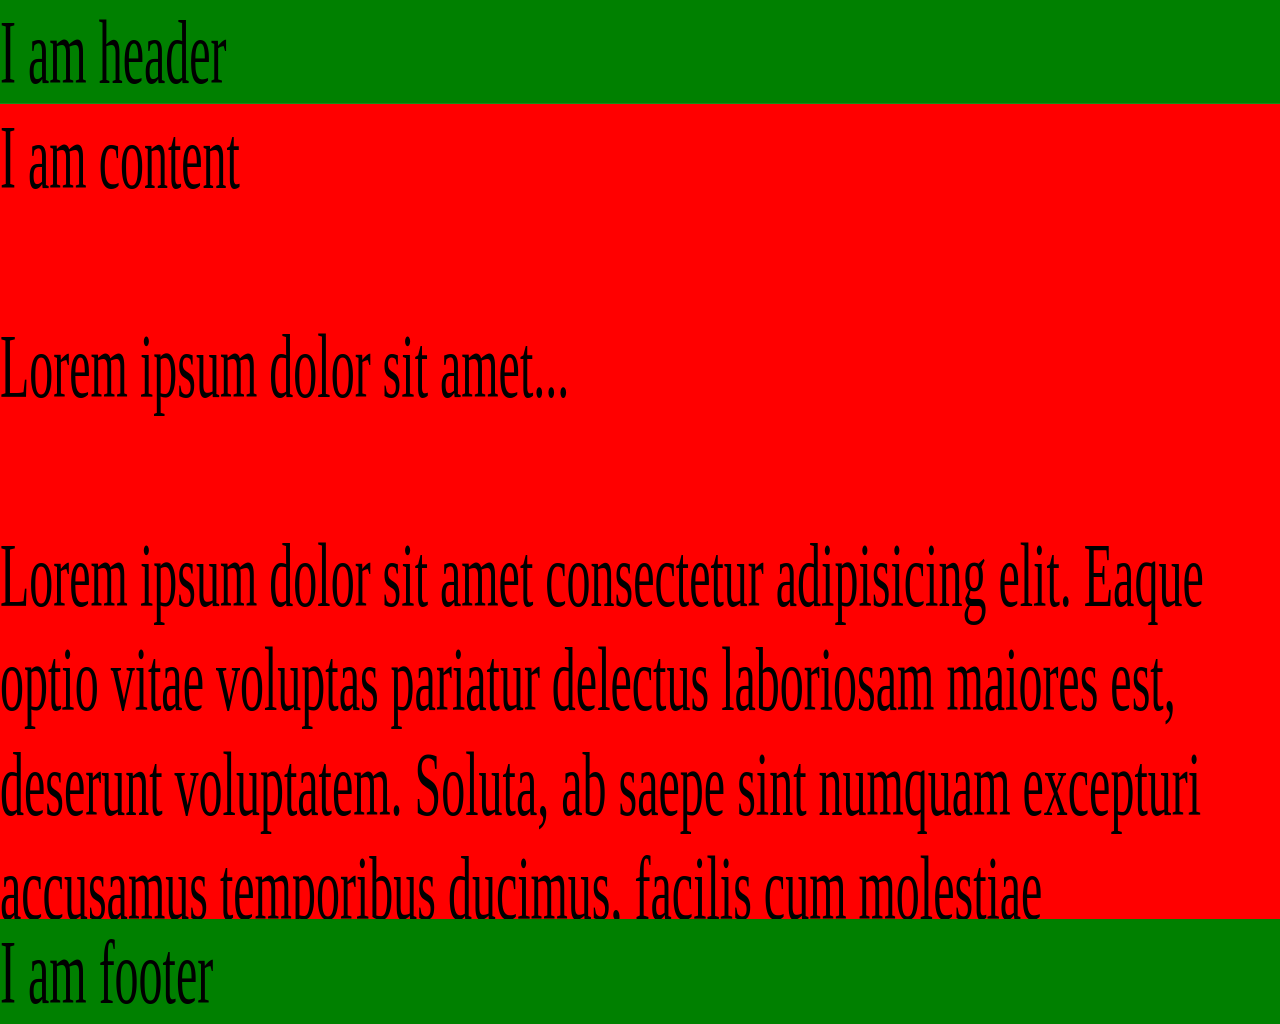
<file: index-hud-backup.html>
<!DOCTYPE html>
<html lang="en">

<head>
    <meta charset="UTF-8">
    <meta name="viewport" content="width=device-width, initial-scale=1.0">
    <title>SCM HUD</title>
    <!-- <link rel="stylesheet" href="assets/style.css"> -->

    <style>
        /* ===== STRUCTURE CSS (your original, kept) ===== */

        html,
        body {
            margin: 0;
            padding: 0;
        }

        h1,
        h2,
        h3,
        h4,
        h5,
        h6,
        p {
            margin: 0;
        }

        .hud-container {
            transform: scaleY(1.9);
        }

        .hud-scale {
            zoom: 3;
            margin-top: 80.8px;
        }

        .hud-content {
            height: 179.7px;
            overflow: auto;

            display: flex;
            flex-direction: column;
        }

        .hud-content header {
            background: green;
        }

        .hud-content footer {
            background: green;
        }

        .hud-content main {
            background: red;
            flex-grow: 1;
            overflow-y: auto;
        }
    </style>
</head>

<body>

    <!-- new hud design start  -->
    <div class="hud-root">
        <div class="hud-container">
            <div class="hud-scale">
                <div class="hud-content">

                    <header>
                        I am header
                    </header>

                    <main>
                        I am content <br><br>
                        Lorem ipsum dolor sit amet...<br><br>

                        <div>
                            <p>
                                Lorem ipsum dolor sit amet consectetur adipisicing elit. Eaque optio vitae voluptas
                                pariatur delectus laboriosam maiores est, deserunt voluptatem. Soluta, ab saepe sint
                                numquam excepturi accusamus temporibus ducimus, facilis cum molestiae repudiandae
                                corrupti enim nostrum. Earum, maxime. Rem iusto similique voluptatum cumque blanditiis
                                magnam officiis, nesciunt voluptate reiciendis tempora. Quisquam praesentium temporibus
                                error earum repudiandae provident nemo blanditiis fugit dicta qui hic aliquam explicabo
                                esse dolores aliquid iusto inventore, eius beatae unde quia ipsam maiores. Cum quidem
                                corrupti voluptatum incidunt totam soluta beatae atque molestias a magni fuga magnam,
                                repudiandae explicabo cumque iusto est nostrum deleniti molestiae perspiciatis inventore
                                quod expedita! Vitae ea voluptatem architecto officia nobis aut. Ipsa quaerat, maxime
                                beatae voluptatem doloremque quos, illo repellendus dolor ea explicabo, accusamus
                                dolore? Rem quasi voluptates corrupti iure nobis, commodi nemo! Velit sint reiciendis
                                libero tenetur cupiditate porro, iste laboriosam minima optio saepe eius ex omnis ipsum
                                quo voluptates temporibus nesciunt laborum voluptate et voluptatem eum non modi
                                asperiores. Hic amet vitae dolor numquam error odio quae porro nesciunt quis cum?
                                Adipisci corporis, nobis reprehenderit tempora itaque pariatur quod at ipsam fugiat
                                consectetur enim sit corrupti quaerat quia maxime reiciendis! Asperiores consectetur
                                vitae, quam accusamus sunt fugiat iusto! Alias nesciunt saepe odit aliquam officia qui
                                itaque nobis dignissimos voluptate quo aut, quaerat incidunt esse asperiores laboriosam
                                vitae necessitatibus labore voluptatum, accusamus repudiandae minima quis aspernatur
                                praesentium est. Odio aliquid optio vitae accusantium iste impedit doloribus, nisi
                                necessitatibus quidem similique nihil maiores repellendus vel? Nam magnam mollitia
                                similique dicta odio maiores ipsum! Dicta quo quaerat vero mollitia nam vel corrupti
                                facere molestiae delectus neque, quia iure suscipit! Praesentium deleniti pariatur
                                corporis quo! Ex iste ratione odit quidem itaque at repellendus. Quis vero consequuntur
                                officia unde eligendi praesentium eos maxime pariatur dolorum nobis. Nostrum quos,
                                fugiat, totam ex consequuntur alias quidem architecto dicta repellendus nihil quisquam
                                neque porro cupiditate minus animi deserunt ipsam esse doloremque mollitia, doloribus
                                reprehenderit aperiam natus numquam! Facilis unde aliquam ipsam cupiditate laudantium
                                dicta, cumque vero quod beatae sunt, iste fuga alias error voluptate neque possimus
                                facere cum voluptates! Nemo aliquid quis minima accusantium architecto recusandae dolor
                                saepe eaque iste cum quod delectus, consequatur qui magni ducimus fuga! Nesciunt
                                consequatur possimus temporibus veniam tempora ut reprehenderit tenetur facilis ab,
                                ullam nihil numquam quasi itaque doloremque ipsa, blanditiis error dignissimos!
                                Voluptate consequuntur, tenetur aut quisquam similique provident sed, asperiores
                                reiciendis cum, quia voluptatem nemo impedit ipsa at harum aspernatur accusamus
                                dignissimos repellendus consectetur amet! Nemo, sed? Facilis voluptates nostrum commodi,
                                numquam veniam enim sunt, ex laborum distinctio debitis, quasi minus illo fugit maiores
                                provident odio? Ipsa id, atque corporis necessitatibus nostrum magni. Eos nulla non
                                dolorem rerum velit voluptas iste, quisquam earum. Sit veniam quos ipsum eaque quis sunt
                                at nisi, quia ea aliquid recusandae harum repellat iure odit pariatur est facilis animi
                                architecto reprehenderit aspernatur vitae cum labore. Et, velit explicabo ex ducimus
                                tempore perferendis nisi enim voluptatibus sint. Omnis aspernatur porro ipsum
                                necessitatibus ad exercitationem quae in molestiae eligendi, consequuntur ea ipsam qui
                                velit eos recusandae repellat veniam adipisci id, explicabo sed aliquid maxime!
                                Assumenda possimus itaque dolorem impedit odit exercitationem minima delectus
                                blanditiis, sunt cumque eligendi rem eius animi iusto! Neque ex harum error quia quaerat
                                sapiente tenetur, aspernatur dolorum doloremque nostrum sit quo iusto, veritatis commodi
                                alias veniam nobis amet impedit dicta, hic deserunt eius saepe eveniet. Repellendus, non
                                modi! Sit blanditiis officia iure nisi dicta qui quis fugiat iste veritatis eum eveniet,
                                doloremque quam hic perspiciatis doloribus necessitatibus! Non, laudantium architecto
                                quasi vel illo est, sapiente, corrupti explicabo vero aliquid id quia temporibus quidem
                                ducimus natus enim pariatur omnis. Aut nemo architecto quis quaerat excepturi? Vitae,
                                nisi dignissimos placeat quia explicabo harum iste voluptates, quisquam, voluptatibus
                                cupiditate optio ut provident hic ipsam dolorem. Id laboriosam soluta odit qui et minus
                                doloremque consequatur fugiat, vitae beatae veritatis quo necessitatibus minima eveniet
                                dicta modi alias deleniti! Inventore tenetur quas impedit dolorem esse eos ratione saepe
                                quaerat debitis doloremque ab reiciendis, tempora explicabo consequatur repellat
                                delectus numquam et ut odit atque rem cumque temporibus nihil iusto? Maiores inventore
                                recusandae soluta sunt in eaque consequuntur laboriosam necessitatibus neque nam eos
                                nisi consectetur cupiditate cum culpa, error voluptates exercitationem doloremque minima
                                temporibus aliquam at numquam. Enim officiis dolor fugiat sequi neque unde fuga vero
                                consequuntur ipsa totam? Natus obcaecati vitae deserunt optio eum asperiores reiciendis
                                labore, consequatur numquam? Ab enim laudantium, quaerat iusto provident saepe facere
                                natus deserunt, architecto, accusantium nam nemo tempora eaque. Quidem debitis, odio
                                minus veritatis reiciendis laborum quis porro asperiores accusantium ipsa repellendus
                                dolorum obcaecati natus commodi? Odio optio, modi quaerat doloribus, voluptatibus saepe
                                ipsa nemo dolorum maxime delectus soluta doloremque ex, distinctio non aspernatur amet!
                                Hic, laborum impedit excepturi, soluta voluptatum nam, eligendi magni consequuntur amet
                                illo fuga sapiente id ex ullam facilis corporis quibusdam recusandae maiores rem
                                voluptates veniam eaque! Reiciendis blanditiis illum dolore nobis, vitae optio, officiis
                                cum rem quia voluptates sapiente voluptatum eius quos dolorum! Mollitia alias magni
                                neque quam eaque dicta reprehenderit est! Quos dolor nam eligendi, debitis possimus
                                voluptate iste aut deserunt doloribus officia est temporibus voluptatibus officiis fugit
                                quidem. In minus ex ab perferendis reiciendis, repudiandae, amet rerum facere doloremque
                                qui obcaecati dolor. Dolorum, sit unde reprehenderit eum beatae autem ad debitis
                                expedita et veniam aliquid blanditiis. Voluptatum, modi similique maxime saepe
                                exercitationem aliquid tempore optio numquam, recusandae, omnis repellendus molestiae
                                mollitia qui aperiam quibusdam quasi? Sunt architecto quos corporis assumenda ipsam
                                reprehenderit nemo aperiam? Ipsum quae magni enim eius maiores, explicabo ullam nulla
                                commodi corporis reiciendis? Hic, sit. Neque molestiae voluptatum labore repellat, a,
                                quae, hic molestias incidunt veritatis culpa voluptate. Natus unde, iste expedita
                                accusamus et laboriosam est inventore! Animi, distinctio eos cum deleniti quibusdam
                                cumque numquam ullam earum corporis esse exercitationem deserunt aspernatur consequuntur
                                voluptatibus? Quidem, asperiores nobis velit aspernatur sunt laboriosam vitae sed odio
                                ullam beatae reiciendis, rem aliquid laudantium accusantium. Ducimus neque perspiciatis
                                exercitationem ad provident asperiores quae delectus libero voluptate ex culpa
                                aspernatur dignissimos nobis ipsa cumque hic obcaecati nulla harum repudiandae,
                                recusandae veniam soluta? Sit, sapiente facilis labore in dignissimos saepe eos.
                            </p>
                            <p>
                                Lorem ipsum dolor sit amet consectetur adipisicing elit. Eaque optio vitae voluptas
                                pariatur delectus laboriosam maiores est, deserunt voluptatem. Soluta, ab saepe sint
                                numquam excepturi accusamus temporibus ducimus, facilis cum molestiae repudiandae
                                corrupti enim nostrum. Earum, maxime. Rem iusto similique voluptatum cumque blanditiis
                                magnam officiis, nesciunt voluptate reiciendis tempora. Quisquam praesentium temporibus
                                error earum repudiandae provident nemo blanditiis fugit dicta qui hic aliquam explicabo
                                esse dolores aliquid iusto inventore, eius beatae unde quia ipsam maiores. Cum quidem
                                corrupti voluptatum incidunt totam soluta beatae atque molestias a magni fuga magnam,
                                repudiandae explicabo cumque iusto est nostrum deleniti molestiae perspiciatis inventore
                                quod expedita! Vitae ea voluptatem architecto officia nobis aut. Ipsa quaerat, maxime
                                beatae voluptatem doloremque quos, illo repellendus dolor ea explicabo, accusamus
                                dolore? Rem quasi voluptates corrupti iure nobis, commodi nemo! Velit sint reiciendis
                                libero tenetur cupiditate porro, iste laboriosam minima optio saepe eius ex omnis ipsum
                                quo voluptates temporibus nesciunt laborum voluptate et voluptatem eum non modi
                                asperiores. Hic amet vitae dolor numquam error odio quae porro nesciunt quis cum?
                                Adipisci corporis, nobis reprehenderit tempora itaque pariatur quod at ipsam fugiat
                                consectetur enim sit corrupti quaerat quia maxime reiciendis! Asperiores consectetur
                                vitae, quam accusamus sunt fugiat iusto! Alias nesciunt saepe odit aliquam officia qui
                                itaque nobis dignissimos voluptate quo aut, quaerat incidunt esse asperiores laboriosam
                                vitae necessitatibus labore voluptatum, accusamus repudiandae minima quis aspernatur
                                praesentium est. Odio aliquid optio vitae accusantium iste impedit doloribus, nisi
                                necessitatibus quidem similique nihil maiores repellendus vel? Nam magnam mollitia
                                similique dicta odio maiores ipsum! Dicta quo quaerat vero mollitia nam vel corrupti
                                facere molestiae delectus neque, quia iure suscipit! Praesentium deleniti pariatur
                                corporis quo! Ex iste ratione odit quidem itaque at repellendus. Quis vero consequuntur
                                officia unde eligendi praesentium eos maxime pariatur dolorum nobis. Nostrum quos,
                                fugiat, totam ex consequuntur alias quidem architecto dicta repellendus nihil quisquam
                                neque porro cupiditate minus animi deserunt ipsam esse doloremque mollitia, doloribus
                                reprehenderit aperiam natus numquam! Facilis unde aliquam ipsam cupiditate laudantium
                                dicta, cumque vero quod beatae sunt, iste fuga alias error voluptate neque possimus
                                facere cum voluptates! Nemo aliquid quis minima accusantium architecto recusandae dolor
                                saepe eaque iste cum quod delectus, consequatur qui magni ducimus fuga! Nesciunt
                                consequatur possimus temporibus veniam tempora ut reprehenderit tenetur facilis ab,
                                ullam nihil numquam quasi itaque doloremque ipsa, blanditiis error dignissimos!
                                Voluptate consequuntur, tenetur aut quisquam similique provident sed, asperiores
                                reiciendis cum, quia voluptatem nemo impedit ipsa at harum aspernatur accusamus
                                dignissimos repellendus consectetur amet! Nemo, sed? Facilis voluptates nostrum commodi,
                                numquam veniam enim sunt, ex laborum distinctio debitis, quasi minus illo fugit maiores
                                provident odio? Ipsa id, atque corporis necessitatibus nostrum magni. Eos nulla non
                                dolorem rerum velit voluptas iste, quisquam earum. Sit veniam quos ipsum eaque quis sunt
                                at nisi, quia ea aliquid recusandae harum repellat iure odit pariatur est facilis animi
                                architecto reprehenderit aspernatur vitae cum labore. Et, velit explicabo ex ducimus
                                tempore perferendis nisi enim voluptatibus sint. Omnis aspernatur porro ipsum
                                necessitatibus ad exercitationem quae in molestiae eligendi, consequuntur ea ipsam qui
                                velit eos recusandae repellat veniam adipisci id, explicabo sed aliquid maxime!
                                Assumenda possimus itaque dolorem impedit odit exercitationem minima delectus
                                blanditiis, sunt cumque eligendi rem eius animi iusto! Neque ex harum error quia quaerat
                                sapiente tenetur, aspernatur dolorum doloremque nostrum sit quo iusto, veritatis commodi
                                alias veniam nobis amet impedit dicta, hic deserunt eius saepe eveniet. Repellendus, non
                                modi! Sit blanditiis officia iure nisi dicta qui quis fugiat iste veritatis eum eveniet,
                                doloremque quam hic perspiciatis doloribus necessitatibus! Non, laudantium architecto
                                quasi vel illo est, sapiente, corrupti explicabo vero aliquid id quia temporibus quidem
                                ducimus natus enim pariatur omnis. Aut nemo architecto quis quaerat excepturi? Vitae,
                                nisi dignissimos placeat quia explicabo harum iste voluptates, quisquam, voluptatibus
                                cupiditate optio ut provident hic ipsam dolorem. Id laboriosam soluta odit qui et minus
                                doloremque consequatur fugiat, vitae beatae veritatis quo necessitatibus minima eveniet
                                dicta modi alias deleniti! Inventore tenetur quas impedit dolorem esse eos ratione saepe
                                quaerat debitis doloremque ab reiciendis, tempora explicabo consequatur repellat
                                delectus numquam et ut odit atque rem cumque temporibus nihil iusto? Maiores inventore
                                recusandae soluta sunt in eaque consequuntur laboriosam necessitatibus neque nam eos
                                nisi consectetur cupiditate cum culpa, error voluptates exercitationem doloremque minima
                                temporibus aliquam at numquam. Enim officiis dolor fugiat sequi neque unde fuga vero
                                consequuntur ipsa totam? Natus obcaecati vitae deserunt optio eum asperiores reiciendis
                                labore, consequatur numquam? Ab enim laudantium, quaerat iusto provident saepe facere
                                natus deserunt, architecto, accusantium nam nemo tempora eaque. Quidem debitis, odio
                                minus veritatis reiciendis laborum quis porro asperiores accusantium ipsa repellendus
                                dolorum obcaecati natus commodi? Odio optio, modi quaerat doloribus, voluptatibus saepe
                                ipsa nemo dolorum maxime delectus soluta doloremque ex, distinctio non aspernatur amet!
                                Hic, laborum impedit excepturi, soluta voluptatum nam, eligendi magni consequuntur amet
                                illo fuga sapiente id ex ullam facilis corporis quibusdam recusandae maiores rem
                                voluptates veniam eaque! Reiciendis blanditiis illum dolore nobis, vitae optio, officiis
                                cum rem quia voluptates sapiente voluptatum eius quos dolorum! Mollitia alias magni
                                neque quam eaque dicta reprehenderit est! Quos dolor nam eligendi, debitis possimus
                                voluptate iste aut deserunt doloribus officia est temporibus voluptatibus officiis fugit
                                quidem. In minus ex ab perferendis reiciendis, repudiandae, amet rerum facere doloremque
                                qui obcaecati dolor. Dolorum, sit unde reprehenderit eum beatae autem ad debitis
                                expedita et veniam aliquid blanditiis. Voluptatum, modi similique maxime saepe
                                exercitationem aliquid tempore optio numquam, recusandae, omnis repellendus molestiae
                                mollitia qui aperiam quibusdam quasi? Sunt architecto quos corporis assumenda ipsam
                                reprehenderit nemo aperiam? Ipsum quae magni enim eius maiores, explicabo ullam nulla
                                commodi corporis reiciendis? Hic, sit. Neque molestiae voluptatum labore repellat, a,
                                quae, hic molestias incidunt veritatis culpa voluptate. Natus unde, iste expedita
                                accusamus et laboriosam est inventore! Animi, distinctio eos cum deleniti quibusdam
                                cumque numquam ullam earum corporis esse exercitationem deserunt aspernatur consequuntur
                                voluptatibus? Quidem, asperiores nobis velit aspernatur sunt laboriosam vitae sed odio
                                ullam beatae reiciendis, rem aliquid laudantium accusantium. Ducimus neque perspiciatis
                                exercitationem ad provident asperiores quae delectus libero voluptate ex culpa
                                aspernatur dignissimos nobis ipsa cumque hic obcaecati nulla harum repudiandae,
                                recusandae veniam soluta? Sit, sapiente facilis labore in dignissimos saepe eos.
                            </p>
                            <p>
                                Lorem ipsum dolor sit amet consectetur adipisicing elit. Eaque optio vitae voluptas
                                pariatur delectus laboriosam maiores est, deserunt voluptatem. Soluta, ab saepe sint
                                numquam excepturi accusamus temporibus ducimus, facilis cum molestiae repudiandae
                                corrupti enim nostrum. Earum, maxime. Rem iusto similique voluptatum cumque blanditiis
                                magnam officiis, nesciunt voluptate reiciendis tempora. Quisquam praesentium temporibus
                                error earum repudiandae provident nemo blanditiis fugit dicta qui hic aliquam explicabo
                                esse dolores aliquid iusto inventore, eius beatae unde quia ipsam maiores. Cum quidem
                                corrupti voluptatum incidunt totam soluta beatae atque molestias a magni fuga magnam,
                                repudiandae explicabo cumque iusto est nostrum deleniti molestiae perspiciatis inventore
                                quod expedita! Vitae ea voluptatem architecto officia nobis aut. Ipsa quaerat, maxime
                                beatae voluptatem doloremque quos, illo repellendus dolor ea explicabo, accusamus
                                dolore? Rem quasi voluptates corrupti iure nobis, commodi nemo! Velit sint reiciendis
                                libero tenetur cupiditate porro, iste laboriosam minima optio saepe eius ex omnis ipsum
                                quo voluptates temporibus nesciunt laborum voluptate et voluptatem eum non modi
                                asperiores. Hic amet vitae dolor numquam error odio quae porro nesciunt quis cum?
                                Adipisci corporis, nobis reprehenderit tempora itaque pariatur quod at ipsam fugiat
                                consectetur enim sit corrupti quaerat quia maxime reiciendis! Asperiores consectetur
                                vitae, quam accusamus sunt fugiat iusto! Alias nesciunt saepe odit aliquam officia qui
                                itaque nobis dignissimos voluptate quo aut, quaerat incidunt esse asperiores laboriosam
                                vitae necessitatibus labore voluptatum, accusamus repudiandae minima quis aspernatur
                                praesentium est. Odio aliquid optio vitae accusantium iste impedit doloribus, nisi
                                necessitatibus quidem similique nihil maiores repellendus vel? Nam magnam mollitia
                                similique dicta odio maiores ipsum! Dicta quo quaerat vero mollitia nam vel corrupti
                                facere molestiae delectus neque, quia iure suscipit! Praesentium deleniti pariatur
                                corporis quo! Ex iste ratione odit quidem itaque at repellendus. Quis vero consequuntur
                                officia unde eligendi praesentium eos maxime pariatur dolorum nobis. Nostrum quos,
                                fugiat, totam ex consequuntur alias quidem architecto dicta repellendus nihil quisquam
                                neque porro cupiditate minus animi deserunt ipsam esse doloremque mollitia, doloribus
                                reprehenderit aperiam natus numquam! Facilis unde aliquam ipsam cupiditate laudantium
                                dicta, cumque vero quod beatae sunt, iste fuga alias error voluptate neque possimus
                                facere cum voluptates! Nemo aliquid quis minima accusantium architecto recusandae dolor
                                saepe eaque iste cum quod delectus, consequatur qui magni ducimus fuga! Nesciunt
                                consequatur possimus temporibus veniam tempora ut reprehenderit tenetur facilis ab,
                                ullam nihil numquam quasi itaque doloremque ipsa, blanditiis error dignissimos!
                                Voluptate consequuntur, tenetur aut quisquam similique provident sed, asperiores
                                reiciendis cum, quia voluptatem nemo impedit ipsa at harum aspernatur accusamus
                                dignissimos repellendus consectetur amet! Nemo, sed? Facilis voluptates nostrum commodi,
                                numquam veniam enim sunt, ex laborum distinctio debitis, quasi minus illo fugit maiores
                                provident odio? Ipsa id, atque corporis necessitatibus nostrum magni. Eos nulla non
                                dolorem rerum velit voluptas iste, quisquam earum. Sit veniam quos ipsum eaque quis sunt
                                at nisi, quia ea aliquid recusandae harum repellat iure odit pariatur est facilis animi
                                architecto reprehenderit aspernatur vitae cum labore. Et, velit explicabo ex ducimus
                                tempore perferendis nisi enim voluptatibus sint. Omnis aspernatur porro ipsum
                                necessitatibus ad exercitationem quae in molestiae eligendi, consequuntur ea ipsam qui
                                velit eos recusandae repellat veniam adipisci id, explicabo sed aliquid maxime!
                                Assumenda possimus itaque dolorem impedit odit exercitationem minima delectus
                                blanditiis, sunt cumque eligendi rem eius animi iusto! Neque ex harum error quia quaerat
                                sapiente tenetur, aspernatur dolorum doloremque nostrum sit quo iusto, veritatis commodi
                                alias veniam nobis amet impedit dicta, hic deserunt eius saepe eveniet. Repellendus, non
                                modi! Sit blanditiis officia iure nisi dicta qui quis fugiat iste veritatis eum eveniet,
                                doloremque quam hic perspiciatis doloribus necessitatibus! Non, laudantium architecto
                                quasi vel illo est, sapiente, corrupti explicabo vero aliquid id quia temporibus quidem
                                ducimus natus enim pariatur omnis. Aut nemo architecto quis quaerat excepturi? Vitae,
                                nisi dignissimos placeat quia explicabo harum iste voluptates, quisquam, voluptatibus
                                cupiditate optio ut provident hic ipsam dolorem. Id laboriosam soluta odit qui et minus
                                doloremque consequatur fugiat, vitae beatae veritatis quo necessitatibus minima eveniet
                                dicta modi alias deleniti! Inventore tenetur quas impedit dolorem esse eos ratione saepe
                                quaerat debitis doloremque ab reiciendis, tempora explicabo consequatur repellat
                                delectus numquam et ut odit atque rem cumque temporibus nihil iusto? Maiores inventore
                                recusandae soluta sunt in eaque consequuntur laboriosam necessitatibus neque nam eos
                                nisi consectetur cupiditate cum culpa, error voluptates exercitationem doloremque minima
                                temporibus aliquam at numquam. Enim officiis dolor fugiat sequi neque unde fuga vero
                                consequuntur ipsa totam? Natus obcaecati vitae deserunt optio eum asperiores reiciendis
                                labore, consequatur numquam? Ab enim laudantium, quaerat iusto provident saepe facere
                                natus deserunt, architecto, accusantium nam nemo tempora eaque. Quidem debitis, odio
                                minus veritatis reiciendis laborum quis porro asperiores accusantium ipsa repellendus
                                dolorum obcaecati natus commodi? Odio optio, modi quaerat doloribus, voluptatibus saepe
                                ipsa nemo dolorum maxime delectus soluta doloremque ex, distinctio non aspernatur amet!
                                Hic, laborum impedit excepturi, soluta voluptatum nam, eligendi magni consequuntur amet
                                illo fuga sapiente id ex ullam facilis corporis quibusdam recusandae maiores rem
                                voluptates veniam eaque! Reiciendis blanditiis illum dolore nobis, vitae optio, officiis
                                cum rem quia voluptates sapiente voluptatum eius quos dolorum! Mollitia alias magni
                                neque quam eaque dicta reprehenderit est! Quos dolor nam eligendi, debitis possimus
                                voluptate iste aut deserunt doloribus officia est temporibus voluptatibus officiis fugit
                                quidem. In minus ex ab perferendis reiciendis, repudiandae, amet rerum facere doloremque
                                qui obcaecati dolor. Dolorum, sit unde reprehenderit eum beatae autem ad debitis
                                expedita et veniam aliquid blanditiis. Voluptatum, modi similique maxime saepe
                                exercitationem aliquid tempore optio numquam, recusandae, omnis repellendus molestiae
                                mollitia qui aperiam quibusdam quasi? Sunt architecto quos corporis assumenda ipsam
                                reprehenderit nemo aperiam? Ipsum quae magni enim eius maiores, explicabo ullam nulla
                                commodi corporis reiciendis? Hic, sit. Neque molestiae voluptatum labore repellat, a,
                                quae, hic molestias incidunt veritatis culpa voluptate. Natus unde, iste expedita
                                accusamus et laboriosam est inventore! Animi, distinctio eos cum deleniti quibusdam
                                cumque numquam ullam earum corporis esse exercitationem deserunt aspernatur consequuntur
                                voluptatibus? Quidem, asperiores nobis velit aspernatur sunt laboriosam vitae sed odio
                                ullam beatae reiciendis, rem aliquid laudantium accusantium. Ducimus neque perspiciatis
                                exercitationem ad provident asperiores quae delectus libero voluptate ex culpa
                                aspernatur dignissimos nobis ipsa cumque hic obcaecati nulla harum repudiandae,
                                recusandae veniam soluta? Sit, sapiente facilis labore in dignissimos saepe eos.
                            </p>
                            <p>
                                Lorem ipsum dolor sit amet consectetur adipisicing elit. Eaque optio vitae voluptas
                                pariatur delectus laboriosam maiores est, deserunt voluptatem. Soluta, ab saepe sint
                                numquam excepturi accusamus temporibus ducimus, facilis cum molestiae repudiandae
                                corrupti enim nostrum. Earum, maxime. Rem iusto similique voluptatum cumque blanditiis
                                magnam officiis, nesciunt voluptate reiciendis tempora. Quisquam praesentium temporibus
                                error earum repudiandae provident nemo blanditiis fugit dicta qui hic aliquam explicabo
                                esse dolores aliquid iusto inventore, eius beatae unde quia ipsam maiores. Cum quidem
                                corrupti voluptatum incidunt totam soluta beatae atque molestias a magni fuga magnam,
                                repudiandae explicabo cumque iusto est nostrum deleniti molestiae perspiciatis inventore
                                quod expedita! Vitae ea voluptatem architecto officia nobis aut. Ipsa quaerat, maxime
                                beatae voluptatem doloremque quos, illo repellendus dolor ea explicabo, accusamus
                                dolore? Rem quasi voluptates corrupti iure nobis, commodi nemo! Velit sint reiciendis
                                libero tenetur cupiditate porro, iste laboriosam minima optio saepe eius ex omnis ipsum
                                quo voluptates temporibus nesciunt laborum voluptate et voluptatem eum non modi
                                asperiores. Hic amet vitae dolor numquam error odio quae porro nesciunt quis cum?
                                Adipisci corporis, nobis reprehenderit tempora itaque pariatur quod at ipsam fugiat
                                consectetur enim sit corrupti quaerat quia maxime reiciendis! Asperiores consectetur
                                vitae, quam accusamus sunt fugiat iusto! Alias nesciunt saepe odit aliquam officia qui
                                itaque nobis dignissimos voluptate quo aut, quaerat incidunt esse asperiores laboriosam
                                vitae necessitatibus labore voluptatum, accusamus repudiandae minima quis aspernatur
                                praesentium est. Odio aliquid optio vitae accusantium iste impedit doloribus, nisi
                                necessitatibus quidem similique nihil maiores repellendus vel? Nam magnam mollitia
                                similique dicta odio maiores ipsum! Dicta quo quaerat vero mollitia nam vel corrupti
                                facere molestiae delectus neque, quia iure suscipit! Praesentium deleniti pariatur
                                corporis quo! Ex iste ratione odit quidem itaque at repellendus. Quis vero consequuntur
                                officia unde eligendi praesentium eos maxime pariatur dolorum nobis. Nostrum quos,
                                fugiat, totam ex consequuntur alias quidem architecto dicta repellendus nihil quisquam
                                neque porro cupiditate minus animi deserunt ipsam esse doloremque mollitia, doloribus
                                reprehenderit aperiam natus numquam! Facilis unde aliquam ipsam cupiditate laudantium
                                dicta, cumque vero quod beatae sunt, iste fuga alias error voluptate neque possimus
                                facere cum voluptates! Nemo aliquid quis minima accusantium architecto recusandae dolor
                                saepe eaque iste cum quod delectus, consequatur qui magni ducimus fuga! Nesciunt
                                consequatur possimus temporibus veniam tempora ut reprehenderit tenetur facilis ab,
                                ullam nihil numquam quasi itaque doloremque ipsa, blanditiis error dignissimos!
                                Voluptate consequuntur, tenetur aut quisquam similique provident sed, asperiores
                                reiciendis cum, quia voluptatem nemo impedit ipsa at harum aspernatur accusamus
                                dignissimos repellendus consectetur amet! Nemo, sed? Facilis voluptates nostrum commodi,
                                numquam veniam enim sunt, ex laborum distinctio debitis, quasi minus illo fugit maiores
                                provident odio? Ipsa id, atque corporis necessitatibus nostrum magni. Eos nulla non
                                dolorem rerum velit voluptas iste, quisquam earum. Sit veniam quos ipsum eaque quis sunt
                                at nisi, quia ea aliquid recusandae harum repellat iure odit pariatur est facilis animi
                                architecto reprehenderit aspernatur vitae cum labore. Et, velit explicabo ex ducimus
                                tempore perferendis nisi enim voluptatibus sint. Omnis aspernatur porro ipsum
                                necessitatibus ad exercitationem quae in molestiae eligendi, consequuntur ea ipsam qui
                                velit eos recusandae repellat veniam adipisci id, explicabo sed aliquid maxime!
                                Assumenda possimus itaque dolorem impedit odit exercitationem minima delectus
                                blanditiis, sunt cumque eligendi rem eius animi iusto! Neque ex harum error quia quaerat
                                sapiente tenetur, aspernatur dolorum doloremque nostrum sit quo iusto, veritatis commodi
                                alias veniam nobis amet impedit dicta, hic deserunt eius saepe eveniet. Repellendus, non
                                modi! Sit blanditiis officia iure nisi dicta qui quis fugiat iste veritatis eum eveniet,
                                doloremque quam hic perspiciatis doloribus necessitatibus! Non, laudantium architecto
                                quasi vel illo est, sapiente, corrupti explicabo vero aliquid id quia temporibus quidem
                                ducimus natus enim pariatur omnis. Aut nemo architecto quis quaerat excepturi? Vitae,
                                nisi dignissimos placeat quia explicabo harum iste voluptates, quisquam, voluptatibus
                                cupiditate optio ut provident hic ipsam dolorem. Id laboriosam soluta odit qui et minus
                                doloremque consequatur fugiat, vitae beatae veritatis quo necessitatibus minima eveniet
                                dicta modi alias deleniti! Inventore tenetur quas impedit dolorem esse eos ratione saepe
                                quaerat debitis doloremque ab reiciendis, tempora explicabo consequatur repellat
                                delectus numquam et ut odit atque rem cumque temporibus nihil iusto? Maiores inventore
                                recusandae soluta sunt in eaque consequuntur laboriosam necessitatibus neque nam eos
                                nisi consectetur cupiditate cum culpa, error voluptates exercitationem doloremque minima
                                temporibus aliquam at numquam. Enim officiis dolor fugiat sequi neque unde fuga vero
                                consequuntur ipsa totam? Natus obcaecati vitae deserunt optio eum asperiores reiciendis
                                labore, consequatur numquam? Ab enim laudantium, quaerat iusto provident saepe facere
                                natus deserunt, architecto, accusantium nam nemo tempora eaque. Quidem debitis, odio
                                minus veritatis reiciendis laborum quis porro asperiores accusantium ipsa repellendus
                                dolorum obcaecati natus commodi? Odio optio, modi quaerat doloribus, voluptatibus saepe
                                ipsa nemo dolorum maxime delectus soluta doloremque ex, distinctio non aspernatur amet!
                                Hic, laborum impedit excepturi, soluta voluptatum nam, eligendi magni consequuntur amet
                                illo fuga sapiente id ex ullam facilis corporis quibusdam recusandae maiores rem
                                voluptates veniam eaque! Reiciendis blanditiis illum dolore nobis, vitae optio, officiis
                                cum rem quia voluptates sapiente voluptatum eius quos dolorum! Mollitia alias magni
                                neque quam eaque dicta reprehenderit est! Quos dolor nam eligendi, debitis possimus
                                voluptate iste aut deserunt doloribus officia est temporibus voluptatibus officiis fugit
                                quidem. In minus ex ab perferendis reiciendis, repudiandae, amet rerum facere doloremque
                                qui obcaecati dolor. Dolorum, sit unde reprehenderit eum beatae autem ad debitis
                                expedita et veniam aliquid blanditiis. Voluptatum, modi similique maxime saepe
                                exercitationem aliquid tempore optio numquam, recusandae, omnis repellendus molestiae
                                mollitia qui aperiam quibusdam quasi? Sunt architecto quos corporis assumenda ipsam
                                reprehenderit nemo aperiam? Ipsum quae magni enim eius maiores, explicabo ullam nulla
                                commodi corporis reiciendis? Hic, sit. Neque molestiae voluptatum labore repellat, a,
                                quae, hic molestias incidunt veritatis culpa voluptate. Natus unde, iste expedita
                                accusamus et laboriosam est inventore! Animi, distinctio eos cum deleniti quibusdam
                                cumque numquam ullam earum corporis esse exercitationem deserunt aspernatur consequuntur
                                voluptatibus? Quidem, asperiores nobis velit aspernatur sunt laboriosam vitae sed odio
                                ullam beatae reiciendis, rem aliquid laudantium accusantium. Ducimus neque perspiciatis
                                exercitationem ad provident asperiores quae delectus libero voluptate ex culpa
                                aspernatur dignissimos nobis ipsa cumque hic obcaecati nulla harum repudiandae,
                                recusandae veniam soluta? Sit, sapiente facilis labore in dignissimos saepe eos.
                            </p>
                            <p>
                                Lorem ipsum dolor sit amet consectetur adipisicing elit. Eaque optio vitae voluptas
                                pariatur delectus laboriosam maiores est, deserunt voluptatem. Soluta, ab saepe sint
                                numquam excepturi accusamus temporibus ducimus, facilis cum molestiae repudiandae
                                corrupti enim nostrum. Earum, maxime. Rem iusto similique voluptatum cumque blanditiis
                                magnam officiis, nesciunt voluptate reiciendis tempora. Quisquam praesentium temporibus
                                error earum repudiandae provident nemo blanditiis fugit dicta qui hic aliquam explicabo
                                esse dolores aliquid iusto inventore, eius beatae unde quia ipsam maiores. Cum quidem
                                corrupti voluptatum incidunt totam soluta beatae atque molestias a magni fuga magnam,
                                repudiandae explicabo cumque iusto est nostrum deleniti molestiae perspiciatis inventore
                                quod expedita! Vitae ea voluptatem architecto officia nobis aut. Ipsa quaerat, maxime
                                beatae voluptatem doloremque quos, illo repellendus dolor ea explicabo, accusamus
                                dolore? Rem quasi voluptates corrupti iure nobis, commodi nemo! Velit sint reiciendis
                                libero tenetur cupiditate porro, iste laboriosam minima optio saepe eius ex omnis ipsum
                                quo voluptates temporibus nesciunt laborum voluptate et voluptatem eum non modi
                                asperiores. Hic amet vitae dolor numquam error odio quae porro nesciunt quis cum?
                                Adipisci corporis, nobis reprehenderit tempora itaque pariatur quod at ipsam fugiat
                                consectetur enim sit corrupti quaerat quia maxime reiciendis! Asperiores consectetur
                                vitae, quam accusamus sunt fugiat iusto! Alias nesciunt saepe odit aliquam officia qui
                                itaque nobis dignissimos voluptate quo aut, quaerat incidunt esse asperiores laboriosam
                                vitae necessitatibus labore voluptatum, accusamus repudiandae minima quis aspernatur
                                praesentium est. Odio aliquid optio vitae accusantium iste impedit doloribus, nisi
                                necessitatibus quidem similique nihil maiores repellendus vel? Nam magnam mollitia
                                similique dicta odio maiores ipsum! Dicta quo quaerat vero mollitia nam vel corrupti
                                facere molestiae delectus neque, quia iure suscipit! Praesentium deleniti pariatur
                                corporis quo! Ex iste ratione odit quidem itaque at repellendus. Quis vero consequuntur
                                officia unde eligendi praesentium eos maxime pariatur dolorum nobis. Nostrum quos,
                                fugiat, totam ex consequuntur alias quidem architecto dicta repellendus nihil quisquam
                                neque porro cupiditate minus animi deserunt ipsam esse doloremque mollitia, doloribus
                                reprehenderit aperiam natus numquam! Facilis unde aliquam ipsam cupiditate laudantium
                                dicta, cumque vero quod beatae sunt, iste fuga alias error voluptate neque possimus
                                facere cum voluptates! Nemo aliquid quis minima accusantium architecto recusandae dolor
                                saepe eaque iste cum quod delectus, consequatur qui magni ducimus fuga! Nesciunt
                                consequatur possimus temporibus veniam tempora ut reprehenderit tenetur facilis ab,
                                ullam nihil numquam quasi itaque doloremque ipsa, blanditiis error dignissimos!
                                Voluptate consequuntur, tenetur aut quisquam similique provident sed, asperiores
                                reiciendis cum, quia voluptatem nemo impedit ipsa at harum aspernatur accusamus
                                dignissimos repellendus consectetur amet! Nemo, sed? Facilis voluptates nostrum commodi,
                                numquam veniam enim sunt, ex laborum distinctio debitis, quasi minus illo fugit maiores
                                provident odio? Ipsa id, atque corporis necessitatibus nostrum magni. Eos nulla non
                                dolorem rerum velit voluptas iste, quisquam earum. Sit veniam quos ipsum eaque quis sunt
                                at nisi, quia ea aliquid recusandae harum repellat iure odit pariatur est facilis animi
                                architecto reprehenderit aspernatur vitae cum labore. Et, velit explicabo ex ducimus
                                tempore perferendis nisi enim voluptatibus sint. Omnis aspernatur porro ipsum
                                necessitatibus ad exercitationem quae in molestiae eligendi, consequuntur ea ipsam qui
                                velit eos recusandae repellat veniam adipisci id, explicabo sed aliquid maxime!
                                Assumenda possimus itaque dolorem impedit odit exercitationem minima delectus
                                blanditiis, sunt cumque eligendi rem eius animi iusto! Neque ex harum error quia quaerat
                                sapiente tenetur, aspernatur dolorum doloremque nostrum sit quo iusto, veritatis commodi
                                alias veniam nobis amet impedit dicta, hic deserunt eius saepe eveniet. Repellendus, non
                                modi! Sit blanditiis officia iure nisi dicta qui quis fugiat iste veritatis eum eveniet,
                                doloremque quam hic perspiciatis doloribus necessitatibus! Non, laudantium architecto
                                quasi vel illo est, sapiente, corrupti explicabo vero aliquid id quia temporibus quidem
                                ducimus natus enim pariatur omnis. Aut nemo architecto quis quaerat excepturi? Vitae,
                                nisi dignissimos placeat quia explicabo harum iste voluptates, quisquam, voluptatibus
                                cupiditate optio ut provident hic ipsam dolorem. Id laboriosam soluta odit qui et minus
                                doloremque consequatur fugiat, vitae beatae veritatis quo necessitatibus minima eveniet
                                dicta modi alias deleniti! Inventore tenetur quas impedit dolorem esse eos ratione saepe
                                quaerat debitis doloremque ab reiciendis, tempora explicabo consequatur repellat
                                delectus numquam et ut odit atque rem cumque temporibus nihil iusto? Maiores inventore
                                recusandae soluta sunt in eaque consequuntur laboriosam necessitatibus neque nam eos
                                nisi consectetur cupiditate cum culpa, error voluptates exercitationem doloremque minima
                                temporibus aliquam at numquam. Enim officiis dolor fugiat sequi neque unde fuga vero
                                consequuntur ipsa totam? Natus obcaecati vitae deserunt optio eum asperiores reiciendis
                                labore, consequatur numquam? Ab enim laudantium, quaerat iusto provident saepe facere
                                natus deserunt, architecto, accusantium nam nemo tempora eaque. Quidem debitis, odio
                                minus veritatis reiciendis laborum quis porro asperiores accusantium ipsa repellendus
                                dolorum obcaecati natus commodi? Odio optio, modi quaerat doloribus, voluptatibus saepe
                                ipsa nemo dolorum maxime delectus soluta doloremque ex, distinctio non aspernatur amet!
                                Hic, laborum impedit excepturi, soluta voluptatum nam, eligendi magni consequuntur amet
                                illo fuga sapiente id ex ullam facilis corporis quibusdam recusandae maiores rem
                                voluptates veniam eaque! Reiciendis blanditiis illum dolore nobis, vitae optio, officiis
                                cum rem quia voluptates sapiente voluptatum eius quos dolorum! Mollitia alias magni
                                neque quam eaque dicta reprehenderit est! Quos dolor nam eligendi, debitis possimus
                                voluptate iste aut deserunt doloribus officia est temporibus voluptatibus officiis fugit
                                quidem. In minus ex ab perferendis reiciendis, repudiandae, amet rerum facere doloremque
                                qui obcaecati dolor. Dolorum, sit unde reprehenderit eum beatae autem ad debitis
                                expedita et veniam aliquid blanditiis. Voluptatum, modi similique maxime saepe
                                exercitationem aliquid tempore optio numquam, recusandae, omnis repellendus molestiae
                                mollitia qui aperiam quibusdam quasi? Sunt architecto quos corporis assumenda ipsam
                                reprehenderit nemo aperiam? Ipsum quae magni enim eius maiores, explicabo ullam nulla
                                commodi corporis reiciendis? Hic, sit. Neque molestiae voluptatum labore repellat, a,
                                quae, hic molestias incidunt veritatis culpa voluptate. Natus unde, iste expedita
                                accusamus et laboriosam est inventore! Animi, distinctio eos cum deleniti quibusdam
                                cumque numquam ullam earum corporis esse exercitationem deserunt aspernatur consequuntur
                                voluptatibus? Quidem, asperiores nobis velit aspernatur sunt laboriosam vitae sed odio
                                ullam beatae reiciendis, rem aliquid laudantium accusantium. Ducimus neque perspiciatis
                                exercitationem ad provident asperiores quae delectus libero voluptate ex culpa
                                aspernatur dignissimos nobis ipsa cumque hic obcaecati nulla harum repudiandae,
                                recusandae veniam soluta? Sit, sapiente facilis labore in dignissimos saepe eos.
                            </p>
                        </div>
                    </main>

                    <footer>
                        I am footer
                    </footer>

                </div>
            </div>
        </div>
    </div>

    <script>
        function updateMainHeight() {
            const content = document.querySelector('.hud-content');
            if (!content) return;

            const header = content.querySelector('header');
            const footer = content.querySelector('footer');
            const main = content.querySelector('main');

            if (!main) return;

            const totalHeight = content.clientHeight;

            const headerHeight = header ? header.offsetHeight : 0;
            const footerHeight = footer ? footer.offsetHeight : 0;

            const remaining = totalHeight - headerHeight - footerHeight;

            main.style.height = Math.max(0, remaining) + 'px';
        }

        // run on load
        window.addEventListener('load', updateMainHeight);

        // run on resize (important for SL scaling/zoom)
        window.addEventListener('resize', updateMainHeight);

        // also run when DOM is ready (extra safety)
        document.addEventListener('DOMContentLoaded', updateMainHeight);

        /* ===== EXTRA PRO TIP (auto detect changes) ===== */
        // If header/footer content changes dynamically
        const observer = new ResizeObserver(() => {
            updateMainHeight();
        });

        window.addEventListener('load', () => {
            const header = document.querySelector('header');
            const footer = document.querySelector('footer');

            if (header) observer.observe(header);
            if (footer) observer.observe(footer);
        });
    </script>
    <!-- new hud design end  -->
    <!-- <script src="assets/script.js"></script> -->
</body>

</html>
</file>
<file: assets/style.css>
/* BASE THEME & SL RENDERING HACKS */
body {
    background-color: #09090b;
    color: #f8fafc;
    font-family: 'Segoe UI', Arial, sans-serif;
    margin: 0;
    zoom: 2;
    cursor: default;
    /* NO MORE GLOBAL POINTERS */
}

.container {
    max-width: 900px;
    margin: 0 auto;
    padding: 0 20px;
    cursor: default;
}

/* NAVIGATION TABS (Sticky) */
.nav-tabs {
    position: sticky;
    top: 0;
    background: #09090b;
    border-bottom: 2px solid #27272a;
    margin-bottom: 20px;
    overflow: hidden;
    display: none;
    z-index: 1000;
}

.tab-btn {
    float: left;
    background: transparent;
    border: none;
    color: #71717a;
    padding: 15px 25px;
    font-size: 18px;
    font-weight: 600;
    cursor: pointer;
    border-bottom: 2px solid transparent;
    margin-bottom: -2px;
}

.tab-btn.active {
    color: #38bdf8;
    border-bottom-color: #38bdf8;
}

/* VIEWS */
.view {
    display: none;
}

.view.active {
    display: block;
}

/* LOADING SCREEN */
#loadingView {
    text-align: center;
    padding-top: 100px;
    font-size: 24px;
    color: #71717a;
}

/* WELCOME / SETUP VIEW */
.welcome-header {
    text-align: center;
    margin-bottom: 40px;
}

.welcome-header h1 {
    color: #38bdf8;
    font-size: 48px;
    margin-bottom: 10px;
}

.instruction-box {
    background: #18181b;
    border: 1px solid #333;
    border-radius: 12px;
    padding: 25px;
    line-height: 1.6;
    margin-bottom: 30px;
}

.step {
    margin-bottom: 15px;
    font-size: 19px;
}

.step-num {
    display: inline-block;
    width: 32px;
    height: 32px;
    background: #38bdf8;
    color: #000;
    border-radius: 50%;
    text-align: center;
    line-height: 32px;
    margin-right: 12px;
    font-weight: bold;
}

/* UI COMPONENTS */
.card {
    background: #18181b;
    border: 1px solid #27272a;
    border-radius: 12px;
    padding: 20px;
    margin-bottom: 20px;
    overflow: hidden;
}

input[type="text"] {
    width: 100%;
    box-sizing: border-box;
    background: #0f172a;
    border: 2px solid #38bdf8;
    color: #fff;
    padding: 25px;
    font-size: 22px;
    border-radius: 12px;
    outline: none;
    box-shadow: 0 0 15px rgba(56, 189, 248, 0.2);
}

.btn {
    background: #38bdf8;
    color: #000;
    border: none;
    padding: 15px 30px;
    font-size: 20px;
    font-weight: bold;
    border-radius: 8px;
    cursor: pointer;
    width: 100%;
}

/* LIST ITEMS */
.item {
    border-bottom: 1px solid #27272a;
    padding: 15px 0;
    min-height: 60px;
    overflow: hidden;
    display: flex;
    /* Using flex for icon alignment if possible, otherwise float */
    align-items: center;
    justify-content: space-between;
}

.item-info {
    flex-grow: 1;
    min-width: 0;
}

.item-name {
    font-size: 22px;
    font-weight: 700;
    color: #fff;
    white-space: nowrap;
    overflow: hidden;
    text-overflow: ellipsis;
}

.item-meta {
    color: #38bdf8;
    font-size: 16px;
    font-weight: 600;
    margin-top: 4px;
}

.item-actions {
    display: flex;
    gap: 12px;
    margin-left: 15px;
}

.action-icon {
    background: #27272a;
    color: #f8fafc;
    border: none;
    width: 44px;
    height: 44px;
    border-radius: 8px;
    display: flex;
    align-items: center;
    justify-content: center;
    cursor: pointer;
    transition: background 0.2s;
}

.action-icon:hover {
    background: #38bdf8;
    color: #000;
}

.action-icon.add-btn {
    background: rgba(56, 189, 248, 0.1);
    color: #38bdf8;
    border: 1px solid #38bdf8;
}

.filter-bar {
    display: flex;
    gap: 10px;
    margin-bottom: 15px;
    background: rgba(24, 24, 27, 0.5);
    padding: 10px;
    border-radius: 10px;
    border: 1px solid #27272a;
}

.filter-input {
    flex: 1;
    background: #09090b;
    border: 1px solid #3f3f46;
    color: #fff;
    padding: 8px 12px;
    border-radius: 6px;
    font-size: 14px;
}

.filter-date {
    width: 130px;
    background: #09090b;
    border: 1px solid #3f3f46;
    color: #fff;
    padding: 8px;
    border-radius: 6px;
    font-size: 14px;
}

.reset-btn {
    background: #27272a;
    color: #71717a;
    border: none;
    padding: 8px 12px;
    border-radius: 6px;
    cursor: pointer;
    font-size: 14px;
}

.reset-btn:hover {
    background: #ef4444;
    color: #fff;
}

.status-msg {
    margin-top: 15px;
    text-align: center;
    font-size: 18px;
}
</file>
